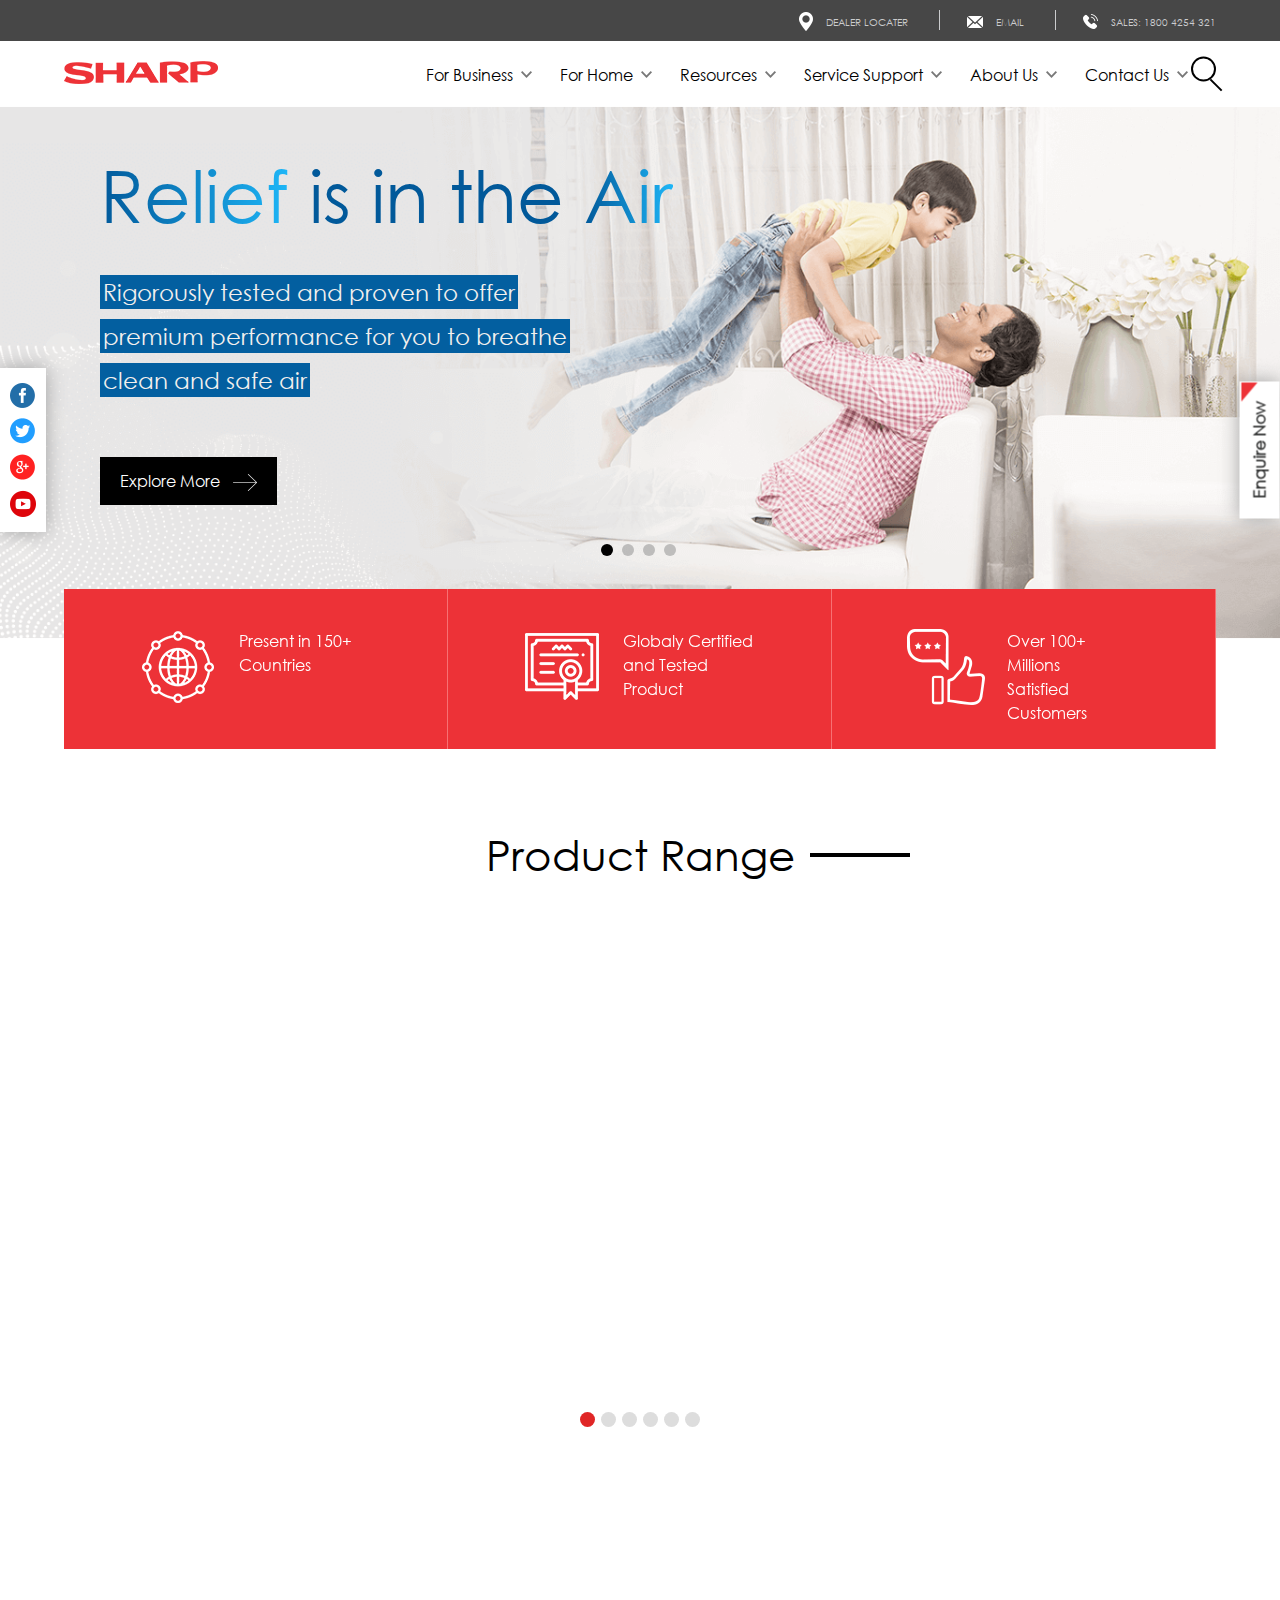
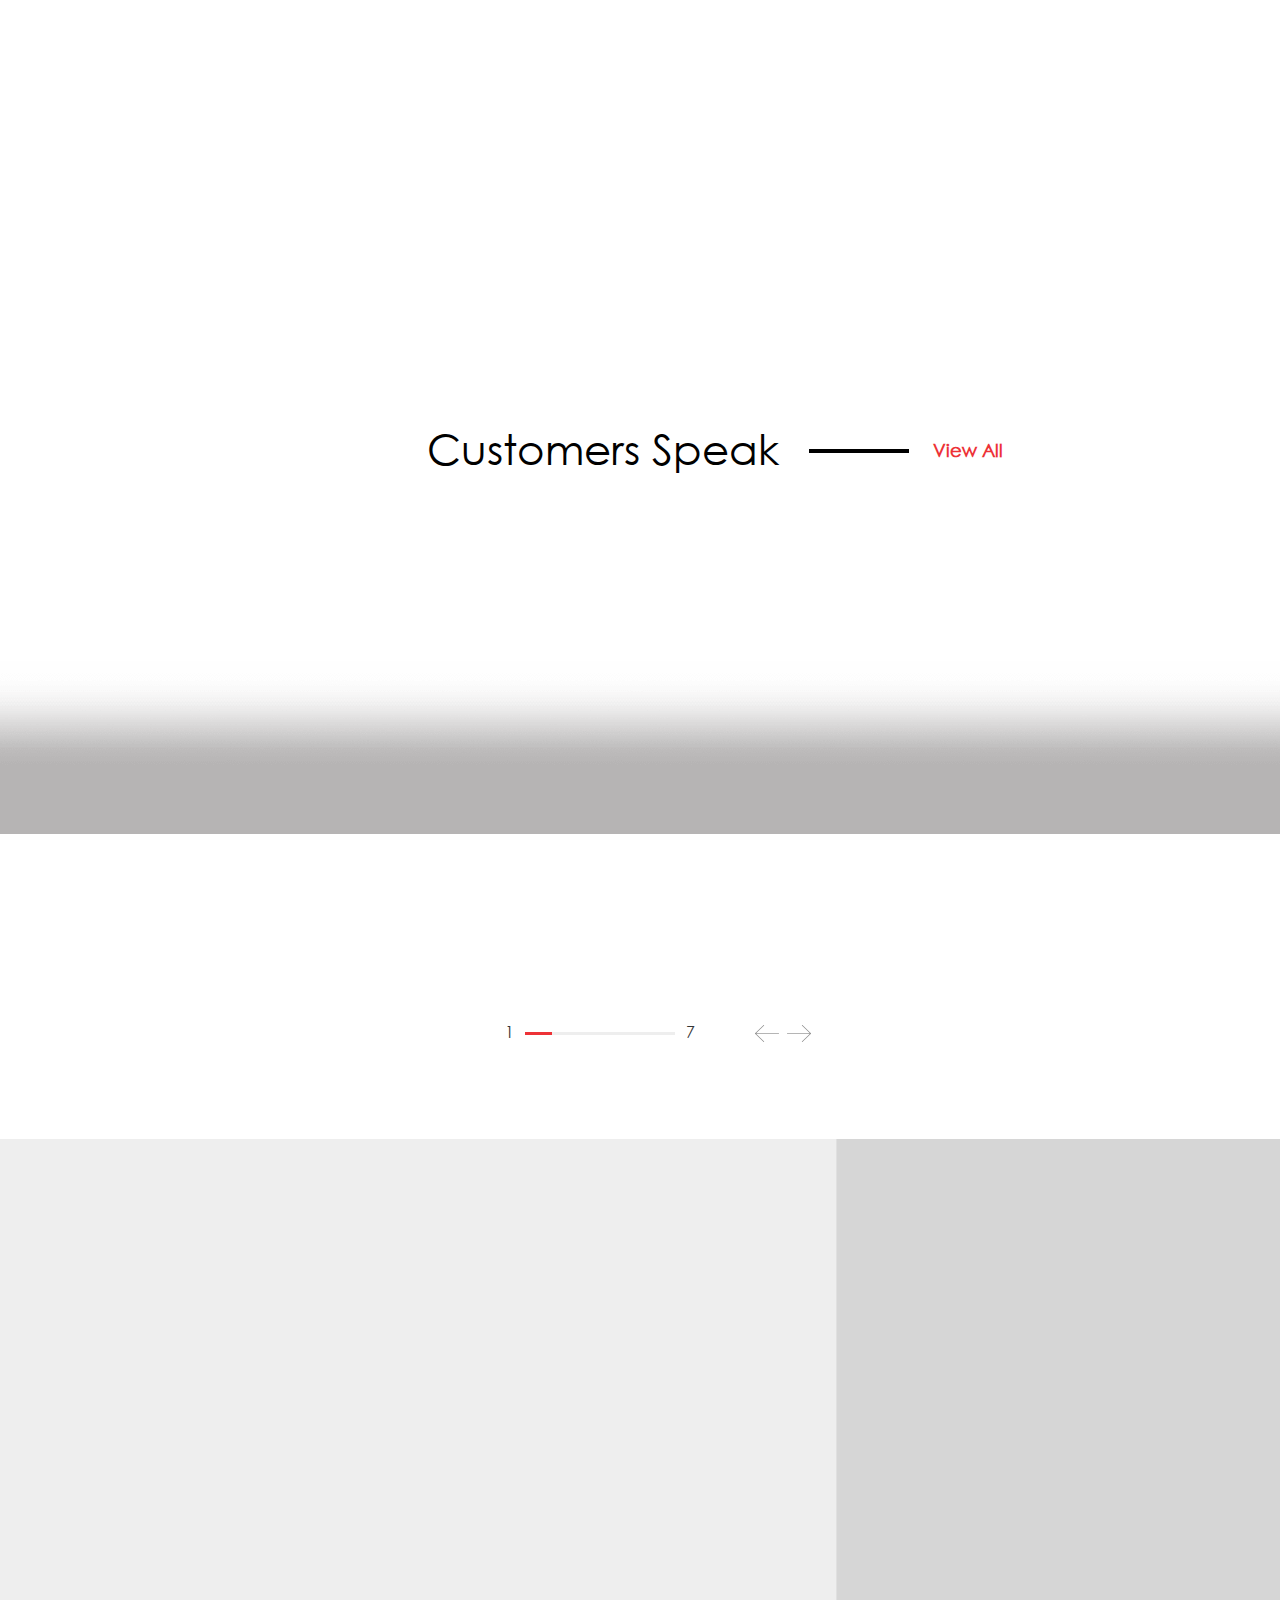
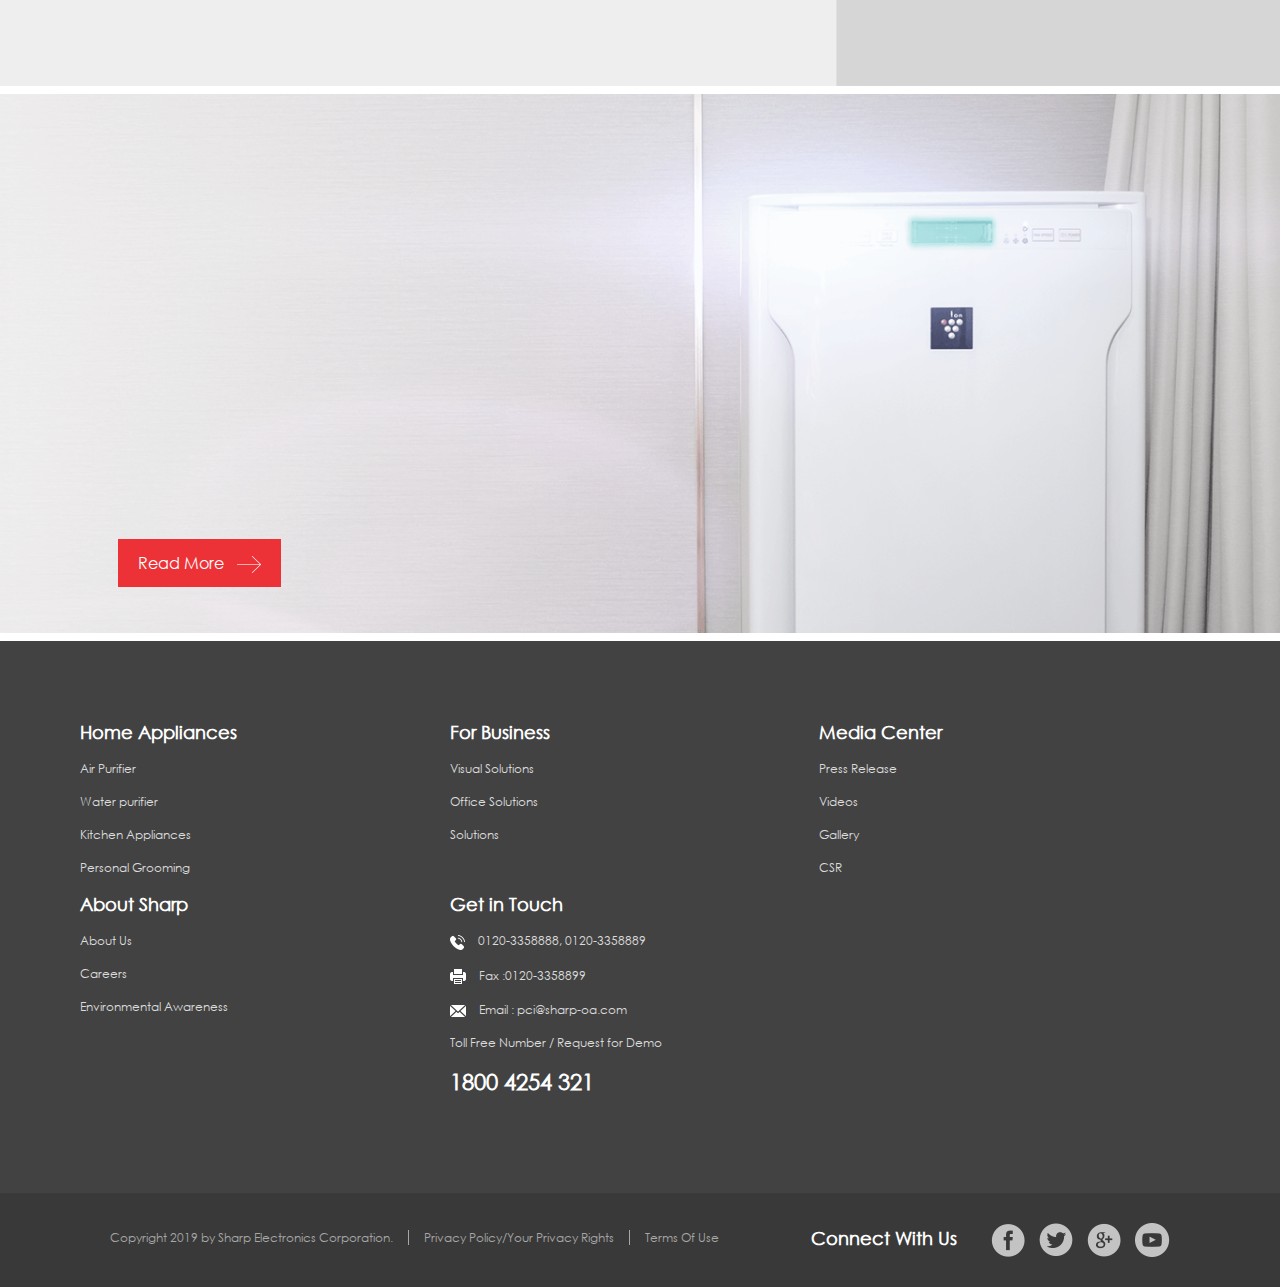
<file: index.html>
<!DOCTYPE html>
<html lang="en">
<head>
<meta charset="utf-8" />
<title>Sharp</title>
<meta name="viewport" content="width=device-width, minimum-scale=1.0, maximum-scale=1.0">
<meta name="keywords" content="krisumi" />
<link rel="stylesheet" href="css/slick-slider.css" />
<link href="css/aos.css" rel="stylesheet">
<link href="css/style.css" rel="stylesheet">
<link href="css/screen.css" rel="stylesheet">
</head>
<body>
<div class="mainContainer">
	

<div class="top-header">
	<div class="container">
		<ul>
			<li><img src="images/locationIcon.png"><a href="javascript:;"> dealer locater</a></li>
			<li><img src="images/emailIcon.png"><a href="javascript:;"> Email</a></li>
			<li><img src="images/phoneIcon.png"><a href="javascript:;"> Sales: 1800 4254 321</a></li>
		</ul>
	</div>
</div>

<div class="main-header">
	<div class="container">
		<div class="logo"><a href="javascript:;"><img src="images/logo.png"></a></div>
		<div class="rightMenu">
			<ul>
				<li><a href="javescript:;">For Business <span></span></a>
					<ul class="dropdown">
						<li><a href="javascript:;">Office Solutions</a></li>
						<li><a href="javascript:;">Visual Solutions</a></li>
						<li><a href="javascript:;">Solutions</a></li>
					</ul>
				</li>
				<li><a href="javescript:;">For Home <span></span></a>
					<ul class="dropdown">
						<li><a href="javascript:;">Air Purifiers</a></li>
						<li><a href="javascript:;">Water Purifiers</a></li> 
						<li><a href="javascript:;">Kitchen Appliances</a></li>
						<li><a href="javascript:;">Personal Grooming</a></li>
					</ul>
				</li>
				<li>
					<a href="javescript:;">Resources <span></span></a>
					<ul class="dropdown">
						<li><a href="javascript:;">Awards</a></li>
						<li><a href="javascript:;">Case Studies</a></li>
						<li><a href="javascript:;">FAQS</a></li>
						<li><a href="javascript:;">News & Events</a></li>
						<li><a href="javascript:;">Videos</a></li>
						<li><a href="javascript:;">Articles</a></li>
						<li><a href="javascript:;">Certificates</a></li>
					</ul>
				</li>
				<li><a href="javescript:;">Service Support <span></span></a>
					<ul class="dropdown">
						<li><a href="javascript:;">Sales</a></li>
						<li><a href="javascript:;">Service</a></li>
						<li><a href="javascript:;">Installation</a></li>
					</ul>
				</li>
				<li><a href="javescript:;">About Us <span></span></a>
					<ul class="dropdown">
					<li><a href="javascript:;">Sharp History</a></li>
					<li><a href="javascript:;">Sharp India</a></li>
					<li><a href="javascript:;">Philosophy</a></li>
					<li><a href="javascript:;">Message from MD</a></li>
					<li><a href="javascript:;">Environmental Policy</a></li>
					</ul>
				</li>
				<li><a href="javescript:;">Contact Us <span></span></a>
					<ul class="dropdown">
						<li><a href="javascript:;">Our Offices</a></li>
						<li><a href="javascript:;">Dealer Locator</a></li>
					</ul>
				</li>
				<li>
					<form id="content">
						<input type="text" name="input" class="input" id="search-input">
						<button type="reset" class="search" id="search-btn"></button>
					</form>
				</li>
			</ul>
			<div class="closeButton"><img src="images/close.png"></div>
		</div>
	</div>
</div>





<!-- SOCIAL -->
<div class="socialSection">
	<ul>
		<li data-aos="fade-right" data-aos-duration="800" data-aos-delay="300"><a href="https://www.facebook.com/SharpTVIndia/" target="blank"><img src="images/facebook.png"></a></li>
		<li data-aos="fade-right" data-aos-duration="800" data-aos-delay="600"><a href="javascript:;"><img src="images/twitter.png"></a></li>
		<li data-aos="fade-right" data-aos-duration="800" data-aos-delay="900"><a href="javascript:;"><img src="images/googleplus.png"></a></li>
		<li data-aos="fade-right" data-aos-duration="800" data-aos-delay="1200"><a href="https://www.youtube.com/channel/UCUKCeVTBpqgNn6cTF9UA3fA" target="blank"><img src="images/youtube.png"></a></li>
	</ul>
</div>
<!-- SOCIAL -->

<!-- ENQIERY -->
<div class="enquerySection">
	<span>Enquire Now</span>
</div>
<!-- ENQIERY -->


<!-- Mobile Menu -->
<div class="mobileNavigation">
	<ul>
		<li><a href="javascript:;"><img src="images/mobileIcon1.png"> <span>call</span></a></li>
		<li><a href="javascript:;"><img src="images/mobileIcon4.png"> <span>dealer</span></a></li>
		<li><a href="javascript:;"><img src="images/mobileIcon3.png"> <span>product</span></a></li>
		<li class="navMenu"><a href="javascript:;"><img src="images/mobileIcon2.png"> <span>menu</span></a></li>
	</ul>
</div>
<!-- Mobile Menu end -->




<div class="bannerSection">
	<div class="slick-slider center">
		<div class="slick-slide box">
			<picture>
				<source media="(max-width: 900px)" srcset="images/mobile-banner.png">
				<img src="images/banner.png">
			</picture>
			<!-- <img src="images/banner.png"> -->
			<div class="banner-content" data-aos="fade-in" data-aos-duration="300" data-aos-delay="500">
				<h1 data-aos="fade-right" data-aos-duration="400" data-aos-delay="300"><span>Relief</span> <br> is in the <span>Air</span></h1>
				<p data-aos="fade-right" data-aos-duration="400" data-aos-delay="300">Rigorously tested and proven to offer </p><br>
				<p data-aos="fade-right" data-aos-duration="400" data-aos-delay="900">premium performance for you to breathe </p><br>
				<p data-aos="fade-right" data-aos-duration="400" data-aos-delay="1200"> clean and safe air</p>
				<div class="bannerButton" data-aos="fade-in" data-aos-duration="400" data-aos-delay="1800"><a href="javascript:;">Explore More <img src="images/button-arrow.png"></a></div>
			</div>
		</div>
		<div class="slick-slide box">
			<picture>
				<source media="(max-width: 900px)" srcset="images/mobile-banner2.png">
				<img src="images/banner2.png">
			</picture>
			<div class="banner-content">
				<h1><span>Healthy Cooking</span> <br> Made <span>Easy​</span></h1>
				<p>At Sharp Kitchen we demonstrate how </p><br>
				<p>easy and enjoyable cooking can be </p>
				<div class="bannerButton"><a href="javascript:;">Explore More <img src="images/button-arrow.png"></a></div>
			</div>
		</div>
		<div class="slick-slide box">
			<picture>
				<source media="(max-width: 900px)" srcset="images/mobile-banner3.png">
				<img src="images/banner3.png">
			</picture>
			<div class="banner-content">
				<h1><span>Providing</span> Performance <br> For <span>Business​</span></h1>
				<p>Sharp multifunction printers or MFPs are </p><br>
				<p>designed to make device setup </p><br>
				<p>easier and faster.</p>
				<div class="bannerButton"><a href="javascript:;">Explore More <img src="images/button-arrow.png"></a></div>
			</div>
		</div>
		<div class="slick-slide box">
			<picture>
				<source media="(max-width: 900px)" srcset="images/mobile-banner4.png">
				<img src="images/banner4.png">
			</picture>
			<div class="banner-content">
				<h1><span>Display, Share </span> <br> <span>Inspire​</span></h1>
				<p>Sharp's professional and commercial </p><br>
				<p>displays are specially engineered for </p><br>
				<p>business applications​</p>
				<div class="bannerButton"><a href="javascript:;">Explore More <img src="images/button-arrow.png"></a></div>
			</div>
		</div>
	</div>
</div>


<div class="container">
	<div class="companyReviewSection">
		<ul>
			<li>
				<div class="leftSection" data-aos="fade-up" data-aos-duration="800" data-aos-delay="300"><img src="images/reviewIcon1.png"></div>
				<div class="rightSection" data-aos="fade-up" data-aos-duration="800" data-aos-delay="600"><span>Present in 150+ <br> Countries</span></div>
			</li>
			<li>
				<div class="leftSection" data-aos="fade-up" data-aos-duration="800" data-aos-delay="900"><img src="images/reviewIcon2.png"></div>
				<div class="rightSection" data-aos="fade-up" data-aos-duration="800" data-aos-delay="1200"><span>Globaly Certified <br> and Tested Product </span></div>
			</li> 
			<li>
				<div class="leftSection" data-aos="fade-up" data-aos-duration="800" data-aos-delay="1500"><img src="images/reviewIcon3.png"></div>
				<div class="rightSection" data-aos="fade-up" data-aos-duration="800" data-aos-delay="1800"><span>Over 100+ Millions  <br> Satisfied <br> Customers</span></div>
			</li>
		</ul>
	</div>


	<div class="productRangeSection">
		<h1>Product Range</h1>
		<div class="slick-slider productSection">
			<div class="slick-slide productDescription" data-aos="fade-right" data-aos-duration="800" data-aos-delay="300">
					<img class="productImg" src="images/product1.png">
					<img class="productItem" src="images/product-item1.png">
					<p>Office Solutions</p>
					<img class="arrow" src="images/product-arrow.png">
			</div>
			<div class="slick-slide productDescription"  data-aos="fade-right" data-aos-duration="800" data-aos-delay="600">
					<img class="productImg" src="images/product2.png">
					<img class="productItem" src="images/product-item2.png">
					<p>Visual Solutions</p>
					<img class="arrow" src="images/product-arrow.png">
			</div>
			<div class="slick-slide productDescription"  data-aos="fade-right" data-aos-duration="800" data-aos-delay="1200">
					<img class="productImg" src="images/product2.png">
					<img class="productItem topMargin" src="images/product-item4.png">
					<p>Air Purifiers</p>
					<img class="arrow" src="images/product-arrow.png">
			</div>
			<div class="slick-slide productDescription" data-aos="fade-right" data-aos-duration="800" data-aos-delay="1500">
					<img class="productImg" src="images/product1.png">
					<img class="productItem" src="images/product-item5.png">
					<p>Water Purifier</p>
					<img class="arrow" src="images/product-arrow.png">
			</div>
			<div class="slick-slide productDescription"  data-aos="fade-right" data-aos-duration="800" data-aos-delay="1800">
					<img class="productImg" src="images/product2.png">
					<img class="productItem" src="images/product-item6.png">
					<p>Kitchen Appliance</p>
					<img class="arrow" src="images/product-arrow.png">
			</div>
			<div class="slick-slide productDescription"  data-aos="fade-right" data-aos-duration="800" data-aos-delay="1800">
					<img class="productImg" src="images/product2.png">
					<img class="productItem" src="images/product-item7.png">
					<p>Personal Grooming</p>
					<img class="arrow" src="images/product-arrow.png">
			</div>
		</div>
		<div class="slider-progress">
	    	<div class="progress"></div>
	  	</div>
	</div>



<div class="videoSection">
	<div class="leftSection" data-aos="fade-right" data-aos-duration="800" data-aos-delay="300">
		<div class="slick-slider videoSliderSection">
			<div class="slick-slide">
				<img src="images/videoImage.png">
				<div class="videoIcon">
					<img src="images/videoIcon.png">
					<div class="pulse"></div>
				</div>
			</div>
			<div class="slick-slide">
				<img src="images/videoImage.png">
				<div class="videoIcon">
					<img src="images/videoIcon.png">
					<div class="pulse"></div>
				</div>
			</div>
			<div class="slick-slide">
				<img src="images/videoImage.png">
				<div class="videoIcon">
					<img src="images/videoIcon.png">
					<div class="pulse"></div>
				</div>
			</div>
			<div class="slick-slide">
				<img src="images/videoImage.png">
				<div class="videoIcon">
					<img src="images/videoIcon.png">
					<div class="pulse"></div>
				</div>
			</div>
		</div>
	</div>
	<div class="rightSection" data-aos="fade-left" data-aos-duration="800" data-aos-delay="600">
		<div class="slider-wrapper consumerArticle videoProgresss" id="slick-2">
			<div class="Videoslider">
				<div class="slide consumerDespreption" data-aos="fade-up" data-aos-duration="800" data-aos-delay="300">
					<h3>Video</h3>
					<h1>Sharp Corporation</h1>
					<p>Sharp Business Systems (India) Pvt Ltd is a wholly owned Indian subsidiary of Sharp Corporation, Japan - a company known worldwide for its unique one-of-a-kind technology products and solutions.</p>
				</div>
				<div class="slide consumerDespreption" data-aos="fade-up" data-aos-duration="800" data-aos-delay="300">
					<h3>Video</h3>
					<h1>Sharp Corporation</h1>
					<p>Sharp Business Systems (India) Pvt Ltd is a wholly owned Indian subsidiary of Sharp Corporation, Japan - a company known worldwide for its unique one-of-a-kind technology products and solutions.</p>
				</div>
				<div class="slide consumerDespreption" data-aos="fade-up" data-aos-duration="800" data-aos-delay="300">
					<h3>Video</h3>
					<h1>Sharp Corporation</h1>
					<p>Sharp Business Systems (India) Pvt Ltd is a wholly owned Indian subsidiary of Sharp Corporation, Japan - a company known worldwide for its unique one-of-a-kind technology products and solutions.</p>
				</div>
				<div class="slide consumerDespreption" data-aos="fade-up" data-aos-duration="800" data-aos-delay="300">
					<h3>Video</h3>
					<h1>Sharp Corporation</h1>
					<p>Sharp Business Systems (India) Pvt Ltd is a wholly owned Indian subsidiary of Sharp Corporation, Japan - a company known worldwide for its unique one-of-a-kind technology products and solutions.</p>
				</div>
				<div class="slide consumerDespreption" data-aos="fade-up" data-aos-duration="800" data-aos-delay="300">
					<h3>Video</h3>
					<h1>Sharp Corporation</h1>
					<p>Sharp Business Systems (India) Pvt Ltd is a wholly owned Indian subsidiary of Sharp Corporation, Japan - a company known worldwide for its unique one-of-a-kind technology products and solutions.</p>
				</div>
				<div class="slide consumerDespreption" data-aos="fade-up" data-aos-duration="800" data-aos-delay="300">
					<h3>Video</h3>
					<h1>Sharp Corporation</h1>
					<p>Sharp Business Systems (India) Pvt Ltd is a wholly owned Indian subsidiary of Sharp Corporation, Japan - a company known worldwide for its unique one-of-a-kind technology products and solutions.</p>
				</div>
				<div class="slide consumerDespreption" data-aos="fade-up" data-aos-duration="800" data-aos-delay="300">
					<h3>Video</h3>
					<h1>Sharp Corporation</h1>
					<p>Sharp Business Systems (India) Pvt Ltd is a wholly owned Indian subsidiary of Sharp Corporation, Japan - a company known worldwide for its unique one-of-a-kind technology products and solutions.</p>
				</div>
				<div class="slide consumerDespreption" data-aos="fade-up" data-aos-duration="800" data-aos-delay="300">
					<h3>Video</h3>
					<h1>Sharp Corporation</h1>
					<p>Sharp Business Systems (India) Pvt Ltd is a wholly owned Indian subsidiary of Sharp Corporation, Japan - a company known worldwide for its unique one-of-a-kind technology products and solutions.</p>
				</div>
			</div>
			<div class="slider-progress">
				<span class="firstcount1"></span>
				<span class="lastcount1"></span>
				<div class="progress"></div>
			</div>
		</div>
	</div>
</div>
</div>        <!-- container end -->



<div class="satisfyConsumerSection">
<div class="sectionHeading">
	<h1>Customers Speak</h1>
	<a href="javascript:;">View All</a>
</div>
<div class="slider-wrapper consumerArticle" id="slick-1">
	<div class="container">
	  <div class="slider">
		  <div class="slide consumerDespreption" data-aos="fade-up" data-aos-duration="800" data-aos-delay="300">
				<img src="images/consumerPic1.png" data-aos="fade-down" data-aos-duration="800" data-aos-delay="400">
				<p>I purchased Sharp Air Purifier 7 months ago because my younger daughter had Asthma, now she is all right. I am very happy with the product it has help us a lot.</p>
				<span>Ms. Saraswati Maity West Bangal</span>
			</div>
			<div class="slide consumerDespreption" data-aos="fade-up" data-aos-duration="800" data-aos-delay="300">
				<img src="images/consumerPic2.png" data-aos="fade-down" data-aos-duration="800" data-aos-delay="400">
				<p>We are using SHARP QNET air purifier since last couple of months. Its feels like much more fresh healthy air. Thank you QNET for introducing such an amazing product to life.</p>
				<span>Poojan Soni</span>
			</div>
			<div class="slide consumerDespreption" data-aos="fade-up" data-aos-duration="800" data-aos-delay="300">
				<img src="images/consumerPic1.png" data-aos="fade-down" data-aos-duration="800" data-aos-delay="400">
				<p>I bought the SHARP QNET air purifier 4 months ago. In a day I spend almost 4 hrs traveling in public transport breathing polluted air daily. But after reaching home I feel refreshed after breathing the fresh clean air.</p>
				<span>S Jayakumari Tamil Nadu</span>
			</div>
			<div class="slide consumerDespreption" data-aos="fade-up" data-aos-duration="800" data-aos-delay="300">
				<img src="images/consumerPic1.png" data-aos="fade-down" data-aos-duration="800" data-aos-delay="400">
				<p>I purchased Sharp Air Purifier 7 months ago because my younger daughter had Asthma, now she is all right. I am very happy with the product it has help us a lot.</p>
				<span>Ms. Saraswati Maity West Bangal</span>
			</div>
			<div class="slide consumerDespreption" data-aos="fade-up" data-aos-duration="800" data-aos-delay="300">
				<img src="images/consumerPic2.png" data-aos="fade-down" data-aos-duration="800" data-aos-delay="400">
				<p>We are using SHARP QNET air purifier since last couple of months. Its feels like much more fresh healthy air. Thank you QNET for introducing such an amazing product to life.</p>
				<span>Poojan Soni</span>
			</div>
			<div class="slide consumerDespreption"  data-aos="fade-up" data-aos-duration="800" data-aos-delay="300">
				<img src="images/consumerPic1.png" data-aos="fade-down" data-aos-duration="800" data-aos-delay="400">
				<p>I bought the SHARP QNET air purifier 4 months ago. In a day I spend almost 4 hrs traveling in public transport breathing polluted air daily. But after reaching home I feel refreshed after breathing the fresh clean air.</p>
				<span>S Jayakumari Tamil Nadu</span>
			</div>
			<div class="slide consumerDespreption" data-aos="fade-up" data-aos-duration="800" data-aos-delay="300">
				<img src="images/consumerPic1.png" data-aos="fade-down" data-aos-duration="800" data-aos-delay="400">
				<p>I bought the SHARP QNET air purifier 4 months ago. In a day I spend almost 4 hrs traveling in public transport breathing polluted air daily. But after reaching home I feel refreshed after breathing the fresh clean air.</p>
				<span>Ms. Saraswati Maity West Bangal</span>
			</div>
	  </div>
	  <div class="slider-progress">
	  	<span class="firstcount"></span>
	  	<span class="lastcount"></span>
	    <div class="progress"></div>
	  </div>
	</div>
</div>
</div>



<div class="CertificateSection">
	<div class="leftSection">
		<h1 data-aos="fade-right" data-aos-duration="800" data-aos-delay="300">Credentials</h1>
		<div class="mainHeading" data-aos="fade-right" data-aos-duration="800" data-aos-delay="600">Why Would <span>You Believe Us</span></div>
		<p data-aos="fade-right" data-aos-duration="800" data-aos-delay="900">Each & every claims made by Sharp has been tested & verified by 31 Global labs across the world.</p>
		<div class="bannerButton" data-aos="fade-in" data-aos-duration="800" data-aos-delay="1200"><a href="javascript:;">View All <img src="images/button-arrow.png"></a></div>
	</div>
	<div class="rightSection" data-aos="fade-left" data-aos-duration="800" data-aos-delay="300">
		<div class="slick-slider certificateSection">
			<div class="slick-slide certificateItem">	
				<picture>
					<source media="(max-width: 900px)" srcset="images/mobile-certificate.png">
					<img src="images/certificate.png">
				</picture>
			</div>
			<div class="slick-slide certificateItem">
				<picture>
					<source media="(max-width: 900px)" srcset="images/mobile-certificate.png">
					<img src="images/certificate.png">
				</picture>
			</div>
			<div class="slick-slide certificateItem">
				<picture>
					<source media="(max-width: 900px)" srcset="images/mobile-certificate.png">
					<img src="images/certificate.png">
				</picture>
			</div>
		</div>
	</div>
</div>



<div class="aboutSharpSection">
	<div class="overflowHidden">
			<picture>
				<source media="(max-width: 900px)" srcset="images/MobileaboutsharpImg.png">
				<img src="images/aboutsharpImg.png">
			</picture>
			<div class="banner-content">
				<h1 data-aos="fade-right" data-aos-duration="800" data-aos-delay="300">About Sharp</h1>
				<p data-aos="fade-right" data-aos-duration="800" data-aos-delay="600">Sharp is dedicated to improving people's lives through the use of advanced technology and a commitment to innovation, quality, value, and design. We invite you to find out more about us, the value we place upon Corporate Social Responsibility, our on-going commitment to strong business ethics, and the numerous awards won by our innovative products.</p>
				<div class="bannerButton"><a href="javascript:;">Read More <img src="images/button-arrow.png"></a></div>
			</div>
		<img class="aboutProduct" data-aos="fade-up" data-aos-duration="800" data-aos-delay="1200" src="images/about-product-img.png">
	</div>
</div>




<!-- 

<div class="videoOverlay">
<iframe width="420" height="315" src="https://www.youtube.com/embed/tgbNymZ7vqY">
</iframe>
</div>
 -->





<div class="enquiryForm">
	<div class="form">
		<div class="closeButton"><img src="images/close.png"></div>
		<h2>REQUEST FOR CALL-BACK</h2>
		<input type="name" name="name" placeholder="Name">
		<input type="mobile no" name="Mobile No" placeholder="Mobile No">
		<input type="email" name="Email ID" placeholder="Email ID">
		<input type="city" name="city" placeholder="City">
		<select>
			<option>Choose Product</option>
			<option>For Home Products</option>
			<option>For Business Solutions</option>
		</select>
		<select>
			<option>Air Purifier & Air Sterlizer</option>
			<option>Air Purifier & Air Sterlizer</option>
			<option>Air Purifier & Air Sterlizer</option>
			<option>Air Purifier & Air Sterlizer</option>
			<option>Air Purifier & Air Sterlizer</option>
		</select>
		<textarea placeholder="Query"></textarea>
		<img src="images/robot-img.png">
		<a href="javascript:;">submit</a>
	</div>
</div>







<div class="footerSection">
	<div class="footerOpation">
		<ul>
			<li><a href="javascript:;">Home Appliances</a></li>
			<li><a href="javascript:;">Air Purifier</a></li>
			<li><a href="javascript:;">Water purifier</a></li>
			<li><a href="javascript:;">Kitchen Appliances</a></li>
			<li><a href="javascript:;">Personal Grooming</a></li>
		</ul>
	</div>
	<div class="footerOpation">
		<ul>
			<li><a href="javascript:;">For Business</a></li>
			<li><a href="javascript:;">Visual Solutions</a></li>
			<li><a href="javascript:;">Office Solutions</a></li>
			<li><a href="javascript:;">Solutions</a></li>
		</ul>
	</div>
	<div class="footerOpation autoHeight">
		<ul>
			<li><a href="javascript:;">Media Center</a></li>
			<li><a href="javascript:;">Press Release</a></li>
			<li><a href="javascript:;">Videos</a></li>
			<li><a href="javascript:;">Gallery</a></li>
			<li><a href="javascript:;">CSR</a></li>
		</ul>
	</div>
	<div class="footerOpation autoHeight">
		<ul>
			<li><a href="javascript:;">About Sharp</a></li>
			<li><a href="javascript:;">About Us</a></li>
			<li><a href="javascript:;">Careers</a></li>
			<li><a href="javascript:;">Environmental Awareness</a></li>
		</ul>
	</div>
	<div class="footerOpation">
		<ul>
			<li><a href="javascript:;">Get in Touch</a></li>
			<li><a href="javascript:;"> <img src="images/phoneIcon.png"> 0120-3358888, 0120-3358889</a></li>
			<li><a href="javascript:;"> <img src="images/printIcon.png"> Fax :0120-3358899</a></li>
			<li><a href="javascript:;"> <img src="images/inboxIcon.png"> Email : pci@sharp-oa.com</a></li>
			<li><a href="javascript:;">Toll Free Number / Request for Demo</a></li>
			<li class="bold"><a href="javascript:;">1800 4254 321</a></li>
		</ul>
	</div>
</div>

<div class="footerSocialStrip">
	<div class="rightSection">
		<ul>
			<li><a href="javascript:;">Connect With Us</a></li>
			<li><a href="https://www.facebook.com/SharpTVIndia/" target="blank"><img src="images/footer-fb-icon.png"><img class="socialhover" src="images/footer-fb-icon-hover.png"></a></li>
			<li><a href="javascript:;" target="blank"><img src="images/footer-twitter-icon.png"><img class="socialhover" src="images/footer-twitter-icon-hover.png"></a></li>
			<li><a href="javascript:;" target="blank"><img src="images/footer-googleplus-icon.png"><img class="socialhover" src="images/footer-googleplus-icon-hover.png"></a></li>
			<li><a href="https://www.youtube.com/channel/UCUKCeVTBpqgNn6cTF9UA3fA" target="blank"><img src="images/footer-youtube-icon.png"><img class="socialhover" src="images/footer-youtube-icon-hover.png"></a></li>
		</ul>
	</div>
	<div class="leftSection">
		<ul>
			<li><a href="javascript:;">Copyright 2019 by Sharp Electronics Corporation.</a></li>
			<li><a href="javascript:;">Privacy Policy/Your Privacy Rights</a></li>
			<li><a href="javascript:;">Terms Of Use</a></li>
		</ul>
	</div>
</div>



</div>
<script type="text/javascript" src="js/jquery-2.1.4.min.js"></script>
<script type="text/javascript" src="js/main.js"></script>
<script type="text/javascript" src="js/slick.min.js"></script>
<script src="js/aos.js"></script>


<script type="text/javascript">
const input = document.getElementById("search-input");
const searchBtn = document.getElementById("search-btn");
const expand = () => {
  searchBtn.classList.toggle("close");
  input.classList.toggle("square");
};
searchBtn.addEventListener("click", expand);
</script>

<script type="text/javascript">
	$(function(){
		$(".enquerySection").click(function(){
			$(".enquiryForm").fadeIn();
			$("body").css("overflow", "hidden");
		})
		$(".closeButton").click(function(){
			$(".enquiryForm").fadeOut();
			$("body").css("overflow", "visible");
		})
	});
</script>

<script type="text/javascript">
	$(".navMenu").click(function(){
		$(".main-header .rightMenu").css("top", "0px")
		$(".main-header .rightMenu").css("tansition", "0.6s")
	});
	$(".closeButton").click(function(){
		$(".main-header .rightMenu").css("top", "100%")
		$(".main-header .rightMenu").css("transition", "0.6s")
	})
</script>

</body>
</html>
</file>
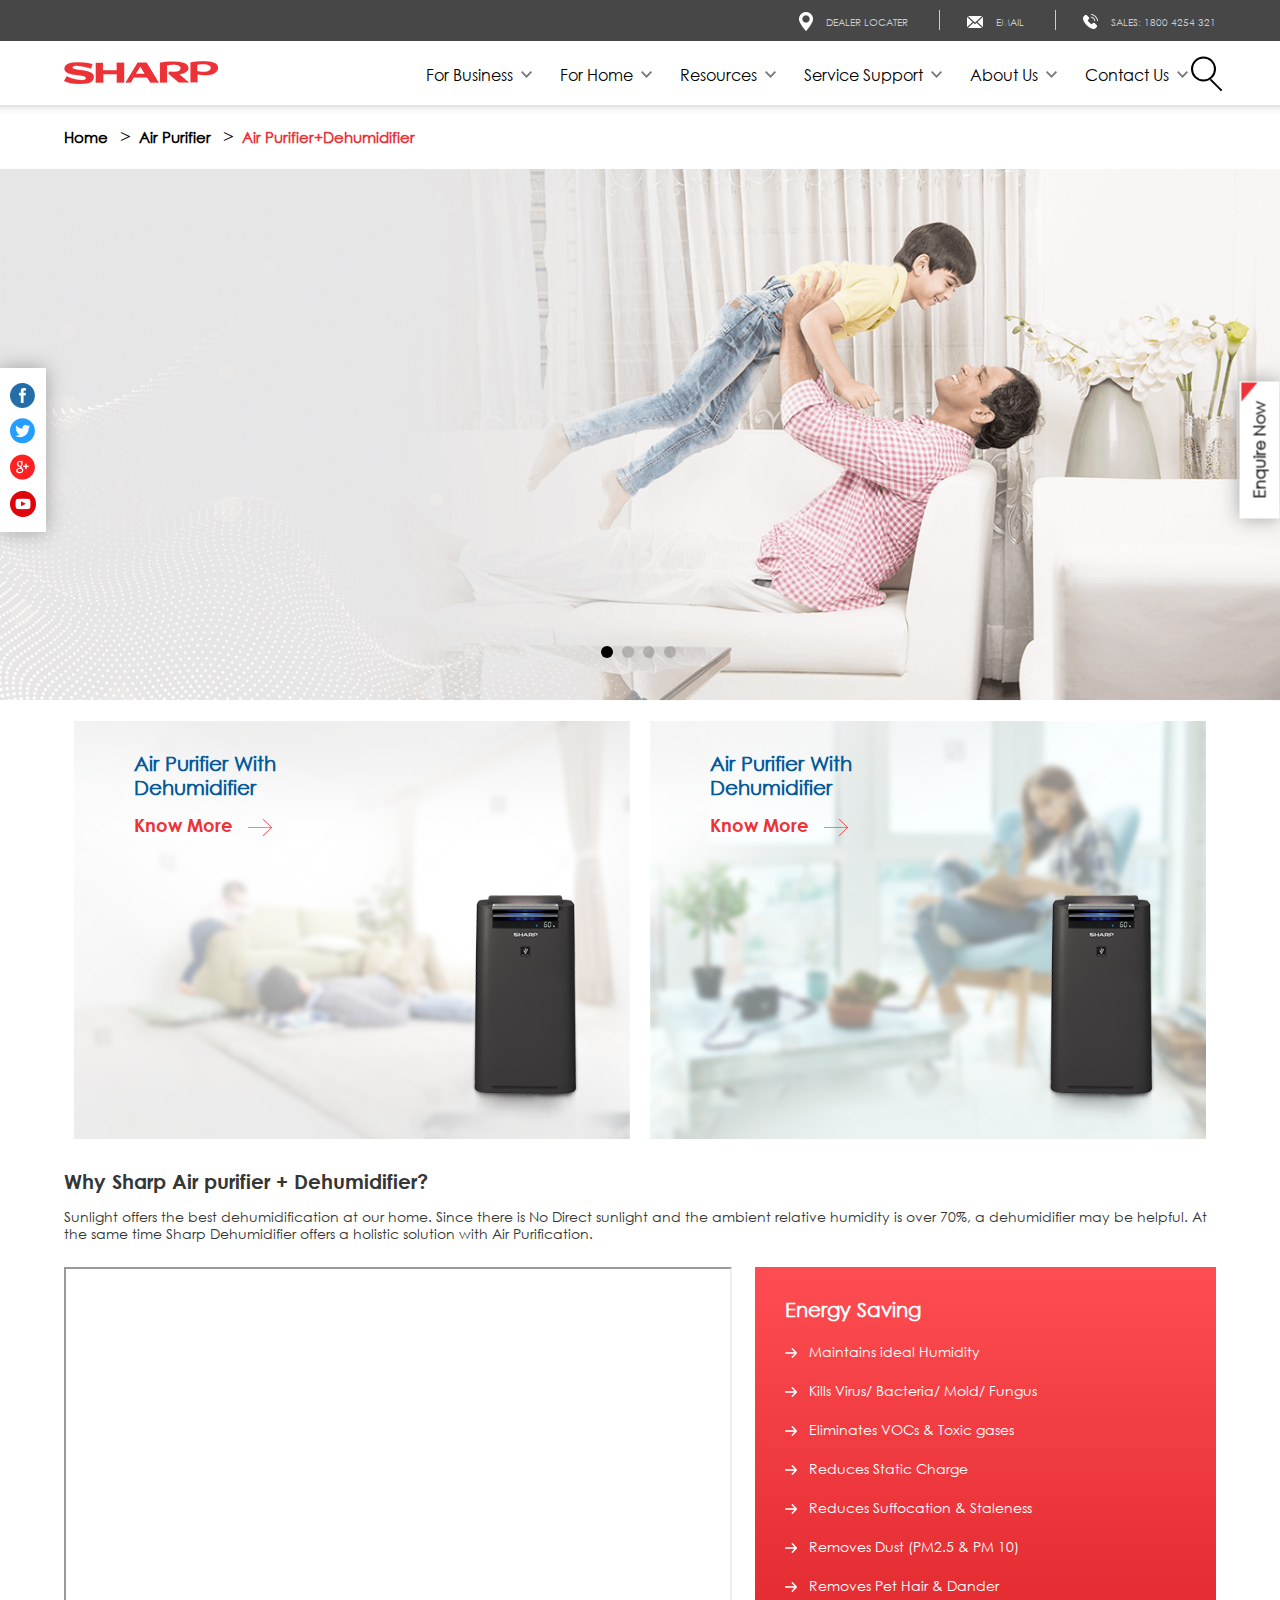
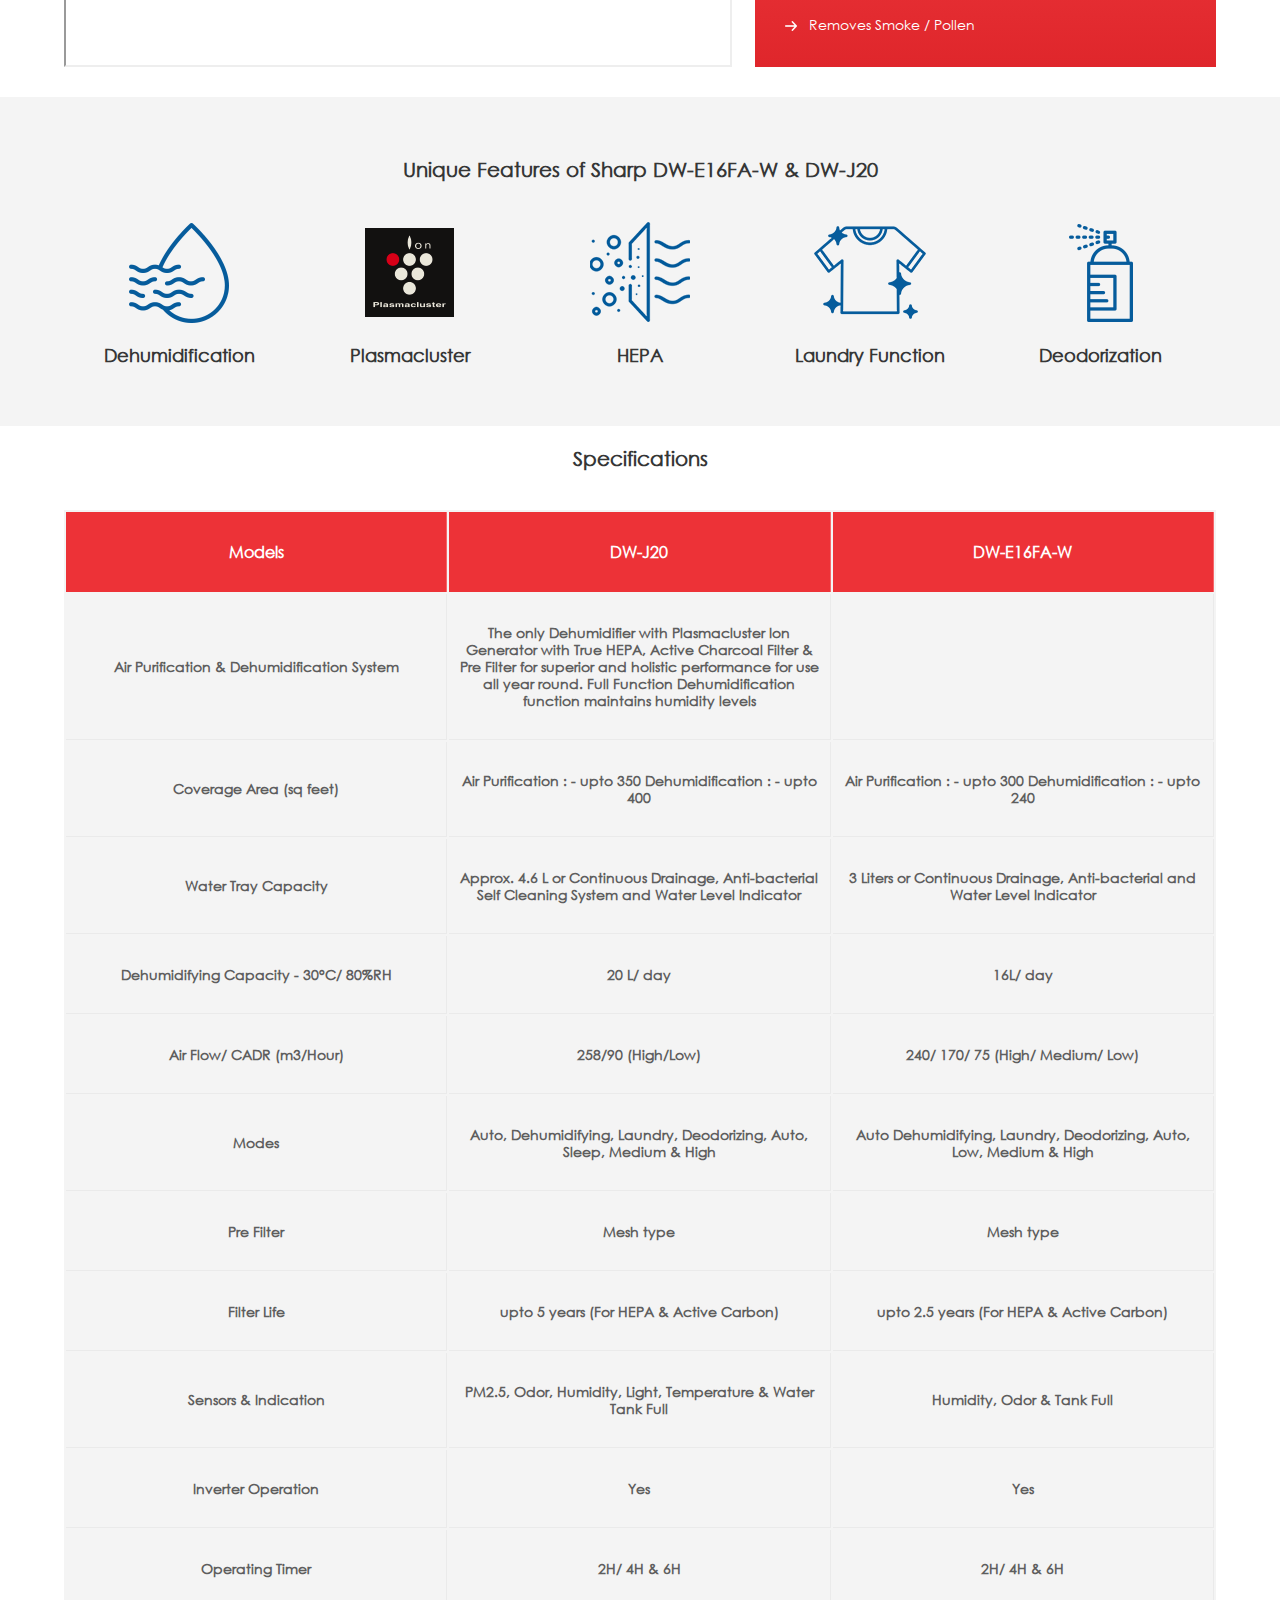
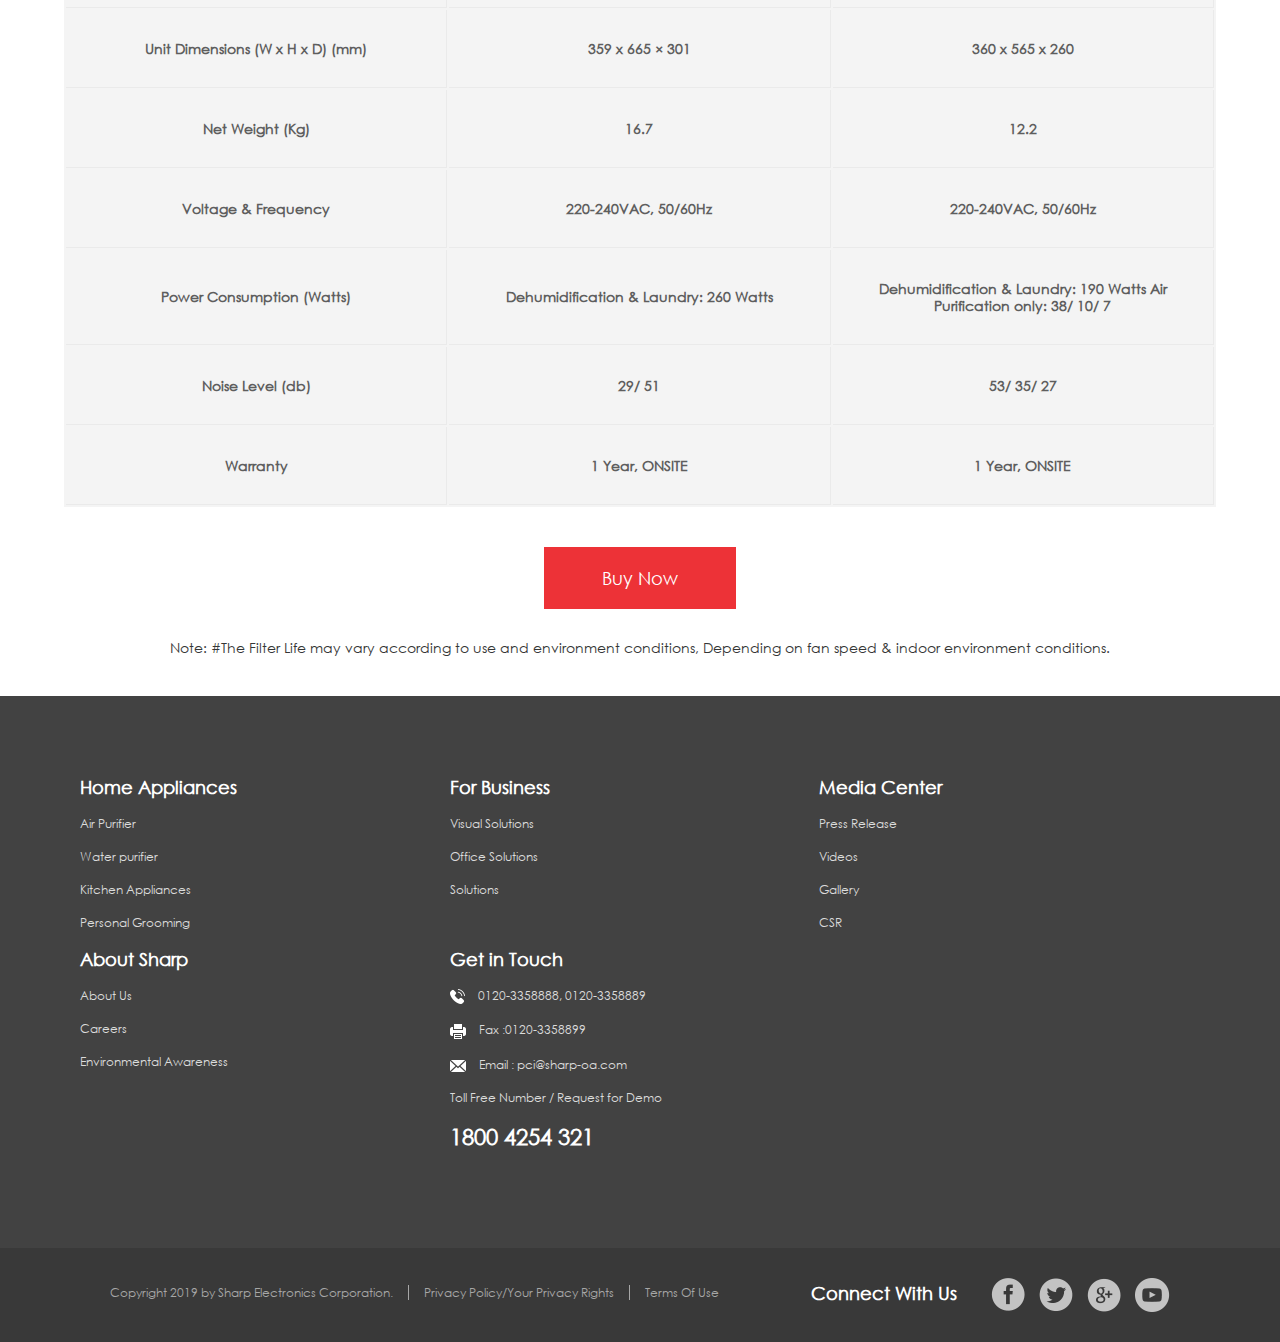
<file: air-purifier-dehu.html>
<!DOCTYPE html>
<html lang="en">
<head>
<meta charset="utf-8" />
<title>Sharp</title>
<meta name="viewport" content="width=device-width, minimum-scale=1.0, maximum-scale=1.0">
<meta name="keywords" content="krisumi" />
<link rel="stylesheet" href="css/slick-slider.css" />
<link href="css/aos.css" rel="stylesheet">
<link href="css/style.css" rel="stylesheet">
<link href="css/screen.css" rel="stylesheet">
<style type="text/css">
	@media screen and (max-width: 1440px){
		.container{width: 90%}
	}
</style>
</head>
<body>
<div class="mainContainer">
	

<div class="top-header">
	<div class="container">
		<ul>
			<li><img src="images/locationIcon.png"><a href="javascript:;"> dealer locater</a></li>
			<li><img src="images/emailIcon.png"><a href="javascript:;"> Email</a></li>
			<li><img src="images/phoneIcon.png"><a href="javascript:;"> Sales: 1800 4254 321</a></li>
		</ul>
	</div>
</div>

<div class="main-header">
	<div class="container">
		<div class="logo"><a href="javascript:;"><img src="images/logo.png"></a></div>
		<div class="rightMenu">
			<ul>
				<li><a href="javescript:;">For Business <span></span></a>
					<ul class="dropdown">
						<li><a href="javascript:;">Office Solutions</a></li>
						<li><a href="javascript:;">Visual Solutions</a></li>
						<li><a href="javascript:;">Solutions</a></li>
					</ul>
				</li>
				<li><a href="javescript:;">For Home <span></span></a>
					<ul class="dropdown">
						<li><a href="javascript:;">Air Purifiers</a></li>
						<li><a href="javascript:;">Water Purifiers</a></li> 
						<li><a href="javascript:;">Kitchen Appliances</a></li>
						<li><a href="javascript:;">Personal Grooming</a></li>
					</ul>
				</li>
				<li>
					<a href="javescript:;">Resources <span></span></a>
					<ul class="dropdown">
						<li><a href="javascript:;">Awards</a></li>
						<li><a href="javascript:;">Case Studies</a></li>
						<li><a href="javascript:;">FAQS</a></li>
						<li><a href="javascript:;">News & Events</a></li>
						<li><a href="javascript:;">Videos</a></li>
						<li><a href="javascript:;">Articles</a></li>
						<li><a href="javascript:;">Certificates</a></li>
					</ul>
				</li>
				<li><a href="javescript:;">Service Support <span></span></a>
					<ul class="dropdown">
						<li><a href="javascript:;">Sales</a></li>
						<li><a href="javascript:;">Service</a></li>
						<li><a href="javascript:;">Installation</a></li>
					</ul>
				</li>
				<li><a href="javescript:;">About Us <span></span></a>
					<ul class="dropdown">
					<li><a href="javascript:;">Sharp History</a></li>
					<li><a href="javascript:;">Sharp India</a></li>
					<li><a href="javascript:;">Philosophy</a></li>
					<li><a href="javascript:;">Message from MD</a></li>
					<li><a href="javascript:;">Environmental Policy</a></li>
					</ul>
				</li>
				<li><a href="javescript:;">Contact Us <span></span></a>
					<ul class="dropdown">
						<li><a href="javascript:;">Our Offices</a></li>
						<li><a href="javascript:;">Dealer Locator</a></li>
					</ul>
				</li>
				<li>
					<form id="content">
						<input type="text" name="input" class="input" id="search-input">
						<button type="reset" class="search" id="search-btn"></button>
					</form>
				</li>
			</ul>
			<div class="closeButton"><img src="images/close.png"></div>
		</div>
	</div>
</div>





<!-- SOCIAL -->
<div class="socialSection">
	<ul>
		<li data-aos="fade-right" data-aos-duration="800" data-aos-delay="300"><a href="https://www.facebook.com/SharpTVIndia/" target="blank"><img src="images/facebook.png"></a></li>
		<li data-aos="fade-right" data-aos-duration="800" data-aos-delay="600"><a href="javascript:;"><img src="images/twitter.png"></a></li>
		<li data-aos="fade-right" data-aos-duration="800" data-aos-delay="900"><a href="javascript:;"><img src="images/googleplus.png"></a></li>
		<li data-aos="fade-right" data-aos-duration="800" data-aos-delay="1200"><a href="https://www.youtube.com/channel/UCUKCeVTBpqgNn6cTF9UA3fA" target="blank"><img src="images/youtube.png"></a></li>
	</ul>
</div>
<!-- SOCIAL -->

<!-- ENQIERY -->
<div class="enquerySection">
	<span>Enquire Now</span>
</div>
<!-- ENQIERY -->


<!-- Mobile Menu -->
<div class="mobileNavigation">
	<ul>
		<li><a href="javascript:;"><img src="images/mobileIcon1.png"> <span>call</span></a></li>
		<li><a href="javascript:;"><img src="images/mobileIcon4.png"> <span>dealer</span></a></li>
		<li><a href="javascript:;"><img src="images/mobileIcon3.png"> <span>product</span></a></li>
		<li class="navMenu"><a href="javascript:;"><img src="images/mobileIcon2.png"> <span>menu</span></a></li>
	</ul>
</div>
<!-- Mobile Menu end -->



<div class="breadcrumb">
	<div class="container">
	<ul>
	  <li><a href="#">Home</a></li>
	  <li><a href="#">Air Purifier</a></li>
	  <li class="active"><a href="#">Air Purifier+Dehumidifier</a></li>
	</ul>
</div>
</div>







<div class="bannerSection air-purifier-mosquito">
	<div class="slick-slider center">
		<div class="slick-slide box">
			<picture>
				<source media="(max-width: 900px)" srcset="images/mobile-banner.png">
				<img src="images/banner.png">
			</picture>
		</div>
		<div class="slick-slide box">
			<picture>
				<source media="(max-width: 900px)" srcset="images/mobile-banner2.png">
				<img src="images/banner2.png">
			</picture>
		</div>
		<div class="slick-slide box">
			<picture>
				<source media="(max-width: 900px)" srcset="images/mobile-banner3.png">
				<img src="images/banner3.png">
			</picture>
		</div>
		<div class="slick-slide box">
			<picture>
				<source media="(max-width: 900px)" srcset="images/mobile-banner4.png">
				<img src="images/banner4.png">
			</picture>
		</div>
	</div>
</div>

<div class="container">
	<div class="air-mosquito-product-two">
		<ul>
			<li>
				<img src="images/air-mosquito/mosquito-product1-bg.png">
				<div class="mosquito-product-info">
					<h3>Air Purifier With <br> Dehumidifier</h3>
					<a href="javascript:;">Know More <img src="images/air-mosquito/red-arrow.png"></a>
				</div>
				<img class="mosquito-productImg" src="images/air-mosquito/mosquito-product3.png">
			</li>
			<li>
				<img src="images/air-mosquito/mosquito-product2-bg.png">
				<div class="mosquito-product-info">
					<h3>Air Purifier With <br> Dehumidifier</h3>
					<a href="javascript:;">Know More <img src="images/air-mosquito/red-arrow.png"></a>
				</div>
				<img class="mosquito-productImg" src="images/air-mosquito/mosquito-product3.png">
			</li>
		</ul>
	</div>
</div>







<!-- <div class="innerBannerDehu">
	<div class="breadcrumb">
		<ul>
		  <li><a href="#">Home</a></li>
		  <li><a href="#">Air Purifier</a></li>
		  <li class="active"><a href="#">Air Purifier+Dehumidifier</a></li>
		</ul>
	</div>
	<img src="images/air-dehu/banner.png">

	<div class="heading">
		<h1>Lorem Ipsum is simply</h1>
		<p>Lorem Ipsum is simply dummy text <br> of the printing and</p>
	</div>

</div> -->

<div class="container">
	<div class="dehuProductDespription">
		<h2>Why Sharp Air purifier + Dehumidifier?</h2>
		<p>Sunlight offers the best dehumidification at our home. Since there is No Direct sunlight and the ambient relative humidity is over 70%, a dehumidifier may be helpful. At the same time Sharp Dehumidifier offers a holistic solution with Air Purification.</p>

		<div class="leftSection">
			<iframe src="https://www.youtube.com/embed/tgbNymZ7vqY"></iframe>			
		</div>
		<div class="rightSection">
			<ul>
				<li>Energy Saving</li>
				<li><img src="images/white-arrow.png"> Maintains ideal Humidity</li>
				<li><img src="images/white-arrow.png"> Kills Virus/ Bacteria/ Mold/ Fungus</li>
				<li><img src="images/white-arrow.png"> Eliminates VOCs & Toxic gases</li>
				<li><img src="images/white-arrow.png"> Reduces Static Charge</li>
				<li><img src="images/white-arrow.png"> Reduces Suffocation & Staleness</li>
				<li><img src="images/white-arrow.png"> Removes Dust (PM2.5 & PM 10)</li>
				<li><img src="images/white-arrow.png"> Removes Pet Hair & Dander</li>
				<li><img src="images/white-arrow.png"> Removes Smoke / Pollen</li>
			</ul>
		</div>
	</div>
</div>





<div class="effectiveSection">
	<div class="container">
		<h2>Unique Features of Sharp DW-E16FA-W & DW-J20</h2>
		<ul>
			<li><img src="images/air-dehu/featureImg1.png"><p>Dehumidification</p></li>
			<li><img src="images/air-dehu/featureImg2.png"><p>Plasmacluster</p></li>
			<li><img src="images/air-dehu/featureImg3.png"><p>HEPA</p></li>
			<li><img src="images/air-dehu/featureImg4.png"><p>Laundry Function</p></li>
			<li><img src="images/air-dehu/featureImg5.png"><p>Deodorization</p></li>
		</ul>
	</div>
</div>



<!-- 
	<div class="LabSection">
		<h2>Lab Testing</h2>
		<div class="slider-wrapper" id="slick-3">
			<div class="container">
				  <div class="LabSlider">
						<div class="slide">
							<iframe src="https://www.youtube.com/embed/tgbNymZ7vqY"></iframe>
						</div>
						<div class="slide">
							<iframe src="https://www.youtube.com/embed/tgbNymZ7vqY"></iframe>
						</div>
						<div class="slide">
							<iframe src="https://www.youtube.com/embed/tgbNymZ7vqY"></iframe>
						</div>
						<div class="slide">
							<iframe src="https://www.youtube.com/embed/tgbNymZ7vqY"></iframe>
						</div>
				  </div>
				  <div class="slider-progress">
				  	<span class="firstcount"></span>
				  	<span class="lastcount"></span>
				    <div class="progress"></div>
				  </div>
			</div>
		</div>
	</div> -->







<div class="container">
	<div class="specificationSection">
		<h2>Specifications</h2>
		<div class="table-wrap">
			<table>
				<tr>
					<th>Models</th>
					<th>DW-J20</th>
					<th>DW-E16FA-W</th>
				</tr>
				<tr>
					<td>Air Purification & Dehumidification System</td>
					<td>The only Dehumidifier with Plasmacluster Ion Generator with True HEPA, Active Charcoal Filter & Pre Filter for superior and holistic performance for use all year round. Full Function Dehumidification function maintains humidity levels</td>
					<td> </td>
				</tr>
				<tr>
					<td>Coverage Area (sq feet)</td>
					<td>Air Purification : - upto 350 Dehumidification : - upto 400</td>
					<td>Air Purification : - upto 300 Dehumidification : - upto 240</td>
				</tr>
				<tr>
					<td>Water Tray Capacity</td>
					<td>Approx. 4.6 L or Continuous Drainage, Anti-bacterial Self Cleaning System and Water Level Indicator</td>
					<td>3 Liters or Continuous Drainage, Anti-bacterial and Water Level Indicator</td>
				</tr>
				<tr>
					<td>Dehumidifying Capacity - 30°C/ 80%RH</td>
					<td>20 L/ day</td>
					<td>16L/ day</td>
				</tr>
				<tr>
					<td>Air Flow/ CADR (m3/Hour)</td>
					<td>258/90 (High/Low)</td>
					<td>240/ 170/ 75 (High/ Medium/ Low)</td>
				</tr>
				<tr>
					<td>Modes</td>
					<td>Auto, Dehumidifying, Laundry, Deodorizing, Auto, Sleep, Medium & High</td>
					<td>Auto Dehumidifying, Laundry, Deodorizing, Auto, Low, Medium & High</td>
				</tr>
				<tr>
					<td>Pre Filter</td>
					<td>Mesh type</td>
					<td>Mesh type</td>
				</tr>
				<tr>
					<td>Filter Life</td>
					<td>upto 5 years (For HEPA & Active Carbon)</td>
					<td>upto 2.5 years (For HEPA & Active Carbon)</td>
				</tr>
				<tr>
					<td>Sensors & Indication</td>
					<td>PM2.5, Odor, Humidity, Light, Temperature & Water Tank Full</td>
					<td>Humidity, Odor & Tank Full</td>
				</tr>
				<tr>
					<td>Inverter Operation</td>
					<td>Yes</td>
					<td>Yes</td>
				</tr>
				<tr>
					<td>Operating Timer</td>
					<td>2H/ 4H & 6H</td>
					<td>2H/ 4H & 6H</td>
				</tr>
				<tr>
					<td>Unit Dimensions (W x H x D) (mm)</td>
					<td>359 x 665 × 301</td>
					<td>360 x 565 x 260</td>
				</tr>
				<tr>
					<td>Net Weight (Kg)</td>
					<td>16.7</td>
					<td>12.2</td>
				</tr>
				<tr>
					<td>Voltage & Frequency</td>
					<td>220-240VAC, 50/60Hz</td>
					<td>220-240VAC, 50/60Hz</td>
				</tr>
				<tr>
					<td>Power Consumption (Watts)</td>
					<td>Dehumidification & Laundry: 260 Watts</td>
					<td>Dehumidification & Laundry: 190 Watts Air Purification only: 38/ 10/ 7</td>
				</tr>
				<tr>
					<td>Noise Level (db)</td>
					<td>29/ 51</td>
					<td>53/ 35/ 27</td>
				</tr>
				<tr>
					<td>Warranty</td>
					<td>1 Year, ONSITE</td>
					<td>1 Year, ONSITE</td>
				</tr>
			</table>
		</div>

		<div class="buyNowButton">
			<a href="javascript:;">Buy Now</a>
			<p>Note: #The Filter Life may vary according to use and environment conditions, Depending on fan speed & indoor environment conditions.</p>
		</div>
	</div>
</div>










<div class="enquiryForm">
	<div class="form">
		<div class="closeButton"><img src="images/close.png"></div>
		<h2>REQUEST FOR CALL-BACK</h2>
		<input type="name" name="name" placeholder="Name">
		<input type="mobile no" name="Mobile No" placeholder="Mobile No">
		<input type="email" name="Email ID" placeholder="Email ID">
		<input type="city" name="city" placeholder="City">
		<select>
			<option>Choose Product</option>
			<option>For Home Products</option>
			<option>For Business Solutions</option>
		</select>
		<select>
			<option>Air Purifier & Air Sterlizer</option>
			<option>Air Purifier & Air Sterlizer</option>
			<option>Air Purifier & Air Sterlizer</option>
			<option>Air Purifier & Air Sterlizer</option>
			<option>Air Purifier & Air Sterlizer</option>
		</select>
		<textarea placeholder="Query"></textarea>
		<img src="images/robot-img.png">
		<a href="javascript:;">submit</a>
	</div>
</div>







<div class="footerSection">
	<div class="footerOpation">
		<ul>
			<li><a href="javascript:;">Home Appliances</a></li>
			<li><a href="javascript:;">Air Purifier</a></li>
			<li><a href="javascript:;">Water purifier</a></li>
			<li><a href="javascript:;">Kitchen Appliances</a></li>
			<li><a href="javascript:;">Personal Grooming</a></li>
		</ul>
	</div>
	<div class="footerOpation">
		<ul>
			<li><a href="javascript:;">For Business</a></li>
			<li><a href="javascript:;">Visual Solutions</a></li>
			<li><a href="javascript:;">Office Solutions</a></li>
			<li><a href="javascript:;">Solutions</a></li>
		</ul>
	</div>
	<div class="footerOpation autoHeight">
		<ul>
			<li><a href="javascript:;">Media Center</a></li>
			<li><a href="javascript:;">Press Release</a></li>
			<li><a href="javascript:;">Videos</a></li>
			<li><a href="javascript:;">Gallery</a></li>
			<li><a href="javascript:;">CSR</a></li>
		</ul>
	</div>
	<div class="footerOpation autoHeight">
		<ul>
			<li><a href="javascript:;">About Sharp</a></li>
			<li><a href="javascript:;">About Us</a></li>
			<li><a href="javascript:;">Careers</a></li>
			<li><a href="javascript:;">Environmental Awareness</a></li>
		</ul>
	</div>
	<div class="footerOpation">
		<ul>
			<li><a href="javascript:;">Get in Touch</a></li>
			<li><a href="javascript:;"> <img src="images/phoneIcon.png"> 0120-3358888, 0120-3358889</a></li>
			<li><a href="javascript:;"> <img src="images/printIcon.png"> Fax :0120-3358899</a></li>
			<li><a href="javascript:;"> <img src="images/inboxIcon.png"> Email : pci@sharp-oa.com</a></li>
			<li><a href="javascript:;">Toll Free Number / Request for Demo</a></li>
			<li class="bold"><a href="javascript:;">1800 4254 321</a></li>
		</ul>
	</div>
</div>

<div class="footerSocialStrip">
	<div class="rightSection">
		<ul>
			<li><a href="javascript:;">Connect With Us</a></li>
			<li><a href="https://www.facebook.com/SharpTVIndia/" target="blank"><img src="images/footer-fb-icon.png"><img class="socialhover" src="images/footer-fb-icon-hover.png"></a></li>
			<li><a href="javascript:;" target="blank"><img src="images/footer-twitter-icon.png"><img class="socialhover" src="images/footer-twitter-icon-hover.png"></a></li>
			<li><a href="javascript:;" target="blank"><img src="images/footer-googleplus-icon.png"><img class="socialhover" src="images/footer-googleplus-icon-hover.png"></a></li>
			<li><a href="https://www.youtube.com/channel/UCUKCeVTBpqgNn6cTF9UA3fA" target="blank"><img src="images/footer-youtube-icon.png"><img class="socialhover" src="images/footer-youtube-icon-hover.png"></a></li>
		</ul>
	</div>
	<div class="leftSection">
		<ul>
			<li><a href="javascript:;">Copyright 2019 by Sharp Electronics Corporation.</a></li>
			<li><a href="javascript:;">Privacy Policy/Your Privacy Rights</a></li>
			<li><a href="javascript:;">Terms Of Use</a></li>
		</ul>
	</div>
</div>



</div>
<script type="text/javascript" src="js/jquery-2.1.4.min.js"></script>
<script type="text/javascript" src="js/main.js"></script>
<script type="text/javascript" src="js/slick.min.js"></script>
<script src="js/aos.js"></script>
<script src="js/prallax.js"></script>


<script type="text/javascript">
const input = document.getElementById("search-input");
const searchBtn = document.getElementById("search-btn");

const expand = () => {
  searchBtn.classList.toggle("close");
  input.classList.toggle("square");
};
searchBtn.addEventListener("click", expand);
</script>


<script type="text/javascript">
	$(document).ready(function(){
  var $firststatus = $('.firstcount');
  var $laststatus = $('.lastcount');

  var $status = $('.pagingInfo');
  var time = 2;
  var $bar,
      $slick,
      isPause,
      tick,
      percentTime;
 
  $slick = $('.LabSlider');

	$slick.on('init reInit afterChange', function (event, slick, currentSlide, nextSlide) {
	    //currentSlide is undefined on init -- set it to 0 in this case (currentSlide is 0 based)
	    var i = (currentSlide ? currentSlide : 0) + 1;
	    $firststatus.text(i);	    
	    //$status.text(i + '/' + slick.slideCount);
	    $laststatus.text(slick.slideCount);
	});

  $slick.slick({
    slidesToShow: 1,
    draggable: true,
    adaptiveHeight: false,
    dots: false,
    mobileFirst: true,
    pauseOnDotsHover: true,
     responsive: [
     {
      breakpoint: 1023,
      settings: {
        slidesToShow: 1,
        arrows: true,
        
      }
    },
    {
      breakpoint: 560,
      settings: {
        slidesToShow: 1,
        arrows: true,
        
      }
    },
    {
      breakpoint: 300,
      settings: {
        slidesToShow: 1,
        arrows: false,
        centerMode: false,
        
      }
    }
  ]
  });
  
  $bar = $('.slider-progress .progress');
  
  $('.slider-wrapper').on({
    mouseenter: function() {
      isPause = true;
    },
    mouseleave: function() {
      isPause = false;
    }
  })
  
  function startProgressbar() {
    resetProgressbar();
    percentTime = 0;
    isPause = false;
    tick = setInterval(interval, 20);
  }
  
  function interval() {
    if(isPause === false) {
      percentTime += 1 / (time+0.1);
      $bar.css({
        width: percentTime+"%"
      });
      if(percentTime >= 100)
        {
          $slick.slick('slickNext');
          startProgressbar();
        }
    }
  }  
  
  function resetProgressbar() {
    $bar.css({
     width: 0+'%' 
    });
    clearTimeout(tick);
  }
  
  startProgressbar();
  
});
</script>

<script type="text/javascript">
	$(function(){
		$(".enquerySection").click(function(){
			$(".enquiryForm").fadeIn();
			$("body").css("overflow", "hidden");
		})
		$(".closeButton").click(function(){
			$(".enquiryForm").fadeOut();
			$("body").css("overflow", "visible");
		})
	});
</script>

</body>
</html>
</file>
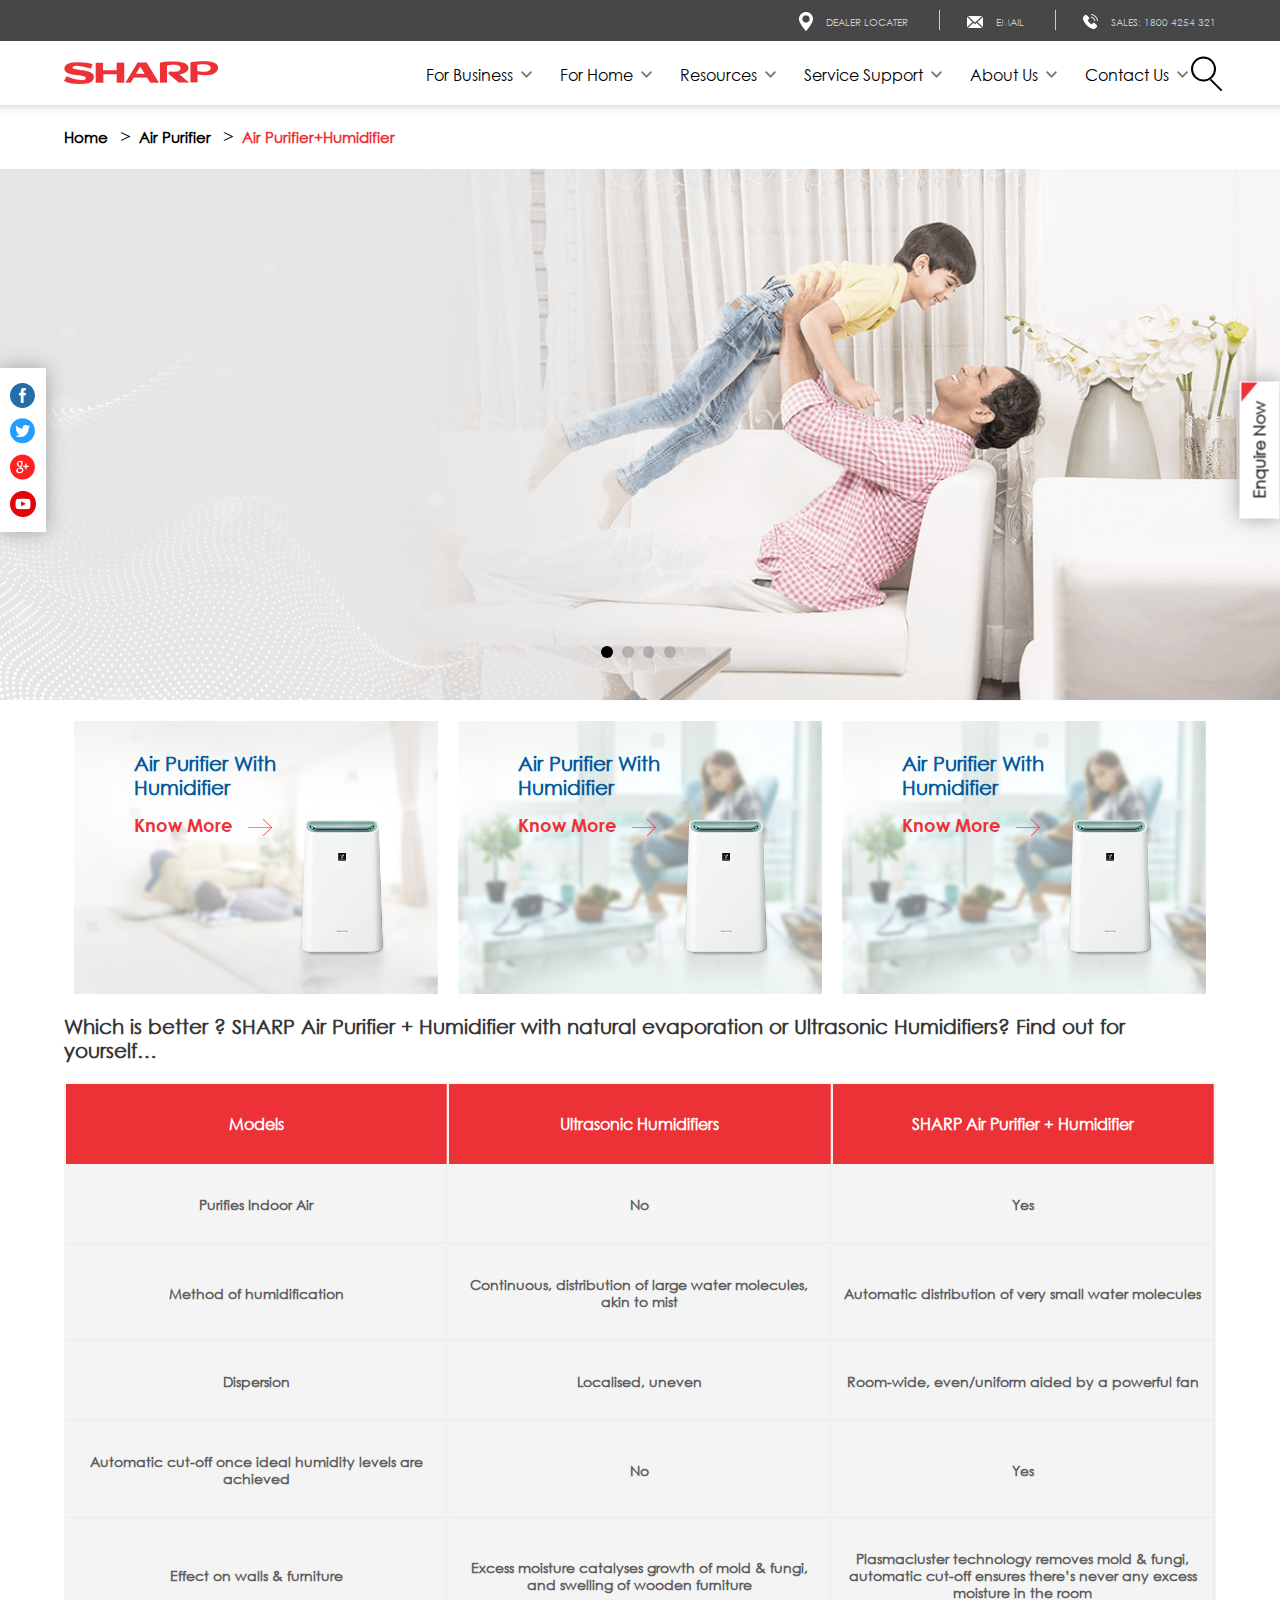
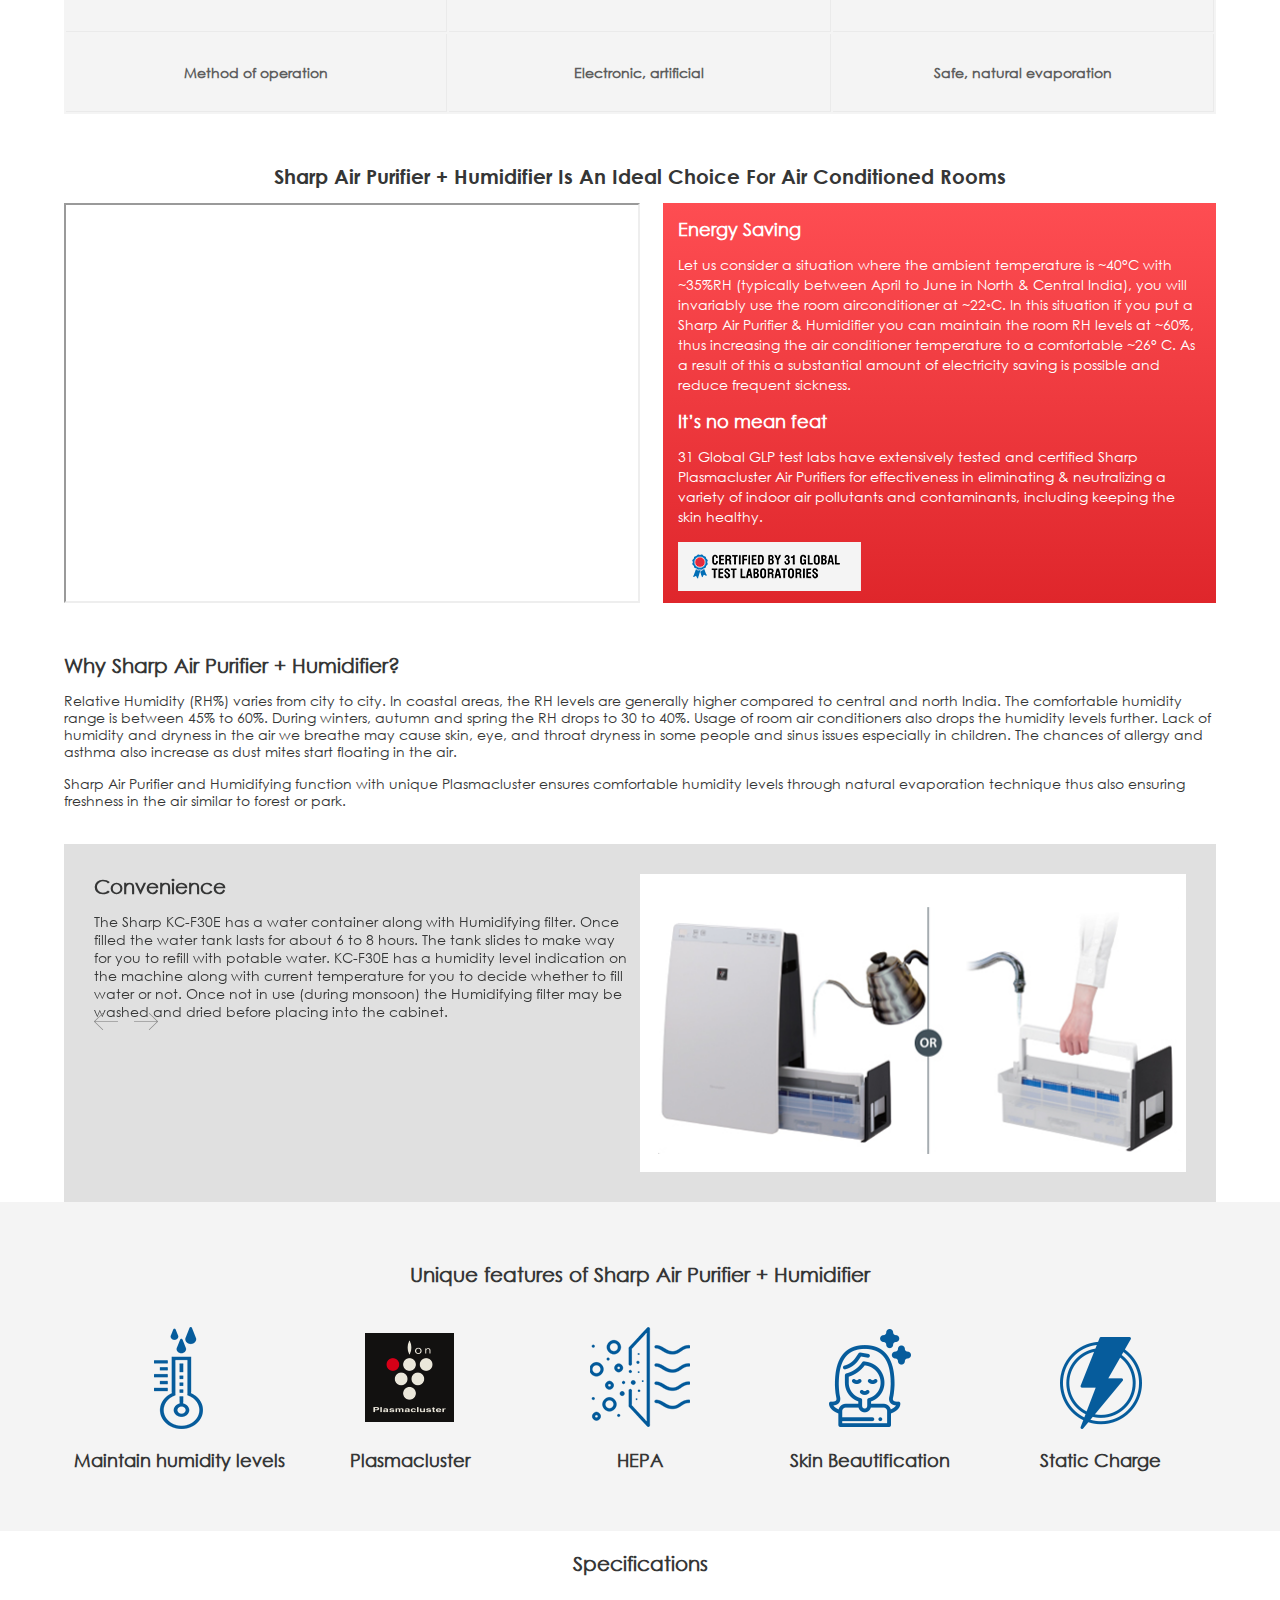
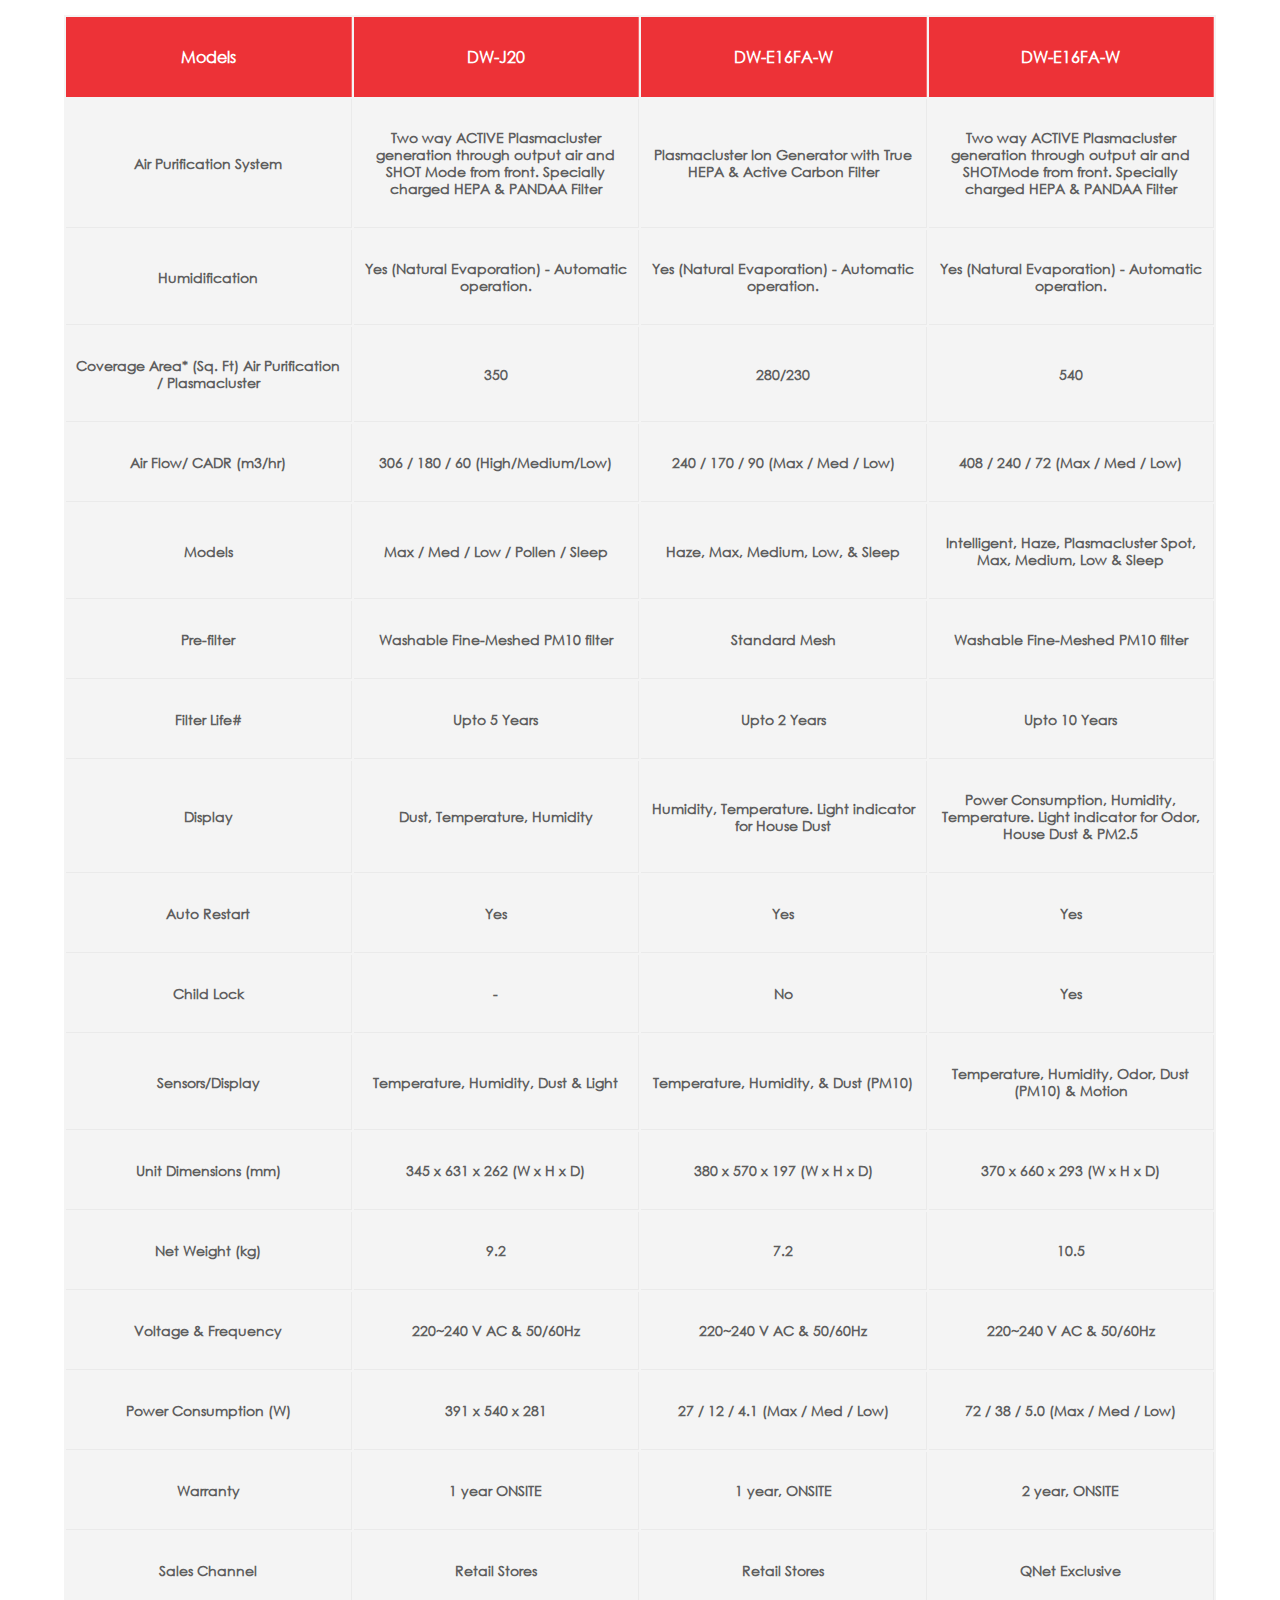
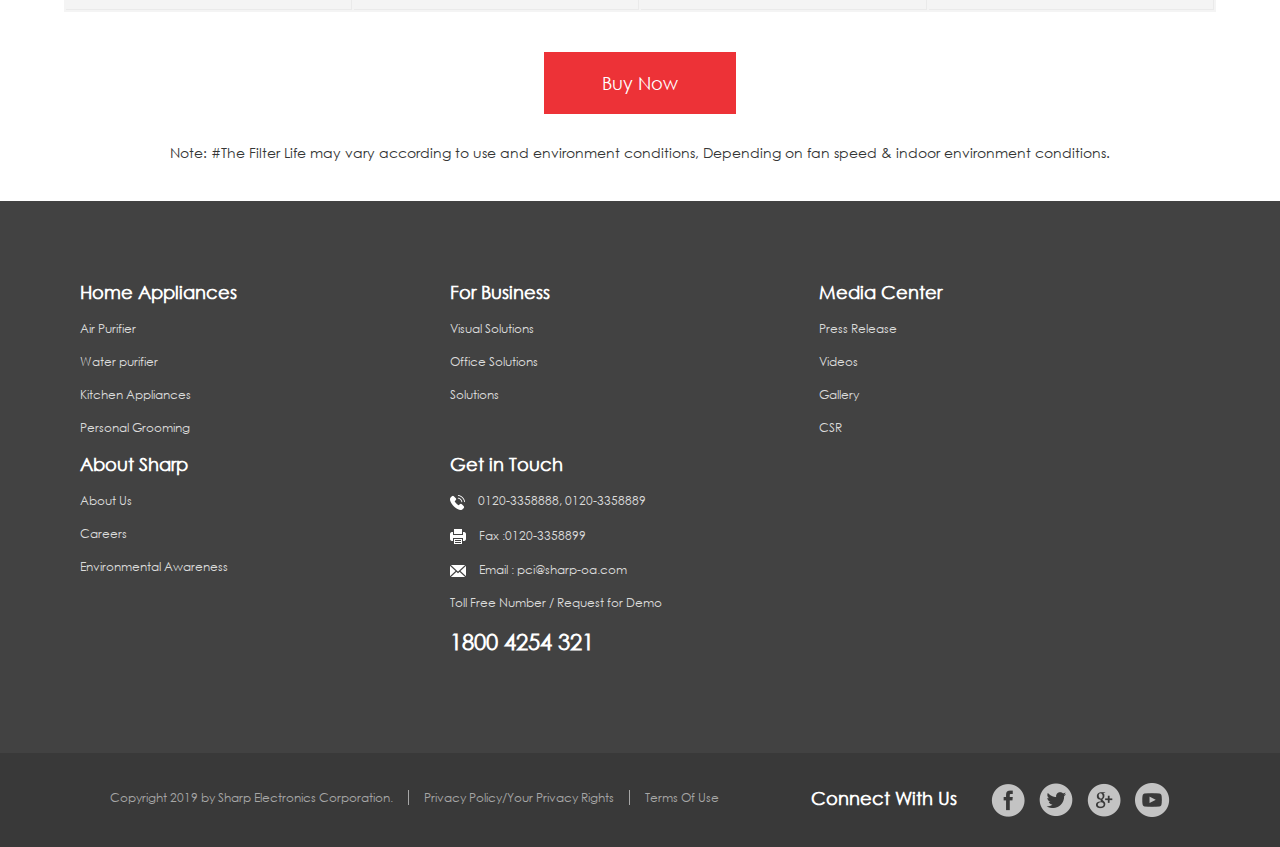
<file: air-purifier-humidifier.html>
<!DOCTYPE html>
<html lang="en">
<head>
<meta charset="utf-8" />
<title>Sharp Homepage</title>
<meta name="viewport" content="width=device-width, minimum-scale=1.0, maximum-scale=1.0">
<meta name="keywords" content="krisumi" />
<link rel="stylesheet" href="css/slick-slider.css" />
<link href="css/aos.css" rel="stylesheet">
<link href="css/style.css" rel="stylesheet">
<link href="css/screen.css" rel="stylesheet">
<style type="text/css">
	@media screen and (max-width: 1440px){
		.container{width: 90%}
	}
</style>
</head>
<body>
<div class="mainContainer">

<div class="top-header">
	<div class="container">
		<ul>
			<li><img src="images/locationIcon.png"><a href="javascript:;"> dealer locater</a></li>
			<li><img src="images/emailIcon.png"><a href="javascript:;"> Email</a></li>
			<li><img src="images/phoneIcon.png"><a href="javascript:;"> Sales: 1800 4254 321</a></li>
		</ul>
	</div>
</div>

<div class="main-header">
	<div class="container">
		<div class="logo"><a href="javascript:;"><img src="images/logo.png"></a></div>
		<div class="rightMenu">
			<ul>
				<li><a href="javescript:;">For Business <span></span></a>
					<ul class="dropdown">
						<li><a href="javascript:;">Office Solutions</a></li>
						<li><a href="javascript:;">Visual Solutions</a></li>
						<li><a href="javascript:;">Solutions</a></li>
					</ul>
				</li>
				<li><a href="javescript:;">For Home <span></span></a>
					<ul class="dropdown">
						<li><a href="javascript:;">Air Purifiers</a></li>
						<li><a href="javascript:;">Water Purifiers</a></li> 
						<li><a href="javascript:;">Kitchen Appliances</a></li>
						<li><a href="javascript:;">Personal Grooming</a></li>
					</ul>
				</li>
				<li>
					<a href="javescript:;">Resources <span></span></a>
					<ul class="dropdown">
						<li><a href="javascript:;">Awards</a></li>
						<li><a href="javascript:;">Case Studies</a></li>
						<li><a href="javascript:;">FAQS</a></li>
						<li><a href="javascript:;">News & Events</a></li>
						<li><a href="javascript:;">Videos</a></li>
						<li><a href="javascript:;">Articles</a></li>
						<li><a href="javascript:;">Certificates</a></li>
					</ul>
				</li>
				<li><a href="javescript:;">Service Support <span></span></a>
					<ul class="dropdown">
						<li><a href="javascript:;">Sales</a></li>
						<li><a href="javascript:;">Service</a></li>
						<li><a href="javascript:;">Installation</a></li>
					</ul>
				</li>
				<li><a href="javescript:;">About Us <span></span></a>
					<ul class="dropdown">
					<li><a href="javascript:;">Sharp History</a></li>
					<li><a href="javascript:;">Sharp India</a></li>
					<li><a href="javascript:;">Philosophy</a></li>
					<li><a href="javascript:;">Message from MD</a></li>
					<li><a href="javascript:;">Environmental Policy</a></li>
					</ul>
				</li>
				<li><a href="javescript:;">Contact Us <span></span></a>
					<ul class="dropdown">
						<li><a href="javascript:;">Our Offices</a></li>
						<li><a href="javascript:;">Dealer Locator</a></li>
					</ul>
				</li>
				<li>
					<form id="content">
						<input type="text" name="input" class="input" id="search-input">
						<button type="reset" class="search" id="search-btn"></button>
					</form>
				</li>
			</ul>
			<div class="closeButton"><img src="images/close.png"></div>
		</div>
	</div>
</div>





<!-- SOCIAL -->
<div class="socialSection">
	<ul>
		<li data-aos="fade-right" data-aos-duration="800" data-aos-delay="300"><a href="https://www.facebook.com/SharpTVIndia/" target="blank"><img src="images/facebook.png"></a></li>
		<li data-aos="fade-right" data-aos-duration="800" data-aos-delay="600"><a href="javascript:;"><img src="images/twitter.png"></a></li>
		<li data-aos="fade-right" data-aos-duration="800" data-aos-delay="900"><a href="javascript:;"><img src="images/googleplus.png"></a></li>
		<li data-aos="fade-right" data-aos-duration="800" data-aos-delay="1200"><a href="https://www.youtube.com/channel/UCUKCeVTBpqgNn6cTF9UA3fA" target="blank"><img src="images/youtube.png"></a></li>
	</ul>
</div>
<!-- SOCIAL -->

<!-- ENQIERY -->
<div class="enquerySection">
	<span>Enquire Now</span>
</div>
<!-- ENQIERY -->


<!-- Mobile Menu -->
<div class="mobileNavigation">
	<ul>
		<li><a href="javascript:;"><img src="images/mobileIcon1.png"> <span>call</span></a></li>
		<li><a href="javascript:;"><img src="images/mobileIcon4.png"> <span>dealer</span></a></li>
		<li><a href="javascript:;"><img src="images/mobileIcon3.png"> <span>product</span></a></li>
		<li class="navMenu"><a href="javascript:;"><img src="images/mobileIcon2.png"> <span>menu</span></a></li>
	</ul>
</div>
<!-- Mobile Menu end -->


<div class="breadcrumb">
	<div class="container">
	<ul>
	  <li><a href="#">Home</a></li>
	  <li><a href="#">Air Purifier</a></li>
	  <li class="active"><a href="#">Air Purifier+Humidifier</a></li>
	</ul>
</div>
</div>










<div class="bannerSection air-purifier-mosquito">
	<div class="slick-slider center">
		<div class="slick-slide box">
			<picture>
				<source media="(max-width: 900px)" srcset="images/mobile-banner.png">
				<img src="images/banner.png">
			</picture>
		</div>
		<div class="slick-slide box">
			<picture>
				<source media="(max-width: 900px)" srcset="images/mobile-banner2.png">
				<img src="images/banner2.png">
			</picture>
		</div>
		<div class="slick-slide box">
			<picture>
				<source media="(max-width: 900px)" srcset="images/mobile-banner3.png">
				<img src="images/banner3.png">
			</picture>
		</div>
		<div class="slick-slide box">
			<picture>
				<source media="(max-width: 900px)" srcset="images/mobile-banner4.png">
				<img src="images/banner4.png">
			</picture>
		</div>
	</div>
</div>

<div class="container">
	<div class="air-mosquito-product-two air-mosquito-product-three">
		<ul>
			<li>
				<img src="images/air-mosquito/mosquito-product1-bg.png">
				<div class="mosquito-product-info">
					<h3>Air Purifier With <br> Humidifier</h3>
					<a href="javascript:;">Know More <img src="images/air-mosquito/red-arrow.png"></a>
				</div>
				<img class="mosquito-productImg" src="images/air-mosquito/mosquito-product6.png">
			</li>
			<li>
				<img src="images/air-mosquito/mosquito-product2-bg.png">
				<div class="mosquito-product-info">
					<h3>Air Purifier With <br> Humidifier</h3>
					<a href="javascript:;">Know More <img src="images/air-mosquito/red-arrow.png"></a>
				</div>
				<img class="mosquito-productImg" src="images/air-mosquito/mosquito-product6.png">
			</li>
			<li>
				<img src="images/air-mosquito/mosquito-product2-bg.png">
				<div class="mosquito-product-info">
					<h3>Air Purifier With <br> Humidifier</h3>
					<a href="javascript:;">Know More <img src="images/air-mosquito/red-arrow.png"></a>
				</div>
				<img class="mosquito-productImg" src="images/air-mosquito/mosquito-product6.png">
			</li>
		</ul>
	</div>
</div>





<div class="container">
	<div class="humidifierCompare">
		<h2>Which is better ? SHARP Air Purifier + Humidifier with natural evaporation or Ultrasonic Humidifiers? Find out for yourself…</h2>
		<div class="specificationSection">
			<div class="table-wrap">
				<table>
					<tr>
						<th>Models</th>
						<th>Ultrasonic Humidifiers</th>
						<th>SHARP Air Purifier + Humidifier</th>
					</tr>
					<tr>
						<td>Purifies Indoor Air</td>
						<td>No</td>
						<td>Yes</td>
					</tr>
					<tr>
						<td>Method of humidification</td>
						<td>Continuous, distribution of large water molecules, akin to mist</td>
						<td>Automatic distribution of very small water molecules</td>
					</tr>
					<tr>
						<td>Dispersion</td>
						<td>Localised, uneven</td>
						<td>Room-wide, even/uniform aided by a powerful fan</td>
					</tr>
					<tr>
						<td>Automatic cut-off once ideal humidity levels are achieved</td>
						<td>No</td>
						<td>Yes</td>
					</tr>
					<tr>
						<td>Effect on walls & furniture</td>
						<td>Excess moisture catalyses growth of mold & fungi, and swelling of wooden furniture</td>
						<td>Plasmacluster technology removes mold & fungi, automatic cut-off ensures there’s never any excess moisture in the room</td>
					</tr>
					<tr>
						<td>Method of operation</td>
						<td>Electronic, artificial</td>
						<td>Safe, natural evaporation</td>
					</tr>
				</table>
			</div>
		</div>
	</div>
</div>










<div class="container">
	<div class="AirConditionRoomSection">
		<h2>Sharp Air Purifier + Humidifier Is An Ideal Choice For Air Conditioned Rooms</h2>

		<div class="leftSection">
			<iframe src="https://www.youtube.com/embed/tgbNymZ7vqY"></iframe>			
		</div>
		<div class="rightSection">
				<h2>Energy Saving</h2>
				<p>Let us consider a situation where the ambient temperature is ~40°C with ~35%RH (typically between April to June in North & Central India), you will invariably use the room airconditioner at ~22◦C. In this situation if you put a Sharp Air Purifier & Humidifier you can maintain the room RH levels at ~60%, thus increasing the air conditioner temperature to a comfortable ~26° C. As a result of this a substantial amount of electricity saving is possible and reduce frequent sickness.</p>

				<h2>It’s no mean feat</h2>
				<p>31 Global GLP test labs have extensively tested and certified Sharp Plasmacluster Air Purifiers for effectiveness in eliminating & neutralizing a variety of indoor air pollutants and contaminants, including keeping the skin healthy.</p>

				<img src="images/certificate-logo.png">
		</div>
	</div>





	<div class="WhyHumidifier">
		<h2>Why Sharp Air Purifier + Humidifier?</h2>
		<p>Relative Humidity (RH%) varies from city to city. In coastal areas, the RH levels are generally higher compared to central and north India. The comfortable humidity range is between 45% to 60%. During winters, autumn and spring the RH drops to 30 to 40%. Usage of room air conditioners also drops the humidity levels further. Lack of humidity and dryness in the air we breathe may cause skin, eye, and throat dryness in some people and sinus issues especially in children. The chances of allergy and asthma also increase as dust mites start floating in the air.</p>

		<p>Sharp Air Purifier and Humidifying function with unique Plasmacluster ensures comfortable humidity levels through natural evaporation technique thus also 
		ensuring freshness in the air similar to forest or park.</p>
	</div>




	<div class="convenienceSection">
		<div class="slick-slider convenienceSlider">
			<div class="slick-slide">
				<div class="convenienceDetail">
					<div class="leftSection">
						<h2>Convenience</h2>
						<p>The Sharp KC-F30E has a water container along with Humidifying filter. Once filled the water tank lasts for about 6 to 8 hours. The tank slides to make way for you to refill with potable water. KC-F30E has a humidity level indication on the machine along with current temperature for you to decide whether to fill water or not. Once not in use (during monsoon) the Humidifying filter may be washed and dried before placing into the cabinet.</p>
					</div>
					<div class="rightSection">
						<img src="images/humidifier/conveinece.png">
					</div>
				</div>
			</div>
			<div class="slick-slide">
				<div class="convenienceDetail">
					<div class="leftSection">
						<h2>Convenience</h2>
						<p>The Sharp KC-F30E has a water container along with Humidifying filter. Once filled the water tank lasts for about 6 to 8 hours. The tank slides to make way for you to refill with potable water. KC-F30E has a humidity level indication on the machine along with current temperature for you to decide whether to fill water or not. Once not in use (during monsoon) the Humidifying filter may be washed and dried before placing into the cabinet.</p>
					</div>
					<div class="rightSection">
						<img src="images/humidifier/conveinece.png">
					</div>
				</div>
			</div>
			<div class="slick-slide">
				<div class="convenienceDetail">
					<div class="leftSection">
						<h2>Convenience</h2>
						<p>The Sharp KC-F30E has a water container along with Humidifying filter. Once filled the water tank lasts for about 6 to 8 hours. The tank slides to make way for you to refill with potable water. KC-F30E has a humidity level indication on the machine along with current temperature for you to decide whether to fill water or not. Once not in use (during monsoon) the Humidifying filter may be washed and dried before placing into the cabinet.</p>
					</div>
					<div class="rightSection">
						<img src="images/humidifier/conveinece.png">
					</div>
				</div>
			</div>
		</div>
	</div>


</div>





<div class="effectiveSection">
	<div class="container">
		<h2>Unique features of Sharp Air Purifier + Humidifier</h2>
		<ul>
			<li><img src="images/air-dehu/featureImg6.png"><p>Maintain humidity levels</p></li>
			<li><img src="images/air-dehu/featureImg2.png"><p>Plasmacluster</p></li>
			<li><img src="images/air-dehu/featureImg3.png"><p>HEPA</p></li>
			<li><img src="images/air-dehu/featureImg7.png"><p>Skin Beautification</p></li>
			<li><img src="images/air-dehu/featureImg8.png"><p>Static Charge</p></li>
		</ul>
	</div>
</div>





<div class="container">
	<div class="specificationSection humidifierSpecification">
		<h2>Specifications</h2>
		<div class="table-wrap">
			<table>
				<tr>
					<th>Models</th>
					<th>DW-J20</th>
					<th>DW-E16FA-W</th>
					<th>DW-E16FA-W</th>
				</tr>
				<tr>
					<td>Air Purification System</td>
					<td>Two way ACTIVE Plasmacluster generation through output air and SHOT Mode from front. Specially charged HEPA & PANDAA Filter</td>
					<td>Plasmacluster Ion Generator with True HEPA & Active Carbon Filter</td>
					<td>Two way ACTIVE Plasmacluster generation through output air and SHOTMode from front. Specially charged HEPA & PANDAA Filter</td>
				</tr>
				<tr>
					<td>Humidification</td>
					<td>Yes (Natural Evaporation) - Automatic operation.</td>
					<td>Yes (Natural Evaporation) - Automatic operation.</td>
					<td>Yes (Natural Evaporation) - Automatic operation.</td>
				</tr>
				<tr>
					<td>Coverage Area* (Sq. Ft) Air Purification / Plasmacluster</td>
					<td>350</td>
					<td>280/230</td>
					<td>540</td>
				</tr>
				<tr>
					<td>Air Flow/ CADR (m3/hr)</td>
					<td>306 / 180 / 60 (High/Medium/Low)</td>
					<td>240 / 170 / 90 (Max / Med / Low)</td>
					<td>408 / 240 / 72 (Max / Med / Low)</td>
				</tr>
				<tr>
					<td>Models</td>
					<td>Max / Med / Low / Pollen / Sleep</td>
					<td>Haze, Max, Medium, Low, & Sleep</td>
					<td>Intelligent, Haze, Plasmacluster Spot, Max, Medium, Low & Sleep</td>
				</tr>
				<tr>
					<td>Pre-filter</td>
					<td>Washable Fine-Meshed PM10 filter</td>
					<td>Standard Mesh</td>
					<td>Washable Fine-Meshed PM10 filter</td>
				</tr>
				<tr>
					<td>Filter Life#</td>
					<td>Upto 5 Years</td>
					<td>Upto 2 Years</td>
					<td>Upto 10 Years</td>
				</tr>
				<tr>
					<td>Display</td>
					<td>Dust, Temperature, Humidity</td>
					<td>Humidity, Temperature. Light indicator for House Dust</td>
					<td>Power Consumption, Humidity, Temperature. Light indicator for Odor, House Dust & PM2.5</td>
				</tr>
				<tr>
					<td>Auto Restart</td>
					<td>Yes</td>
					<td>Yes</td>
					<td>Yes</td>
				</tr>
				<tr>
					<td>Child Lock</td>
					<td>-</td>
					<td>No</td>
					<td>Yes</td>
				</tr>
				<tr>
					<td>Sensors/Display</td>
					<td>Temperature, Humidity, Dust & Light</td>
					<td>Temperature, Humidity, & Dust (PM10)</td>
					<td>Temperature, Humidity, Odor, Dust (PM10) & Motion</td>
				</tr>
				<tr>
					<td>Unit Dimensions (mm)</td>
					<td>345 x 631 x 262 (W x H x D)</td>
					<td>380 x 570 x 197 (W x H x D)</td>
					<td>370 x 660 x 293 (W x H x D)</td>
				</tr>
				<tr>
					<td>Net Weight (kg)</td>
					<td>9.2</td>
					<td>7.2</td>
					<td>10.5</td>
				</tr>
				<tr>
					<td>Voltage & Frequency</td>
					<td>220~240 V AC & 50/60Hz</td>
					<td>220~240 V AC & 50/60Hz</td>
					<td>220~240 V AC & 50/60Hz</td>
				</tr>
				<tr>
					<td>Power Consumption (W)</td>
					<td>391 x 540 x 281</td>
					<td>27 / 12 / 4.1 (Max / Med / Low)</td>
					<td>72 / 38 / 5.0 (Max / Med / Low)</td>
				</tr>
				<tr>
					<td>Warranty</td>
					<td>1 year ONSITE</td>
					<td>1 year, ONSITE</td>
					<td>2 year, ONSITE</td>
				</tr>
				<tr>
					<td>Sales Channel</td>
					<td>Retail Stores</td>
					<td>Retail Stores</td>
					<td>QNet Exclusive</td>
				</tr>
			</table>
		</div>

		<div class="buyNowButton">
			<a href="javascript:;">Buy Now</a>
			<p>Note: #The Filter Life may vary according to use and environment conditions, Depending on fan speed & indoor environment conditions.</p>
		</div>
	</div>
</div>










<div class="enquiryForm">
	<div class="form">
		<div class="closeButton"><img src="images/close.png"></div>
		<h2>REQUEST FOR CALL-BACK</h2>
		<input type="name" name="name" placeholder="Name">
		<input type="mobile no" name="Mobile No" placeholder="Mobile No">
		<input type="email" name="Email ID" placeholder="Email ID">
		<input type="city" name="city" placeholder="City">
		<select>
			<option>Choose Product</option>
			<option>For Home Products</option>
			<option>For Business Solutions</option>
		</select>
		<select>
			<option>Air Purifier & Air Sterlizer</option>
			<option>Air Purifier & Air Sterlizer</option>
			<option>Air Purifier & Air Sterlizer</option>
			<option>Air Purifier & Air Sterlizer</option>
			<option>Air Purifier & Air Sterlizer</option>
		</select>
		<textarea placeholder="Query"></textarea>
		<img src="images/robot-img.png">
		<a href="javascript:;">submit</a>
	</div>
</div>







<div class="footerSection">
	<div class="footerOpation">
		<ul>
			<li><a href="javascript:;">Home Appliances</a></li>
			<li><a href="javascript:;">Air Purifier</a></li>
			<li><a href="javascript:;">Water purifier</a></li>
			<li><a href="javascript:;">Kitchen Appliances</a></li>
			<li><a href="javascript:;">Personal Grooming</a></li>
		</ul>
	</div>
	<div class="footerOpation">
		<ul>
			<li><a href="javascript:;">For Business</a></li>
			<li><a href="javascript:;">Visual Solutions</a></li>
			<li><a href="javascript:;">Office Solutions</a></li>
			<li><a href="javascript:;">Solutions</a></li>
		</ul>
	</div>
	<div class="footerOpation autoHeight">
		<ul>
			<li><a href="javascript:;">Media Center</a></li>
			<li><a href="javascript:;">Press Release</a></li>
			<li><a href="javascript:;">Videos</a></li>
			<li><a href="javascript:;">Gallery</a></li>
			<li><a href="javascript:;">CSR</a></li>
		</ul>
	</div>
	<div class="footerOpation autoHeight">
		<ul>
			<li><a href="javascript:;">About Sharp</a></li>
			<li><a href="javascript:;">About Us</a></li>
			<li><a href="javascript:;">Careers</a></li>
			<li><a href="javascript:;">Environmental Awareness</a></li>
		</ul>
	</div>
	<div class="footerOpation">
		<ul>
			<li><a href="javascript:;">Get in Touch</a></li>
			<li><a href="javascript:;"> <img src="images/phoneIcon.png"> 0120-3358888, 0120-3358889</a></li>
			<li><a href="javascript:;"> <img src="images/printIcon.png"> Fax :0120-3358899</a></li>
			<li><a href="javascript:;"> <img src="images/inboxIcon.png"> Email : pci@sharp-oa.com</a></li>
			<li><a href="javascript:;">Toll Free Number / Request for Demo</a></li>
			<li class="bold"><a href="javascript:;">1800 4254 321</a></li>
		</ul>
	</div>
</div>

<div class="footerSocialStrip">
	<div class="rightSection">
		<ul>
			<li><a href="javascript:;">Connect With Us</a></li>
			<li><a href="https://www.facebook.com/SharpTVIndia/" target="blank"><img src="images/footer-fb-icon.png"><img class="socialhover" src="images/footer-fb-icon-hover.png"></a></li>
			<li><a href="javascript:;" target="blank"><img src="images/footer-twitter-icon.png"><img class="socialhover" src="images/footer-twitter-icon-hover.png"></a></li>
			<li><a href="javascript:;" target="blank"><img src="images/footer-googleplus-icon.png"><img class="socialhover" src="images/footer-googleplus-icon-hover.png"></a></li>
			<li><a href="https://www.youtube.com/channel/UCUKCeVTBpqgNn6cTF9UA3fA" target="blank"><img src="images/footer-youtube-icon.png"><img class="socialhover" src="images/footer-youtube-icon-hover.png"></a></li>
		</ul>
	</div>
	<div class="leftSection">
		<ul>
			<li><a href="javascript:;">Copyright 2019 by Sharp Electronics Corporation.</a></li>
			<li><a href="javascript:;">Privacy Policy/Your Privacy Rights</a></li>
			<li><a href="javascript:;">Terms Of Use</a></li>
		</ul>
	</div>
</div>



</div>
<script type="text/javascript" src="js/jquery-2.1.4.min.js"></script>
<script type="text/javascript" src="js/main.js"></script>
<script type="text/javascript" src="js/slick.min.js"></script>
<script src="js/aos.js"></script>
<script src="js/prallax.js"></script>


<script type="text/javascript">
const input = document.getElementById("search-input");
const searchBtn = document.getElementById("search-btn");

const expand = () => {
  searchBtn.classList.toggle("close");
  input.classList.toggle("square");
};
searchBtn.addEventListener("click", expand);
</script>


<script type="text/javascript">
	$(document).ready(function(){
  var $firststatus = $('.firstcount');
  var $laststatus = $('.lastcount');

  var $status = $('.pagingInfo');
  var time = 2;
  var $bar,
      $slick,
      isPause,
      tick,
      percentTime;
 
  $slick = $('.LabSlider');

	$slick.on('init reInit afterChange', function (event, slick, currentSlide, nextSlide) {
	    //currentSlide is undefined on init -- set it to 0 in this case (currentSlide is 0 based)
	    var i = (currentSlide ? currentSlide : 0) + 1;
	    $firststatus.text(i);	    
	    //$status.text(i + '/' + slick.slideCount);
	    $laststatus.text(slick.slideCount);
	});

  $slick.slick({
    slidesToShow: 1,
    draggable: true,
    adaptiveHeight: false,
    dots: false,
    mobileFirst: true,
    pauseOnDotsHover: true,
     responsive: [
     {
      breakpoint: 1023,
      settings: {
        slidesToShow: 1,
        arrows: true,
        
      }
    },
    {
      breakpoint: 560,
      settings: {
        slidesToShow: 1,
        arrows: true,
        
      }
    },
    {
      breakpoint: 300,
      settings: {
        slidesToShow: 1,
        arrows: false,
        centerMode: false,
        
      }
    }
  ]
  });
  
  $bar = $('.slider-progress .progress');
  
  $('.slider-wrapper').on({
    mouseenter: function() {
      isPause = true;
    },
    mouseleave: function() {
      isPause = false;
    }
  })
  
  function startProgressbar() {
    resetProgressbar();
    percentTime = 0;
    isPause = false;
    tick = setInterval(interval, 20);
  }
  
  function interval() {
    if(isPause === false) {
      percentTime += 1 / (time+0.1);
      $bar.css({
        width: percentTime+"%"
      });
      if(percentTime >= 100)
        {
          $slick.slick('slickNext');
          startProgressbar();
        }
    }
  }  
  
  function resetProgressbar() {
    $bar.css({
     width: 0+'%' 
    });
    clearTimeout(tick);
  }
  
  startProgressbar();
  
});
</script>

<script type="text/javascript">
	$(function(){
		$(".enquerySection").click(function(){
			$(".enquiryForm").fadeIn();
			$("body").css("overflow", "hidden");
		})
		$(".closeButton").click(function(){
			$(".enquiryForm").fadeOut();
			$("body").css("overflow", "visible");
		})
	});
</script>
</body>
</html>
</file>
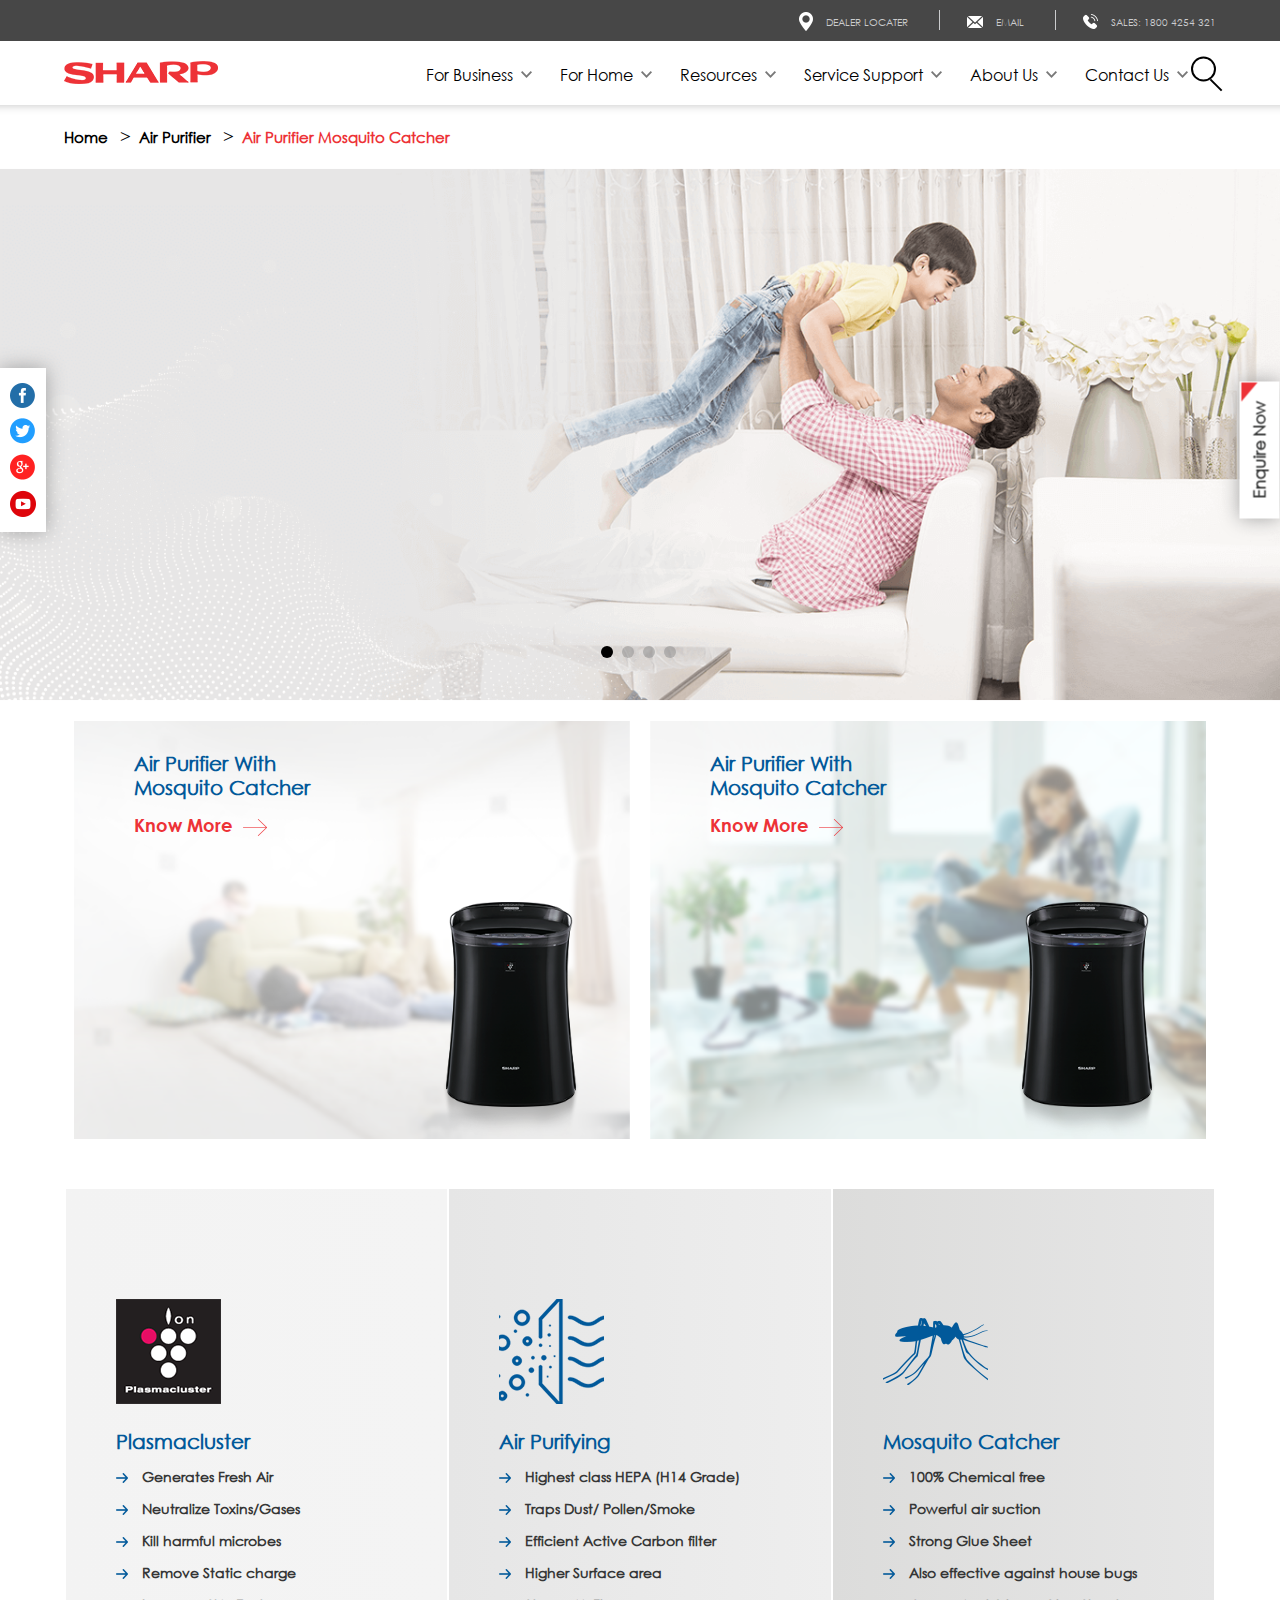
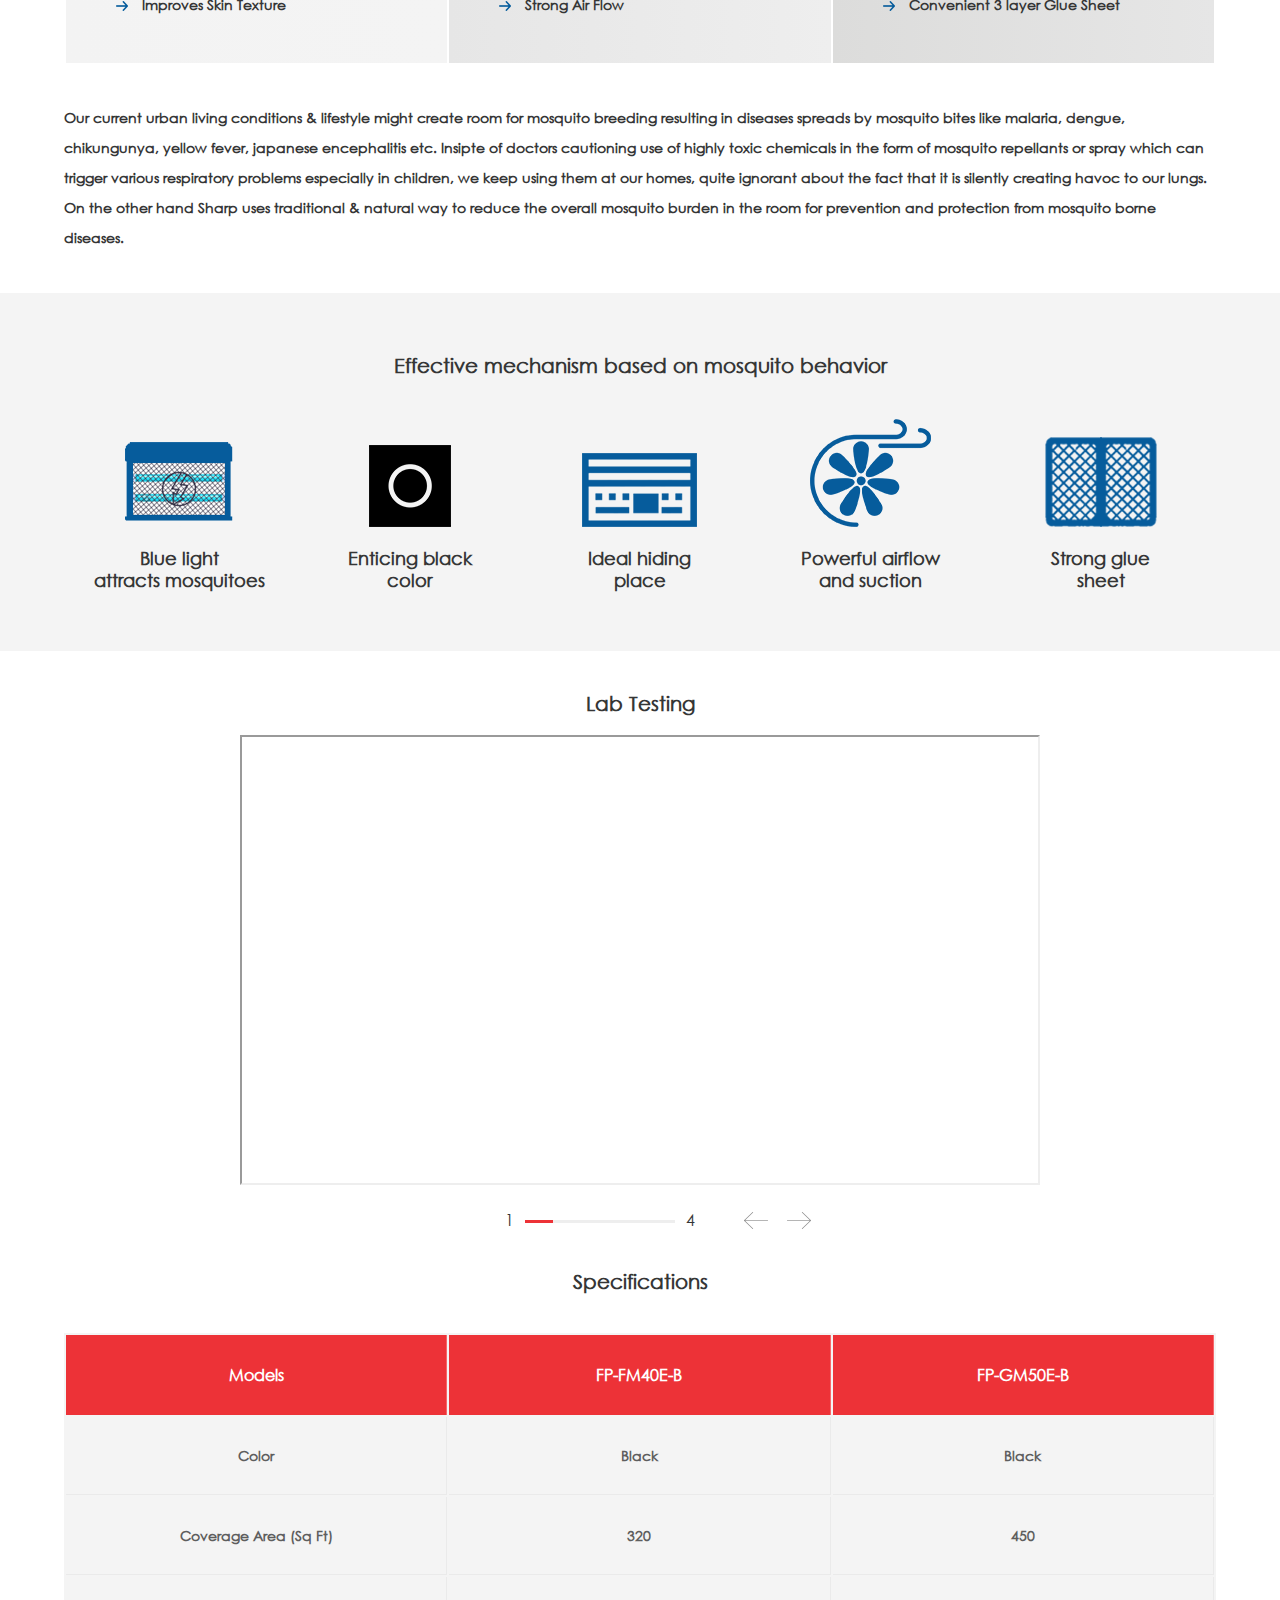
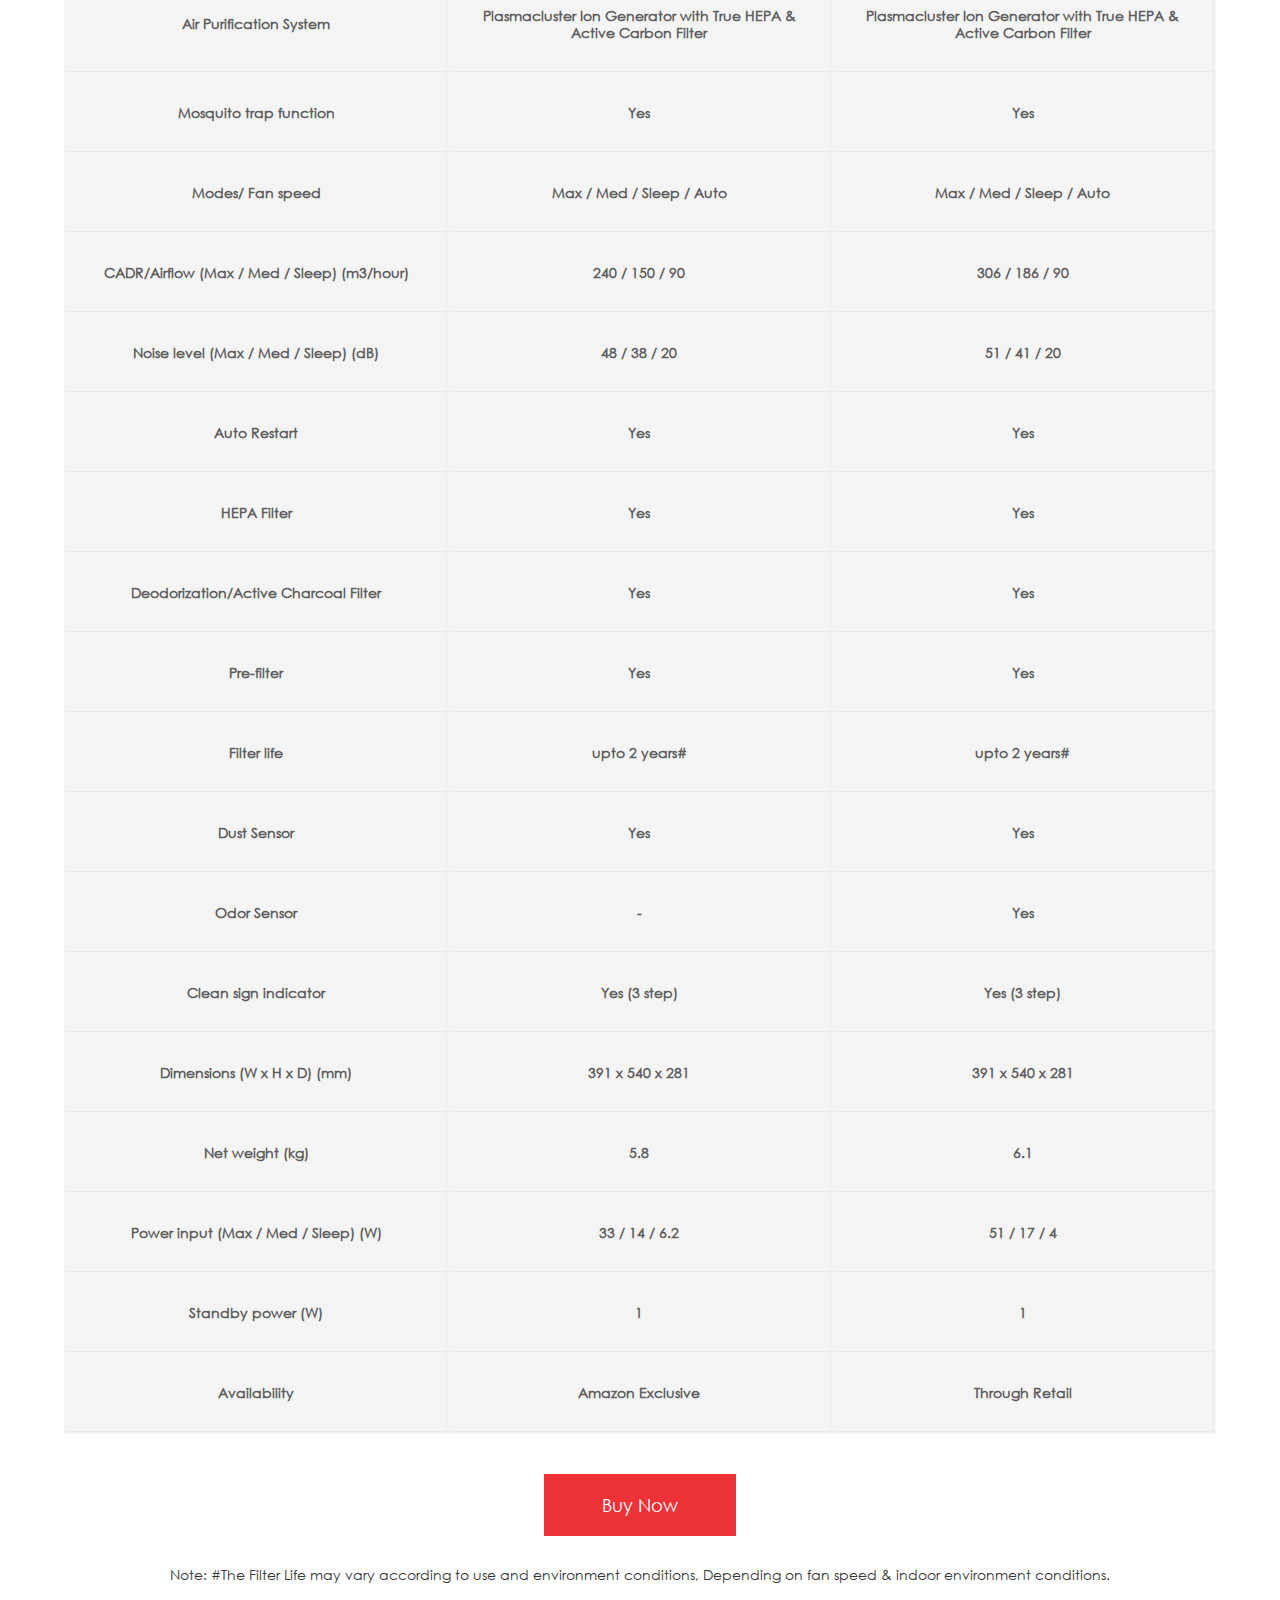
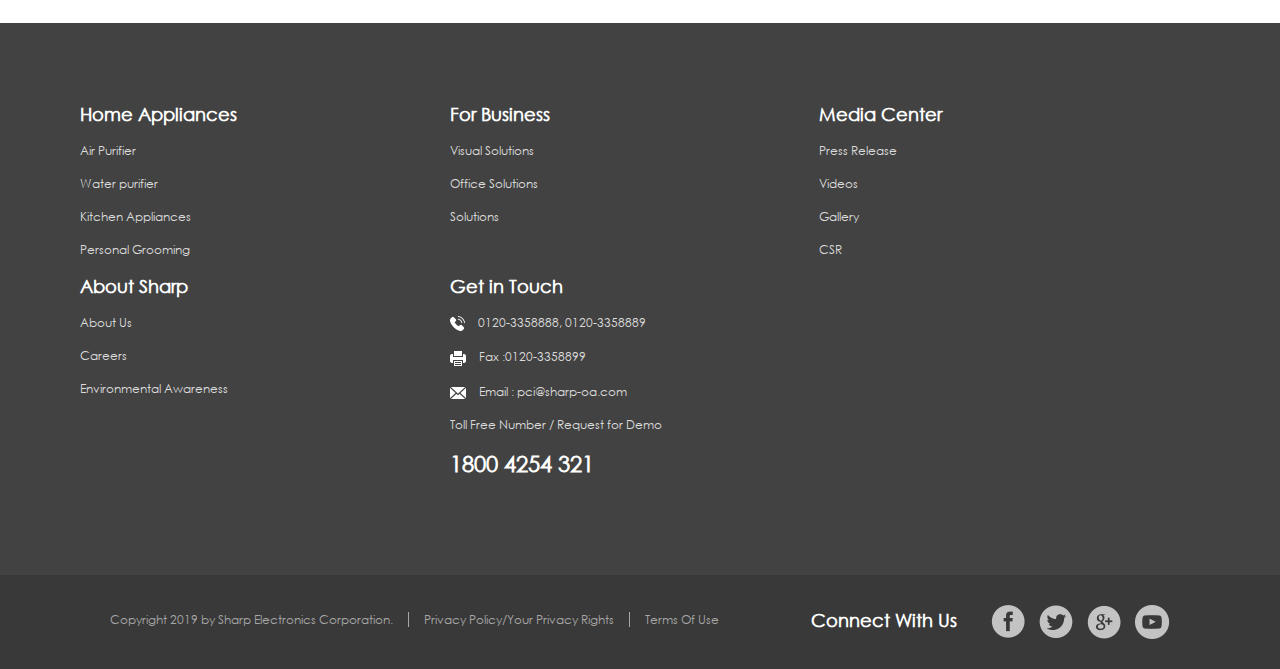
<file: air-purifier-mosquito.html>
<!DOCTYPE html>
<html lang="en">
<head>
<meta charset="utf-8" />
<title>Sharp Homepage</title>
<meta name="viewport" content="width=device-width, minimum-scale=1.0, maximum-scale=1.0">
<meta name="keywords" content="krisumi" />
<link rel="stylesheet" href="css/slick-slider.css" />
<link href="css/aos.css" rel="stylesheet">
<link href="css/style.css" rel="stylesheet">
<link href="css/screen.css" rel="stylesheet">
<style type="text/css">
	@media screen and (max-width: 1440px){
		.container{width: 90%}
	}
</style>
</head>
<body>
<div class="mainContainer">
	

<div class="top-header">
	<div class="container">
		<ul>
			<li><img src="images/locationIcon.png"><a href="javascript:;"> dealer locater</a></li>
			<li><img src="images/emailIcon.png"><a href="javascript:;"> Email</a></li>
			<li><img src="images/phoneIcon.png"><a href="javascript:;"> Sales: 1800 4254 321</a></li>
		</ul>
	</div>
</div>

<div class="main-header">
	<div class="container">
		<div class="logo"><a href="javascript:;"><img src="images/logo.png"></a></div>
		<div class="rightMenu">
			<ul>
				<li><a href="javescript:;">For Business <span></span></a>
					<ul class="dropdown">
						<li><a href="javascript:;">Office Solutions</a></li>
						<li><a href="javascript:;">Visual Solutions</a></li>
						<li><a href="javascript:;">Solutions</a></li>
					</ul>
				</li>
				<li><a href="javescript:;">For Home <span></span></a>
					<ul class="dropdown">
						<li><a href="javascript:;">Air Purifiers</a></li>
						<li><a href="javascript:;">Water Purifiers</a></li> 
						<li><a href="javascript:;">Kitchen Appliances</a></li>
						<li><a href="javascript:;">Personal Grooming</a></li>
					</ul>
				</li>
				<li>
					<a href="javescript:;">Resources <span></span></a>
					<ul class="dropdown">
						<li><a href="javascript:;">Awards</a></li>
						<li><a href="javascript:;">Case Studies</a></li>
						<li><a href="javascript:;">FAQS</a></li>
						<li><a href="javascript:;">News & Events</a></li>
						<li><a href="javascript:;">Videos</a></li>
						<li><a href="javascript:;">Articles</a></li>
						<li><a href="javascript:;">Certificates</a></li>
					</ul>
				</li>
				<li><a href="javescript:;">Service Support <span></span></a>
					<ul class="dropdown">
						<li><a href="javascript:;">Sales</a></li>
						<li><a href="javascript:;">Service</a></li>
						<li><a href="javascript:;">Installation</a></li>
					</ul>
				</li>
				<li><a href="javescript:;">About Us <span></span></a>
					<ul class="dropdown">
					<li><a href="javascript:;">Sharp History</a></li>
					<li><a href="javascript:;">Sharp India</a></li>
					<li><a href="javascript:;">Philosophy</a></li>
					<li><a href="javascript:;">Message from MD</a></li>
					<li><a href="javascript:;">Environmental Policy</a></li>
					</ul>
				</li>
				<li><a href="javescript:;">Contact Us <span></span></a>
					<ul class="dropdown">
						<li><a href="javascript:;">Our Offices</a></li>
						<li><a href="javascript:;">Dealer Locator</a></li>
					</ul>
				</li>
				<li>
					<form id="content">
						<input type="text" name="input" class="input" id="search-input">
						<button type="reset" class="search" id="search-btn"></button>
					</form>
				</li>
			</ul>
			<div class="closeButton"><img src="images/close.png"></div>
		</div>
	</div>
</div>





<!-- SOCIAL -->
<div class="socialSection">
	<ul>
		<li data-aos="fade-right" data-aos-duration="800" data-aos-delay="300"><a href="https://www.facebook.com/SharpTVIndia/" target="blank"><img src="images/facebook.png"></a></li>
		<li data-aos="fade-right" data-aos-duration="800" data-aos-delay="600"><a href="javascript:;"><img src="images/twitter.png"></a></li>
		<li data-aos="fade-right" data-aos-duration="800" data-aos-delay="900"><a href="javascript:;"><img src="images/googleplus.png"></a></li>
		<li data-aos="fade-right" data-aos-duration="800" data-aos-delay="1200"><a href="https://www.youtube.com/channel/UCUKCeVTBpqgNn6cTF9UA3fA" target="blank"><img src="images/youtube.png"></a></li>
	</ul>
</div>
<!-- SOCIAL -->

<!-- ENQIERY -->
<div class="enquerySection">
	<span>Enquire Now</span>
</div>
<!-- ENQIERY -->


<!-- Mobile Menu -->
<div class="mobileNavigation">
	<ul>
		<li><a href="javascript:;"><img src="images/mobileIcon1.png"> <span>call</span></a></li>
		<li><a href="javascript:;"><img src="images/mobileIcon4.png"> <span>dealer</span></a></li>
		<li><a href="javascript:;"><img src="images/mobileIcon3.png"> <span>product</span></a></li>
		<li class="navMenu"><a href="javascript:;"><img src="images/mobileIcon2.png"> <span>menu</span></a></li>
	</ul>
</div>
<!-- Mobile Menu end -->


<div class="breadcrumb">
	<div class="container">
		<ul>
		  <li><a href="#">Home</a></li>
		  <li><a href="#">Air Purifier</a></li>
		  <li class="active"><a href="#">Air Purifier Mosquito Catcher</a></li>
		</ul>
	</div>
</div>



<div class="bannerSection air-purifier-mosquito">
	<div class="slick-slider center">
		<div class="slick-slide box">
			<picture>
				<source media="(max-width: 900px)" srcset="images/mobile-banner.png">
				<img src="images/banner.png">
			</picture>
		</div>
		<div class="slick-slide box">
			<picture>
				<source media="(max-width: 900px)" srcset="images/mobile-banner2.png">
				<img src="images/banner2.png">
			</picture>
		</div>
		<div class="slick-slide box">
			<picture>
				<source media="(max-width: 900px)" srcset="images/mobile-banner3.png">
				<img src="images/banner3.png">
			</picture>
		</div>
		<div class="slick-slide box">
			<picture>
				<source media="(max-width: 900px)" srcset="images/mobile-banner4.png">
				<img src="images/banner4.png">
			</picture>
		</div>
	</div>
</div>

<div class="container">
	<div class="air-mosquito-product-two">
		<ul>
			<li>
				<img src="images/air-mosquito/mosquito-product1-bg.png">
				<div class="mosquito-product-info">
					<h3>Air Purifier With <br> Mosquito Catcher</h3>
					<a href="javascript:;">Know More<img src="images/air-mosquito/red-arrow.png"></a>
				</div>
				<img class="mosquito-productImg" src="images/air-mosquito/mosquito-product5.png">
			</li>
			<li>
				<img src="images/air-mosquito/mosquito-product2-bg.png">
				<div class="mosquito-product-info">
					<h3>Air Purifier With <br> Mosquito Catcher</h3>
					<a href="javascript:;">Know More<img src="images/air-mosquito/red-arrow.png"></a>
				</div>
				<img class="mosquito-productImg" src="images/air-mosquito/mosquito-product5.png">
			</li>
		</ul>
	</div>
</div>





<div class="container">
	<div class="moquito-product-feature">
		<div class="box">
			<h3 style="opacity: 0">3X <span>Triple Action</span></h3>
			<img src="images/air-mosquito/feature-img1.png">
			<ul>
				<li>Plasmacluster</li>
				<li><img src="images/air-mosquito/blue-arrow.png"> Generates Fresh Air</li>
				<li><img src="images/air-mosquito/blue-arrow.png"> Neutralize Toxins/Gases</li>
				<li><img src="images/air-mosquito/blue-arrow.png"> Kill harmful microbes</li>
				<li><img src="images/air-mosquito/blue-arrow.png"> Remove Static charge</li>
				<li><img src="images/air-mosquito/blue-arrow.png"> Improves Skin Texture</li>
			</ul>
		</div>
		<div class="box">
			<h3>sharp</h3>
			<img src="images/air-mosquito/feature-img3.png">
			<ul>
				<li>Air Purifying</li>
				<li><img src="images/air-mosquito/blue-arrow.png"> Highest class HEPA (H14 Grade)</li>
				<li><img src="images/air-mosquito/blue-arrow.png"> Traps Dust/ Pollen/Smoke</li>
				<li><img src="images/air-mosquito/blue-arrow.png"> Efficient Active Carbon filter</li>
				<li><img src="images/air-mosquito/blue-arrow.png"> Higher Surface area</li>
				<li><img src="images/air-mosquito/blue-arrow.png"> Strong Air Flow</li>
			</ul>
		</div>
		<div class="box">
			<h3>3X <span>Triple Action</span></h3>
			<img src="images/air-mosquito/feature-img2.png">
			<ul>
				<li>Mosquito Catcher</li>
				<li><img src="images/air-mosquito/blue-arrow.png"> 100% Chemical free</li>
				<li><img src="images/air-mosquito/blue-arrow.png"> Powerful air suction</li>
				<li><img src="images/air-mosquito/blue-arrow.png"> Strong Glue Sheet</li>
				<li><img src="images/air-mosquito/blue-arrow.png"> Also effective against house bugs</li>
				<li><img src="images/air-mosquito/blue-arrow.png"> Convenient 3 layer Glue Sheet</li>
			</ul>
		</div>
		<div class="product-description">
			<p>Our current urban living conditions & lifestyle might create room for mosquito breeding resulting in diseases spreads by mosquito bites like malaria, dengue,</p>
			<p>chikungunya, yellow fever, japanese encephalitis etc. Insipte of doctors cautioning use of highly toxic chemicals in the form of mosquito repellants or spray which can trigger various respiratory problems especially in children, we keep using them at our homes, quite ignorant about the fact that it is silently creating havoc to our lungs.</p>
		
			<p>On the other hand Sharp uses traditional & natural way to reduce the overall mosquito burden in the room for prevention and protection from mosquito borne diseases.</p>
		</div>
	</div>
</div>



<div class="effectiveSection">
	<div class="container">
		<h2>Effective mechanism based on mosquito behavior</h2>
		<ul>
			<li><img src="images/air-mosquito/elective-icon1.png"><p>Blue light <br> attracts mosquitoes</p></li>
			<li><img src="images/air-mosquito/elective-icon2.png"><p>Enticing black <br> color</p></li>
			<li><img src="images/air-mosquito/elective-icon3.png"><p>Ideal hiding <br> place</p></li>
			<li><img src="images/air-mosquito/elective-icon4.png"><p>Powerful airflow <br> and suction</p></li>
			<li><img src="images/air-mosquito/elective-icon5.png"><p>Strong glue <br> sheet</p></li>
		</ul>
	</div>
</div>



<!-- 
<div class="LabSection">
	<div class="container">
		<h2>Lab Testing</h2>
		<iframe width="800" height="450" src="https://www.youtube.com/embed/tgbNymZ7vqY"></iframe>	
	</div>
</div> -->




	<div class="LabSection">
		<h2>Lab Testing</h2>
		<div class="slider-wrapper" id="slick-3">
			<div class="container">
				  <div class="LabSlider">
						<div class="slide">
							<iframe src="https://www.youtube.com/embed/tgbNymZ7vqY"></iframe>
						</div>
						<div class="slide">
							<iframe src="https://www.youtube.com/embed/tgbNymZ7vqY"></iframe>
						</div>
						<div class="slide">
							<iframe src="https://www.youtube.com/embed/tgbNymZ7vqY"></iframe>
						</div>
						<div class="slide">
							<iframe src="https://www.youtube.com/embed/tgbNymZ7vqY"></iframe>
						</div>
				  </div>
				  <div class="slider-progress">
				  	<span class="firstcount"></span>
				  	<span class="lastcount"></span>
				    <div class="progress"></div>
				  </div>
			</div>
		</div>
	</div>







<div class="container">
	<div class="specificationSection">
		<h2>Specifications</h2>
		<table>
			<tr>
				<th>Models</th>
				<th>FP-FM40E-B</th>
				<th>FP-GM50E-B</th>
			</tr>
			<tr>
				<td>Color</td>
				<td>Black</td>
				<td>Black</td>
			</tr>
			<tr>
				<td>Coverage Area (Sq Ft)</td>
				<td>320</td>
				<td>450</td>
			</tr>
			<tr>
				<td>Air Purification System</td>
				<td>Plasmacluster Ion Generator with True HEPA & Active Carbon Filter</td>
				<td>Plasmacluster Ion Generator with True HEPA & Active Carbon Filter</td>
			</tr>
			<tr>
				<td>Mosquito trap function</td>
				<td>Yes</td>
				<td>Yes</td>
			</tr>
			<tr>
				<td>Modes/ Fan speed</td>
				<td>Max / Med / Sleep / Auto</td>
				<td>Max / Med / Sleep / Auto</td>
			</tr>
			<tr>
				<td>CADR/Airflow (Max / Med / Sleep) (m3/hour)</td>
				<td>240 / 150 / 90</td>
				<td>306 / 186 / 90</td>
			</tr>
			<tr>
				<td>Noise level (Max / Med / Sleep) (dB)</td>
				<td>48 / 38 / 20</td>
				<td>51 / 41 / 20</td>
			</tr>
			<tr>
				<td>Auto Restart</td>
				<td>Yes</td>
				<td>Yes</td>
			</tr>
			<tr>
				<td>HEPA Filter</td>
				<td>Yes</td>
				<td>Yes</td>
			</tr>
			<tr>
				<td>Deodorization/Active Charcoal Filter</td>
				<td>Yes</td>
				<td>Yes</td>
			</tr>
			<tr>
				<td>Pre-filter</td>
				<td>Yes</td>
				<td>Yes</td>
			</tr>
			<tr>
				<td>Filter life</td>
				<td>upto 2 years#</td>
				<td>upto 2 years#</td>
			</tr>
			<tr>
				<td>Dust Sensor</td>
				<td>Yes</td>
				<td>Yes</td>
			</tr>
			<tr>
				<td>Odor Sensor</td>
				<td>-</td>
				<td>Yes</td>
			</tr>
			<tr>
				<td>Clean sign indicator</td>
				<td>Yes (3 step)</td>
				<td>Yes (3 step)</td>
			</tr>
			<tr>
				<td>Dimensions (W x H x D) (mm)</td>
				<td>391 x 540 x 281</td>
				<td>391 x 540 x 281</td>
			</tr>
			<tr>
				<td>Net weight (kg)</td>
				<td>5.8</td>
				<td>6.1</td>
			</tr>
			<tr>
				<td>Power input (Max / Med / Sleep) (W)</td>
				<td>33 / 14 / 6.2</td>
				<td>51 / 17 / 4</td>
			</tr>
			<tr>
				<td>Standby power (W)</td>
				<td>1</td>
				<td>1</td>
			</tr>
			<tr>
				<td>Availability</td>
				<td>Amazon Exclusive</td>
				<td>Through Retail</td>
			</tr>
		</table>

		<div class="buyNowButton">
			<a href="javascript:;">Buy Now</a>
			<p>Note: #The Filter Life may vary according to use and environment conditions, Depending on fan speed & indoor environment conditions.</p>
		</div>
	</div>
</div>




















<div class="enquiryForm">
	<div class="form">
		<div class="closeButton"><img src="images/close.png"></div>
		<h2>REQUEST FOR CALL-BACK</h2>
		<input type="name" name="name" placeholder="Name">
		<input type="mobile no" name="Mobile No" placeholder="Mobile No">
		<input type="email" name="Email ID" placeholder="Email ID">
		<input type="city" name="city" placeholder="City">
		<select>
			<option>Choose Product</option>
			<option>For Home Products</option>
			<option>For Business Solutions</option>
		</select>
		<select>
			<option>Air Purifier & Air Sterlizer</option>
			<option>Air Purifier & Air Sterlizer</option>
			<option>Air Purifier & Air Sterlizer</option>
			<option>Air Purifier & Air Sterlizer</option>
			<option>Air Purifier & Air Sterlizer</option>
		</select>
		<textarea placeholder="Query"></textarea>
		<img src="images/robot-img.png">
		<a href="javascript:;">submit</a>
	</div>
</div>







<div class="footerSection">
	<div class="footerOpation">
		<ul>
			<li><a href="javascript:;">Home Appliances</a></li>
			<li><a href="javascript:;">Air Purifier</a></li>
			<li><a href="javascript:;">Water purifier</a></li>
			<li><a href="javascript:;">Kitchen Appliances</a></li>
			<li><a href="javascript:;">Personal Grooming</a></li>
		</ul>
	</div>
	<div class="footerOpation">
		<ul>
			<li><a href="javascript:;">For Business</a></li>
			<li><a href="javascript:;">Visual Solutions</a></li>
			<li><a href="javascript:;">Office Solutions</a></li>
			<li><a href="javascript:;">Solutions</a></li>
		</ul>
	</div>
	<div class="footerOpation autoHeight">
		<ul>
			<li><a href="javascript:;">Media Center</a></li>
			<li><a href="javascript:;">Press Release</a></li>
			<li><a href="javascript:;">Videos</a></li>
			<li><a href="javascript:;">Gallery</a></li>
			<li><a href="javascript:;">CSR</a></li>
		</ul>
	</div>
	<div class="footerOpation autoHeight">
		<ul>
			<li><a href="javascript:;">About Sharp</a></li>
			<li><a href="javascript:;">About Us</a></li>
			<li><a href="javascript:;">Careers</a></li>
			<li><a href="javascript:;">Environmental Awareness</a></li>
		</ul>
	</div>
	<div class="footerOpation">
		<ul>
			<li><a href="javascript:;">Get in Touch</a></li>
			<li><a href="javascript:;"> <img src="images/phoneIcon.png"> 0120-3358888, 0120-3358889</a></li>
			<li><a href="javascript:;"> <img src="images/printIcon.png"> Fax :0120-3358899</a></li>
			<li><a href="javascript:;"> <img src="images/inboxIcon.png"> Email : pci@sharp-oa.com</a></li>
			<li><a href="javascript:;">Toll Free Number / Request for Demo</a></li>
			<li class="bold"><a href="javascript:;">1800 4254 321</a></li>
		</ul>
	</div>
</div>

<div class="footerSocialStrip">
	<div class="rightSection">
		<ul>
			<li><a href="javascript:;">Connect With Us</a></li>
			<li><a href="https://www.facebook.com/SharpTVIndia/" target="blank"><img src="images/footer-fb-icon.png"><img class="socialhover" src="images/footer-fb-icon-hover.png"></a></li>
			<li><a href="javascript:;" target="blank"><img src="images/footer-twitter-icon.png"><img class="socialhover" src="images/footer-twitter-icon-hover.png"></a></li>
			<li><a href="javascript:;" target="blank"><img src="images/footer-googleplus-icon.png"><img class="socialhover" src="images/footer-googleplus-icon-hover.png"></a></li>
			<li><a href="https://www.youtube.com/channel/UCUKCeVTBpqgNn6cTF9UA3fA" target="blank"><img src="images/footer-youtube-icon.png"><img class="socialhover" src="images/footer-youtube-icon-hover.png"></a></li>
		</ul>
	</div>
	<div class="leftSection">
		<ul>
			<li><a href="javascript:;">Copyright 2019 by Sharp Electronics Corporation.</a></li>
			<li><a href="javascript:;">Privacy Policy/Your Privacy Rights</a></li>
			<li><a href="javascript:;">Terms Of Use</a></li>
		</ul>
	</div>
</div>


</div>
<script type="text/javascript" src="js/jquery-2.1.4.min.js"></script>
<script type="text/javascript" src="js/main.js"></script>
<script type="text/javascript" src="js/slick.min.js"></script>
<script src="js/aos.js"></script>


<script type="text/javascript">
const input = document.getElementById("search-input");
const searchBtn = document.getElementById("search-btn");

const expand = () => {
  searchBtn.classList.toggle("close");
  input.classList.toggle("square");
};
searchBtn.addEventListener("click", expand);
</script>


<script type="text/javascript">
	$(function(){
		$(".enquerySection").click(function(){
			$(".enquiryForm").fadeIn();
			$("body").css("overflow", "hidden");
		})
		$(".closeButton").click(function(){
			$(".enquiryForm").fadeOut();
			$("body").css("overflow", "visible");
		})
	});
</script>
</body>
</html>
</file>
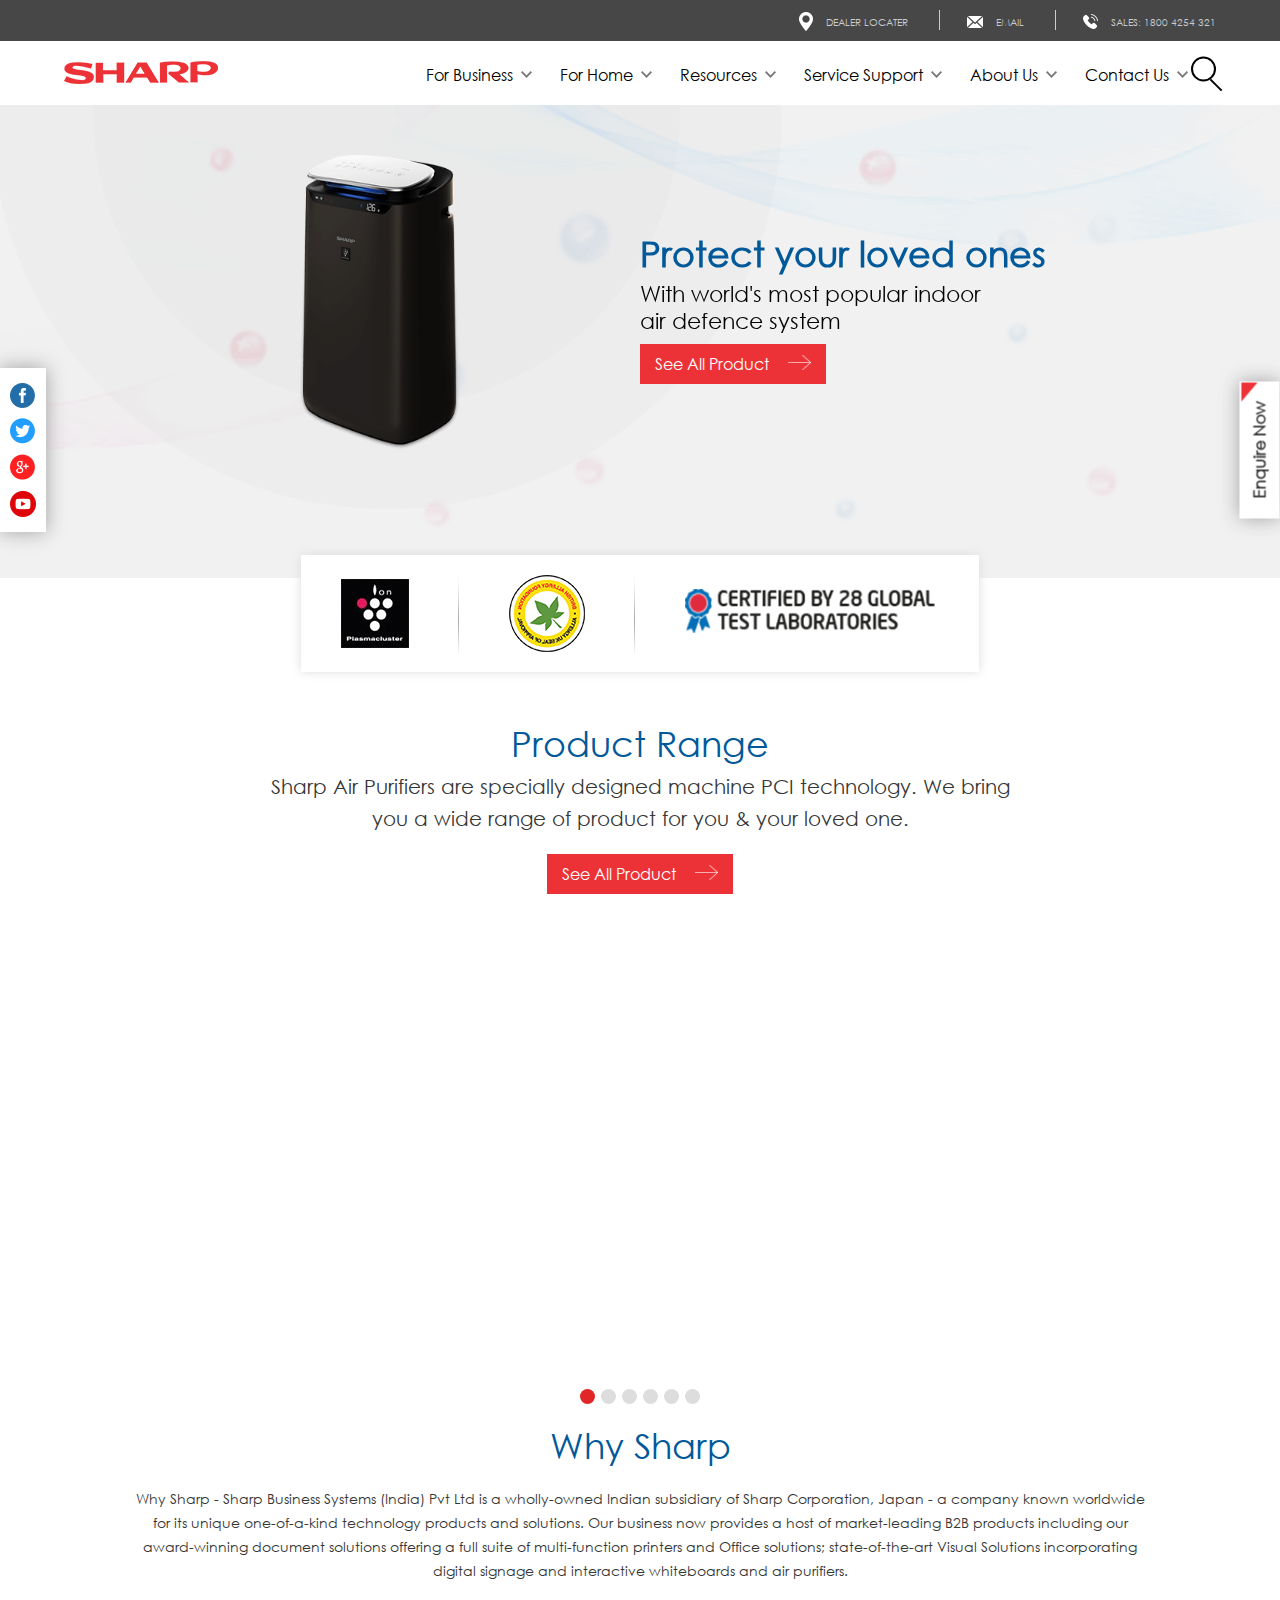
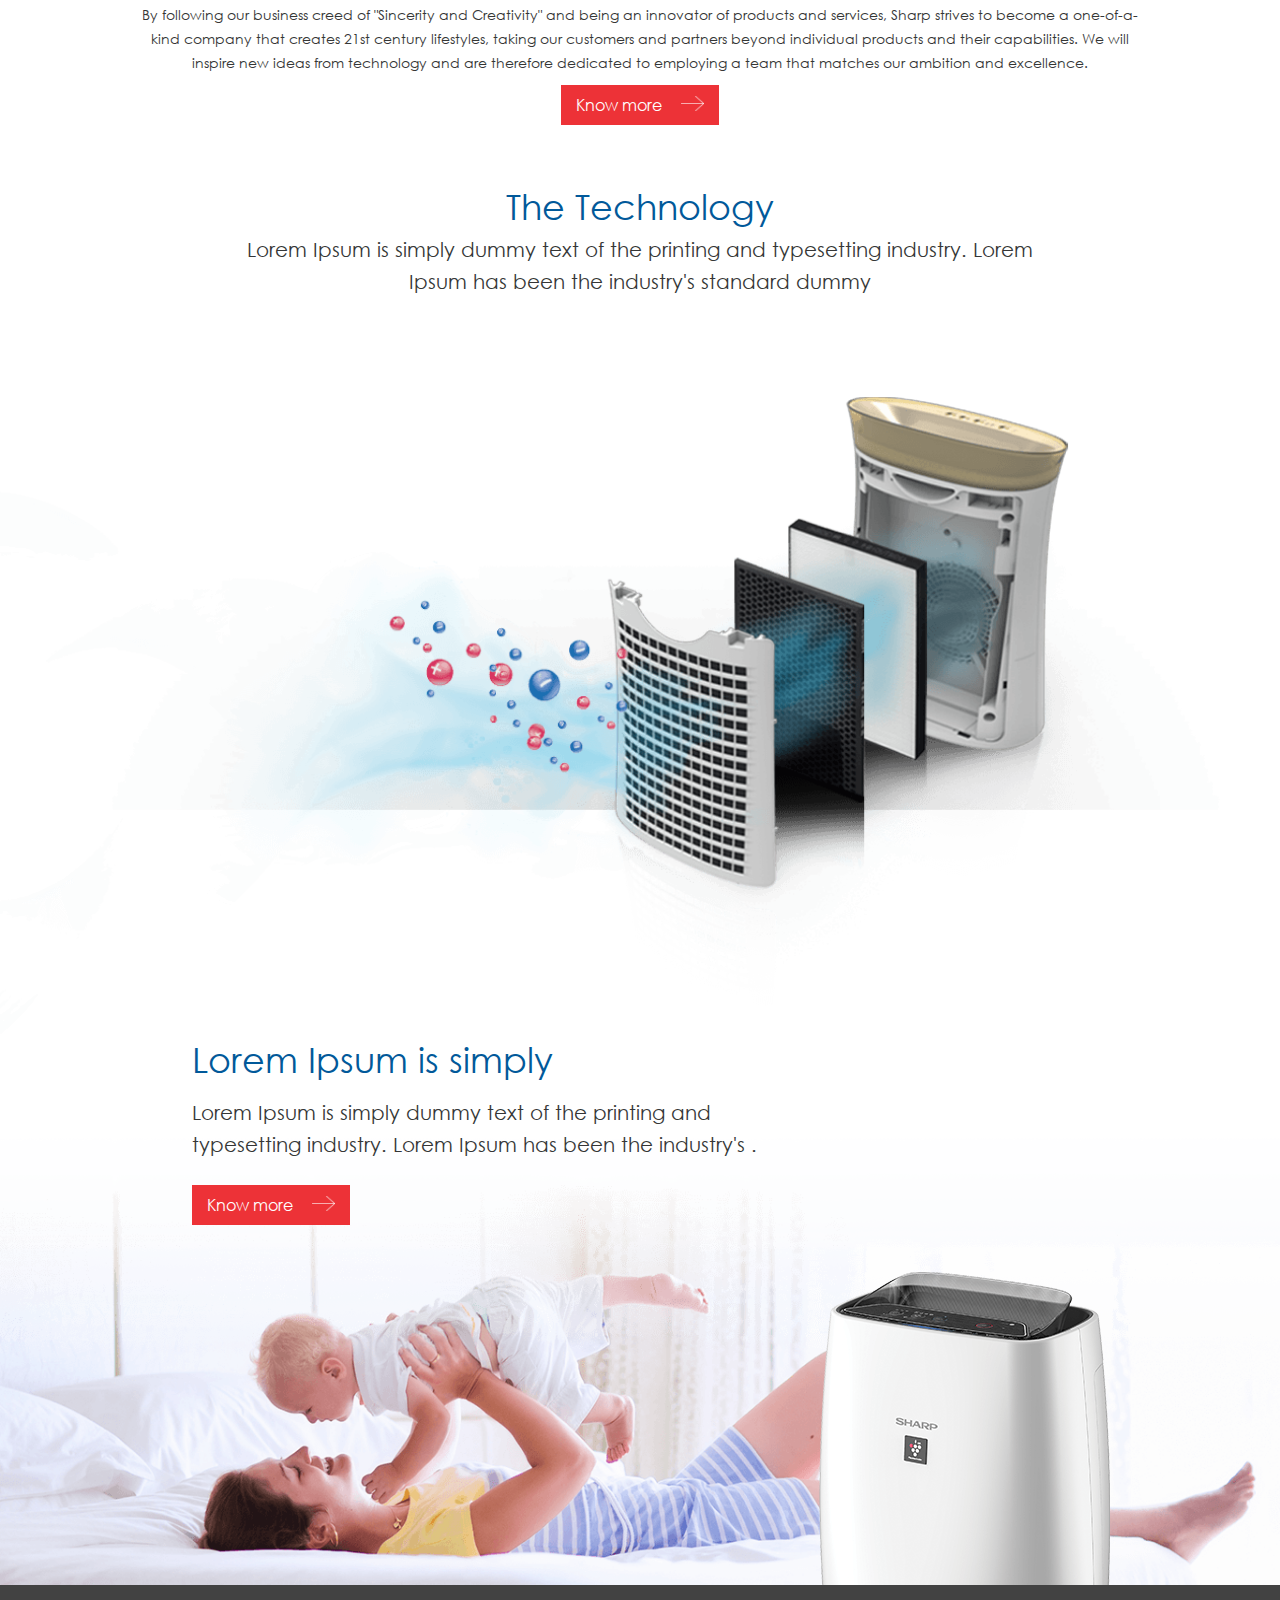
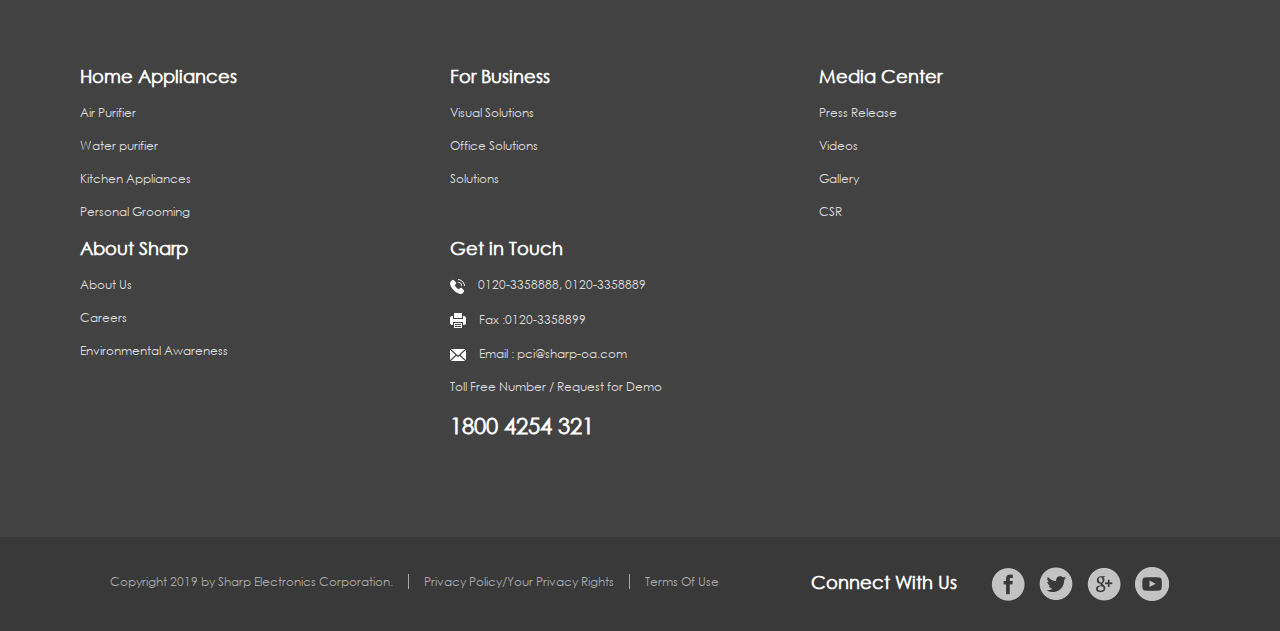
<file: air-purifier.html>
<!DOCTYPE html>
<html lang="en">
<head>
<meta charset="utf-8" />
<title>Sharp</title>
<meta name="viewport" content="width=device-width, minimum-scale=1.0, maximum-scale=1.0">
<meta name="keywords" content="krisumi" />
<link rel="stylesheet" href="css/slick-slider.css"/>
<link href="css/aos.css" rel="stylesheet">
<link href="css/style.css" rel="stylesheet">
<link href="css/screen.css" rel="stylesheet">
</head>
<body>
<div class="mainContainer">
	
<div class="top-header">
	<div class="container">
		<ul>
			<li><img src="images/locationIcon.png"><a href="javascript:;"> dealer locater</a></li>
			<li><img src="images/emailIcon.png"><a href="javascript:;"> Email</a></li>
			<li><img src="images/phoneIcon.png"><a href="javascript:;"> Sales: 1800 4254 321</a></li>
		</ul>
	</div>
</div>

<div class="main-header">
	<div class="container">
		<div class="logo"><a href="javascript:;"><img src="images/logo.png"></a></div>
		<div class="rightMenu">
			<ul>
				<li><a href="javescript:;">For Business <span></span></a>
					<ul class="dropdown">
						<li><a href="javascript:;">Office Solutions</a></li>
						<li><a href="javascript:;">Visual Solutions</a></li>
						<li><a href="javascript:;">Solutions</a></li>
					</ul>
				</li>
				<li><a href="javescript:;">For Home <span></span></a>
					<ul class="dropdown">
						<li><a href="javascript:;">Air Purifiers</a></li>
						<li><a href="javascript:;">Water Purifiers</a></li> 
						<li><a href="javascript:;">Kitchen Appliances</a></li>
						<li><a href="javascript:;">Personal Grooming</a></li>
					</ul>
				</li>
				<li>
					<a href="javescript:;">Resources <span></span></a>
					<ul class="dropdown">
						<li><a href="javascript:;">Awards</a></li>
						<li><a href="javascript:;">Case Studies</a></li>
						<li><a href="javascript:;">FAQS</a></li>
						<li><a href="javascript:;">News & Events</a></li>
						<li><a href="javascript:;">Videos</a></li>
						<li><a href="javascript:;">Articles</a></li>
						<li><a href="javascript:;">Certificates</a></li>
					</ul>
				</li>
				<li><a href="javescript:;">Service Support <span></span></a>
					<ul class="dropdown">
						<li><a href="javascript:;">Sales</a></li>
						<li><a href="javascript:;">Service</a></li>
						<li><a href="javascript:;">Installation</a></li>
					</ul>
				</li>
				<li><a href="javescript:;">About Us <span></span></a>
					<ul class="dropdown">
					<li><a href="javascript:;">Sharp History</a></li>
					<li><a href="javascript:;">Sharp India</a></li>
					<li><a href="javascript:;">Philosophy</a></li>
					<li><a href="javascript:;">Message from MD</a></li>
					<li><a href="javascript:;">Environmental Policy</a></li>
					</ul>
				</li>
				<li><a href="javescript:;">Contact Us <span></span></a>
					<ul class="dropdown">
						<li><a href="javascript:;">Our Offices</a></li>
						<li><a href="javascript:;">Dealer Locator</a></li>
					</ul>
				</li>
				<li>
					<form id="content">
						<input type="text" name="input" class="input" id="search-input">
						<button type="reset" class="search" id="search-btn"></button>
					</form>
				</li>
			</ul>
			<div class="closeButton"><img src="images/close.png"></div>
		</div>
	</div>
</div>





<!-- SOCIAL -->
<div class="socialSection">
	<ul>
		<li data-aos="fade-right" data-aos-duration="800" data-aos-delay="300"><a href="https://www.facebook.com/SharpTVIndia/" target="blank"><img src="images/facebook.png"></a></li>
		<li data-aos="fade-right" data-aos-duration="800" data-aos-delay="600"><a href="javascript:;"><img src="images/twitter.png"></a></li>
		<li data-aos="fade-right" data-aos-duration="800" data-aos-delay="900"><a href="javascript:;"><img src="images/googleplus.png"></a></li>
		<li data-aos="fade-right" data-aos-duration="800" data-aos-delay="1200"><a href="https://www.youtube.com/channel/UCUKCeVTBpqgNn6cTF9UA3fA" target="blank"><img src="images/youtube.png"></a></li>
	</ul>
</div>
<!-- SOCIAL -->

<!-- ENQIERY -->
<div class="enquerySection">
	<span>Enquire Now</span>
</div>
<!-- ENQIERY -->


<!-- Mobile Menu -->
<div class="mobileNavigation">
	<ul>
		<li><a href="javascript:;"><img src="images/mobileIcon1.png"> <span>call</span></a></li>
		<li><a href="javascript:;"><img src="images/mobileIcon4.png"> <span>dealer</span></a></li>
		<li><a href="javascript:;"><img src="images/mobileIcon3.png"> <span>product</span></a></li>
		<li class="navMenu"><a href="javascript:;"><img src="images/mobileIcon2.png"> <span>menu</span></a></li>
	</ul>
</div>
<!-- Mobile Menu end -->


<div class="innerBanner">
	<div class="slick-slider productSliderSection">
		<div class="slick-slide">
			<picture>
				<source media="(max-width: 900px)" srcset="images/air-purifier/mobile-banner-bg.png">
				<img class="bannerBg" src="images/air-purifier/banner-bg.png">
			</picture>
			<div class="bannerProductDetails">
				<div class="leftSection">
					<img src="images/air-purifier/banner-product-img.png" data-aos="fade-right" data-aos-duration="800" data-aos-delay="300">
				</div>
				<div class="rightSection">
					<h1 data-aos="fade-left" data-aos-duration="800" data-aos-delay="300">Protect your loved ones</h1>
					<p data-aos="fade-left" data-aos-duration="800" data-aos-delay="600">With world's most popular indoor <br> air defence system</p>
					<div class="button" data-aos="fade-left" data-aos-duration="800" data-aos-delay="900">
						<a href="javascript:;" class="button-plain">
							See All Product <span class="icon-arrow"></span>
						</a>
					</div>
				</div>
			</div>
		</div>
		<div class="slick-slide">
			<picture>
				<source media="(max-width: 900px)" srcset="images/air-purifier/mobile-banner-bg.png">
				<img class="bannerBg" src="images/air-purifier/banner-bg.png">
			</picture>
			<div class="bannerProductDetails">
				<div class="leftSection">
					<img src="images/air-purifier/banner-product-img.png" data-aos="fade-right" data-aos-duration="800" data-aos-delay="300">
				</div>
				<div class="rightSection">
					<h1 data-aos="fade-left" data-aos-duration="800" data-aos-delay="300">Protect your loved ones</h1>
					<p data-aos="fade-left" data-aos-duration="800" data-aos-delay="600">With world's most popular indoor <br> air defence system</p>
					<div class="button" data-aos="fade-left" data-aos-duration="800" data-aos-delay="900">
						<a href="javascript:;" class="button-plain">
							See All Product <span class="icon-arrow"></span>
						</a>
					</div>
				</div>
			</div>
		</div>
		<div class="slick-slide">
			<picture>
				<source media="(max-width: 900px)" srcset="images/air-purifier/mobile-banner-bg.png">
				<img class="bannerBg" src="images/air-purifier/banner-bg.png">
			</picture>
			<div class="bannerProductDetails">
				<div class="leftSection">
					<img src="images/air-purifier/banner-product-img.png" data-aos="fade-right" data-aos-duration="800" data-aos-delay="300">
				</div>
				<div class="rightSection">
					<h1 data-aos="fade-left" data-aos-duration="800" data-aos-delay="300">Protect your loved ones</h1>
					<p data-aos="fade-left" data-aos-duration="800" data-aos-delay="600">With world's most popular indoor <br> air defence system</p>
					<div class="button" data-aos="fade-left" data-aos-duration="800" data-aos-delay="900">
						<a href="javascript:;" class="button-plain">
							See All Product <span class="icon-arrow"></span>
						</a>
					</div>
				</div>
			</div>
		</div>
	</div>
</div>


<div class="brandLogo">
	<ul>
		<li data-aos="fade-up" data-aos-duration="600" data-aos-delay="300"><img src="images/air-purifier/brand-tag1.png"></li>
		<li data-aos="fade-up" data-aos-duration="600" data-aos-delay="600"><img src="images/air-purifier/brand-tag3.png"></li>
		<li data-aos="fade-up" data-aos-duration="600" data-aos-delay="900"><img src="images/air-purifier/brand-tag2.png"></li>
	</ul>
</div>




<div class="container">
	<div class="innerProductRange">
		<h1>Product Range</h1>
		<p>Sharp Air Purifiers are specially designed machine PCI technology. We bring you a wide range of product for you & your loved one.</p>
			<div class="button"><a href="javascript:;" class="button-plain"><!-- <span class="icon-arrow hover"> --></span>See All Product <span class="icon-arrow"></span></a></div>
		<div class="slick-slider productSection">
			<div class="slick-slide productDescription" data-aos="fade-right" data-aos-duration="800" data-aos-delay="300">
					<img class="productImg" src="images/product1.png">
					<img class="productItem" src="images/air-purifier/product7.png">
					<p>Air Purifier With <br> Mosquito Catcher</p>
					<img class="arrow" src="images/product-arrow.png">
			</div>
			<div class="slick-slide productDescription" data-aos="fade-right" data-aos-duration="800" data-aos-delay="600">
					<img class="productImg" src="images/product2.png">
					<img class="productItem" src="images/air-purifier/product5.png">
					<p>Air Purifiers With <br> Dehumidifire</p>
					<img class="arrow" src="images/product-arrow.png">
			</div>
			<div class="slick-slide productDescription"  data-aos="fade-right" data-aos-duration="800" data-aos-delay="900">
					<img class="productImg" src="images/product1.png">
					<img class="productItem" src="images/air-purifier/product3.png">
					<p>Air Purifiers With <br> Humidifire</p>
					<img class="arrow" src="images/product-arrow.png">
			</div>
			<div class="slick-slide productDescription"  data-aos="fade-right" data-aos-duration="800" data-aos-delay="1200">
					<img class="productImg" src="images/product2.png">
					<img class="productItem" src="images/air-purifier/product4.png">
					<p>Car Air Purifier</p>
					<img class="arrow" src="images/product-arrow.png">
			</div>
			<div class="slick-slide productDescription" data-aos="fade-right" data-aos-duration="800" data-aos-delay="1500">
					<img class="productImg" src="images/product1.png">
					<img class="productItem" src="images/air-purifier/product6.png">
					<p>Commmercial <br> Air Purifiers</p>
					<img class="arrow" src="images/product-arrow.png">
			</div>
			<div class="slick-slide productDescription"  data-aos="fade-right" data-aos-duration="800" data-aos-delay="1800">
					<img class="productImg" src="images/product2.png">
					<img class="productItem" src="images/air-purifier/product2.png">
					<p>Air Purifiers With <br> Air Steriliser</p>
					<img class="arrow" src="images/product-arrow.png">
			</div>
		</div>
		<div class="slider-progress">
	    	<div class="progress"></div>
	  	</div>
	</div>
</div>









<div class="container">
	<div class="whySharpSection">
		<h2>Why Sharp</h2>
		<p>Why Sharp -  Sharp Business Systems (India) Pvt Ltd is a wholly-owned Indian subsidiary of Sharp Corporation, Japan - a company known worldwide for its unique one-of-a-kind technology products and solutions. Our business now provides a host of market-leading B2B products including our award-winning document solutions offering a full suite of multi-function printers and Office solutions; state-of-the-art Visual Solutions incorporating digital signage and interactive whiteboards and air purifiers.</p>

		<p class="hide">By following our business creed of "Sincerity and Creativity" and being an innovator of products and services, Sharp strives to become a one-of-a-kind company that creates 21st century lifestyles, taking our customers and partners beyond individual products and their capabilities. We will inspire new ideas from technology and are therefore dedicated to employing a team that matches our ambition and excellence.</p>
			<div class="button"><a href="javascript:;" class="button-plain"></span>Know more <span class="icon-arrow"></span></a></div>
	</div>
</div>












<div class="techonologySection">
	<h2>The Technology</h2>
	<p>Lorem Ipsum is simply dummy text of the printing and typesetting industry. Lorem Ipsum has been the industry's standard dummy</p>

	<div class="technology-product-detail">
		<picture>
			<source media="(max-width: 900px)" srcset="images/air-purifier/mobile-technology-img.png">
			<img src="images/air-purifier/technology-img.png">
		</picture>
		
		<!--<div class="animate-product">
			<img class="imgOne" src="images/air-purifier/element1.png">
			<img class="imgTwo" src="images/air-purifier/element2.png">
			<img class="imgThree" src="images/air-purifier/element3.png">
			<img class="imgFour" src="images/air-purifier/element4.png">
		</div>-->
		<ul>
			<li data-aos="fade-right" data-aos-duration="600" data-aos-delay="300"><img src="images/air-purifier/blue-arrow.png"> Lorem Ipsum is simply dummy text of the printing</li>
			<li data-aos="fade-right" data-aos-duration="600" data-aos-delay="600"><img src="images/air-purifier/blue-arrow.png"> Lorem Ipsum is simply dummy text of the printing</li>
			<li data-aos="fade-right" data-aos-duration="600" data-aos-delay="900"><img src="images/air-purifier/blue-arrow.png"> Lorem Ipsum is simply dummy text of the printing</li>
		</ul>
		
			<div class="button" data-aos="fade-left" data-aos-duration="800" data-aos-delay="900"><a href="javascript:;" class="button-plain"><!-- <span class="icon-arrow hover"> --></span>Know more <span class="icon-arrow"></span></a></div>
	</div>
</div>


<div class="productSlider">
	<div class="box-slide">
		<picture>
			<source media="(max-width: 900px)" srcset="images/air-purifier/mobile-product-slide.png">
			<img src="images/air-purifier/product-slide.png">
		</picture>
		<div class="slide-despriction">
			<h2>Lorem Ipsum is simply</h2>
			<p>Lorem Ipsum is simply dummy text of the printing and typesetting industry. Lorem Ipsum has been the industry's .</p>
		<div class="button"><a href="javascript:;" class="button-plain"><!-- <span class="icon-arrow hover"> --></span>Know more <span class="icon-arrow"></span></a></div>
		</div>
		<div class="slide-product">
			<img src="images/air-purifier/slide-product.png">
		</div>
	</div>
</div>
<!-- container end -->







<div class="enquiryForm">
	<div class="form">
		<div class="closeButton"><img src="images/close.png"></div>
		<h2>REQUEST FOR CALL-BACK</h2>
		<input type="name" name="name" placeholder="Name">
		<input type="mobile no" name="Mobile No" placeholder="Mobile No">
		<input type="email" name="Email ID" placeholder="Email ID">
		<input type="city" name="city" placeholder="City">
		<select>
			<option>Choose Product</option>
			<option>For Home Products</option>
			<option>For Business Solutions</option>
		</select>
		<select>
			<option>Air Purifier & Air Sterlizer</option>
			<option>Air Purifier & Air Sterlizer</option>
			<option>Air Purifier & Air Sterlizer</option>
			<option>Air Purifier & Air Sterlizer</option>
			<option>Air Purifier & Air Sterlizer</option>
		</select>
		<textarea placeholder="Query"></textarea>
		<img src="images/robot-img.png">
		<a href="javascript:;">submit</a>
	</div>
</div>







<div class="footerSection">
	<div class="footerOpation">
		<ul>
			<li><a href="javascript:;">Home Appliances</a></li>
			<li><a href="javascript:;">Air Purifier</a></li>
			<li><a href="javascript:;">Water purifier</a></li>
			<li><a href="javascript:;">Kitchen Appliances</a></li>
			<li><a href="javascript:;">Personal Grooming</a></li>
		</ul>
	</div>
	<div class="footerOpation">
		<ul>
			<li><a href="javascript:;">For Business</a></li>
			<li><a href="javascript:;">Visual Solutions</a></li>
			<li><a href="javascript:;">Office Solutions</a></li>
			<li><a href="javascript:;">Solutions</a></li>
		</ul>
	</div>
	<div class="footerOpation autoHeight">
		<ul>
			<li><a href="javascript:;">Media Center</a></li>
			<li><a href="javascript:;">Press Release</a></li>
			<li><a href="javascript:;">Videos</a></li>
			<li><a href="javascript:;">Gallery</a></li>
			<li><a href="javascript:;">CSR</a></li>
		</ul>
	</div>
	<div class="footerOpation autoHeight">
		<ul>
			<li><a href="javascript:;">About Sharp</a></li>
			<li><a href="javascript:;">About Us</a></li>
			<li><a href="javascript:;">Careers</a></li>
			<li><a href="javascript:;">Environmental Awareness</a></li>
		</ul>
	</div>
	<div class="footerOpation">
		<ul>
			<li><a href="javascript:;">Get in Touch</a></li>
			<li><a href="javascript:;"> <img src="images/phoneIcon.png"> 0120-3358888, 0120-3358889</a></li>
			<li><a href="javascript:;"> <img src="images/printIcon.png"> Fax :0120-3358899</a></li>
			<li><a href="javascript:;"> <img src="images/inboxIcon.png"> Email : pci@sharp-oa.com</a></li>
			<li><a href="javascript:;">Toll Free Number / Request for Demo</a></li>
			<li class="bold"><a href="javascript:;">1800 4254 321</a></li>
		</ul>
	</div>
</div>

<div class="footerSocialStrip">
	<div class="rightSection">
		<ul>
			<li><a href="javascript:;">Connect With Us</a></li>
			<li><a href="https://www.facebook.com/SharpTVIndia/" target="blank"><img src="images/footer-fb-icon.png"><img class="socialhover" src="images/footer-fb-icon-hover.png"></a></li>
			<li><a href="javascript:;" target="blank"><img src="images/footer-twitter-icon.png"><img class="socialhover" src="images/footer-twitter-icon-hover.png"></a></li>
			<li><a href="javascript:;" target="blank"><img src="images/footer-googleplus-icon.png"><img class="socialhover" src="images/footer-googleplus-icon-hover.png"></a></li>
			<li><a href="https://www.youtube.com/channel/UCUKCeVTBpqgNn6cTF9UA3fA" target="blank"><img src="images/footer-youtube-icon.png"><img class="socialhover" src="images/footer-youtube-icon-hover.png"></a></li>
		</ul>
	</div>
	<div class="leftSection">
		<ul>
			<li><a href="javascript:;">Copyright 2019 by Sharp Electronics Corporation.</a></li>
			<li><a href="javascript:;">Privacy Policy/Your Privacy Rights</a></li>
			<li><a href="javascript:;">Terms Of Use</a></li>
		</ul>
	</div>
</div>



</div>
<script type="text/javascript" src="js/jquery-2.1.4.min.js"></script>
<script type="text/javascript" src="js/main.js"></script>
<script type="text/javascript" src="js/slick.min.js"></script>
<script src="js/aos.js"></script>
<script src="js/prallax.js"></script>

<!-- <script type="text/javascript">
	


$.fn.parallax = function ( resistance, mouse ) 
{
$el = $( this );
TweenLite.to( $el, 0.2, 
{
  x : -(( mouse.clientX - (window.innerWidth/2) ) / resistance ),
  y : -(( mouse.clientY - (window.innerHeight/2) ) / resistance )
});

};

$(".innerBanner").mousemove( function( e ) {
      $( '.leftSection' ).parallax( 25 , e );
      $( '.rightSection' ).parallax( 40 , e );
      $( '.innerBanner img.bannerBg' ).parallax( 50 , e );
});
</script> -->






<script type="text/javascript">
$(window).scroll(function() {
	var scroll = $(window).scrollTop();
        var position = 400;
        if (scroll >= position) {
            $('.techonologySection').addClass('active');
            
        } else {
            $('.techonologySection').removeClass('active');
            
        }
});
</script>


<script type="text/javascript">
	// updated
const input = document.getElementById("search-input");
const searchBtn = document.getElementById("search-btn");

const expand = () => {
  searchBtn.classList.toggle("close");
  input.classList.toggle("square");
};

searchBtn.addEventListener("click", expand);




//  old version
//
// function expand() {
//   $(".search").toggleClass("close");
//   $(".input").toggleClass("square");
//   if ($('.search').hasClass('close')) {
//     $('input').focus();
//   } else {
//     $('input').blur();
//   }
// }
// $('button').on('click', expand);
//

</script>

<script type="text/javascript">
	$(function(){
		$(".enquerySection").click(function(){
			$(".enquiryForm").fadeIn();
			$("body").css("overflow", "hidden");
		})
		$(".closeButton").click(function(){
			$(".enquiryForm").fadeOut();
			$("body").css("overflow", "visible");
		})
	});
</script>
</body>
</html>
</file>
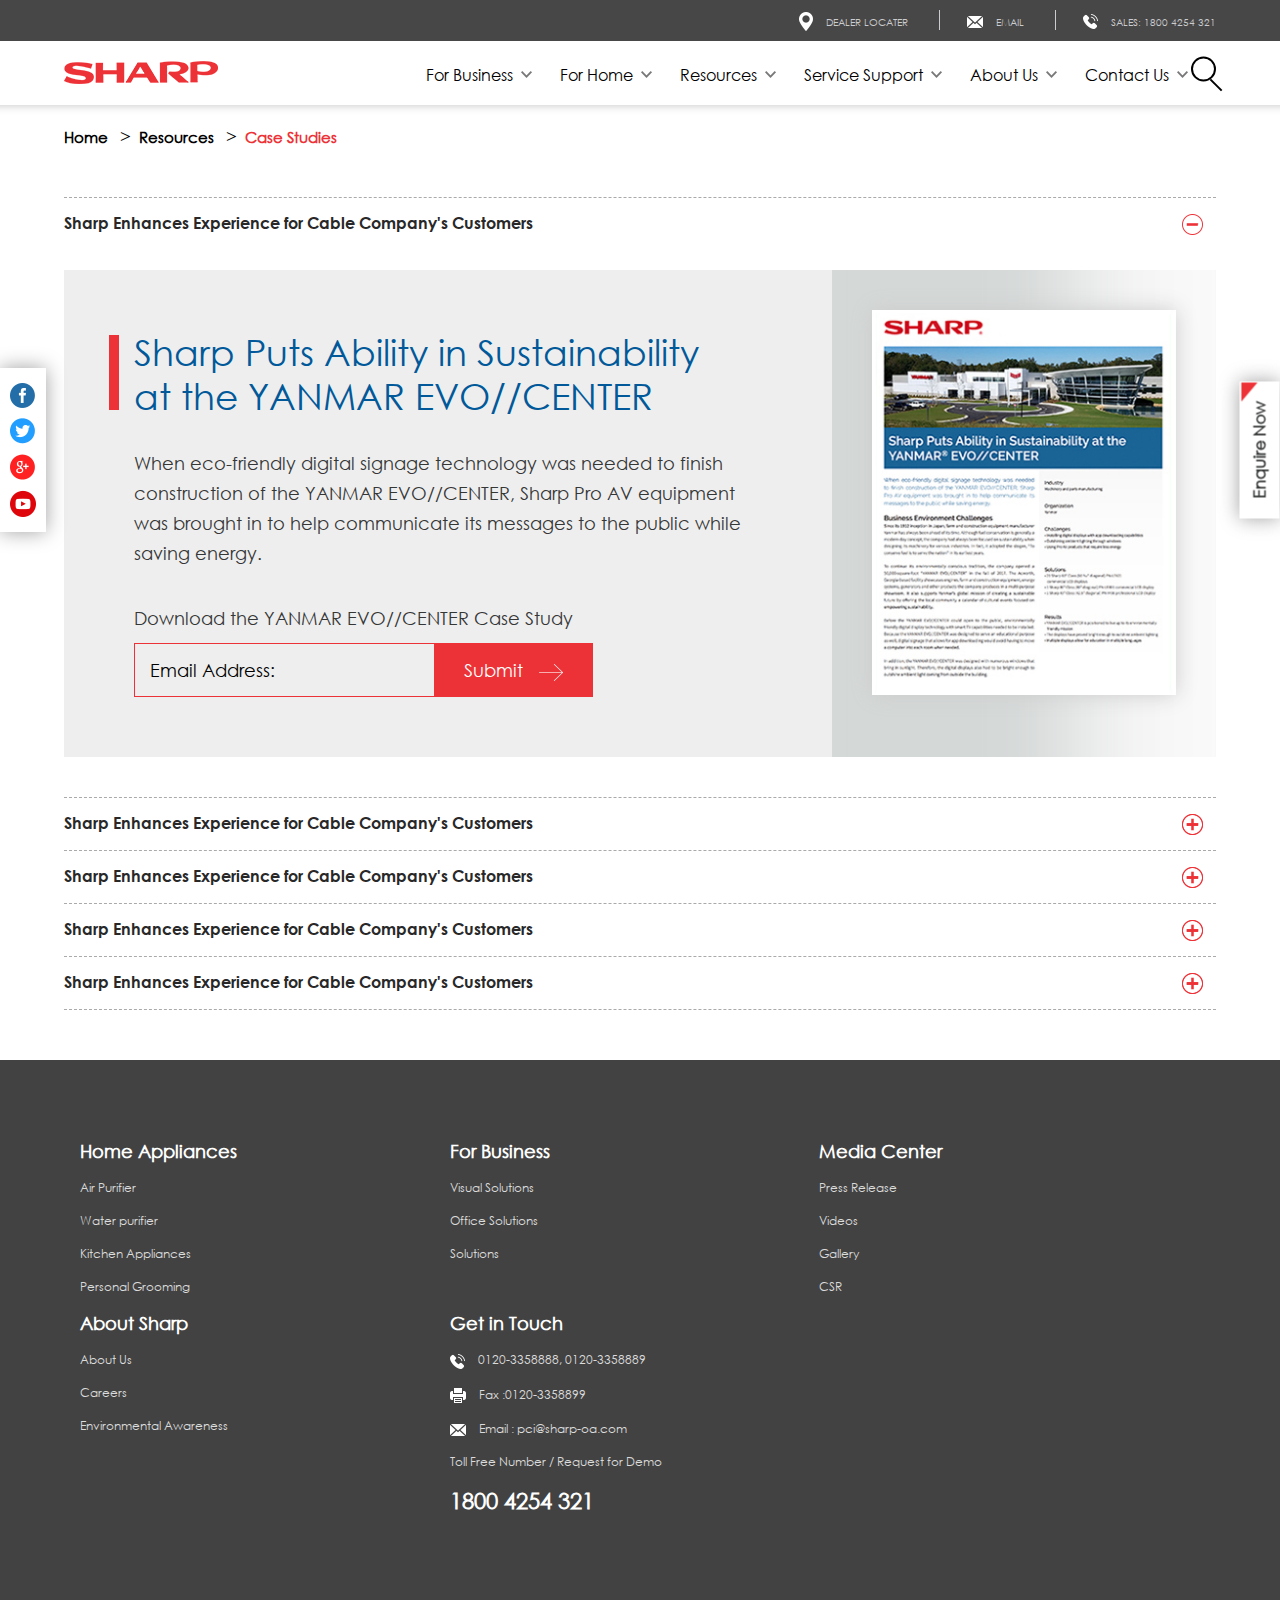
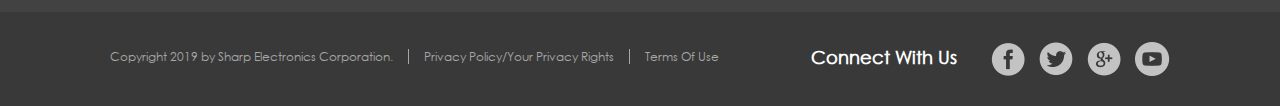
<file: case-studies.html>
<!DOCTYPE html>
<html lang="en">

<head>
	<meta charset="utf-8" />
	<title>Sharp Homepage</title>
	<meta name="viewport" content="width=device-width, minimum-scale=1.0, maximum-scale=1.0">
	<meta name="keywords" content="krisumi" />
	<link rel="stylesheet" href="css/slick-slider.css" />
	<link href="css/aos.css" rel="stylesheet">
	<link href="css/style.css" rel="stylesheet">
	<link href="css/screen.css" rel="stylesheet">
</head>

<body>
	<div class="mainContainer">

<div class="top-header">
	<div class="container">
		<ul>
			<li><img src="images/locationIcon.png"><a href="javascript:;"> dealer locater</a></li>
			<li><img src="images/emailIcon.png"><a href="javascript:;"> Email</a></li>
			<li><img src="images/phoneIcon.png"><a href="javascript:;"> Sales: 1800 4254 321</a></li>
		</ul>
	</div>
</div>

<div class="main-header">
	<div class="container">
		<div class="logo"><a href="javascript:;"><img src="images/logo.png"></a></div>
		<div class="rightMenu">
			<ul>
				<li><a href="javescript:;">For Business <span></span></a>
					<ul class="dropdown">
						<li><a href="javascript:;">Office Solutions</a></li>
						<li><a href="javascript:;">Visual Solutions</a></li>
						<li><a href="javascript:;">Solutions</a></li>
					</ul>
				</li>
				<li><a href="javescript:;">For Home <span></span></a>
					<ul class="dropdown">
						<li><a href="javascript:;">Air Purifiers</a></li>
						<li><a href="javascript:;">Water Purifiers</a></li> 
						<li><a href="javascript:;">Kitchen Appliances</a></li>
						<li><a href="javascript:;">Personal Grooming</a></li>
					</ul>
				</li>
				<li>
					<a href="javescript:;">Resources <span></span></a>
					<ul class="dropdown">
						<li><a href="javascript:;">Awards</a></li>
						<li><a href="javascript:;">Case Studies</a></li>
						<li><a href="javascript:;">FAQS</a></li>
						<li><a href="javascript:;">News & Events</a></li>
						<li><a href="javascript:;">Videos</a></li>
						<li><a href="javascript:;">Articles</a></li>
						<li><a href="javascript:;">Certificates</a></li>
					</ul>
				</li>
				<li><a href="javescript:;">Service Support <span></span></a>
					<ul class="dropdown">
						<li><a href="javascript:;">Sales</a></li>
						<li><a href="javascript:;">Service</a></li>
						<li><a href="javascript:;">Installation</a></li>
					</ul>
				</li>
				<li><a href="javescript:;">About Us <span></span></a>
					<ul class="dropdown">
					<li><a href="javascript:;">Sharp History</a></li>
					<li><a href="javascript:;">Sharp India</a></li>
					<li><a href="javascript:;">Philosophy</a></li>
					<li><a href="javascript:;">Message from MD</a></li>
					<li><a href="javascript:;">Environmental Policy</a></li>
					</ul>
				</li>
				<li><a href="javescript:;">Contact Us <span></span></a>
					<ul class="dropdown">
						<li><a href="javascript:;">Our Offices</a></li>
						<li><a href="javascript:;">Dealer Locator</a></li>
					</ul>
				</li>
				<li>
					<form id="content">
						<input type="text" name="input" class="input" id="search-input">
						<button type="reset" class="search" id="search-btn"></button>
					</form>
				</li>
			</ul>
			<div class="closeButton"><img src="images/close.png"></div>
		</div>
	</div>
</div>





<!-- SOCIAL -->
<div class="socialSection">
	<ul>
		<li data-aos="fade-right" data-aos-duration="800" data-aos-delay="300"><a href="https://www.facebook.com/SharpTVIndia/" target="blank"><img src="images/facebook.png"></a></li>
		<li data-aos="fade-right" data-aos-duration="800" data-aos-delay="600"><a href="javascript:;"><img src="images/twitter.png"></a></li>
		<li data-aos="fade-right" data-aos-duration="800" data-aos-delay="900"><a href="javascript:;"><img src="images/googleplus.png"></a></li>
		<li data-aos="fade-right" data-aos-duration="800" data-aos-delay="1200"><a href="https://www.youtube.com/channel/UCUKCeVTBpqgNn6cTF9UA3fA" target="blank"><img src="images/youtube.png"></a></li>
	</ul>
</div>
<!-- SOCIAL -->

<!-- ENQIERY -->
<div class="enquerySection">
	<span>Enquire Now</span>
</div>
<!-- ENQIERY -->


<!-- Mobile Menu -->
<div class="mobileNavigation">
	<ul>
		<li><a href="javascript:;"><img src="images/mobileIcon1.png"> <span>call</span></a></li>
		<li><a href="javascript:;"><img src="images/mobileIcon4.png"> <span>dealer</span></a></li>
		<li><a href="javascript:;"><img src="images/mobileIcon3.png"> <span>product</span></a></li>
		<li class="navMenu"><a href="javascript:;"><img src="images/mobileIcon2.png"> <span>menu</span></a></li>
	</ul>
</div>
<!-- Mobile Menu end -->

		<div class="breadcrumb">
			<div class="container">
				<ul>
					<li><a href="#">Home</a></li>
					<li><a href="#">Resources</a></li>
					<li class="active"><a href="#">Case Studies</a></li>
				</ul>
			</div>
		</div>
		<div class="container">
			<div class="caseStudiSection">
				<div class="accordionSection">
					<h2 class="active">Sharp Enhances Experience for Cable Company's Customers</h2>
					<div class="accordionContent accordianTabing" style="display: block;">
						<div class="accLeftSection">
							<h3>Sharp Puts Ability in Sustainability <br> at the YANMAR EVO//CENTER </h3>
							<p>When eco-friendly digital signage technology was needed to finish construction of the
								YANMAR EVO//CENTER, Sharp Pro AV equipment was brought in to help communicate its
								messages to the public while saving energy.</p>
							<div class="emailSection">
								<p>Download the YANMAR EVO//CENTER Case Study</p>
								<input type="text" placeholder="Email Address:"><a href="javascript:;">Submit <img
										src="images/white-righ-arrow.png"></a>
							</div>
						</div>
						<div class="accRightSection"><img src="images/case-study-img.jpg"></div>
					</div>
				</div>
				<div class="accordionSection">
					<h2>Sharp Enhances Experience for Cable Company's Customers</h2>
					<div class="accordionContent accordianTabing">
						<div class="accLeftSection">
							<h3>Sharp Puts Ability in Sustainability <br> at the YANMAR EVO//CENTER </h3>
							<p>When eco-friendly digital signage technology was needed to finish construction of the
								YANMAR EVO//CENTER, Sharp Pro AV equipment was brought in to help communicate its
								messages to the public while saving energy.</p>
							<div class="emailSection">
								<p>Download the YANMAR EVO//CENTER Case Study</p>
								<input type="text" placeholder="Email Address:"><a href="javascript:;">Submit <img
										src="images/white-righ-arrow.png"></a>
							</div>
						</div>
						<div class="accRightSection"><img src="images/case-study-img.jpg"></div>
					</div>
				</div>
				<div class="accordionSection">
					<h2>Sharp Enhances Experience for Cable Company's Customers</h2>
					<div class="accordionContent accordianTabing">
						<div class="accLeftSection">
							<h3>Sharp Puts Ability in Sustainability <br> at the YANMAR EVO//CENTER </h3>
							<p>When eco-friendly digital signage technology was needed to finish construction of the
								YANMAR EVO//CENTER, Sharp Pro AV equipment was brought in to help communicate its
								messages to the public while saving energy.</p>
							<div class="emailSection">
								<p>Download the YANMAR EVO//CENTER Case Study</p>
								<input type="text" placeholder="Email Address:"><a href="javascript:;">Submit <img
										src="images/white-righ-arrow.png"></a>
							</div>
						</div>
						<div class="accRightSection"><img src="images/case-study-img.jpg"></div>
					</div>
				</div>
				<div class="accordionSection">
					<h2>Sharp Enhances Experience for Cable Company's Customers</h2>
					<div class="accordionContent accordianTabing">
						<div class="accLeftSection">
							<h3>Sharp Puts Ability in Sustainability <br> at the YANMAR EVO//CENTER </h3>
							<p>When eco-friendly digital signage technology was needed to finish construction of the
								YANMAR EVO//CENTER, Sharp Pro AV equipment was brought in to help communicate its
								messages to the public while saving energy.</p>
							<div class="emailSection">
								<p>Download the YANMAR EVO//CENTER Case Study</p>
								<input type="text" placeholder="Email Address:"><a href="javascript:;">Submit <img
										src="images/white-righ-arrow.png"></a>
							</div>
						</div>
						<div class="accRightSection"><img src="images/case-study-img.jpg"></div>
					</div>
				</div>
				<div class="accordionSection">
					<h2>Sharp Enhances Experience for Cable Company's Customers</h2>
					<div class="accordionContent accordianTabing">
						<div class="accLeftSection">
							<h3>Sharp Puts Ability in Sustainability <br> at the YANMAR EVO//CENTER </h3>
							<p>When eco-friendly digital signage technology was needed to finish construction of the
								YANMAR EVO//CENTER, Sharp Pro AV equipment was brought in to help communicate its
								messages to the public while saving energy.</p>
							<div class="emailSection">
								<p>Download the YANMAR EVO//CENTER Case Study</p>
								<input type="text" placeholder="Email Address:"><a href="javascript:;">Submit <img
										src="images/white-righ-arrow.png"></a>
							</div>
						</div>
						<div class="accRightSection"><img src="images/case-study-img.jpg"></div>
					</div>
				</div>
			</div>
		</div>

		


<div class="enquiryForm">
	<div class="form">
		<div class="closeButton"><img src="images/close.png"></div>
		<h2>REQUEST FOR CALL-BACK</h2>
		<input type="name" name="name" placeholder="Name">
		<input type="mobile no" name="Mobile No" placeholder="Mobile No">
		<input type="email" name="Email ID" placeholder="Email ID">
		<input type="city" name="city" placeholder="City">
		<select>
			<option>Choose Services</option>
			<option>For Home Products</option>
			<option>For Business Solutions</option>
		</select>
		<select>
			<option>Air Purifier & Air Sterlizer</option>
			<option>Air Purifier & Air Sterlizer</option>
			<option>Air Purifier & Air Sterlizer</option>
			<option>Air Purifier & Air Sterlizer</option>
			<option>Air Purifier & Air Sterlizer</option>
		</select>
		<textarea placeholder="Query"></textarea>
		<img src="images/robot-img.png">
		<a href="javascript:;">submit</a>
	</div>
</div>







<div class="footerSection">
	<div class="footerOpation">
		<ul>
			<li><a href="javascript:;">Home Appliances</a></li>
			<li><a href="javascript:;">Air Purifier</a></li>
			<li><a href="javascript:;">Water purifier</a></li>
			<li><a href="javascript:;">Kitchen Appliances</a></li>
			<li><a href="javascript:;">Personal Grooming</a></li>
		</ul>
	</div>
	<div class="footerOpation">
		<ul>
			<li><a href="javascript:;">For Business</a></li>
			<li><a href="javascript:;">Visual Solutions</a></li>
			<li><a href="javascript:;">Office Solutions</a></li>
			<li><a href="javascript:;">Solutions</a></li>
		</ul>
	</div>
	<div class="footerOpation autoHeight">
		<ul>
			<li><a href="javascript:;">Media Center</a></li>
			<li><a href="javascript:;">Press Release</a></li>
			<li><a href="javascript:;">Videos</a></li>
			<li><a href="javascript:;">Gallery</a></li>
			<li><a href="javascript:;">CSR</a></li>
		</ul>
	</div>
	<div class="footerOpation autoHeight">
		<ul>
			<li><a href="javascript:;">About Sharp</a></li>
			<li><a href="javascript:;">About Us</a></li>
			<li><a href="javascript:;">Careers</a></li>
			<li><a href="javascript:;">Environmental Awareness</a></li>
		</ul>
	</div>
	<div class="footerOpation">
		<ul>
			<li><a href="javascript:;">Get in Touch</a></li>
			<li><a href="javascript:;"> <img src="images/phoneIcon.png"> 0120-3358888, 0120-3358889</a></li>
			<li><a href="javascript:;"> <img src="images/printIcon.png"> Fax :0120-3358899</a></li>
			<li><a href="javascript:;"> <img src="images/inboxIcon.png"> Email : pci@sharp-oa.com</a></li>
			<li><a href="javascript:;">Toll Free Number / Request for Demo</a></li>
			<li class="bold"><a href="javascript:;">1800 4254 321</a></li>
		</ul>
	</div>
</div>

<div class="footerSocialStrip">
	<div class="rightSection">
		<ul>
			<li><a href="javascript:;">Connect With Us</a></li>
			<li><a href="https://www.facebook.com/SharpTVIndia/" target="blank"><img src="images/footer-fb-icon.png"><img class="socialhover" src="images/footer-fb-icon-hover.png"></a></li>
			<li><a href="javascript:;" target="blank"><img src="images/footer-twitter-icon.png"><img class="socialhover" src="images/footer-twitter-icon-hover.png"></a></li>
			<li><a href="javascript:;" target="blank"><img src="images/footer-googleplus-icon.png"><img class="socialhover" src="images/footer-googleplus-icon-hover.png"></a></li>
			<li><a href="https://www.youtube.com/channel/UCUKCeVTBpqgNn6cTF9UA3fA" target="blank"><img src="images/footer-youtube-icon.png"><img class="socialhover" src="images/footer-youtube-icon-hover.png"></a></li>
		</ul>
	</div>
	<div class="leftSection">
		<ul>
			<li><a href="javascript:;">Copyright 2019 by Sharp Electronics Corporation.</a></li>
			<li><a href="javascript:;">Privacy Policy/Your Privacy Rights</a></li>
			<li><a href="javascript:;">Terms Of Use</a></li>
		</ul>
	</div>
</div>

	</div>


	<script type="text/javascript" src="js/jquery-2.1.4.min.js"></script>
	<script type="text/javascript" src="js/main.js"></script>
	<script type="text/javascript" src="js/slick.min.js"></script>
	<script src="js/aos.js"></script>
	<script src="js/prallax.js"></script>
	<script type="text/javascript">
		const input = document.getElementById("search-input");
		const searchBtn = document.getElementById("search-btn");
		const expand = () => {
			searchBtn.classList.toggle("close");
			input.classList.toggle("square");
		};
		searchBtn.addEventListener("click", expand);
	</script>
	<script type="text/javascript">
		$(document).ready(function () {
			var $firststatus = $('.firstcount');
			var $laststatus = $('.lastcount');
			var $status = $('.pagingInfo');
			var time = 2;
			var $bar,
				$slick,
				isPause,
				tick,
				percentTime;
			$slick = $('.LabSlider');
			$slick.on('init reInit afterChange', function (event, slick, currentSlide, nextSlide) {
				//currentSlide is undefined on init -- set it to 0 in this case (currentSlide is 0 based)
				var i = (currentSlide ? currentSlide : 0) + 1;
				$firststatus.text(i);
				//$status.text(i + '/' + slick.slideCount);
				$laststatus.text(slick.slideCount);
			});
			$slick.slick({
				slidesToShow: 1,
				draggable: true,
				adaptiveHeight: false,
				dots: false,
				mobileFirst: true,
				pauseOnDotsHover: true,
				responsive: [
					{
						breakpoint: 1023,
						settings: {
							slidesToShow: 1,
							arrows: true,
						}
					},
					{
						breakpoint: 560,
						settings: {
							slidesToShow: 1,
							arrows: true,
						}
					},
					{
						breakpoint: 300,
						settings: {
							slidesToShow: 1,
							arrows: false,
							centerMode: false,
						}
					}
				]
			});
			$bar = $('.slider-progress .progress');
			$('.slider-wrapper').on({
				mouseenter: function () {
					isPause = true;
				},
				mouseleave: function () {
					isPause = false;
				}
			})
			function startProgressbar() {
				resetProgressbar();
				percentTime = 0;
				isPause = false;
				tick = setInterval(interval, 20);
			}
			function interval() {
				if (isPause === false) {
					percentTime += 1 / (time + 0.1);
					$bar.css({
						width: percentTime + "%"
					});
					if (percentTime >= 100) {
						$slick.slick('slickNext');
						startProgressbar();
					}
				}
			}
			function resetProgressbar() {
				$bar.css({
					width: 0 + '%'
				});
				clearTimeout(tick);
			}
			startProgressbar();
		});
	</script>
<script type="text/javascript">
	$(function(){
		$(".enquerySection").click(function(){
			$(".enquiryForm").fadeIn();
			$("body").css("overflow", "hidden");
		})
		$(".closeButton").click(function(){
			$(".enquiryForm").fadeOut();
			$("body").css("overflow", "visible");
		})
	});
</script>
</body>

</html>
</file>
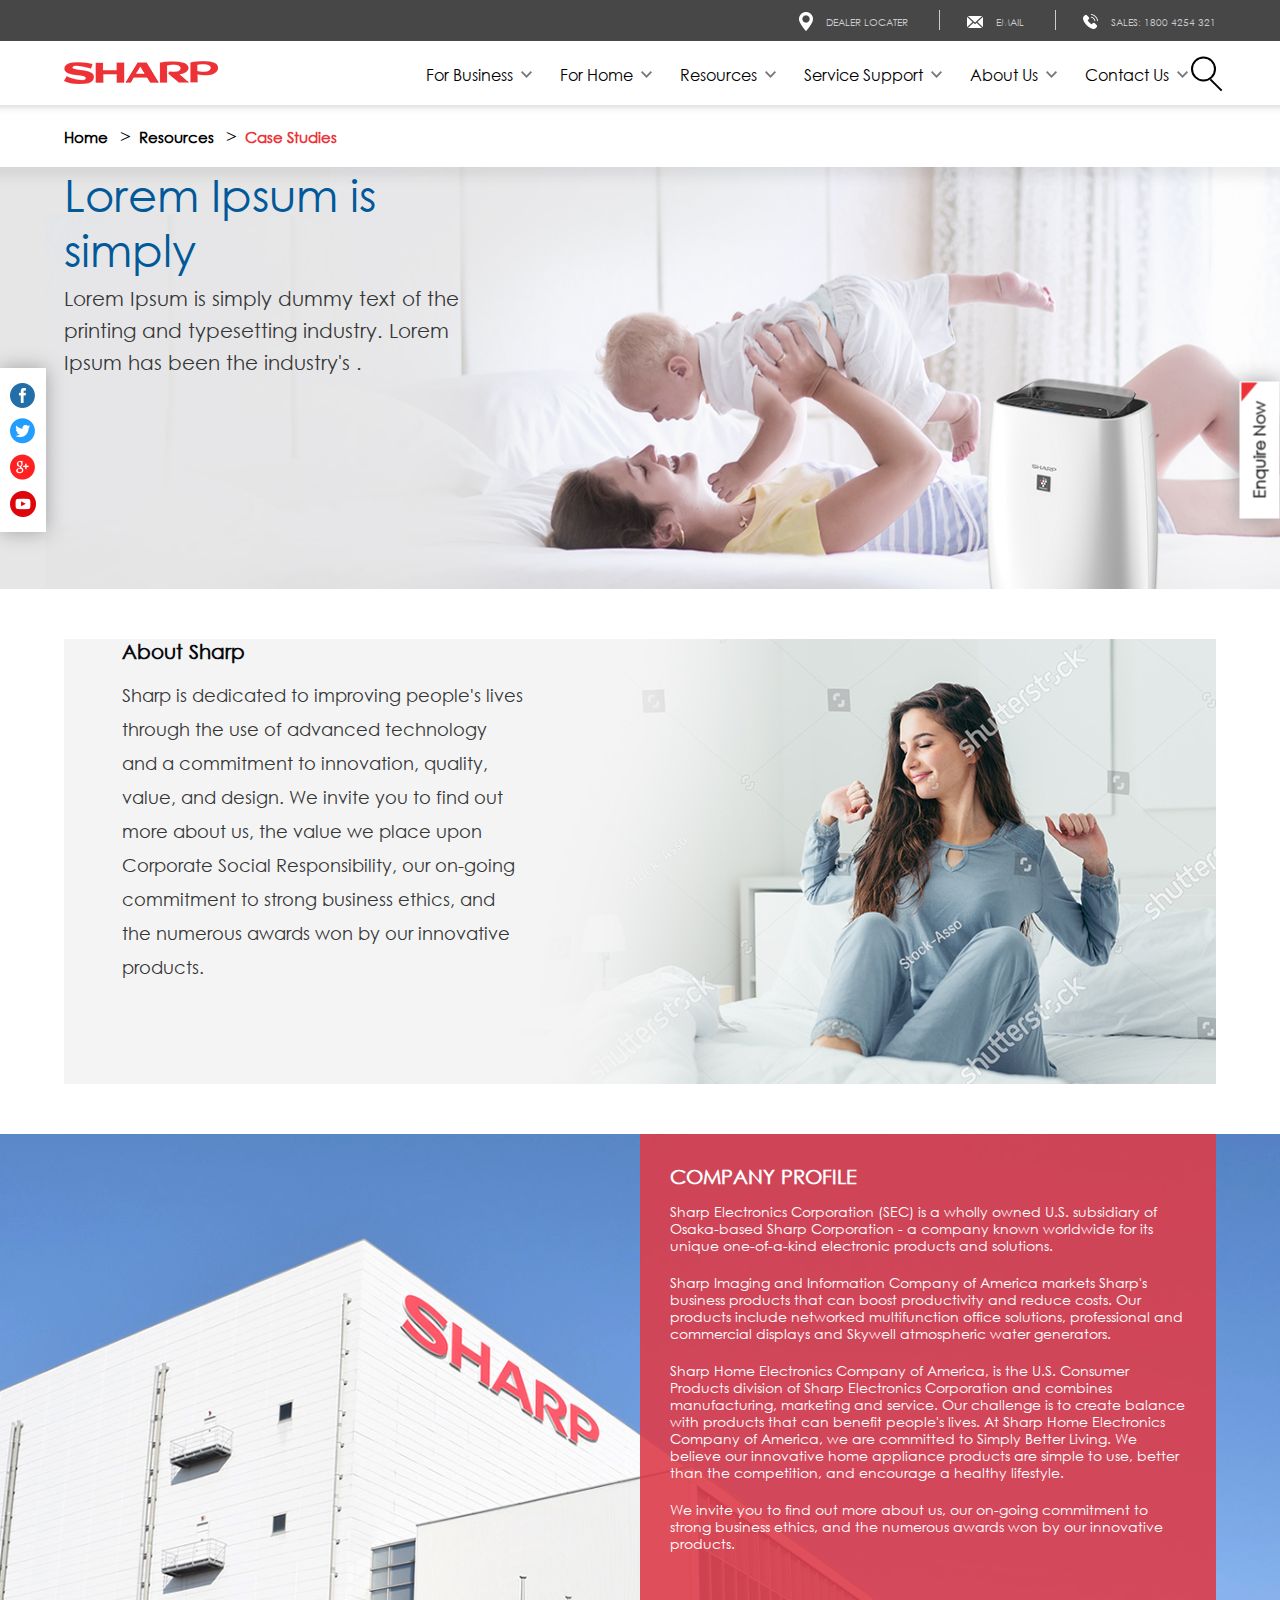
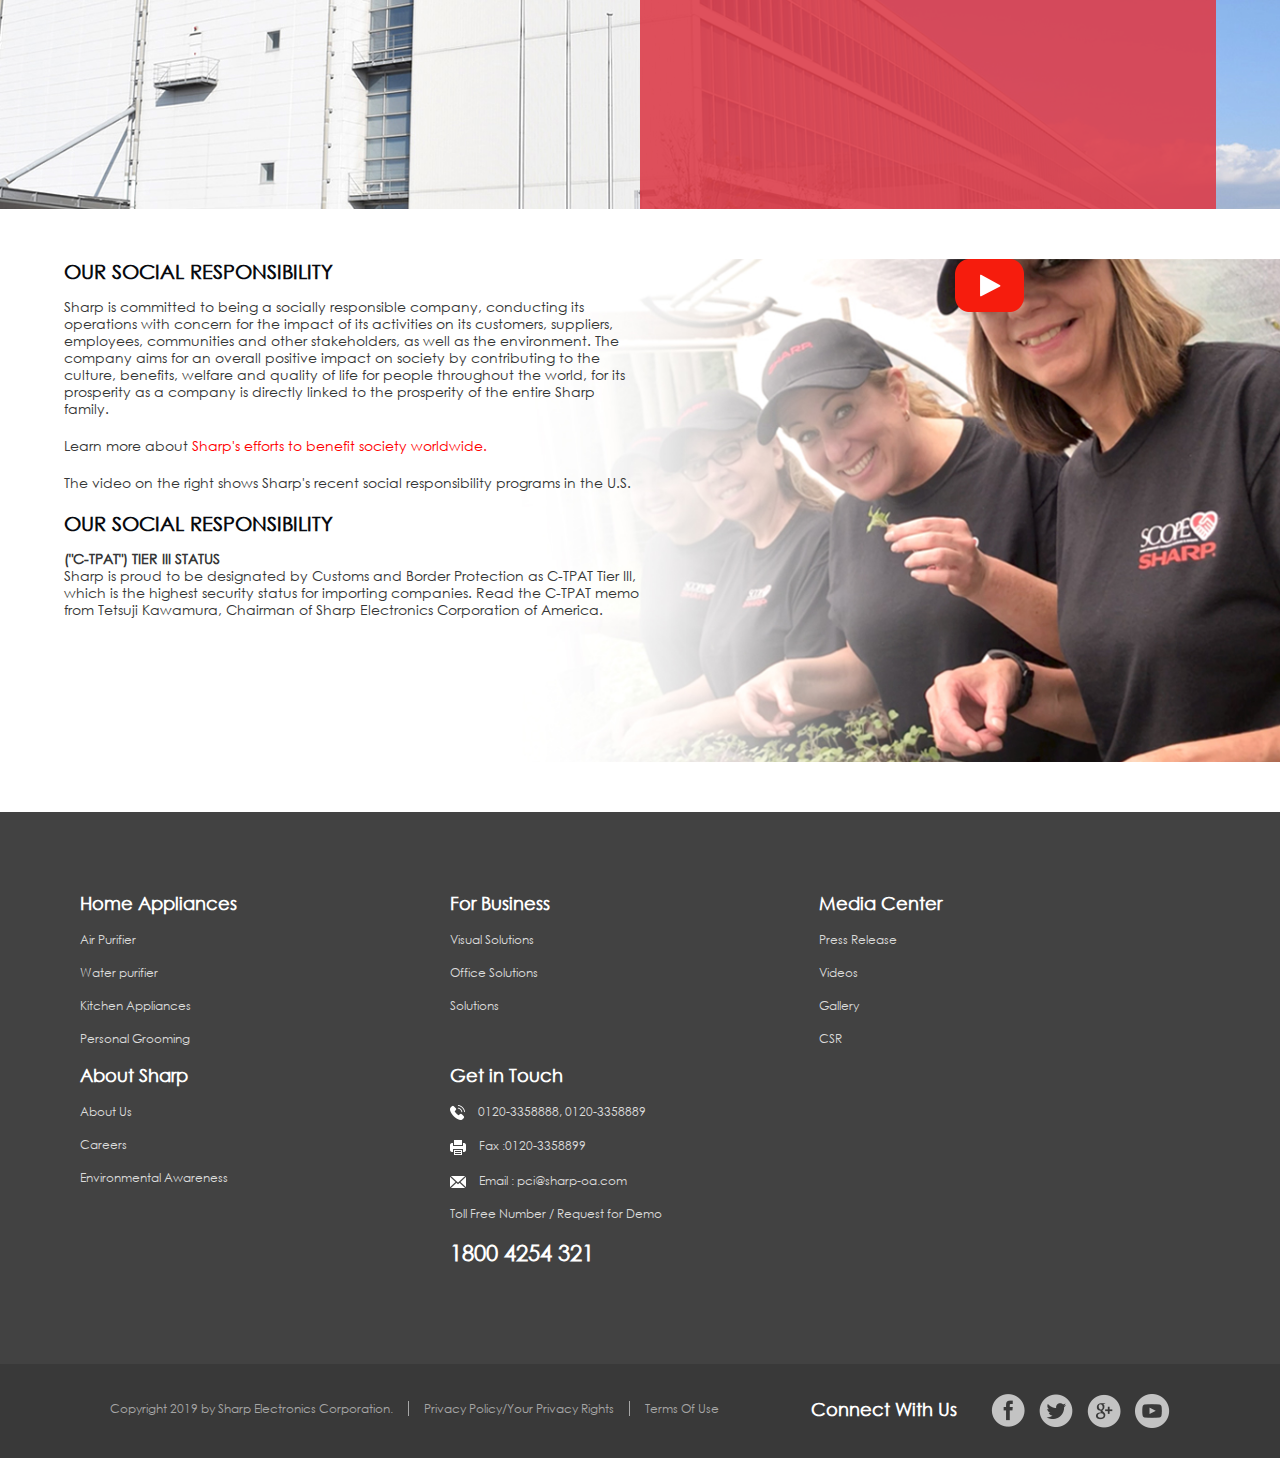
<file: company-detail.html>
<!DOCTYPE html>
<html lang="en">
	<head>
		<meta charset="utf-8" />
		<title>Sharp Homepage</title>
		<meta name="viewport" content="width=device-width, minimum-scale=1.0, maximum-scale=1.0">
		<meta name="keywords" content="krisumi" />
		<link rel="stylesheet" href="css/slick-slider.css" />
		<link href="css/aos.css" rel="stylesheet">
		<link href="css/style.css" rel="stylesheet">
		<link href="css/screen.css" rel="stylesheet">
		<style type="text/css">
			@media screen and (max-width: 1440px){
				.container{width: 90%}
			}
		</style>
	</head>
	<body>
		<div class="mainContainer">
			
<div class="top-header">
	<div class="container">
		<ul>
			<li><img src="images/locationIcon.png"><a href="javascript:;"> dealer locater</a></li>
			<li><img src="images/emailIcon.png"><a href="javascript:;"> Email</a></li>
			<li><img src="images/phoneIcon.png"><a href="javascript:;"> Sales: 1800 4254 321</a></li>
		</ul>
	</div>
</div>

<div class="main-header">
	<div class="container">
		<div class="logo"><a href="javascript:;"><img src="images/logo.png"></a></div>
		<div class="rightMenu">
			<ul>
				<li><a href="javescript:;">For Business <span></span></a>
					<ul class="dropdown">
						<li><a href="javascript:;">Office Solutions</a></li>
						<li><a href="javascript:;">Visual Solutions</a></li>
						<li><a href="javascript:;">Solutions</a></li>
					</ul>
				</li>
				<li><a href="javescript:;">For Home <span></span></a>
					<ul class="dropdown">
						<li><a href="javascript:;">Air Purifiers</a></li>
						<li><a href="javascript:;">Water Purifiers</a></li> 
						<li><a href="javascript:;">Kitchen Appliances</a></li>
						<li><a href="javascript:;">Personal Grooming</a></li>
					</ul>
				</li>
				<li>
					<a href="javescript:;">Resources <span></span></a>
					<ul class="dropdown">
						<li><a href="javascript:;">Awards</a></li>
						<li><a href="javascript:;">Case Studies</a></li>
						<li><a href="javascript:;">FAQS</a></li>
						<li><a href="javascript:;">News & Events</a></li>
						<li><a href="javascript:;">Videos</a></li>
						<li><a href="javascript:;">Articles</a></li>
						<li><a href="javascript:;">Certificates</a></li>
					</ul>
				</li>
				<li><a href="javescript:;">Service Support <span></span></a>
					<ul class="dropdown">
						<li><a href="javascript:;">Sales</a></li>
						<li><a href="javascript:;">Service</a></li>
						<li><a href="javascript:;">Installation</a></li>
					</ul>
				</li>
				<li><a href="javescript:;">About Us <span></span></a>
					<ul class="dropdown">
					<li><a href="javascript:;">Sharp History</a></li>
					<li><a href="javascript:;">Sharp India</a></li>
					<li><a href="javascript:;">Philosophy</a></li>
					<li><a href="javascript:;">Message from MD</a></li>
					<li><a href="javascript:;">Environmental Policy</a></li>
					</ul>
				</li>
				<li><a href="javescript:;">Contact Us <span></span></a>
					<ul class="dropdown">
						<li><a href="javascript:;">Our Offices</a></li>
						<li><a href="javascript:;">Dealer Locator</a></li>
					</ul>
				</li>
				<li>
					<form id="content">
						<input type="text" name="input" class="input" id="search-input">
						<button type="reset" class="search" id="search-btn"></button>
					</form>
				</li>
			</ul>
			<div class="closeButton"><img src="images/close.png"></div>
		</div>
	</div>
</div>





<!-- SOCIAL -->
<div class="socialSection">
	<ul>
		<li data-aos="fade-right" data-aos-duration="800" data-aos-delay="300"><a href="https://www.facebook.com/SharpTVIndia/" target="blank"><img src="images/facebook.png"></a></li>
		<li data-aos="fade-right" data-aos-duration="800" data-aos-delay="600"><a href="javascript:;"><img src="images/twitter.png"></a></li>
		<li data-aos="fade-right" data-aos-duration="800" data-aos-delay="900"><a href="javascript:;"><img src="images/googleplus.png"></a></li>
		<li data-aos="fade-right" data-aos-duration="800" data-aos-delay="1200"><a href="https://www.youtube.com/channel/UCUKCeVTBpqgNn6cTF9UA3fA" target="blank"><img src="images/youtube.png"></a></li>
	</ul>
</div>
<!-- SOCIAL -->

<!-- ENQIERY -->
<div class="enquerySection">
	<span>Enquire Now</span>
</div>
<!-- ENQIERY -->


<!-- Mobile Menu -->
<div class="mobileNavigation">
	<ul>
		<li><a href="javascript:;"><img src="images/mobileIcon1.png"> <span>call</span></a></li>
		<li><a href="javascript:;"><img src="images/mobileIcon4.png"> <span>dealer</span></a></li>
		<li><a href="javascript:;"><img src="images/mobileIcon3.png"> <span>product</span></a></li>
		<li class="navMenu"><a href="javascript:;"><img src="images/mobileIcon2.png"> <span>menu</span></a></li>
	</ul>
</div>
<!-- Mobile Menu end -->

<div class="breadcrumb">
<div class="container">	
	<ul>
		<li><a href="#">Home</a></li>
		<li><a href="#">Resources</a></li>
		<li class="active"><a href="#">Case Studies</a></li>
	</ul>
</div>	
</div>

<div class="companydetailBanner">
	<picture>
		<source media="(max-width: 900px)" srcset="images/company-detail-banner-mb.jpg">
		<img src="images/company-detail-banner.jpg">
	</picture>
	<div class="cd-despriction">
		<h2>Lorem Ipsum is simply</h2>
		<p>Lorem Ipsum is simply dummy text of the printing and typesetting industry. Lorem Ipsum has been the industry's .</p>
	</div>
</div>

<div class="companyaboutSharp">
 <div class="container">	
	<picture>
		<source media="(max-width: 900px)" srcset="images/company-about-sharp-mb.jpg">
		<img src="images/company-about-sharp.jpg">
	</picture>
	<div class="aboutsharp_despriction">
		<h2>About Sharp</h2>
		<p>Sharp is dedicated to improving people's lives through the use of advanced technology and a commitment to innovation, quality, value, and design. We invite you to find out more about us, the value we place upon Corporate Social Responsibility, our on-going commitment to strong business ethics, and the numerous awards won by our innovative products.</p>
	</div>
  </div>
</div>


<div class="companyprofile">	
	<picture>
		<source media="(max-width: 900px)" srcset="images/companyProfile-banner-mb.jpg">
		<img src="images/companyProfile-banner.jpg">
	</picture>
	<div class="companyprofile_despriction">
		<h2>COMPANY PROFILE</h2>
<p>Sharp Electronics Corporation (SEC) is a wholly owned U.S. subsidiary of Osaka-based Sharp Corporation - a company known worldwide for its unique one-of-a-kind electronic products and solutions.</p>

<p> Sharp Imaging and Information Company of America markets Sharp's business products that can boost productivity and reduce costs. Our products include networked multifunction office solutions, professional and commercial displays and Skywell atmospheric water generators.</p>

<p> Sharp Home Electronics Company of America, is the U.S. Consumer Products division of Sharp Electronics Corporation and combines manufacturing, marketing and service. Our challenge is to create balance with products that can benefit people's lives. At Sharp Home Electronics Company of America, we are committed to Simply Better Living. We believe our innovative home appliance products are simple to use, better than the competition, and encourage a healthy lifestyle.</p>

<p> We invite you to find out more about us, our on-going commitment to strong business ethics, and the numerous awards won by our innovative products.</p>
	</div>
  </div>


  <div class="oursocialSection">	
	<div class="oursocial_despriction">
		<h2>OUR SOCIAL RESPONSIBILITY</h2>
<p>Sharp is committed to being a socially responsible company, conducting its operations with concern for the impact of its activities on its customers, suppliers, employees, communities and other stakeholders, as well as the environment. The company aims for an overall positive impact on society by contributing to the culture, 
benefits, welfare and quality of life for people throughout the world, for its prosperity as a company is directly linked to the prosperity of the entire Sharp family.</p>

<p> Learn more about <span>Sharp's efforts to benefit society worldwide.</span></p>

<p>The video on the right shows Sharp's recent social responsibility programs in the U.S.</p>

<h2>OUR SOCIAL RESPONSIBILITY</h2>

<p><strong>("C-TPAT") TIER III STATUS</strong> <br>
Sharp is proud to be designated by Customs and Border Protection as C-TPAT Tier III, which is the highest security status for importing companies. Read the C-TPAT memo from Tetsuji Kawamura, Chairman of Sharp Electronics Corporation of America.</p>
	</div>
	<a href="javascript:;"><picture>
		<source media="(max-width: 900px)" srcset="images/oursocialBaner-mb.jpg">
		<img src="images/oursocialBaner.jpg">
	</picture>	</a>
<div class="youtubeIcon"><a href="javascript:;"><img src="images/youtube-icon.png"></a></div>
  </div>



<div class="enquiryForm">
	<div class="form">
		<div class="closeButton"><img src="images/close.png"></div>
		<h2>REQUEST FOR CALL-BACK</h2>
		<input type="name" name="name" placeholder="Name">
		<input type="mobile no" name="Mobile No" placeholder="Mobile No">
		<input type="email" name="Email ID" placeholder="Email ID">
		<input type="city" name="city" placeholder="City">
		<select>
			<option>Choose Product</option>
			<option>For Home Products</option>
			<option>For Business Solutions</option>
		</select>
		<select>
			<option>Air Purifier & Air Sterlizer</option>
			<option>Air Purifier & Air Sterlizer</option>
			<option>Air Purifier & Air Sterlizer</option>
			<option>Air Purifier & Air Sterlizer</option>
			<option>Air Purifier & Air Sterlizer</option>
		</select>
		<textarea placeholder="Query"></textarea>
		<img src="images/robot-img.png">
		<a href="javascript:;">submit</a>
	</div>
</div>







<div class="footerSection">
	<div class="footerOpation">
		<ul>
			<li><a href="javascript:;">Home Appliances</a></li>
			<li><a href="javascript:;">Air Purifier</a></li>
			<li><a href="javascript:;">Water purifier</a></li>
			<li><a href="javascript:;">Kitchen Appliances</a></li>
			<li><a href="javascript:;">Personal Grooming</a></li>
		</ul>
	</div>
	<div class="footerOpation">
		<ul>
			<li><a href="javascript:;">For Business</a></li>
			<li><a href="javascript:;">Visual Solutions</a></li>
			<li><a href="javascript:;">Office Solutions</a></li>
			<li><a href="javascript:;">Solutions</a></li>
		</ul>
	</div>
	<div class="footerOpation autoHeight">
		<ul>
			<li><a href="javascript:;">Media Center</a></li>
			<li><a href="javascript:;">Press Release</a></li>
			<li><a href="javascript:;">Videos</a></li>
			<li><a href="javascript:;">Gallery</a></li>
			<li><a href="javascript:;">CSR</a></li>
		</ul>
	</div>
	<div class="footerOpation autoHeight">
		<ul>
			<li><a href="javascript:;">About Sharp</a></li>
			<li><a href="javascript:;">About Us</a></li>
			<li><a href="javascript:;">Careers</a></li>
			<li><a href="javascript:;">Environmental Awareness</a></li>
		</ul>
	</div>
	<div class="footerOpation">
		<ul>
			<li><a href="javascript:;">Get in Touch</a></li>
			<li><a href="javascript:;"> <img src="images/phoneIcon.png"> 0120-3358888, 0120-3358889</a></li>
			<li><a href="javascript:;"> <img src="images/printIcon.png"> Fax :0120-3358899</a></li>
			<li><a href="javascript:;"> <img src="images/inboxIcon.png"> Email : pci@sharp-oa.com</a></li>
			<li><a href="javascript:;">Toll Free Number / Request for Demo</a></li>
			<li class="bold"><a href="javascript:;">1800 4254 321</a></li>
		</ul>
	</div>
</div>

<div class="footerSocialStrip">
	<div class="rightSection">
		<ul>
			<li><a href="javascript:;">Connect With Us</a></li>
			<li><a href="https://www.facebook.com/SharpTVIndia/" target="blank"><img src="images/footer-fb-icon.png"><img class="socialhover" src="images/footer-fb-icon-hover.png"></a></li>
			<li><a href="javascript:;" target="blank"><img src="images/footer-twitter-icon.png"><img class="socialhover" src="images/footer-twitter-icon-hover.png"></a></li>
			<li><a href="javascript:;" target="blank"><img src="images/footer-googleplus-icon.png"><img class="socialhover" src="images/footer-googleplus-icon-hover.png"></a></li>
			<li><a href="https://www.youtube.com/channel/UCUKCeVTBpqgNn6cTF9UA3fA" target="blank"><img src="images/footer-youtube-icon.png"><img class="socialhover" src="images/footer-youtube-icon-hover.png"></a></li>
		</ul>
	</div>
	<div class="leftSection">
		<ul>
			<li><a href="javascript:;">Copyright 2019 by Sharp Electronics Corporation.</a></li>
			<li><a href="javascript:;">Privacy Policy/Your Privacy Rights</a></li>
			<li><a href="javascript:;">Terms Of Use</a></li>
		</ul>
	</div>
</div>

</div>
<script type="text/javascript" src="js/jquery-2.1.4.min.js"></script>
<script type="text/javascript" src="js/main.js"></script>
<script type="text/javascript" src="js/slick.min.js"></script>
<script src="js/aos.js"></script>
<script src="js/prallax.js"></script>
<script type="text/javascript">
const input = document.getElementById("search-input");
const searchBtn = document.getElementById("search-btn");
const expand = () => {
searchBtn.classList.toggle("close");
input.classList.toggle("square");
};
searchBtn.addEventListener("click", expand);
</script>
<script type="text/javascript">
	$(document).ready(function(){
var $firststatus = $('.firstcount');
var $laststatus = $('.lastcount');
var $status = $('.pagingInfo');
var time = 2;
var $bar,
$slick,
isPause,
tick,
percentTime;
$slick = $('.LabSlider');
	$slick.on('init reInit afterChange', function (event, slick, currentSlide, nextSlide) {
	//currentSlide is undefined on init -- set it to 0 in this case (currentSlide is 0 based)
	var i = (currentSlide ? currentSlide : 0) + 1;
		$firststatus.text(i);
	//$status.text(i + '/' + slick.slideCount);
	$laststatus.text(slick.slideCount);
	});
$slick.slick({
slidesToShow: 1,
draggable: true,
adaptiveHeight: false,
dots: false,
mobileFirst: true,
pauseOnDotsHover: true,
responsive: [
{
breakpoint: 1023,
settings: {
slidesToShow: 1,
arrows: true,
}
},
{
breakpoint: 560,
settings: {
slidesToShow: 1,
arrows: true,
}
},
{
breakpoint: 300,
settings: {
slidesToShow: 1,
arrows: false,
centerMode: false,
}
}
]
});
$bar = $('.slider-progress .progress');
$('.slider-wrapper').on({
mouseenter: function() {
isPause = true;
},
mouseleave: function() {
isPause = false;
}
})
function startProgressbar() {
resetProgressbar();
percentTime = 0;
isPause = false;
tick = setInterval(interval, 20);
}
function interval() {
if(isPause === false) {
percentTime += 1 / (time+0.1);
$bar.css({
width: percentTime+"%"
});
if(percentTime >= 100)
{
$slick.slick('slickNext');
startProgressbar();
}
}
}
function resetProgressbar() {
$bar.css({
width: 0+'%'
});
clearTimeout(tick);
}
startProgressbar();
});
</script>
<script type="text/javascript">
	$(function(){
		$(".enquerySection").click(function(){
			$(".enquiryForm").fadeIn();
			$("body").css("overflow", "hidden");
		})
		$(".closeButton").click(function(){
			$(".enquiryForm").fadeOut();
			$("body").css("overflow", "visible");
		})
	});
</script>
</body>
</html>
</file>
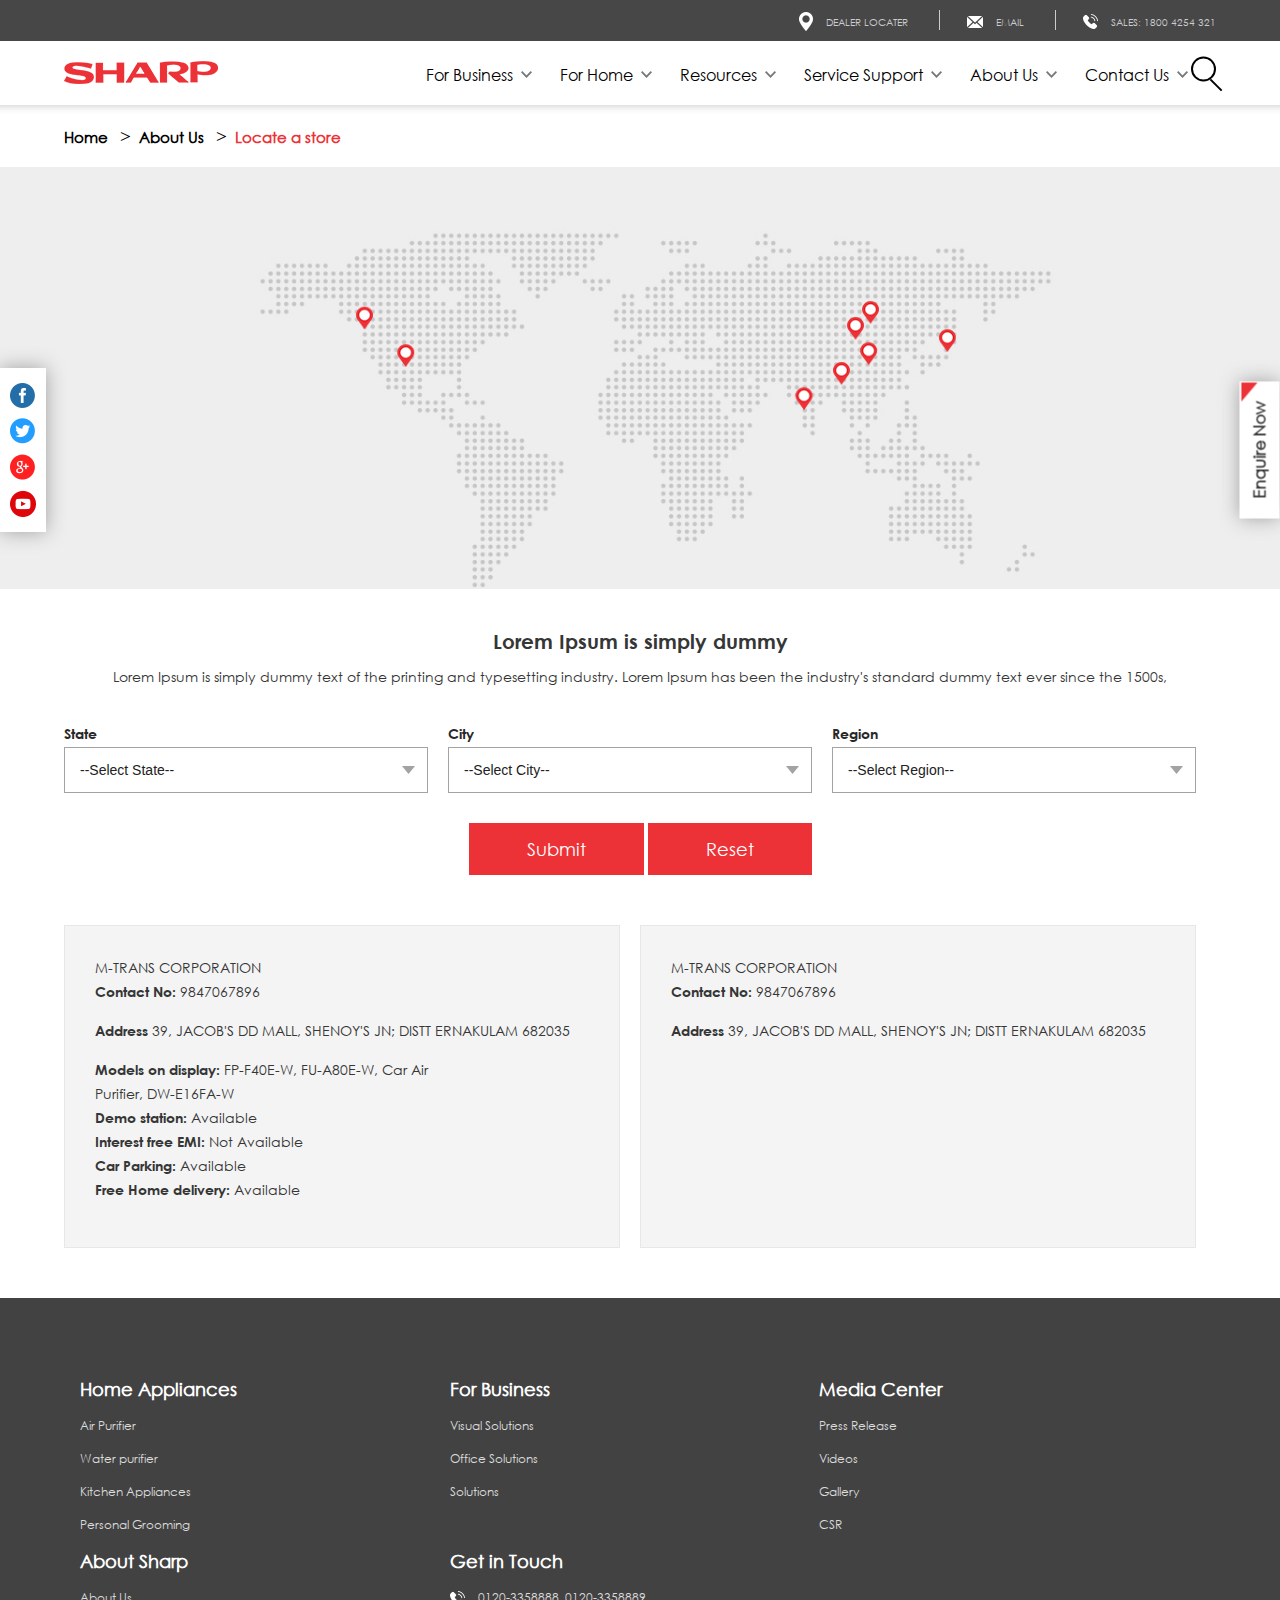
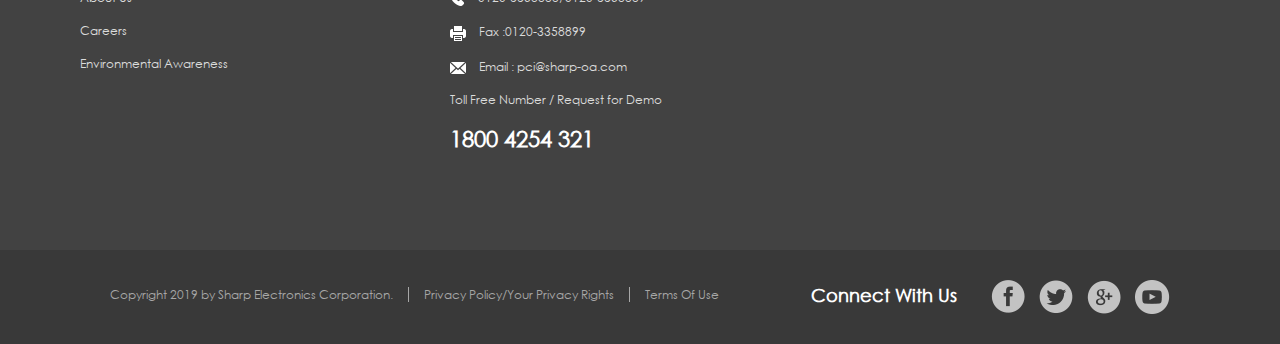
<file: dealer-locator.html>
<!DOCTYPE html>
<html lang="en">
<head>
<meta charset="utf-8" />
<title>Sharp Homepage</title>
<meta name="viewport" content="width=device-width, minimum-scale=1.0, maximum-scale=1.0">
<meta name="keywords" content="krisumi" />
<link rel="stylesheet" href="css/slick-slider.css" />
<link href="css/aos.css" rel="stylesheet">
<link href="css/style.css" rel="stylesheet">
<link href="css/screen.css" rel="stylesheet">
</head>
<body>
<div class="mainContainer">
<div class="top-header">
  <div class="container">
    <ul>
      <li><img src="images/locationIcon.png"><a href="javascript:;"> dealer locater</a></li>
      <li><img src="images/emailIcon.png"><a href="javascript:;"> Email</a></li>
      <li><img src="images/phoneIcon.png"><a href="javascript:;"> Sales: 1800 4254 321</a></li>
    </ul>
  </div>
</div>

<div class="main-header">
  <div class="container">
    <div class="logo"><a href="javascript:;"><img src="images/logo.png"></a></div>
    <div class="rightMenu">
      <ul>
        <li><a href="javescript:;">For Business <span></span></a>
          <ul class="dropdown">
            <li><a href="javascript:;">Office Solutions</a></li>
            <li><a href="javascript:;">Visual Solutions</a></li>
            <li><a href="javascript:;">Solutions</a></li>
          </ul>
        </li>
        <li><a href="javescript:;">For Home <span></span></a>
          <ul class="dropdown">
            <li><a href="javascript:;">Air Purifiers</a></li>
            <li><a href="javascript:;">Water Purifiers</a></li> 
            <li><a href="javascript:;">Kitchen Appliances</a></li>
            <li><a href="javascript:;">Personal Grooming</a></li>
          </ul>
        </li>
        <li>
          <a href="javescript:;">Resources <span></span></a>
          <ul class="dropdown">
            <li><a href="javascript:;">Awards</a></li>
            <li><a href="javascript:;">Case Studies</a></li>
            <li><a href="javascript:;">FAQS</a></li>
            <li><a href="javascript:;">News & Events</a></li>
            <li><a href="javascript:;">Videos</a></li>
            <li><a href="javascript:;">Articles</a></li>
            <li><a href="javascript:;">Certificates</a></li>
          </ul>
        </li>
        <li><a href="javescript:;">Service Support <span></span></a>
          <ul class="dropdown">
            <li><a href="javascript:;">Sales</a></li>
            <li><a href="javascript:;">Service</a></li>
            <li><a href="javascript:;">Installation</a></li>
          </ul>
        </li>
        <li><a href="javescript:;">About Us <span></span></a>
          <ul class="dropdown">
          <li><a href="javascript:;">Sharp History</a></li>
          <li><a href="javascript:;">Sharp India</a></li>
          <li><a href="javascript:;">Philosophy</a></li>
          <li><a href="javascript:;">Message from MD</a></li>
          <li><a href="javascript:;">Environmental Policy</a></li>
          </ul>
        </li>
        <li><a href="javescript:;">Contact Us <span></span></a>
          <ul class="dropdown">
            <li><a href="javascript:;">Our Offices</a></li>
            <li><a href="javascript:;">Dealer Locator</a></li>
          </ul>
        </li>
        <li>
          <form id="content">
            <input type="text" name="input" class="input" id="search-input">
            <button type="reset" class="search" id="search-btn"></button>
          </form>
        </li>
      </ul>
      <div class="closeButton"><img src="images/close.png"></div>
    </div>
  </div>
</div>





<!-- SOCIAL -->
<div class="socialSection">
  <ul>
    <li data-aos="fade-right" data-aos-duration="800" data-aos-delay="300"><a href="https://www.facebook.com/SharpTVIndia/" target="blank"><img src="images/facebook.png"></a></li>
    <li data-aos="fade-right" data-aos-duration="800" data-aos-delay="600"><a href="javascript:;"><img src="images/twitter.png"></a></li>
    <li data-aos="fade-right" data-aos-duration="800" data-aos-delay="900"><a href="javascript:;"><img src="images/googleplus.png"></a></li>
    <li data-aos="fade-right" data-aos-duration="800" data-aos-delay="1200"><a href="https://www.youtube.com/channel/UCUKCeVTBpqgNn6cTF9UA3fA" target="blank"><img src="images/youtube.png"></a></li>
  </ul>
</div>
<!-- SOCIAL -->

<!-- ENQIERY -->
<div class="enquerySection">
  <span>Enquire Now</span>
</div>
<!-- ENQIERY -->


<!-- Mobile Menu -->
<div class="mobileNavigation">
  <ul>
    <li><a href="javascript:;"><img src="images/mobileIcon1.png"> <span>call</span></a></li>
    <li><a href="javascript:;"><img src="images/mobileIcon4.png"> <span>dealer</span></a></li>
    <li><a href="javascript:;"><img src="images/mobileIcon3.png"> <span>product</span></a></li>
    <li class="navMenu"><a href="javascript:;"><img src="images/mobileIcon2.png"> <span>menu</span></a></li>
  </ul>
</div>
<!-- Mobile Menu end -->


<div class="breadcrumb">
        <div class="container">
            <ul>
            <li><a href="#">Home</a></li>
            <li><a href="#">About Us </a></li>
            <li class="active"><a href="#">Locate a store</a></li>
            </ul>
        </div>
</div>

<div class="bannerSection"><img src="images/locator-map-img.jpg"></div>
<div class="dealarlocatorSection">
        <div class="container">
            <div class="locatorHeading">
                    <h2>Lorem Ipsum is simply dummy </h2>
                    <p>Lorem Ipsum is simply dummy text of the printing and typesetting industry. Lorem Ipsum has been the industry's 
                            standard dummy text ever since the 1500s,</p>
            </div>
            <div class="locatorFormSection">   
            <div class="locatorForm">
            <div class="formCol"><label>State</label><select><option>--Select State--</option> <option>--Select State--</option></select></div>
            <div class="formCol"><label>City</label><select><option>--Select City--</option> <option>--Select City--</option></select></div>
            <div class="formCol"><label>Region</label><select><option>--Select Region--</option> <option>--Select Region--</option></select></div> 
            </div>
            <div class="subresetBtn"><a href="javascript:;">Submit</a> <a href="javascript:;">Reset</a>  </div>      
            </div>

           <div class="addresBoxSection"> 
<div class="addresBox">
            <p>M-TRANS CORPORATION<br>
                <strong>Contact No:</strong> 9847067896</p>
                <p>
                <strong>Address</strong>
                39, JACOB'S DD MALL, SHENOY'S JN; DISTT ERNAKULAM 682035</p>
                
                <p>
                <strong>Models on display:</strong> FP-F40E-W, FU-A80E-W, Car Air <br>
                Purifier, DW-E16FA-W<br>
                <strong>Demo station:</strong> Available<br>
                <strong>Interest free EMI:</strong> Not Available<br>
                <strong>Car Parking:</strong> Available<br>
                <strong> Free Home delivery:</strong> Available
            </p>
    </div>


<div class="addresBox">
        <p>M-TRANS CORPORATION<br>
        <strong>Contact No:</strong> 9847067896</p>
        <p>
        <strong>Address</strong>
        39, JACOB'S DD MALL, SHENOY'S JN; DISTT ERNAKULAM 682035</p>
        </div>
  
        </div>

          
  </div>
</div>




<div class="enquiryForm">
  <div class="form">
    <div class="closeButton"><img src="images/close.png"></div>
    <h2>REQUEST FOR CALL-BACK</h2>
    <input type="name" name="name" placeholder="Name">
    <input type="mobile no" name="Mobile No" placeholder="Mobile No">
    <input type="email" name="Email ID" placeholder="Email ID">
    <input type="city" name="city" placeholder="City">
    <select>
      <option>Choose Product</option>
      <option>For Home Products</option>
      <option>For Business Solutions</option>
    </select>
    <select>
      <option>Air Purifier & Air Sterlizer</option>
      <option>Air Purifier & Air Sterlizer</option>
      <option>Air Purifier & Air Sterlizer</option>
      <option>Air Purifier & Air Sterlizer</option>
      <option>Air Purifier & Air Sterlizer</option>
    </select>
    <textarea placeholder="Query"></textarea>
    <img src="images/robot-img.png">
    <a href="javascript:;">submit</a>
  </div>
</div>







<div class="footerSection">
  <div class="footerOpation">
    <ul>
      <li><a href="javascript:;">Home Appliances</a></li>
      <li><a href="javascript:;">Air Purifier</a></li>
      <li><a href="javascript:;">Water purifier</a></li>
      <li><a href="javascript:;">Kitchen Appliances</a></li>
      <li><a href="javascript:;">Personal Grooming</a></li>
    </ul>
  </div>
  <div class="footerOpation">
    <ul>
      <li><a href="javascript:;">For Business</a></li>
      <li><a href="javascript:;">Visual Solutions</a></li>
      <li><a href="javascript:;">Office Solutions</a></li>
      <li><a href="javascript:;">Solutions</a></li>
    </ul>
  </div>
  <div class="footerOpation autoHeight">
    <ul>
      <li><a href="javascript:;">Media Center</a></li>
      <li><a href="javascript:;">Press Release</a></li>
      <li><a href="javascript:;">Videos</a></li>
      <li><a href="javascript:;">Gallery</a></li>
      <li><a href="javascript:;">CSR</a></li>
    </ul>
  </div>
  <div class="footerOpation autoHeight">
    <ul>
      <li><a href="javascript:;">About Sharp</a></li>
      <li><a href="javascript:;">About Us</a></li>
      <li><a href="javascript:;">Careers</a></li>
      <li><a href="javascript:;">Environmental Awareness</a></li>
    </ul>
  </div>
  <div class="footerOpation">
    <ul>
      <li><a href="javascript:;">Get in Touch</a></li>
      <li><a href="javascript:;"> <img src="images/phoneIcon.png"> 0120-3358888, 0120-3358889</a></li>
      <li><a href="javascript:;"> <img src="images/printIcon.png"> Fax :0120-3358899</a></li>
      <li><a href="javascript:;"> <img src="images/inboxIcon.png"> Email : pci@sharp-oa.com</a></li>
      <li><a href="javascript:;">Toll Free Number / Request for Demo</a></li>
      <li class="bold"><a href="javascript:;">1800 4254 321</a></li>
    </ul>
  </div>
</div>

<div class="footerSocialStrip">
  <div class="rightSection">
    <ul>
      <li><a href="javascript:;">Connect With Us</a></li>
      <li><a href="https://www.facebook.com/SharpTVIndia/" target="blank"><img src="images/footer-fb-icon.png"><img class="socialhover" src="images/footer-fb-icon-hover.png"></a></li>
      <li><a href="javascript:;" target="blank"><img src="images/footer-twitter-icon.png"><img class="socialhover" src="images/footer-twitter-icon-hover.png"></a></li>
      <li><a href="javascript:;" target="blank"><img src="images/footer-googleplus-icon.png"><img class="socialhover" src="images/footer-googleplus-icon-hover.png"></a></li>
      <li><a href="https://www.youtube.com/channel/UCUKCeVTBpqgNn6cTF9UA3fA" target="blank"><img src="images/footer-youtube-icon.png"><img class="socialhover" src="images/footer-youtube-icon-hover.png"></a></li>
    </ul>
  </div>
  <div class="leftSection">
    <ul>
      <li><a href="javascript:;">Copyright 2019 by Sharp Electronics Corporation.</a></li>
      <li><a href="javascript:;">Privacy Policy/Your Privacy Rights</a></li>
      <li><a href="javascript:;">Terms Of Use</a></li>
    </ul>
  </div>
</div>


</div>
<script type="text/javascript" src="js/jquery-2.1.4.min.js"></script>
<script type="text/javascript" src="js/main.js"></script>
<script type="text/javascript" src="js/slick.min.js"></script>
<script src="js/aos.js"></script>
<script src="js/prallax.js"></script>


<script type="text/javascript">
const input = document.getElementById("search-input");
const searchBtn = document.getElementById("search-btn");

const expand = () => {
  searchBtn.classList.toggle("close");
  input.classList.toggle("square");
};
searchBtn.addEventListener("click", expand);
</script>


<script type="text/javascript">
	$(document).ready(function(){
  var $firststatus = $('.firstcount');
  var $laststatus = $('.lastcount');

  var $status = $('.pagingInfo');
  var time = 2;
  var $bar,
      $slick,
      isPause,
      tick,
      percentTime;
 
  $slick = $('.LabSlider');

	$slick.on('init reInit afterChange', function (event, slick, currentSlide, nextSlide) {
	    //currentSlide is undefined on init -- set it to 0 in this case (currentSlide is 0 based)
	    var i = (currentSlide ? currentSlide : 0) + 1;
	    $firststatus.text(i);	    
	    //$status.text(i + '/' + slick.slideCount);
	    $laststatus.text(slick.slideCount);
	});

  $slick.slick({
    slidesToShow: 1,
    draggable: true,
    adaptiveHeight: false,
    dots: false,
    mobileFirst: true,
    pauseOnDotsHover: true,
     responsive: [
     {
      breakpoint: 1023,
      settings: {
        slidesToShow: 1,
        arrows: true,
        
      }
    },
    {
      breakpoint: 560,
      settings: {
        slidesToShow: 1,
        arrows: true,
        
      }
    },
    {
      breakpoint: 300,
      settings: {
        slidesToShow: 1,
        arrows: false,
        centerMode: false,
        
      }
    }
  ]
  });
  
  $bar = $('.slider-progress .progress');
  
  $('.slider-wrapper').on({
    mouseenter: function() {
      isPause = true;
    },
    mouseleave: function() {
      isPause = false;
    }
  })
  
  function startProgressbar() {
    resetProgressbar();
    percentTime = 0;
    isPause = false;
    tick = setInterval(interval, 20);
  }
  
  function interval() {
    if(isPause === false) {
      percentTime += 1 / (time+0.1);
      $bar.css({
        width: percentTime+"%"
      });
      if(percentTime >= 100)
        {
          $slick.slick('slickNext');
          startProgressbar();
        }
    }
  }  
  
  function resetProgressbar() {
    $bar.css({
     width: 0+'%' 
    });
    clearTimeout(tick);
  }
  
  startProgressbar();
  
});
</script>

<script type="text/javascript">
  $(function(){
    $(".enquerySection").click(function(){
      $(".enquiryForm").fadeIn();
      $("body").css("overflow", "hidden");
    })
    $(".closeButton").click(function(){
      $(".enquiryForm").fadeOut();
      $("body").css("overflow", "visible");
    })
  });
</script>
</body>
</html>
</file>
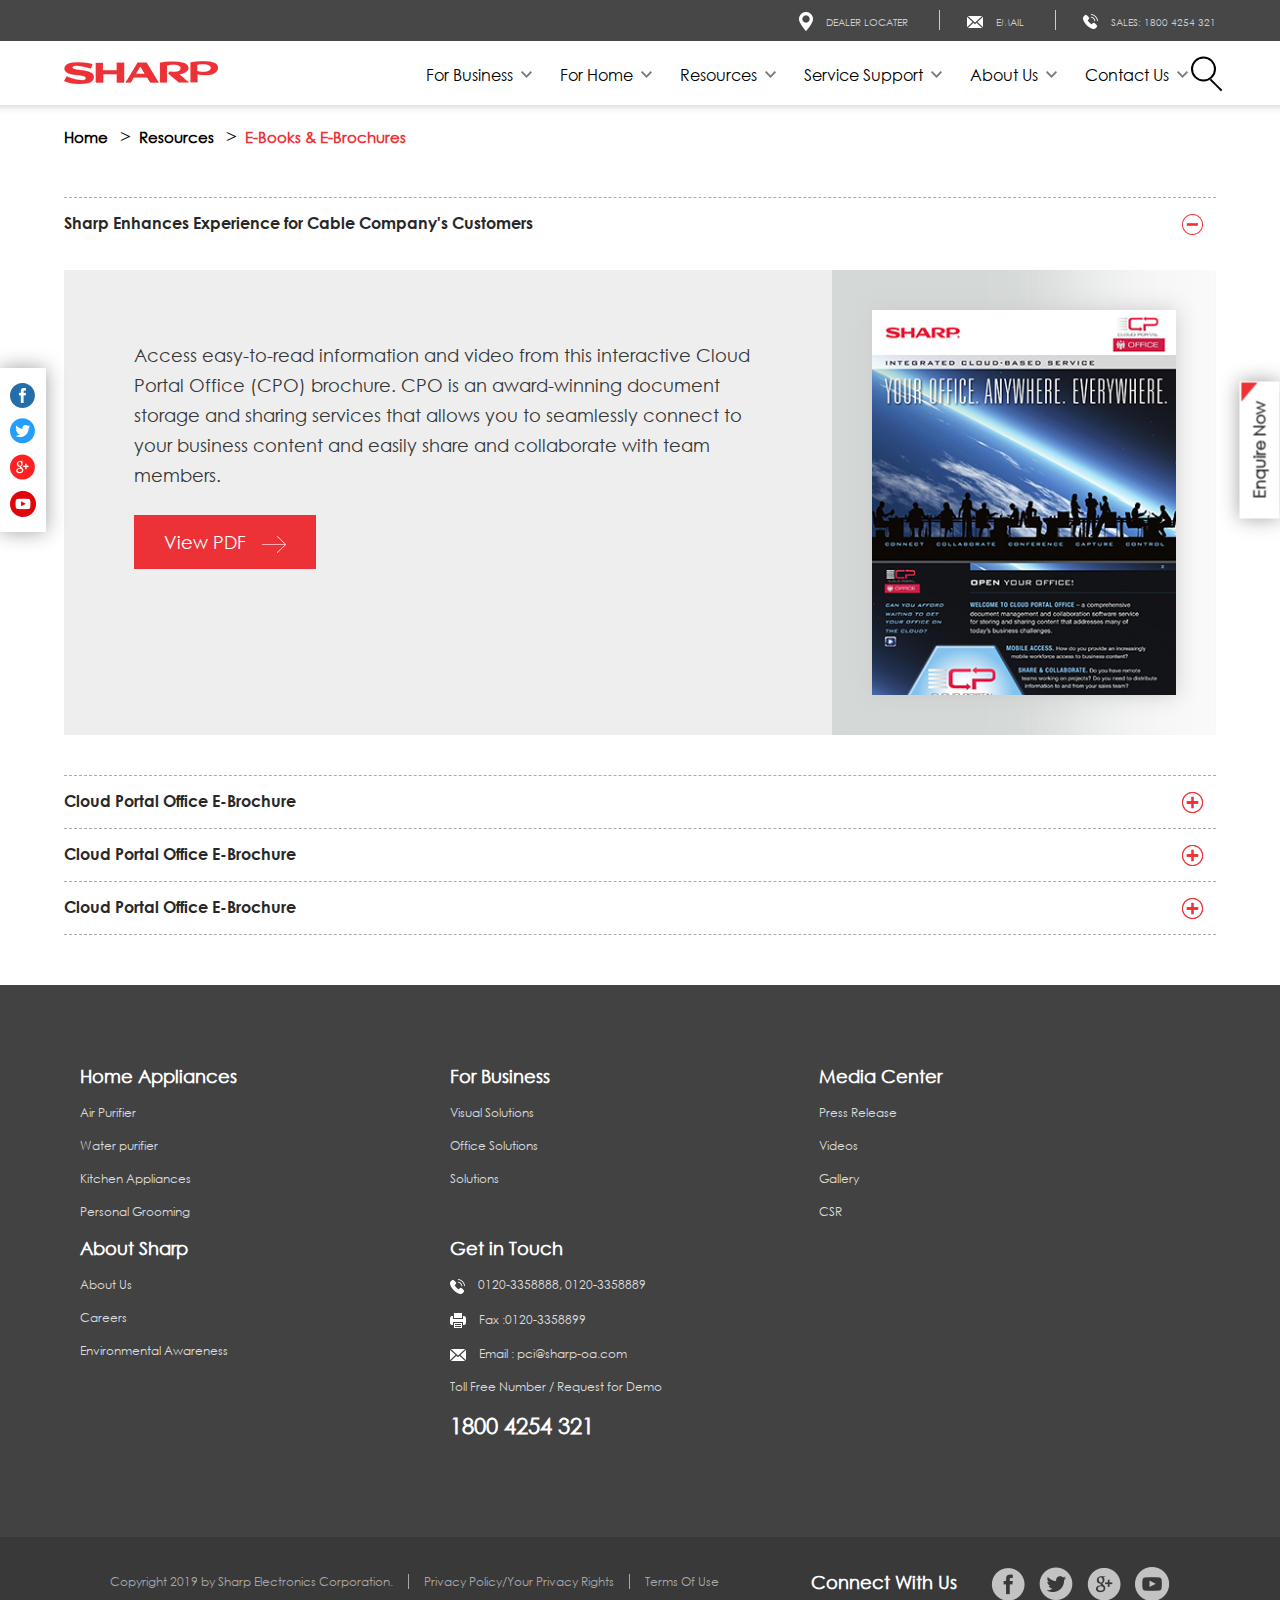
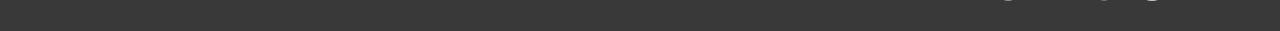
<file: e-books-and-brochures.html>
<!DOCTYPE html>
<html lang="en">
	<head>
		<meta charset="utf-8" />
		<title>Sharp Homepage</title>
		<meta name="viewport" content="width=device-width, minimum-scale=1.0, maximum-scale=1.0">
		<meta name="keywords" content="krisumi" />
		<link rel="stylesheet" href="css/slick-slider.css" />
		<link href="css/aos.css" rel="stylesheet">
		<link href="css/style.css" rel="stylesheet">
		<link href="css/screen.css" rel="stylesheet">
		<style type="text/css">
			@media screen and (max-width: 1440px){
				.container{width: 90%}
			}
		</style>
	</head>
	<body>
		<div class="mainContainer">
			
<div class="top-header">
	<div class="container">
		<ul>
			<li><img src="images/locationIcon.png"><a href="javascript:;"> dealer locater</a></li>
			<li><img src="images/emailIcon.png"><a href="javascript:;"> Email</a></li>
			<li><img src="images/phoneIcon.png"><a href="javascript:;"> Sales: 1800 4254 321</a></li>
		</ul>
	</div>
</div>

<div class="main-header">
	<div class="container">
		<div class="logo"><a href="javascript:;"><img src="images/logo.png"></a></div>
		<div class="rightMenu">
			<ul>
				<li><a href="javescript:;">For Business <span></span></a>
					<ul class="dropdown">
						<li><a href="javascript:;">Office Solutions</a></li>
						<li><a href="javascript:;">Visual Solutions</a></li>
						<li><a href="javascript:;">Solutions</a></li>
					</ul>
				</li>
				<li><a href="javescript:;">For Home <span></span></a>
					<ul class="dropdown">
						<li><a href="javascript:;">Air Purifiers</a></li>
						<li><a href="javascript:;">Water Purifiers</a></li> 
						<li><a href="javascript:;">Kitchen Appliances</a></li>
						<li><a href="javascript:;">Personal Grooming</a></li>
					</ul>
				</li>
				<li>
					<a href="javescript:;">Resources <span></span></a>
					<ul class="dropdown">
						<li><a href="javascript:;">Awards</a></li>
						<li><a href="javascript:;">Case Studies</a></li>
						<li><a href="javascript:;">FAQS</a></li>
						<li><a href="javascript:;">News & Events</a></li>
						<li><a href="javascript:;">Videos</a></li>
						<li><a href="javascript:;">Articles</a></li>
						<li><a href="javascript:;">Certificates</a></li>
					</ul>
				</li>
				<li><a href="javescript:;">Service Support <span></span></a>
					<ul class="dropdown">
						<li><a href="javascript:;">Sales</a></li>
						<li><a href="javascript:;">Service</a></li>
						<li><a href="javascript:;">Installation</a></li>
					</ul>
				</li>
				<li><a href="javescript:;">About Us <span></span></a>
					<ul class="dropdown">
					<li><a href="javascript:;">Sharp History</a></li>
					<li><a href="javascript:;">Sharp India</a></li>
					<li><a href="javascript:;">Philosophy</a></li>
					<li><a href="javascript:;">Message from MD</a></li>
					<li><a href="javascript:;">Environmental Policy</a></li>
					</ul>
				</li>
				<li><a href="javescript:;">Contact Us <span></span></a>
					<ul class="dropdown">
						<li><a href="javascript:;">Our Offices</a></li>
						<li><a href="javascript:;">Dealer Locator</a></li>
					</ul>
				</li>
				<li>
					<form id="content">
						<input type="text" name="input" class="input" id="search-input">
						<button type="reset" class="search" id="search-btn"></button>
					</form>
				</li>
			</ul>
			<div class="closeButton"><img src="images/close.png"></div>
		</div>
	</div>
</div>





<!-- SOCIAL -->
<div class="socialSection">
	<ul>
		<li data-aos="fade-right" data-aos-duration="800" data-aos-delay="300"><a href="https://www.facebook.com/SharpTVIndia/" target="blank"><img src="images/facebook.png"></a></li>
		<li data-aos="fade-right" data-aos-duration="800" data-aos-delay="600"><a href="javascript:;"><img src="images/twitter.png"></a></li>
		<li data-aos="fade-right" data-aos-duration="800" data-aos-delay="900"><a href="javascript:;"><img src="images/googleplus.png"></a></li>
		<li data-aos="fade-right" data-aos-duration="800" data-aos-delay="1200"><a href="https://www.youtube.com/channel/UCUKCeVTBpqgNn6cTF9UA3fA" target="blank"><img src="images/youtube.png"></a></li>
	</ul>
</div>
<!-- SOCIAL -->

<!-- ENQIERY -->
<div class="enquerySection">
	<span>Enquire Now</span>
</div>
<!-- ENQIERY -->


<!-- Mobile Menu -->
<div class="mobileNavigation">
	<ul>
		<li><a href="javascript:;"><img src="images/mobileIcon1.png"> <span>call</span></a></li>
		<li><a href="javascript:;"><img src="images/mobileIcon4.png"> <span>dealer</span></a></li>
		<li><a href="javascript:;"><img src="images/mobileIcon3.png"> <span>product</span></a></li>
		<li class="navMenu"><a href="javascript:;"><img src="images/mobileIcon2.png"> <span>menu</span></a></li>
	</ul>
</div>
<!-- Mobile Menu end -->

<div class="breadcrumb">
<div class="container">	
	<ul>
		<li><a href="#">Home</a></li>
		<li><a href="#">Resources</a></li>
		<li class="active"><a href="#">E-Books & E-Brochures</a></li>
	</ul>
</div>	
</div>
<div class="container">
<div class="caseStudiSection">
<div class="accordionSection">
	<h2 class="active">Sharp Enhances Experience for Cable Company's Customers</h2>
	<div class="accordionContent accordianTabing" style="display: block;">
		<div class="accLeftSection">
			<p>Access easy-to-read information and video from this interactive Cloud Portal Office (CPO) brochure. CPO is an award-winning document storage and sharing services that allows you to seamlessly connect to your business content and easily share and collaborate with team members.</p>
			<div class="emailSection">
				<a href="javascript:;">View PDF <img src="images/white-righ-arrow.png"></a>
			</div>
		</div>
		<div class="accRightSection"><img src="images/e-books-brochures-img.jpg"></div>
	</div>
</div>

<div class="accordionSection">
	<h2>Cloud Portal Office E-Brochure</h2>
	<div class="accordionContent accordianTabing">
		<div class="accLeftSection">
			<p>Access easy-to-read information and video from this interactive Cloud Portal Office (CPO) brochure. CPO is an award-winning document storage and sharing services that allows you to seamlessly connect to your business content and easily share and collaborate with team members.</p>
			<div class="emailSection">
				<a href="javascript:;">View PDF <img src="images/white-righ-arrow.png"></a>
			</div>
		</div>
		<div class="accRightSection"><img src="images/e-books-brochures-img.jpg"></div>
	</div>
</div>

<div class="accordionSection">
	<h2>Cloud Portal Office E-Brochure</h2>
	<div class="accordionContent accordianTabing">
		<div class="accLeftSection">
			<p>Access easy-to-read information and video from this interactive Cloud Portal Office (CPO) brochure. CPO is an award-winning document storage and sharing services that allows you to seamlessly connect to your business content and easily share and collaborate with team members.</p>
			<div class="emailSection">
				<a href="javascript:;">View PDF <img src="images/white-righ-arrow.png"></a>
			</div>
		</div>
		<div class="accRightSection"><img src="images/e-books-brochures-img.jpg"></div>
	</div>
</div>

<div class="accordionSection">
	<h2>Cloud Portal Office E-Brochure</h2>
	<div class="accordionContent accordianTabing">
		<div class="accLeftSection">
			<p>Access easy-to-read information and video from this interactive Cloud Portal Office (CPO) brochure. CPO is an award-winning document storage and sharing services that allows you to seamlessly connect to your business content and easily share and collaborate with team members.</p>
			<div class="emailSection">
				<a href="javascript:;">View PDF <img src="images/white-righ-arrow.png"></a>
			</div>
		</div>
		<div class="accRightSection"><img src="images/e-books-brochures-img.jpg"></div>
	</div>
</div>

</div>
</div>




<div class="enquiryForm">
	<div class="form">
		<div class="closeButton"><img src="images/close.png"></div>
		<h2>REQUEST FOR CALL-BACK</h2>
		<input type="name" name="name" placeholder="Name">
		<input type="mobile no" name="Mobile No" placeholder="Mobile No">
		<input type="email" name="Email ID" placeholder="Email ID">
		<input type="city" name="city" placeholder="City">
		<select>
			<option>Choose Products</option>
			<option>For Home Products</option>
			<option>For Business Solutions</option>
		</select>
		<select>
			<option>Air Purifier & Air Sterlizer</option>
			<option>Air Purifier & Air Sterlizer</option>
			<option>Air Purifier & Air Sterlizer</option>
			<option>Air Purifier & Air Sterlizer</option>
			<option>Air Purifier & Air Sterlizer</option>
		</select>
		<textarea placeholder="Query"></textarea>
		<img src="images/robot-img.png">
		<a href="javascript:;">submit</a>
	</div>
</div>







<div class="footerSection">
	<div class="footerOpation">
		<ul>
			<li><a href="javascript:;">Home Appliances</a></li>
			<li><a href="javascript:;">Air Purifier</a></li>
			<li><a href="javascript:;">Water purifier</a></li>
			<li><a href="javascript:;">Kitchen Appliances</a></li>
			<li><a href="javascript:;">Personal Grooming</a></li>
		</ul>
	</div>
	<div class="footerOpation">
		<ul>
			<li><a href="javascript:;">For Business</a></li>
			<li><a href="javascript:;">Visual Solutions</a></li>
			<li><a href="javascript:;">Office Solutions</a></li>
			<li><a href="javascript:;">Solutions</a></li>
		</ul>
	</div>
	<div class="footerOpation autoHeight">
		<ul>
			<li><a href="javascript:;">Media Center</a></li>
			<li><a href="javascript:;">Press Release</a></li>
			<li><a href="javascript:;">Videos</a></li>
			<li><a href="javascript:;">Gallery</a></li>
			<li><a href="javascript:;">CSR</a></li>
		</ul>
	</div>
	<div class="footerOpation autoHeight">
		<ul>
			<li><a href="javascript:;">About Sharp</a></li>
			<li><a href="javascript:;">About Us</a></li>
			<li><a href="javascript:;">Careers</a></li>
			<li><a href="javascript:;">Environmental Awareness</a></li>
		</ul>
	</div>
	<div class="footerOpation">
		<ul>
			<li><a href="javascript:;">Get in Touch</a></li>
			<li><a href="javascript:;"> <img src="images/phoneIcon.png"> 0120-3358888, 0120-3358889</a></li>
			<li><a href="javascript:;"> <img src="images/printIcon.png"> Fax :0120-3358899</a></li>
			<li><a href="javascript:;"> <img src="images/inboxIcon.png"> Email : pci@sharp-oa.com</a></li>
			<li><a href="javascript:;">Toll Free Number / Request for Demo</a></li>
			<li class="bold"><a href="javascript:;">1800 4254 321</a></li>
		</ul>
	</div>
</div>

<div class="footerSocialStrip">
	<div class="rightSection">
		<ul>
			<li><a href="javascript:;">Connect With Us</a></li>
			<li><a href="https://www.facebook.com/SharpTVIndia/" target="blank"><img src="images/footer-fb-icon.png"><img class="socialhover" src="images/footer-fb-icon-hover.png"></a></li>
			<li><a href="javascript:;" target="blank"><img src="images/footer-twitter-icon.png"><img class="socialhover" src="images/footer-twitter-icon-hover.png"></a></li>
			<li><a href="javascript:;" target="blank"><img src="images/footer-googleplus-icon.png"><img class="socialhover" src="images/footer-googleplus-icon-hover.png"></a></li>
			<li><a href="https://www.youtube.com/channel/UCUKCeVTBpqgNn6cTF9UA3fA" target="blank"><img src="images/footer-youtube-icon.png"><img class="socialhover" src="images/footer-youtube-icon-hover.png"></a></li>
		</ul>
	</div>
	<div class="leftSection">
		<ul>
			<li><a href="javascript:;">Copyright 2019 by Sharp Electronics Corporation.</a></li>
			<li><a href="javascript:;">Privacy Policy/Your Privacy Rights</a></li>
			<li><a href="javascript:;">Terms Of Use</a></li>
		</ul>
	</div>
</div>

</div>
<script type="text/javascript" src="js/jquery-2.1.4.min.js"></script>
<script type="text/javascript" src="js/main.js"></script>
<script type="text/javascript" src="js/slick.min.js"></script>
<script src="js/aos.js"></script>
<script src="js/prallax.js"></script>
<script type="text/javascript">
const input = document.getElementById("search-input");
const searchBtn = document.getElementById("search-btn");
const expand = () => {
searchBtn.classList.toggle("close");
input.classList.toggle("square");
};
searchBtn.addEventListener("click", expand);
</script>
<script type="text/javascript">
	$(document).ready(function(){
var $firststatus = $('.firstcount');
var $laststatus = $('.lastcount');
var $status = $('.pagingInfo');
var time = 2;
var $bar,
$slick,
isPause,
tick,
percentTime;
$slick = $('.LabSlider');
	$slick.on('init reInit afterChange', function (event, slick, currentSlide, nextSlide) {
	//currentSlide is undefined on init -- set it to 0 in this case (currentSlide is 0 based)
	var i = (currentSlide ? currentSlide : 0) + 1;
		$firststatus.text(i);
	//$status.text(i + '/' + slick.slideCount);
	$laststatus.text(slick.slideCount);
	});
$slick.slick({
slidesToShow: 1,
draggable: true,
adaptiveHeight: false,
dots: false,
mobileFirst: true,
pauseOnDotsHover: true,
responsive: [
{
breakpoint: 1023,
settings: {
slidesToShow: 1,
arrows: true,
}
},
{
breakpoint: 560,
settings: {
slidesToShow: 1,
arrows: true,
}
},
{
breakpoint: 300,
settings: {
slidesToShow: 1,
arrows: false,
centerMode: false,
}
}
]
});
$bar = $('.slider-progress .progress');
$('.slider-wrapper').on({
mouseenter: function() {
isPause = true;
},
mouseleave: function() {
isPause = false;
}
})
function startProgressbar() {
resetProgressbar();
percentTime = 0;
isPause = false;
tick = setInterval(interval, 20);
}
function interval() {
if(isPause === false) {
percentTime += 1 / (time+0.1);
$bar.css({
width: percentTime+"%"
});
if(percentTime >= 100)
{
$slick.slick('slickNext');
startProgressbar();
}
}
}
function resetProgressbar() {
$bar.css({
width: 0+'%'
});
clearTimeout(tick);
}
startProgressbar();
});
</script>
<script type="text/javascript">
	$(function(){
		$(".enquerySection").click(function(){
			$(".enquiryForm").fadeIn();
			$("body").css("overflow", "hidden");
		})
		$(".closeButton").click(function(){
			$(".enquiryForm").fadeOut();
			$("body").css("overflow", "visible");
		})
	});
</script>
</body>
</html>
</file>
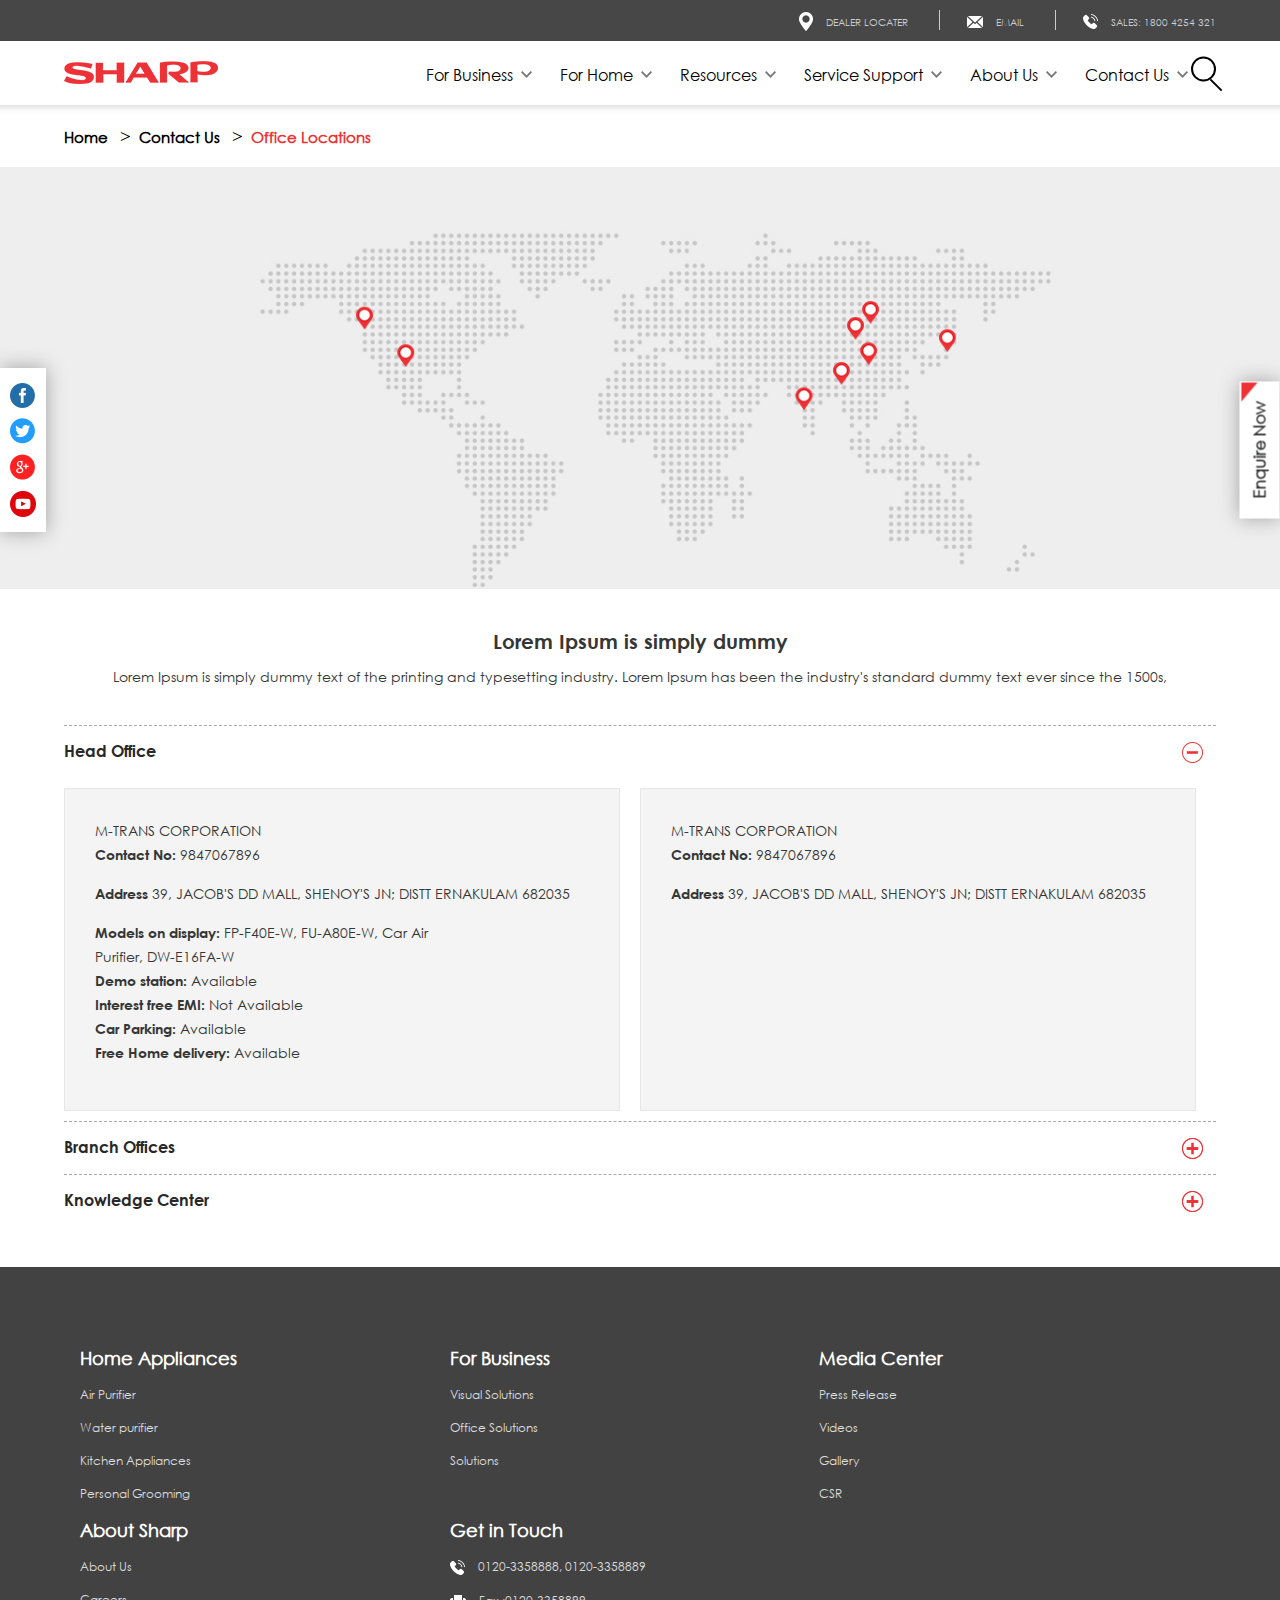
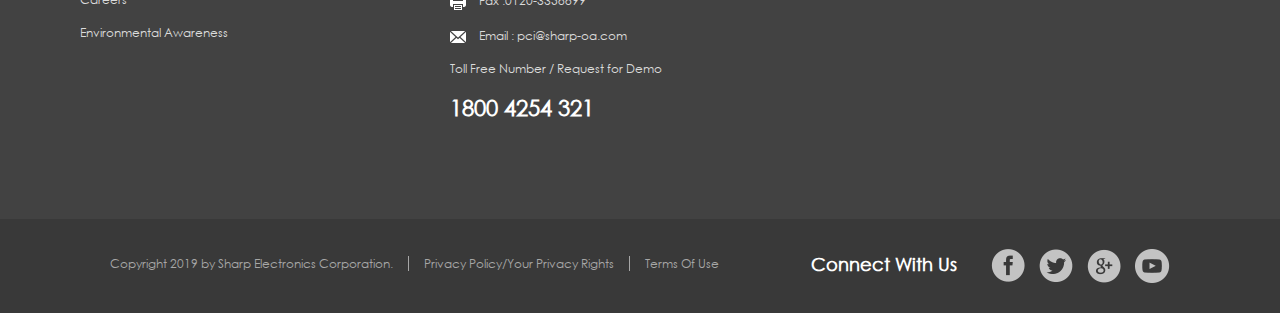
<file: office-location.html>
<!DOCTYPE html>
<html lang="en">

<head>
    <meta charset="utf-8" />
    <title>Sharp Homepage</title>
    <meta name="viewport" content="width=device-width, minimum-scale=1.0, maximum-scale=1.0">
    <meta name="keywords" content="krisumi" />
    <link rel="stylesheet" href="css/slick-slider.css" />
    <link href="css/aos.css" rel="stylesheet">
    <link href="css/style.css" rel="stylesheet">
    <link href="css/screen.css" rel="stylesheet">
</head>

<body>
    <div class="mainContainer">
<div class="top-header">
    <div class="container">
        <ul>
            <li><img src="images/locationIcon.png"><a href="javascript:;"> dealer locater</a></li>
            <li><img src="images/emailIcon.png"><a href="javascript:;"> Email</a></li>
            <li><img src="images/phoneIcon.png"><a href="javascript:;"> Sales: 1800 4254 321</a></li>
        </ul>
    </div>
</div>

<div class="main-header">
    <div class="container">
        <div class="logo"><a href="javascript:;"><img src="images/logo.png"></a></div>
        <div class="rightMenu">
            <ul>
                <li><a href="javescript:;">For Business <span></span></a>
                    <ul class="dropdown">
                        <li><a href="javascript:;">Office Solutions</a></li>
                        <li><a href="javascript:;">Visual Solutions</a></li>
                        <li><a href="javascript:;">Solutions</a></li>
                    </ul>
                </li>
                <li><a href="javescript:;">For Home <span></span></a>
                    <ul class="dropdown">
                        <li><a href="javascript:;">Air Purifiers</a></li>
                        <li><a href="javascript:;">Water Purifiers</a></li> 
                        <li><a href="javascript:;">Kitchen Appliances</a></li>
                        <li><a href="javascript:;">Personal Grooming</a></li>
                    </ul>
                </li>
                <li>
                    <a href="javescript:;">Resources <span></span></a>
                    <ul class="dropdown">
                        <li><a href="javascript:;">Awards</a></li>
                        <li><a href="javascript:;">Case Studies</a></li>
                        <li><a href="javascript:;">FAQS</a></li>
                        <li><a href="javascript:;">News & Events</a></li>
                        <li><a href="javascript:;">Videos</a></li>
                        <li><a href="javascript:;">Articles</a></li>
                        <li><a href="javascript:;">Certificates</a></li>
                    </ul>
                </li>
                <li><a href="javescript:;">Service Support <span></span></a>
                    <ul class="dropdown">
                        <li><a href="javascript:;">Sales</a></li>
                        <li><a href="javascript:;">Service</a></li>
                        <li><a href="javascript:;">Installation</a></li>
                    </ul>
                </li>
                <li><a href="javescript:;">About Us <span></span></a>
                    <ul class="dropdown">
                    <li><a href="javascript:;">Sharp History</a></li>
                    <li><a href="javascript:;">Sharp India</a></li>
                    <li><a href="javascript:;">Philosophy</a></li>
                    <li><a href="javascript:;">Message from MD</a></li>
                    <li><a href="javascript:;">Environmental Policy</a></li>
                    </ul>
                </li>
                <li><a href="javescript:;">Contact Us <span></span></a>
                    <ul class="dropdown">
                        <li><a href="javascript:;">Our Offices</a></li>
                        <li><a href="javascript:;">Dealer Locator</a></li>
                    </ul>
                </li>
                <li>
                    <form id="content">
                        <input type="text" name="input" class="input" id="search-input">
                        <button type="reset" class="search" id="search-btn"></button>
                    </form>
                </li>
            </ul>
            <div class="closeButton"><img src="images/close.png"></div>
        </div>
    </div>
</div>





<!-- SOCIAL -->
<div class="socialSection">
    <ul>
        <li data-aos="fade-right" data-aos-duration="800" data-aos-delay="300"><a href="https://www.facebook.com/SharpTVIndia/" target="blank"><img src="images/facebook.png"></a></li>
        <li data-aos="fade-right" data-aos-duration="800" data-aos-delay="600"><a href="javascript:;"><img src="images/twitter.png"></a></li>
        <li data-aos="fade-right" data-aos-duration="800" data-aos-delay="900"><a href="javascript:;"><img src="images/googleplus.png"></a></li>
        <li data-aos="fade-right" data-aos-duration="800" data-aos-delay="1200"><a href="https://www.youtube.com/channel/UCUKCeVTBpqgNn6cTF9UA3fA" target="blank"><img src="images/youtube.png"></a></li>
    </ul>
</div>
<!-- SOCIAL -->

<!-- ENQIERY -->
<div class="enquerySection">
    <span>Enquire Now</span>
</div>
<!-- ENQIERY -->


<!-- Mobile Menu -->
<div class="mobileNavigation">
    <ul>
        <li><a href="javascript:;"><img src="images/mobileIcon1.png"> <span>call</span></a></li>
        <li><a href="javascript:;"><img src="images/mobileIcon4.png"> <span>dealer</span></a></li>
        <li><a href="javascript:;"><img src="images/mobileIcon3.png"> <span>product</span></a></li>
        <li class="navMenu"><a href="javascript:;"><img src="images/mobileIcon2.png"> <span>menu</span></a></li>
    </ul>
</div>
<!-- Mobile Menu end -->


        <div class="breadcrumb">
            <div class="container">
                <ul>
                    <li><a href="#">Home</a></li>
                    <li><a href="#">Contact Us </a></li>
                    <li class="active"><a href="#">Office Locations</a></li>
                </ul>
            </div>
        </div>

        <div class="bannerSection"><img src="images/locator-map-img.jpg"></div>

        <div class="dealarlocatorSection">
            <div class="container">
                <div class="locatorHeading">
                    <h2>Lorem Ipsum is simply dummy </h2>
                    <p>Lorem Ipsum is simply dummy text of the printing and typesetting industry. Lorem Ipsum has been
                        the industry's
                        standard dummy text ever since the 1500s,</p>
                </div>

                <div class="accordionSection">
                    <h2 class="active">Head Office</h2>
                    <div class="accordianTabing" style="display: block;">
                        <div class="addresBoxSection">
                            <div class="addresBox">
                                <p>M-TRANS CORPORATION<br>
                                    <strong>Contact No:</strong> 9847067896</p>
                                <p>
                                    <strong>Address</strong>
                                    39, JACOB'S DD MALL, SHENOY'S JN; DISTT ERNAKULAM 682035</p>

                                <p>
                                    <strong>Models on display:</strong> FP-F40E-W, FU-A80E-W, Car Air <br>
                                    Purifier, DW-E16FA-W<br>
                                    <strong>Demo station:</strong> Available<br>
                                    <strong>Interest free EMI:</strong> Not Available<br>
                                    <strong>Car Parking:</strong> Available<br>
                                    <strong> Free Home delivery:</strong> Available
                                </p>
                            </div>


                            <div class="addresBox">
                                <p>M-TRANS CORPORATION<br>
                                    <strong>Contact No:</strong> 9847067896</p>
                                <p>
                                    <strong>Address</strong>
                                    39, JACOB'S DD MALL, SHENOY'S JN; DISTT ERNAKULAM 682035</p>
                            </div>

                        </div>
                    </div>
                </div>


                <div class="accordionSection">
                    <h2>Branch Offices</h2>
                    <div class="accordianTabing">
                        <div class="addresBoxSection">
                            <div class="addresBox">
                                <p>M-TRANS CORPORATION<br>
                                    <strong>Contact No:</strong> 9847067896</p>
                                <p>
                                    <strong>Address</strong>
                                    39, JACOB'S DD MALL, SHENOY'S JN; DISTT ERNAKULAM 682035</p>

                                <p>
                                    <strong>Models on display:</strong> FP-F40E-W, FU-A80E-W, Car Air <br>
                                    Purifier, DW-E16FA-W<br>
                                    <strong>Demo station:</strong> Available<br>
                                    <strong>Interest free EMI:</strong> Not Available<br>
                                    <strong>Car Parking:</strong> Available<br>
                                    <strong> Free Home delivery:</strong> Available
                                </p>
                            </div>


                            <div class="addresBox">
                                <p>M-TRANS CORPORATION<br>
                                    <strong>Contact No:</strong> 9847067896</p>
                                <p>
                                    <strong>Address</strong>
                                    39, JACOB'S DD MALL, SHENOY'S JN; DISTT ERNAKULAM 682035</p>
                            </div>

                        </div>
                    </div>
                </div>

                <div class="accordionSection">
                    <h2>Knowledge Center</h2>
                    <div class="accordianTabing">
                        <div class="addresBoxSection">
                            <div class="addresBox">
                                <p>M-TRANS CORPORATION<br>
                                    <strong>Contact No:</strong> 9847067896</p>
                                <p>
                                    <strong>Address</strong>
                                    39, JACOB'S DD MALL, SHENOY'S JN; DISTT ERNAKULAM 682035</p>

                                <p>
                                    <strong>Models on display:</strong> FP-F40E-W, FU-A80E-W, Car Air <br>
                                    Purifier, DW-E16FA-W<br>
                                    <strong>Demo station:</strong> Available<br>
                                    <strong>Interest free EMI:</strong> Not Available<br>
                                    <strong>Car Parking:</strong> Available<br>
                                    <strong> Free Home delivery:</strong> Available
                                </p>
                            </div>


                            <div class="addresBox">
                                <p>M-TRANS CORPORATION<br>
                                    <strong>Contact No:</strong> 9847067896</p>
                                <p>
                                    <strong>Address</strong>
                                    39, JACOB'S DD MALL, SHENOY'S JN; DISTT ERNAKULAM 682035</p>
                            </div>

                        </div>
                    </div>
                </div>


            </div>
        </div>





<div class="enquiryForm">
    <div class="form">
        <div class="closeButton"><img src="images/close.png"></div>
        <h2>REQUEST FOR CALL-BACK</h2>
        <input type="name" name="name" placeholder="Name">
        <input type="mobile no" name="Mobile No" placeholder="Mobile No">
        <input type="email" name="Email ID" placeholder="Email ID">
        <input type="city" name="city" placeholder="City">
        <select>
            <option>Choose Products</option>
            <option>For Home Products</option>
            <option>For Business Solutions</option>
        </select>
        <select>
            <option>Air Purifier & Air Sterlizer</option>
            <option>Air Purifier & Air Sterlizer</option>
            <option>Air Purifier & Air Sterlizer</option>
            <option>Air Purifier & Air Sterlizer</option>
            <option>Air Purifier & Air Sterlizer</option>
        </select>
        <textarea placeholder="Query"></textarea>
        <img src="images/robot-img.png">
        <a href="javascript:;">submit</a>
    </div>
</div>







<div class="footerSection">
    <div class="footerOpation">
        <ul>
            <li><a href="javascript:;">Home Appliances</a></li>
            <li><a href="javascript:;">Air Purifier</a></li>
            <li><a href="javascript:;">Water purifier</a></li>
            <li><a href="javascript:;">Kitchen Appliances</a></li>
            <li><a href="javascript:;">Personal Grooming</a></li>
        </ul>
    </div>
    <div class="footerOpation">
        <ul>
            <li><a href="javascript:;">For Business</a></li>
            <li><a href="javascript:;">Visual Solutions</a></li>
            <li><a href="javascript:;">Office Solutions</a></li>
            <li><a href="javascript:;">Solutions</a></li>
        </ul>
    </div>
    <div class="footerOpation autoHeight">
        <ul>
            <li><a href="javascript:;">Media Center</a></li>
            <li><a href="javascript:;">Press Release</a></li>
            <li><a href="javascript:;">Videos</a></li>
            <li><a href="javascript:;">Gallery</a></li>
            <li><a href="javascript:;">CSR</a></li>
        </ul>
    </div>
    <div class="footerOpation autoHeight">
        <ul>
            <li><a href="javascript:;">About Sharp</a></li>
            <li><a href="javascript:;">About Us</a></li>
            <li><a href="javascript:;">Careers</a></li>
            <li><a href="javascript:;">Environmental Awareness</a></li>
        </ul>
    </div>
    <div class="footerOpation">
        <ul>
            <li><a href="javascript:;">Get in Touch</a></li>
            <li><a href="javascript:;"> <img src="images/phoneIcon.png"> 0120-3358888, 0120-3358889</a></li>
            <li><a href="javascript:;"> <img src="images/printIcon.png"> Fax :0120-3358899</a></li>
            <li><a href="javascript:;"> <img src="images/inboxIcon.png"> Email : pci@sharp-oa.com</a></li>
            <li><a href="javascript:;">Toll Free Number / Request for Demo</a></li>
            <li class="bold"><a href="javascript:;">1800 4254 321</a></li>
        </ul>
    </div>
</div>

<div class="footerSocialStrip">
    <div class="rightSection">
        <ul>
            <li><a href="javascript:;">Connect With Us</a></li>
            <li><a href="https://www.facebook.com/SharpTVIndia/" target="blank"><img src="images/footer-fb-icon.png"><img class="socialhover" src="images/footer-fb-icon-hover.png"></a></li>
            <li><a href="javascript:;" target="blank"><img src="images/footer-twitter-icon.png"><img class="socialhover" src="images/footer-twitter-icon-hover.png"></a></li>
            <li><a href="javascript:;" target="blank"><img src="images/footer-googleplus-icon.png"><img class="socialhover" src="images/footer-googleplus-icon-hover.png"></a></li>
            <li><a href="https://www.youtube.com/channel/UCUKCeVTBpqgNn6cTF9UA3fA" target="blank"><img src="images/footer-youtube-icon.png"><img class="socialhover" src="images/footer-youtube-icon-hover.png"></a></li>
        </ul>
    </div>
    <div class="leftSection">
        <ul>
            <li><a href="javascript:;">Copyright 2019 by Sharp Electronics Corporation.</a></li>
            <li><a href="javascript:;">Privacy Policy/Your Privacy Rights</a></li>
            <li><a href="javascript:;">Terms Of Use</a></li>
        </ul>
    </div>
</div>



    </div>
    <script type="text/javascript" src="js/jquery-2.1.4.min.js"></script>
    <script type="text/javascript" src="js/main.js"></script>
    <script type="text/javascript" src="js/slick.min.js"></script>
    <script src="js/aos.js"></script>
    <script src="js/prallax.js"></script>


    <script type="text/javascript">
        const input = document.getElementById("search-input");
        const searchBtn = document.getElementById("search-btn");

        const expand = () => {
            searchBtn.classList.toggle("close");
            input.classList.toggle("square");
        };
        searchBtn.addEventListener("click", expand);
    </script>


    <script type="text/javascript">
        $(document).ready(function () {
            var $firststatus = $('.firstcount');
            var $laststatus = $('.lastcount');

            var $status = $('.pagingInfo');
            var time = 2;
            var $bar,
                $slick,
                isPause,
                tick,
                percentTime;

            $slick = $('.LabSlider');

            $slick.on('init reInit afterChange', function (event, slick, currentSlide, nextSlide) {
                //currentSlide is undefined on init -- set it to 0 in this case (currentSlide is 0 based)
                var i = (currentSlide ? currentSlide : 0) + 1;
                $firststatus.text(i);
                //$status.text(i + '/' + slick.slideCount);
                $laststatus.text(slick.slideCount);
            });

            $slick.slick({
                slidesToShow: 1,
                draggable: true,
                adaptiveHeight: false,
                dots: false,
                mobileFirst: true,
                pauseOnDotsHover: true,
                responsive: [
                    {
                        breakpoint: 1023,
                        settings: {
                            slidesToShow: 1,
                            arrows: true,

                        }
                    },
                    {
                        breakpoint: 560,
                        settings: {
                            slidesToShow: 1,
                            arrows: true,

                        }
                    },
                    {
                        breakpoint: 300,
                        settings: {
                            slidesToShow: 1,
                            arrows: false,
                            centerMode: false,

                        }
                    }
                ]
            });

            $bar = $('.slider-progress .progress');

            $('.slider-wrapper').on({
                mouseenter: function () {
                    isPause = true;
                },
                mouseleave: function () {
                    isPause = false;
                }
            })

            function startProgressbar() {
                resetProgressbar();
                percentTime = 0;
                isPause = false;
                tick = setInterval(interval, 20);
            }

            function interval() {
                if (isPause === false) {
                    percentTime += 1 / (time + 0.1);
                    $bar.css({
                        width: percentTime + "%"
                    });
                    if (percentTime >= 100) {
                        $slick.slick('slickNext');
                        startProgressbar();
                    }
                }
            }

            function resetProgressbar() {
                $bar.css({
                    width: 0 + '%'
                });
                clearTimeout(tick);
            }

            startProgressbar();

        });
    </script>

<script type="text/javascript">
    $(function(){
        $(".enquerySection").click(function(){
            $(".enquiryForm").fadeIn();
            $("body").css("overflow", "hidden");
        })
        $(".closeButton").click(function(){
            $(".enquiryForm").fadeOut();
            $("body").css("overflow", "visible");
        })
    });
</script>
</body>

</html>
</file>
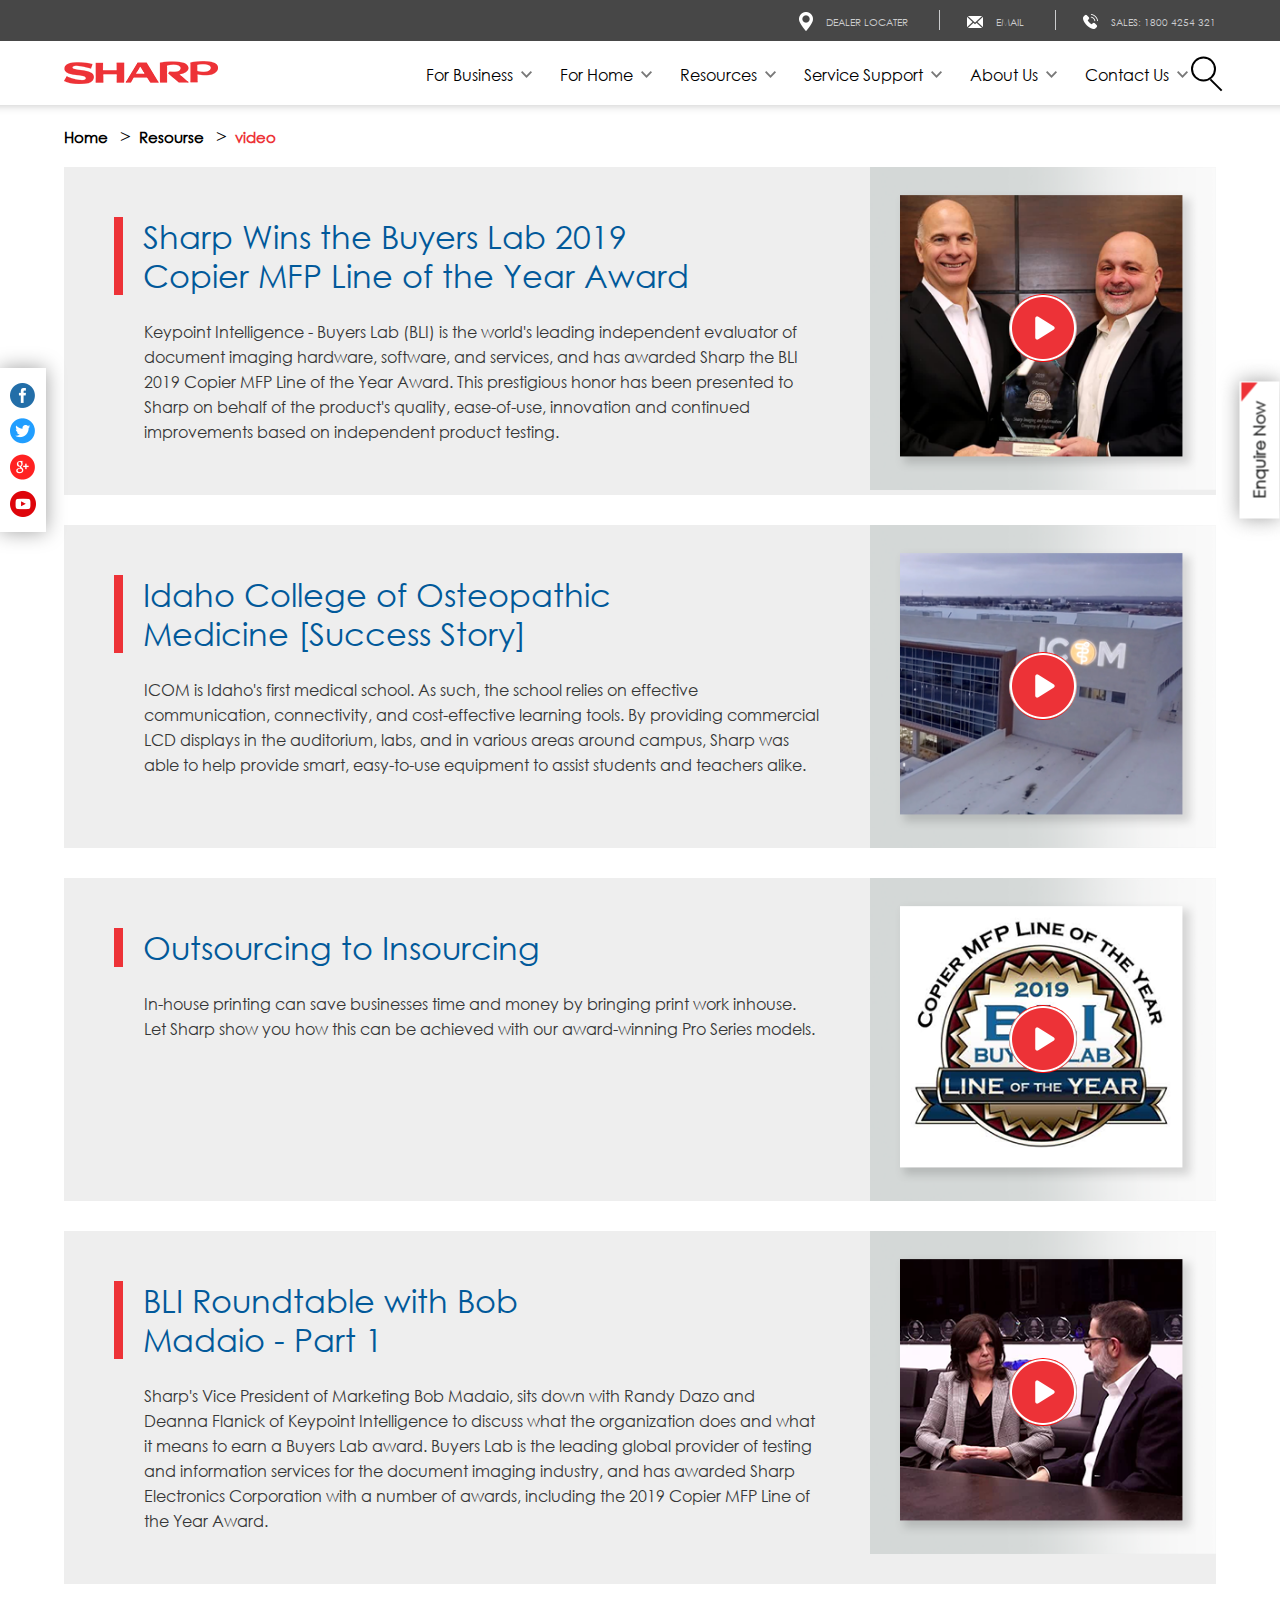
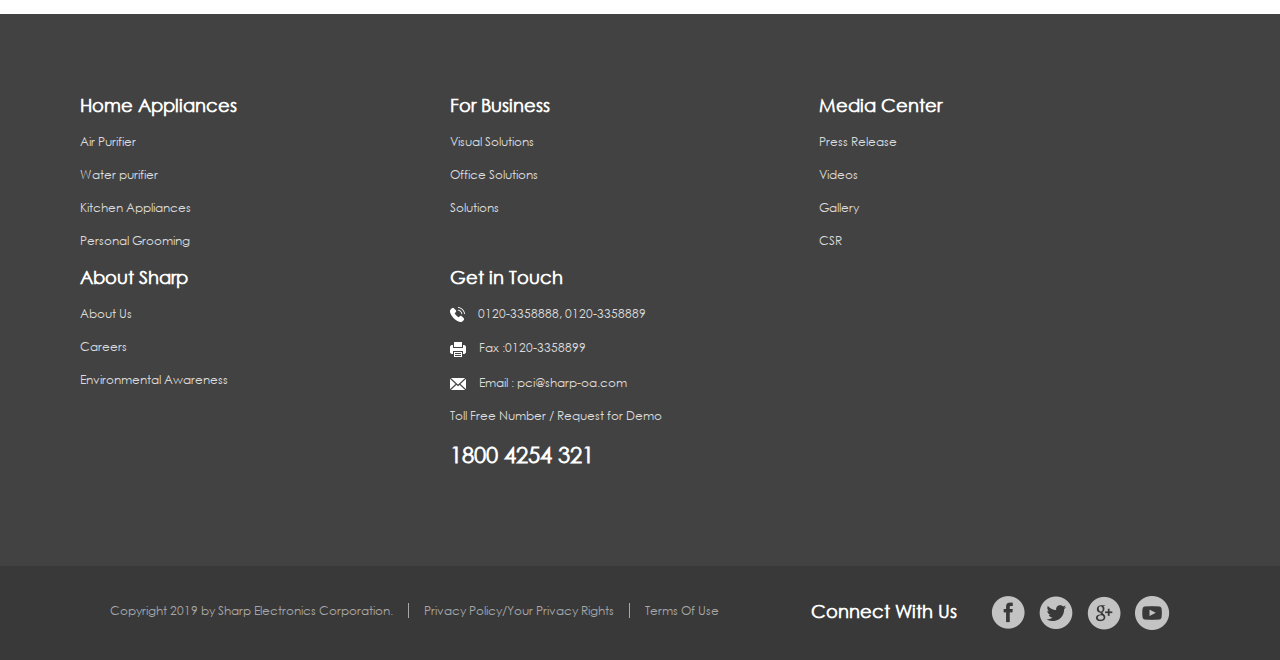
<file: video.html>
<!DOCTYPE html>
<html lang="en">
<head>
<meta charset="utf-8" />
<title>Sharp Homepage</title>
<meta name="viewport" content="width=device-width, minimum-scale=1.0, maximum-scale=1.0">
<meta name="keywords" content="krisumi" />
<link rel="stylesheet" href="css/slick-slider.css" />
<link href="css/aos.css" rel="stylesheet">
<link href="css/style.css" rel="stylesheet">
<link href="css/screen.css" rel="stylesheet">
</head>
<body>
<div class="mainContainer">



<div class="top-header">
	<div class="container">
		<ul>
			<li><img src="images/locationIcon.png"><a href="javascript:;"> dealer locater</a></li>
			<li><img src="images/emailIcon.png"><a href="javascript:;"> Email</a></li>
			<li><img src="images/phoneIcon.png"><a href="javascript:;"> Sales: 1800 4254 321</a></li>
		</ul>
	</div>
</div>

<div class="main-header">
	<div class="container">
		<div class="logo"><a href="javascript:;"><img src="images/logo.png"></a></div>
		<div class="rightMenu">
			<ul>
				<li><a href="javescript:;">For Business <span></span></a>
					<ul class="dropdown">
						<li><a href="javascript:;">Office Solutions</a></li>
						<li><a href="javascript:;">Visual Solutions</a></li>
						<li><a href="javascript:;">Solutions</a></li>
					</ul>
				</li>
				<li><a href="javescript:;">For Home <span></span></a>
					<ul class="dropdown">
						<li><a href="javascript:;">Air Purifiers</a></li>
						<li><a href="javascript:;">Water Purifiers</a></li> 
						<li><a href="javascript:;">Kitchen Appliances</a></li>
						<li><a href="javascript:;">Personal Grooming</a></li>
					</ul>
				</li>
				<li>
					<a href="javescript:;">Resources <span></span></a>
					<ul class="dropdown">
						<li><a href="javascript:;">Awards</a></li>
						<li><a href="javascript:;">Case Studies</a></li>
						<li><a href="javascript:;">FAQS</a></li>
						<li><a href="javascript:;">News & Events</a></li>
						<li><a href="javascript:;">Videos</a></li>
						<li><a href="javascript:;">Articles</a></li>
						<li><a href="javascript:;">Certificates</a></li>
					</ul>
				</li>
				<li><a href="javescript:;">Service Support <span></span></a>
					<ul class="dropdown">
						<li><a href="javascript:;">Sales</a></li>
						<li><a href="javascript:;">Service</a></li>
						<li><a href="javascript:;">Installation</a></li>
					</ul>
				</li>
				<li><a href="javescript:;">About Us <span></span></a>
					<ul class="dropdown">
					<li><a href="javascript:;">Sharp History</a></li>
					<li><a href="javascript:;">Sharp India</a></li>
					<li><a href="javascript:;">Philosophy</a></li>
					<li><a href="javascript:;">Message from MD</a></li>
					<li><a href="javascript:;">Environmental Policy</a></li>
					</ul>
				</li>
				<li><a href="javescript:;">Contact Us <span></span></a>
					<ul class="dropdown">
						<li><a href="javascript:;">Our Offices</a></li>
						<li><a href="javascript:;">Dealer Locator</a></li>
					</ul>
				</li>
				<li>
					<form id="content">
						<input type="text" name="input" class="input" id="search-input">
						<button type="reset" class="search" id="search-btn"></button>
					</form>
				</li>
			</ul>
			<div class="closeButton"><img src="images/close.png"></div>
		</div>
	</div>
</div>





<!-- SOCIAL -->
<div class="socialSection">
	<ul>
		<li data-aos="fade-right" data-aos-duration="800" data-aos-delay="300"><a href="https://www.facebook.com/SharpTVIndia/" target="blank"><img src="images/facebook.png"></a></li>
		<li data-aos="fade-right" data-aos-duration="800" data-aos-delay="600"><a href="javascript:;"><img src="images/twitter.png"></a></li>
		<li data-aos="fade-right" data-aos-duration="800" data-aos-delay="900"><a href="javascript:;"><img src="images/googleplus.png"></a></li>
		<li data-aos="fade-right" data-aos-duration="800" data-aos-delay="1200"><a href="https://www.youtube.com/channel/UCUKCeVTBpqgNn6cTF9UA3fA" target="blank"><img src="images/youtube.png"></a></li>
	</ul>
</div>
<!-- SOCIAL -->

<!-- ENQIERY -->
<div class="enquerySection">
	<span>Enquire Now</span>
</div>
<!-- ENQIERY -->


<!-- Mobile Menu -->
<div class="mobileNavigation">
	<ul>
		<li><a href="javascript:;"><img src="images/mobileIcon1.png"> <span>call</span></a></li>
		<li><a href="javascript:;"><img src="images/mobileIcon4.png"> <span>dealer</span></a></li>
		<li><a href="javascript:;"><img src="images/mobileIcon3.png"> <span>product</span></a></li>
		<li class="navMenu"><a href="javascript:;"><img src="images/mobileIcon2.png"> <span>menu</span></a></li>
	</ul>
</div>
<!-- Mobile Menu end -->


<div class="breadcrumb">
	<div class="container">
		<ul>
		  <li><a href="#">Home</a></li>
		  <li><a href="#">Resourse</a></li>
		  <li class="active"><a href="#">video</a></li>
		</ul>
	</div>
</div>



<div class="container">
	<div class="video-box">
		<div class="leftSection">
			<h1>Sharp Wins the Buyers Lab 2019 <span>Copier MFP Line of the Year Award</span></h1>
			<p>Keypoint Intelligence - Buyers Lab (BLI) is the world's leading independent evaluator of document imaging hardware, software, and services, and has awarded Sharp the BLI 2019 Copier MFP Line of the Year Award. This prestigious honor has been presented to Sharp on behalf of the product's quality, ease-of-use, innovation and continued improvements based on independent product testing.</p>
		</div>
		<div class="rightSection">
			<img src="images/video/video-img1.png">
			<div class="videoIcon">
					<img src="images/videoIcon.png">
					<div class="pulse"></div>
			</div>
		</div>
	</div>
	<div class="video-box">
		<div class="leftSection">
			<h1>Idaho College of Osteopathic <span>Medicine [Success Story]</span></h1>
			<p>ICOM is Idaho's first medical school. As such, the school relies on effective communication, connectivity, and cost-effective learning tools. By providing commercial LCD displays in the auditorium, labs, and in various areas around campus, Sharp was able to help provide smart, easy-to-use equipment to assist students and teachers alike.</p>
		</div>
		<div class="rightSection">
			<img src="images/video/video-img2.png">
			<div class="videoIcon">
					<img src="images/videoIcon.png">
					<div class="pulse"></div>
			</div>
		</div>
	</div>
	<div class="video-box">
		<div class="leftSection">
			<h1>Outsourcing to Insourcing</h1>
			<p>In-house printing can save businesses time and money by bringing print work inhouse. Let Sharp show you how this can be achieved with our award-winning Pro Series models.</p>
		</div>
		<div class="rightSection">
			<img src="images/video/video-img4.png">
			<div class="videoIcon">
					<img src="images/videoIcon.png">
					<div class="pulse"></div>
			</div>
		</div>
	</div>
	<div class="video-box">
		<div class="leftSection">
			<h1>BLI Roundtable with Bob <span>Madaio - Part 1</span></h1>
			<p>Sharp's Vice President of Marketing Bob Madaio, sits down with Randy Dazo and Deanna Flanick of Keypoint Intelligence to discuss what the organization does and what it means to earn a Buyers Lab award. Buyers Lab is the leading global provider of testing and information services for the document imaging industry, and has awarded Sharp Electronics Corporation with a number of awards, including the 2019 Copier MFP Line of the Year Award.</p>
		</div>
		<div class="rightSection">
			<img src="images/video/video-img3.png">
			<div class="videoIcon">
					<img src="images/videoIcon.png">
					<div class="pulse"></div>
			</div>
		</div>
	</div>
</div>






<div class="enquiryForm">
	<div class="form">
		<div class="closeButton"><img src="images/close.png"></div>
		<h2>REQUEST FOR CALL-BACK</h2>
		<input type="name" name="name" placeholder="Name">
		<input type="mobile no" name="Mobile No" placeholder="Mobile No">
		<input type="email" name="Email ID" placeholder="Email ID">
		<input type="city" name="city" placeholder="City">
		<select>
			<option>Choose Products</option>
			<option>For Home Products</option>
			<option>For Business Solutions</option>
		</select>
		<select>
			<option>Air Purifier & Air Sterlizer</option>
			<option>Air Purifier & Air Sterlizer</option>
			<option>Air Purifier & Air Sterlizer</option>
			<option>Air Purifier & Air Sterlizer</option>
			<option>Air Purifier & Air Sterlizer</option>
		</select>
		<textarea placeholder="Query"></textarea>
		<img src="images/robot-img.png">
		<a href="javascript:;">submit</a>
	</div>
</div>







<div class="footerSection">
	<div class="footerOpation">
		<ul>
			<li><a href="javascript:;">Home Appliances</a></li>
			<li><a href="javascript:;">Air Purifier</a></li>
			<li><a href="javascript:;">Water purifier</a></li>
			<li><a href="javascript:;">Kitchen Appliances</a></li>
			<li><a href="javascript:;">Personal Grooming</a></li>
		</ul>
	</div>
	<div class="footerOpation">
		<ul>
			<li><a href="javascript:;">For Business</a></li>
			<li><a href="javascript:;">Visual Solutions</a></li>
			<li><a href="javascript:;">Office Solutions</a></li>
			<li><a href="javascript:;">Solutions</a></li>
		</ul>
	</div>
	<div class="footerOpation autoHeight">
		<ul>
			<li><a href="javascript:;">Media Center</a></li>
			<li><a href="javascript:;">Press Release</a></li>
			<li><a href="javascript:;">Videos</a></li>
			<li><a href="javascript:;">Gallery</a></li>
			<li><a href="javascript:;">CSR</a></li>
		</ul>
	</div>
	<div class="footerOpation autoHeight">
		<ul>
			<li><a href="javascript:;">About Sharp</a></li>
			<li><a href="javascript:;">About Us</a></li>
			<li><a href="javascript:;">Careers</a></li>
			<li><a href="javascript:;">Environmental Awareness</a></li>
		</ul>
	</div>
	<div class="footerOpation">
		<ul>
			<li><a href="javascript:;">Get in Touch</a></li>
			<li><a href="javascript:;"> <img src="images/phoneIcon.png"> 0120-3358888, 0120-3358889</a></li>
			<li><a href="javascript:;"> <img src="images/printIcon.png"> Fax :0120-3358899</a></li>
			<li><a href="javascript:;"> <img src="images/inboxIcon.png"> Email : pci@sharp-oa.com</a></li>
			<li><a href="javascript:;">Toll Free Number / Request for Demo</a></li>
			<li class="bold"><a href="javascript:;">1800 4254 321</a></li>
		</ul>
	</div>
</div>

<div class="footerSocialStrip">
	<div class="rightSection">
		<ul>
			<li><a href="javascript:;">Connect With Us</a></li>
			<li><a href="https://www.facebook.com/SharpTVIndia/" target="blank"><img src="images/footer-fb-icon.png"><img class="socialhover" src="images/footer-fb-icon-hover.png"></a></li>
			<li><a href="javascript:;" target="blank"><img src="images/footer-twitter-icon.png"><img class="socialhover" src="images/footer-twitter-icon-hover.png"></a></li>
			<li><a href="javascript:;" target="blank"><img src="images/footer-googleplus-icon.png"><img class="socialhover" src="images/footer-googleplus-icon-hover.png"></a></li>
			<li><a href="https://www.youtube.com/channel/UCUKCeVTBpqgNn6cTF9UA3fA" target="blank"><img src="images/footer-youtube-icon.png"><img class="socialhover" src="images/footer-youtube-icon-hover.png"></a></li>
		</ul>
	</div>
	<div class="leftSection">
		<ul>
			<li><a href="javascript:;">Copyright 2019 by Sharp Electronics Corporation.</a></li>
			<li><a href="javascript:;">Privacy Policy/Your Privacy Rights</a></li>
			<li><a href="javascript:;">Terms Of Use</a></li>
		</ul>
	</div>
</div>



</div>
<script type="text/javascript" src="js/jquery-2.1.4.min.js"></script>
<script type="text/javascript" src="js/main.js"></script>
<script type="text/javascript" src="js/slick.min.js"></script>
<script src="js/aos.js"></script>


<script type="text/javascript">
const input = document.getElementById("search-input");
const searchBtn = document.getElementById("search-btn");
const expand = () => {
  searchBtn.classList.toggle("close");
  input.classList.toggle("square");
};
searchBtn.addEventListener("click", expand);
</script>

<script type="text/javascript">
	$(function(){
		$(".enquerySection").click(function(){
			$(".enquiryForm").fadeIn();
		})
		$(".closeButton").click(function(){
			$(".enquiryForm").fadeOut();
		})
	});
</script>

<script type="text/javascript">
	$(function(){
		$(".enquerySection").click(function(){
			$(".enquiryForm").fadeIn();
			$("body").css("overflow", "hidden");
		})
		$(".closeButton").click(function(){
			$(".enquiryForm").fadeOut();
			$("body").css("overflow", "visible");
		})
	});
</script>

</body>
</html>
</file>
<file: css/style.css>
@font-face {
    font-family: 'CENTURY';
    src: url('../fonts/CENTURY.eot');
    src: url('../fonts/CENTURY.eot') format('embedded-opentype'),
         url('../fonts/CENTURY.woff2') format('woff2'),
         url('../fonts/CENTURY.woff') format('woff'),
         url('../fonts/CENTURY.ttf') format('truetype'),
         url('../fonts/CENTURY.svg#CENTURY') format('svg');
}

@font-face {
    font-family: 'GOTHIC';
    src: url('../fonts/GOTHIC.eot');
    src: url('../fonts/GOTHIC.eot') format('embedded-opentype'),
         url('../fonts/GOTHIC.woff2') format('woff2'),
         url('../fonts/GOTHIC.woff') format('woff'),
         url('../fonts/GOTHIC.ttf') format('truetype'),
         url('../fonts/GOTHIC.svg#GOTHIC') format('svg');
}

@font-face {
    font-family: 'GOTHICI';
    src: url('../fonts/GOTHICI.eot');
    src: url('../fonts/GOTHICI.eot') format('embedded-opentype'),
         url('../fonts/GOTHICI.woff2') format('woff2'),
         url('../fonts/GOTHICI.woff') format('woff'),
         url('../fonts/GOTHICI.ttf') format('truetype'),
         url('../fonts/GOTHICI.svg#GOTHICI') format('svg');
}

@font-face {
    font-family: 'GOTHICB';
    src: url('../fonts/GOTHICB.eot');
    src: url('../fonts/GOTHICB.eot') format('embedded-opentype'),
         url('../fonts/GOTHICB.woff2') format('woff2'),
         url('../fonts/GOTHICB.woff') format('woff'),
         url('../fonts/GOTHICB.ttf') format('truetype'),
         url('../fonts/GOTHICB.svg#GOTHICB') format('svg');
}




/*
* What follows is the result of much research on cross-browser styling.
* Credit left inline and big thanks to Nicolas Gallagher, Jonathan Neal,
* Kroc Camen, and the H5BP dev community and team.
*/

/* ==========================================================================
Base styles: opinionated defaults
========================================================================== */

html, button, input, select, textarea {color: #222;}
img{-webkit-user-select: none;-khtml-user-select: none;-moz-user-select: none;-o-user-select: none;user-select: none;}
/*
* Remove text-shadow in selection highlight: h5bp.com/i
* These selection rule sets have to be separate.
* Customize the background color to match your design.
*/
::-moz-selection {background: #b3d4fc;text-shadow: none;}
::selection {background: #b3d4fc;text-shadow: none;}
/*
* A better looking default horizontal rule
*/

hr {display: block;height: 1px;border: 0;border-top: 1px solid #ccc;margin: 1em 0;padding: 0;}
/*
* Remove the gap between images, videos, audio and canvas and the bottom of
* their containers: h5bp.com/i/440
*/

audio, canvas, img, video {vertical-align: middle;}
/*
* Remove default fieldset styles.
*/
fieldset {border: 0;margin: 0;padding: 0;}
/*
* Allow only vertical resizing of textareas.
*/
textarea {resize: vertical;}
/* ==========================================================================
Browse Happy prompt
========================================================================== */ 
ul,ol,p{margin:0;padding:0;}
h1,h2,h3,h4,h5{margin:0;padding:0;font-family: 'GOTHIC';}    
ul, li{ list-style:none;}
a{ text-decoration:none; transition: all 0.60s ease-in-out;}    



body{ margin:0; padding:0;background:#fff;color: #353636; overflow-x:hidden;font-family: 'GOTHIC';opacity: 0;transition: 0.6s}
body * {box-sizing: border-box;}


.mainContainer{width: 100%;float: left;overflow: hidden;}
.container{width: 90%;margin: 0 auto; position: relative;}




.top-header{width: 100%;float: left;background: #474747;text-align: right;padding: 10px 0px;}
.top-header li{display: inline-block;color: #cbccce;padding:0 27px;text-transform: uppercase;border-left: 1px solid #cbccce}
.top-header li:first-child{border:0;}
.top-header li:last-child{padding-right: 0;}
.top-header li img{padding-right: 10px;}
.top-header li a{color: #cbccce;font-size: 12px;}
.top-header li a:hover{color: #fff;}

.main-header{width: 100%;float: left;padding: 0px 0px;background: #fff;transition: 0.6s}
.fixed-header{position: fixed;top: 0;left: 0;z-index: 99999;box-shadow: 0 0 10px #ddd;transition: 0.6s}
.main-header .logo{width: 30%;float: left;padding: 20px 0;}
.main-header .rightMenu{width: 70%;float: right;text-align: right;}
.main-header .rightMenu li{display: inline-block;padding:20px 0;padding-right: 50px;position: relative;transition: 0.6s}

.main-header .rightMenu li ul.dropdown{width: 220px;position: absolute;z-index: 2;background: #ed3237;top: 65px;left: -40px;opacity: 0;visibility: hidden;}
.main-header .rightMenu li ul.dropdown li{display: block;float: left;width: 100%;padding: 0;text-align: center;padding: 15px 10px;border-bottom: 1px solid #f77073;cursor: pointer;transition: 0.6s}
.main-header .rightMenu li ul.dropdown li:hover{background: #d01d21;transition: 0.6s}
.main-header .rightMenu li ul.dropdown li a{color: #fff;font-size: 20px}
.main-header .rightMenu li ul.dropdown li a{}

.main-header .rightMenu li:last-child{padding-right: 0px;}
.main-header .rightMenu li a{font-size: 20px;color: #000}
.main-header .rightMenu li a span{width:15px;height:10px;background: url(../images/navigation-arrow.png)top right no-repeat;display: inline-block;transition: 0.6s}
.main-header .rightMenu li a:hover span{background: url(../images/navigation-red-arrow.png)top right no-repeat;transition: 0.6s}
.main-header .rightMenu li a:hover{color: #ed3237}
.rightMenu .closeButton{display: none;}



.main-header .rightMenu li #content {position: absolute;top: 28px;}
.main-header .rightMenu li #content.on {-webkit-animation-name: in-out;animation-name: in-out;-webkit-animation-duration: 0.7s;animation-duration: 0.7s;
-webkit-animation-timing-function: linear;animation-timing-function: linear;-webkit-animation-iteration-count: 1;animation-iteration-count: 1;}
.main-header .rightMenu li input {box-sizing: border-box;width: 25px;height: 25px;float:left;border: 2px solid #000;border-radius: 50%;background: none;color: #000;
font-size: 16px;font-weight: 400;font-family: Roboto;outline: 0;-webkit-transition: width 0.4s ease-in-out, border-radius 0.8s ease-in-out,padding 0.2s;
transition: width 0.4s ease-in-out, border-radius 0.8s ease-in-out,padding 0.2s;-webkit-transition-delay: 0.4s;transition-delay: 0.4s;-webkit-transform: translate(-100%, -50%);
-ms-transform: translate(-100%, -50%);transform: translate(-100%, -50%);}
.main-header .rightMenu li .search {background: none;position: absolute;top: 0px;left: 0;height: 30px;width: 30px;padding: 0;border-radius: 100%;outline: 0;
border: 0;color: inherit;cursor: pointer;-webkit-transition: 0.2s ease-in-out;transition: 0.2s ease-in-out;-webkit-transform: translate(-100%, -50%);
-ms-transform: translate(-100%, -50%);transform: translate(-100%, -50%);}
.main-header .rightMenu li .search:before {content: "";position: absolute;width: 16px;height: 2px;background-color: #000;-webkit-transform: rotate(45deg);
-ms-transform: rotate(45deg);transform: rotate(45deg);margin-top: 15px;margin-left: 7px;-webkit-transition: 0.2s ease-in-out;transition: 0.2s ease-in-out;}
.main-header .rightMenu li .close {-webkit-transition: 0.4s ease-in-out;transition: 0.4s ease-in-out;-webkit-transition-delay: 0.4s;transition-delay: 0.4s;}
.main-header .rightMenu li .close:before {content: "";position: absolute;width: 27px;height: 2px;margin-top: -1px;margin-left: -17px;background-color: #000;
-webkit-transform: rotate(45deg);-ms-transform: rotate(45deg);transform: rotate(45deg);-webkit-transition: 0.2s ease-in-out;transition: 0.2s ease-in-out;}
.main-header .rightMenu li .close:after {content: "";position: absolute;width: 27px;height: 2px;background-color: #000;margin-top: -1px;margin-left: -17px;
cursor: pointer;-webkit-transform: rotate(-45deg);-ms-transform: rotate(-45deg);transform: rotate(-45deg);}
.main-header .rightMenu li .square {box-sizing: border-box;padding: 0 40px 0 10px;width: 500px;height: 50px;border: 2px solid #000;border-radius: 0;
background: #fff;color: #000;font-family: Roboto;font-size: 16px;font-weight: 400;outline: 0;-webkit-transition: width 0.4s ease-in-out, border-radius 0.4s ease-in-out,
padding 0.2s;transition: width 0.4s ease-in-out, border-radius 0.4s ease-in-out,padding 0.2s;-webkit-transition-delay: 0.4s, 0s, 0.4s;transition-delay: 0.4s, 0s, 0.4s;
-webkit-transform: translate(-100%, -50%);-ms-transform: translate(-100%, -50%);transform: translate(-100%, -50%);}


/*home page css*/
.bannerSection{width: 100%;float: left;position: relative;}
.bannerSection .box img{width: 100%;}
.bannerSection .box .banner-content{width: 50%;float: left;position: absolute;top: 100px;left: 95px;}
.bannerSection .box .banner-content h1{margin-bottom:40px;font-size: 72px;font-weight: normal;color: #01599a;font-family: 'GOTHIC';position: relative;left: -50px;opacity: 0;line-height: 80px;}
.bannerSection .box .banner-content h1 span{
margin-bottom:40px;
font-size: 72px;
background-image:-webkit-linear-gradient(to right, #01599a, #1eb6f7);
background-image: -ms-linear-gradient(to right, #01599a, #1eb6f7);
background-image:-o-linear-gradient(to right, #01599a, #1eb6f7);
background-image:-moz-linear-gradient(to right, #01599a, #1eb6f7);
background-image:linear-gradient(to right, #01599a, #1eb6f7);
-webkit-text-fill-color: transparent;
color: #01599a; 
background-clip:text;
-webkit-background-clip:text; 
-ms-background-clip:text;
-o-background-clip:text;
-moz-background-clip:text;
position:relative;
font-weight: normal;
}


.bannerSection.air-purifier-mosquito{height: 600px;overflow: hidden;}
.bannerSection .box .banner-content h1 br{display: none;}
.bannerSection .box .banner-content p{width:auto;display:inline-block;font-size: 23px;color: #f2f0ee;background:#035fa0;margin-bottom: 10px;padding: 3px;opacity: 0;position: relative;left: -50px;}
.bannerSection .box .banner-content .bannerButton{width: 100%;float: left;margin-top: 80px;opacity: 0;}
.bannerSection .box .banner-content .bannerButton a{display: inline-block;background:#000;color: #fff;padding: 14px 20px;transition: 0.6s}
.bannerSection .box .banner-content .bannerButton a:hover{background:#ed3237;transition: 0.6s}
.bannerSection .box .banner-content .bannerButton a img{width: auto;float: right;margin-top: 3px;margin-left: 13px;}
.bannerSection .slick-dots{bottom: 120px;}
.bannerSection.air-purifier-mosquito .slick-dots{bottom: 210px}
.bannerSection .slick-dots li button{background:#8e8e8e85;width:12px;height: 12px;}
.bannerSection .slick-dots li.slick-active button{background:#000;}
.bannerSection .slick-active.box .banner-content h1{left:0px;opacity: 1;transition: 0.6s;transition-delay:0.5s;}
.bannerSection .slick-active.box .banner-content p{left:0px;opacity: 1;transition: 0.6s;transition-delay:0.8s;}
.bannerSection .slick-active.box .banner-content .bannerButton{opacity: 1;transition: 0.6s;transition-delay:1.1s;}

.companyReviewSection{width: 100%;float: left;/*padding: 0 44px;*/position: relative;z-index: 9;margin-top: -90px;}
.companyReviewSection li{width: 33.33%;float: left;background:#ed3237;padding: 40px 75px;border-right: 1px solid #f77073}
.companyReviewSection li .leftSection{width: 50%;float: left;text-align: center;}
.companyReviewSection li .rightSection{width: 50%;height:80px;float: left;font-size: 22px;color: #fff;text-align: left;}
.companyReviewSection li .rightSection span{text-align: left;display: inline-block;}

.productRangeSection{width: 100%;float: left;margin-top: 80px;}
.productRangeSection h1{text-align: center;font-size: 42px;position: relative;color: #000;font-weight: normal;margin-bottom: 57px;}
.productRangeSection h1:after{content:' ';width:100px;border-top: 4px solid #000;position: absolute;top: 50%;transform: translateY(-50%);margin-left: 15px;}
.productRangeSection .productDescription{width: 100%;float: left;position: relative;cursor: pointer;overflow: hidden;}
.productRangeSection .productDescription img{width: 100%;transition: 0.6s;}
.productRangeSection .productDescription .productItem{width: auto;position: absolute;top: 50%;left: 50%;transform: translate(-50%, -50%);}
.productRangeSection .productDescription .productItem.topMargin{top: 60%}
.productRangeSection .productDescription p{width: auto;position: absolute;bottom: 40px;left: 44px;z-index: 5;font-size:20px;transition: 0.6s}
.productRangeSection .productDescription:hover p{left: 20px;transition: 0.6s;}
.productRangeSection .productDescription .arrow{width:auto;position: absolute;right: 44px;bottom: 40px;}
.productRangeSection .productDescription:hover .arrow{right: 20px;}
.productRangeSection .productDescription img.productImg{transition: 5.6s;}
.productRangeSection .productDescription:hover img.productImg{transform: scale(3.2);transition: 10.6s;}
/*.productRangeSection .slick-next{width: 26px;height: 20px;background: url(../images/rightIcon.png)top left no-repeat;right: -25px;}
.productRangeSection .slick-prev{width: 26px;height: 20px;background: url(../images/leftIcon.png)top left no-repeat;left: -25px;z-index: 9999}*/
.productRangeSection .slick-dots li button{background:#ddd;transition: 0.6s}
.productRangeSection .slick-dots{bottom: -50px;}
.productRangeSection .slick-dots li.slick-active button {background: #e02626;transition: 0.6s}


.videoSection{width: 100%;float: left;margin-top: 85px;}
.videoSection .leftSection{width: 59%;float: left;position: relative;z-index: 1}
.videoSection .leftSection img{width: 100%;}
.videoSection .leftSection .videoIcon{position: absolute;bottom:50px;right: 50px;cursor: pointer;}
.videoSection .leftSection .videoIcon img{width: auto;position: relative;z-index: 2;}
.videoSection .leftSection .pulse {height: 68px;width: 68px;border-radius: 50%;background-color: #ff0000;animation: pulse 1.5s infinite;position: absolute;bottom: -1px;right: 0;z-index: 1;}
@keyframes pulse {
  0% {box-shadow: 0 0 rgba(255, 0, 0, 0.5);}
  100% {box-shadow: 0 0 0 15px rgba(255, 0, 0, 0);}
}
.videoSection .rightSection{width: 45.4%;float: left;padding: 120px 30px 108px 160px;border: 1px solid #d3d3d3;margin-left: -90px;margin-top: 4%;overflow: hidden;}
.videoSection .rightSection h3{font-size: 42px;position: relative;font-weight: normal;}
.videoSection .rightSection h3:after{content:' ';width:100px;border-top: 4px solid #000;position: absolute;top: 50%;transform: translateY(-50%);margin-left: 15px;}
.videoSection .rightSection h1{font-size: 20px;color: #01599a;font-family: 'GOTHIC';font-weight: normal;margin-top: 20px;}
.videoSection .rightSection h1 span{font-size: 45px;text-transform: uppercase;display: block;font-family: 'GOTHICB';}
.videoSection .rightSection p{width:90%;font-size: 18px;color: #353636;/*font-weight: bold;*/padding-top: 20px;line-height: 30px;}

.satisfyConsumerSection{width: 100%;float: left;margin: 80px 0;}
.satisfyConsumerSection .sectionHeading{width: 100%;float: left;text-align: center;}
.satisfyConsumerSection .sectionHeading h1{width:auto;display:inline-block;font-size: 42px;position: relative;color: #000;font-weight: normal;margin-bottom: 57px;}
.satisfyConsumerSection .sectionHeading h1:after{content:' ';width:100px;border-top: 4px solid #000;position: absolute;top: 55%;transform: translateY(-50%);right: -130px;}
.satisfyConsumerSection .sectionHeading a{font-size: 18px;color: #ed3237;position: relative;left: 150px;top: -8px;font-weight: 800}
.satisfyConsumerSection .consumerArticle{width: 100%;float: left;background: url(../images/shadow.png)top left;text-align: center;background-repeat:repeat-x;background-position-y:80px;margin-top: 50px;}
.satisfyConsumerSection .consumerArticle .slick-list{overflow: visible;margin: 0 -27px;}
.satisfyConsumerSection .consumerArticle .slick-slide{margin: 0 27px;}
.satisfyConsumerSection .consumerArticle .consumerDespreption{width: 100%;float: left;background: #fff;border-left: 12px solid #ed3237;padding:40px;box-shadow: 0px 0px 30px #ccc;}
.satisfyConsumerSection .consumerArticle .consumerDespreption img{display: inline-block;position: relative;top: -85px;}
.satisfyConsumerSection .consumerArticle .consumerDespreption p{font-size: 16px;color: #353636;line-height: 30px;font-weight: bold;text-align: left;height: 190px;}
.satisfyConsumerSection .consumerArticle .consumerDespreption span{font-size: 14px;color: #01599a;margin-top: 10px;display:block;text-align: left;}
.satisfyConsumerSection .consumerArticle .slick-next{width: 26px;height: 20px;background: url(../images/rightIcon.png)top left no-repeat;right: 45%;margin-top: 250px;}
.satisfyConsumerSection .consumerArticle .slick-prev{width: 26px;height: 20px;background: url(../images/leftIcon.png)top left no-repeat;left: 51%;margin-top: 250px;}


.aboutSharpSection{width: 100%;float: left;padding: 8px 0;position: relative;}
.aboutSharpSection img{width: 100%;}
.aboutSharpSection .aboutProduct{width:auto;position: absolute;right: 39%;bottom: 0px;}
.aboutSharpSection .banner-content{width: 50%;float: left;position: absolute;top: 50%;left: 118px;transform:translateY(-50%);}
.aboutSharpSection .banner-content h1{width:auto;display:inline-block;font-size: 42px;position: relative;color: #000;font-weight: normal;margin-bottom: 57px;}
.aboutSharpSection .banner-content h1:after{content:' ';width:100px;border-top: 4px solid #000;position: absolute;top: 55%;transform: translateY(-50%);right: -130px;}
.aboutSharpSection .banner-content p{width:80%;display:inline-block;font-size: 18px;line-height: 30px}
.aboutSharpSection .banner-content .bannerButton{width: 100%;float: left;margin-top: 80px;}
.aboutSharpSection .banner-content .bannerButton a{display: inline-block;background:#ed3237;color: #fff;padding: 14px 20px;transition: 0.6s;}
.aboutSharpSection .banner-content .bannerButton a:hover{background:#000;transition: 0.6s;}
.aboutSharpSection .banner-content .bannerButton a img{width: auto;float: right;margin-top: 3px;margin-left: 13px;}

.CertificateSection{width: 100%;float: left;background: url(../images/certificate-bg.png)top left no-repeat;background-size: cover;padding:0 40px;margin-top: 90px;}
.CertificateSection .leftSection{width: 50%;float: left;padding: 40px 85px;}
.CertificateSection .leftSection h1{width:auto;display:inline-block;font-size: 42px;position: relative;color: #000;font-weight: normal;margin-bottom: 57px;}
.CertificateSection .leftSection h1:after{content:' ';width:100px;border-top: 4px solid #000;position: absolute;top: 55%;transform: translateY(-50%);right: -130px;}
.CertificateSection .leftSection .mainHeading{font-size: 45px;color: #01599a;line-height: 35px;border-left: 9px solid #ed3237;padding-left: 20px;}
.CertificateSection .leftSection .mainHeading span{font-weight: bold;text-transform: uppercase;display: block;margin-top: 30px;}
.CertificateSection .leftSection p{width:500px;padding: 40px 0 40px 30px;font-size: 16px;line-height: 25px;}
.CertificateSection .leftSection .bannerButton{width: auto;float: left;margin-left: 30px;}
.CertificateSection .leftSection .bannerButton a{display: inline-block;background:#ed3237;color: #fff;padding: 14px 20px;transition: 0.6s}
.CertificateSection .leftSection .bannerButton a:hover{background:#000;transition: 0.6s}
.CertificateSection .leftSection .bannerButton a img{width: auto;float: right;margin-top: 3px;margin-left: 13px;}
.CertificateSection .rightSection{width: 50%;float: left;margin-top: -40px;}
.CertificateSection .rightSection .slick-next{width: 26px;height: 20px;background: url(../images/rightIcon.png)top left no-repeat;right: 37%;}
.CertificateSection .rightSection .slick-prev{width: 26px;height: 20px;background: url(../images/leftIcon.png)top left no-repeat;z-index: 999}
.CertificateSection .rightSection .certificateItem{padding-left: 50px}

.footerSection{width: 100%;float: left;background: #424242;padding: 80px 110px;}
.footerSection .footerOpation{width: 20%;float: left;}
.footerSection .footerOpation ul{width:100%;float:left;padding-left: 65px;}
.footerSection .footerOpation li{color: #dbdbdb;padding-bottom: 18px;}
.footerSection .footerOpation li.bold a{font-size: 22px;font-weight: bold;color: #fff;}
.footerSection .footerOpation li:first-child a{font-size: 18px;color: #fff;font-weight: bold;}
.footerSection .footerOpation li a{color: #dbdbdb;font-size:12px;transition: 0.6s;}
.footerSection .footerOpation li a img{padding-right: 10px;}
.footerSection .footerOpation li a:hover{color: #fcaaaa;transition: 0.6s;}
.footerSocialStrip{width: 100%;float:left;background: #393939;padding: 30px 110px;}
.footerSocialStrip .leftSection{width: 60%;float:left;margin-top: 7px;}
.footerSocialStrip .leftSection ul{width: 100%;float: left;padding-left: 65px;}
.footerSocialStrip .leftSection li{width: auto;float:left;padding: 0 40px;border-right: 1px solid #a7a7a7;}
.footerSocialStrip .leftSection li:first-child{padding-left: 0px;}
.footerSocialStrip .leftSection li:last-child{border:0;}
.footerSocialStrip .leftSection li{color: #a7a7a7;font-size:12px;}
.footerSocialStrip .leftSection li a{color: #a7a7a7;font-size:12px;}
.footerSocialStrip .leftSection li a:hover{color: #fcaaaa;}
.footerSocialStrip .rightSection {width: 40%;float: right;text-align: right;}
.footerSocialStrip .rightSection li{display: inline-block;padding-left: 10px;position: relative;}
.footerSocialStrip .rightSection li .socialhover{opacity: 0;position: absolute;left: 10px;transition: 0.6s}
.footerSocialStrip .rightSection li:hover .socialhover{opacity: 1;position: absolute;left: 10px;transition: 0.6s}
.footerSocialStrip .rightSection li a{color: #fff;font-size: 18px;font-weight: bold;}
.footerSocialStrip .rightSection li:first-child a{padding-right: 20px;}
/*home page css*/


















/*Air purifier*/
.innerBanner{width: 100%;float:left;position: relative;height: 500px;overflow: hidden;}
.innerBanner img{width: 100%;}
.bannerProductDetails{width:100%;position: absolute;top: 50px;left: 0;display: table;}
.bannerProductDetails .leftSection{width:50%;text-align: -webkit-right;text-align: -moz-right;display: table-cell;vertical-align: middle;padding-right: 180px;}
.bannerProductDetails .leftSection img{width:auto;}
.bannerProductDetails .rightSection{width:50%;display: table-cell;vertical-align: middle;}
.bannerProductDetails .rightSection h1{font-size: 45px;color: #01599a;font-family: 'GOTHIC';padding-bottom: 5px;}
.bannerProductDetails .rightSection p{font-size: 27px;color: #000;font-weight: 100}
.bannerProductDetails .rightSection .button {margin-top: 20px;}

.brandLogo{width: 36%;margin: 0 auto;background:#fff;padding: 20px 40px;display: table;box-shadow: 0 0 10px #ddd;position: relative;top: -50px;overflow: hidden;z-index: 1;}
.brandLogo li{float: left;background: url(../images/air-purifier/border.png) top right no-repeat;text-align: center;padding:0 50px;}
.brandLogo li:first-child{padding-left: 0;}
.brandLogo li:last-child{background:none;padding-right: 0}
.brandLogo li:last-child img{width: 250px;}

.techonologySection{width: 100%;float: left;text-align: center;background: transparent; transition-duration: 1s; -webkit-transition-duration: 1s;}
.techonologySection.active{transition-duration: 1s; -webkit-transition-duration: 1s; }
.techonologySection h2{font-size: 45px;color: #01599a;font-family: 'GOTHIC';font-weight: 100;padding-bottom: 5px;}
.techonologySection p{width:45%;display:inline-block;font-size: 20px;font-family: 'GOTHIC';font-weight: 100;line-height: 32px;}
.techonologySection .technology-product-detail{width: 100%;float: left;position: relative;text-align: left;}
.techonologySection .technology-product-detail img{width: 100%;}
.techonologySection .technology-product-detail ul{width:100%;position: absolute;top: 5%;left: 15%}
.techonologySection .technology-product-detail li{width: 100%;float: left;font-size: 20px;font-family: 'GOTHICB';padding-bottom: 10px;}
.techonologySection .technology-product-detail li img{width: auto;padding-right: 5px;}
.techonologySection .technology-product-detail .button{position: absolute;right: 175px;bottom: 318px;}
.techonologySection .technology-product-detail .button img{width: auto;}
/*
.techonologySection .technology-product-detail .animate-product{width:auto;position: absolute;bottom: 0;right: 12%;}
.techonologySection .technology-product-detail .animate-product img{width: auto;}
.techonologySection.active .technology-product-detail .animate-product img.imgOne{right: 380px;bottom:0;opacity: 1;transition: 0.8s;}
.techonologySection.active .technology-product-detail .animate-product img.imgTwo{right: 280px;bottom:-10px;opacity: 1;transition: 0.8s;transition-delay: 0.2s;}
.techonologySection.active .technology-product-detail .animate-product img.imgThree{right: 190px;opacity: 1;transition: 0.8s;transition-delay: 0.4s;}
.techonologySection .technology-product-detail .animate-product img.imgOne{position: absolute;right: 26px;bottom: 53px;z-index: 3;transform: rotate3d(1, 1, 1, 0deg);}
.techonologySection .technology-product-detail .animate-product img.imgTwo{position: absolute;bottom: 5px;right: 85px;z-index: 2;opacity: 0.8}
.techonologySection .technology-product-detail .animate-product img.imgThree{position: absolute;bottom: 81px;right: 78px;opacity: 0.8}*/


.productSlider{width: 100%;float: left;/*cursor: url("../images/air-purifier/dragIcon.png"), auto;padding-bottom: 50px;*/}
.productSlider .box-slide{width: 100%;float: left;position: relative;}
.productSlider .box-slide img{width: 100%;}
.productSlider .box-slide .slide-despriction{width:570px;position: absolute;top: 0;left: 15%;}
.productSlider .box-slide .slide-despriction h2{font-family: 'GOTHIC';font-size: 45px;color:#01599a;padding-bottom: 5px;font-weight: 500;transition: 0.6s;}
.productSlider .box-slide .slide-despriction p{font-size: 20px;line-height: 32px;transition: 0.6s;padding:10px 0 20px;}
.productSlider .box-slide .slide-despriction .button{padding-top:15px;transition: 0.6s;}
.productSlider .box-slide .slide-despriction .button img{width: auto;}
.productSlider .box-slide .slide-product{position: absolute;right: 170px;bottom:0;}
.productSlider .box-slide .slide-product img{width: auto;}
/*.productSlider .box-slide.slick-active .slide-despriction h2{opacity:1;transition: 0.6s;transition-delay: 0.3s;margin-left: 0px;}
.productSlider .box-slide.slick-active .slide-despriction p{opacity:1;transition: 0.6s;transition-delay: 0.6s;margin-left: 0px;}
.productSlider .box-slide.slick-active .slide-despriction .button{opacity:1;transition: 0.6s;transition-delay: 0.9s;margin-left: 0px;}*/




.productSlider .slick-dots li button{width:12px;height:12px;background: #8e8e8e;}
.productSlider .slick-dots li.slick-active button{background:#000;}
.productSlider .slick-dots{bottom: -40px}

.innerProductRange{width: 100%;float: left;text-align: center;}
.innerProductRange h1{text-align: center;font-size: 45px;position: relative;color: #01599a;font-family: 'GOTHIC';font-weight: 100;padding-bottom: 5px;}
.innerProductRange > p{width:740px;display:inline-block;font-size: 20px;line-height: 32px;}
.innerProductRange .button{float: none;padding-top: 30px;padding-bottom: 30px;}
.innerProductRange .productDescription{width: 100%;float: left;position: relative;cursor: pointer;overflow: hidden;}
.innerProductRange .productDescription img{width: 100%;transition: 0.6s;}
.innerProductRange .productDescription .productItem{width: auto;position: absolute;top: 50%;left: 50%;transform: translate(-50%, -50%);}
.innerProductRange .productDescription p{width: auto;position: absolute;bottom: 40px;left: 44px;z-index: 5;font-size:20px;transition: 0.6s;text-align: left;font-weight: bold;}
.innerProductRange .productDescription:hover p{left: 20px;transition: 0.6s;}
.innerProductRange .productDescription .arrow{width:auto;position: absolute;right: 44px;bottom: 40px;}
.innerProductRange .productDescription:hover .arrow{right: 20px;}
.innerProductRange .productDescription img.productImg{transition: 5.6s;}
.innerProductRange .productDescription:hover img.productImg{transform: scale(3.2);transition: 10.6s;}

.innerProductRange .slick-dots li button{background:#ddd;transition: 0.6s}
.innerProductRange .slick-dots{bottom: -50px;}
.innerProductRange .slick-dots li.slick-active button {background: #e02626;transition: 0.6s}

.whySharpSection{width: 100%;float: left;padding: 70px 0;text-align: center;}
.whySharpSection h2{font-size: 45px;color: #01599a;font-family: 'GOTHIC';font-weight: 100;padding-bottom: 20px;}
.whySharpSection p{font-size: 14px;line-height: 24px;padding-bottom: 20px;}
.whySharpSection .button{float: none;}
/*Air purifier*/








/*air purifier mosquito*/
.breadcrumb{width: 100%;float: left;padding: 20px 0;list-style: none;background-color: #fff;box-shadow:inset 0px 11px 8px -10px #CCC}
.breadcrumb li {display: inline;font-size: 18px;}
.breadcrumb li+li:before {padding: 8px;color: black;content: ">";}
.breadcrumb li a {color: #000;text-decoration: none;font-size: 15px;font-weight: bold;}
.breadcrumb li a:hover {color: #01447e;}
.breadcrumb li.active a{color: #ed3237;}

.air-mosquito-product{width: 100%;float: left;}
.air-mosquito-product li{width: 33.33%;float:left;position: relative;}
.air-mosquito-product li > img{width: 100%;}
.air-mosquito-product li .mosquito-product-info{position: absolute;top: 50px;left: 70px;}
.air-mosquito-product li .mosquito-product-info h3{font-size: 20px;color: #01599a;}
.air-mosquito-product li .mosquito-product-info a{font-size: 18px;color: #ed3237;font-weight: bold;margin-top: 15px;font-family: 'GOTHICB';display: block}
.air-mosquito-product li .mosquito-product-info a img{margin-left: 10px;}
.air-mosquito-product li .mosquito-productImg{width: auto;position: absolute;bottom: 0;right: 60px;}


.air-mosquito-product-two{width: 100%;float: left;}
.air-mosquito-product-two li{width: 50%;float:left;position: relative;padding: 20px 10px 0;}
.air-mosquito-product-two.air-mosquito-product-three li{width: 33.33%;float:left;position: relative;padding: 20px 10px 0;}
.air-mosquito-product-two li > img{width: 100%;}
.air-mosquito-product-two li .mosquito-product-info{position: absolute;top: 50px;left: 70px;}
.air-mosquito-product-two li .mosquito-product-info h3{font-size: 20px;color: #01599a;}
.air-mosquito-product-two li .mosquito-product-info a{font-size: 18px;color: #ed3237;font-weight: bold;margin-top: 15px;font-family: 'GOTHICB';display: block}
.air-mosquito-product-two li .mosquito-product-info a img{margin-left: 10px;}
.air-mosquito-product-two li .mosquito-productImg{width: 20%;position: absolute;bottom: 0;right: 60px;}

.moquito-product-feature{width: 100%;float: left;padding-top: 50px;}
.moquito-product-feature .box{width: 33.20%;float: left;background-color: #f4f4f4;padding: 50px;margin-left: 2px;position: relative;
  background-image: linear-gradient(to right, #f3f3f3 , #f4f4f4);}
.moquito-product-feature .box:nth-child(2){background-image: linear-gradient(to right, #e6e6e6 , #eeeeee);}
.moquito-product-feature .box:nth-child(3){background-image: linear-gradient(to right, #dcdcdb , #e6e6e6);}
.moquito-product-feature .box:after{content: '';width: 20px;height: 20px;background: url(../images/air-mosquito/gray-icon.png);}
.moquito-product-feature .box:first-child h3{font-size: 33px;color: #065c9c;opacity: 1;}
.moquito-product-feature .box h3{font-size: 33px;color: #065c9c;opacity: 0;}
.moquito-product-feature .box h3 span{font-size: 20px;color: #000;}
.moquito-product-feature .box li{font-size: 14px;padding-top: 15px;color: #353636;font-weight: bold;}
.moquito-product-feature .box > img{padding: 20px 0 10px}
.moquito-product-feature .box li:first-child{font-size: 20px;color: #01599a;}
.moquito-product-feature .box li img{padding-right: 10px;}
.moquito-product-feature .product-description{width:100%;float:left;padding: 40px 0;}
.moquito-product-feature .product-description p{font-size: 14px;font-weight: bold;line-height: 30px;}

.effectiveSection{width: 100%;float: left;background: #f4f4f4;padding: 60px 0}
.effectiveSection h2{text-align: center;font-size: 20px;padding-bottom: 40px;}
.effectiveSection li{width:20%;float: left;text-align: center;}
.effectiveSection li img{padding-bottom: 20px}
.effectiveSection li p{font-weight: bold;font-size: 18px;}

.LabSection{width: 100%;float: left;text-align: center;padding: 40px 0 60px;position: relative;}
.LabSection iframe{width: 800px;height: 450px;}
.LabSection h2{font-size: 20px;padding-bottom: 20px;}
/* progress bar */
.LabSection .slider-progress {width: 150px; height: 3px;background: #eee;position: absolute;bottom: -34px;margin: 0 auto;left: 40%;}
.LabSection .slider-progress .progress {width: 0%;height: 3px;background: #ed3237;}
.LabSection .slider-progress .firstcount{position: absolute;top: -10px;left: -20px;}
.LabSection .slider-progress .lastcount{position: absolute;top: -10px;right: -20px;}
.LabSection .slick-next{width: 26px;height: 20px;background: url(../images/rightIcon.png)top left no-repeat;right: 45%;margin-top: 250px;transition: 0.6s;}
.LabSection .slick-prev{width: 26px;height: 20px;background: url(../images/leftIcon.png)top left no-repeat;left: 51%;margin-top: 250px;transition: 0.6s;}
.LabSection .slick-next:hover{background: url(../images/rightIcon-hover.png)top left no-repeat;transition: 0.6s;}
.LabSection .slick-prev:hover{background: url(../images/leftIcon-hover.png)top left no-repeat;transition: 0.6s;}
/* progress bar */

.specificationSection{width: 100%;float: left;}
.specificationSection h2{text-align: center;font-size: 20px;padding-bottom: 40px;padding-top: 20px;}
.specificationSection .table-wrap{width: 100%;float: left;}
.specificationSection table{width: 100%;float: left;background: #f4f4f4;}
.specificationSection table th{width:33.33%;background: #ed3237;color: #fff;font-size: 16px;padding: 30px 0;border-right: 1px solid #f66669;}
.specificationSection table td{width:33.33%;background: #f4f4f4;color: #5e5e5e;font-size: 14px;padding: 30px 10px;border-right: 1px solid #eaeaea;border-bottom: 1px solid #eaeaea;text-align: center;font-weight: bold;}
.specificationSection.humidifierSpecification table th{width: 25%;}
.specificationSection.humidifierSpecification table td{width: 25%;}
.specificationSection .buyNowButton{width: 100%;float: left;text-align: center;margin: 40px 0;}
.specificationSection .buyNowButton a{display: inline-block;color: #fff;background: #ed3237;font-size: 18px;padding: 20px 58px;}
.specificationSection .buyNowButton a:hover{background: #000}
.specificationSection .buyNowButton p{font-size: 14px;margin-top: 30px;}
/*air purifier mosquito*/


.videoSection .slider-progress .firstcount1{position: absolute;top: -10px;left: -20px;}
.videoSection .slider-progress .lastcount1{position: absolute;top: -10px;right: -20px;}







/*Air purifier Dehu*/

/*.innerBannerDehu{width: 100%;float: left;position: relative;}
.innerBannerDehu img{width: 100%;}
.innerBannerDehu .breadcrumb{position: absolute;background-color: transparent;}
.innerBannerDehu .heading{position: absolute;left:100px;top: 50%;transform: translateY(-50%);}
.innerBannerDehu .heading h1{font-size: 45px;color: #01599a;font-weight: normal;}
.innerBannerDehu .heading p{font-size: 27px;}*/


.dehuProductDespription{width: 100%;float: left;padding: 30px 0}
.dehuProductDespription h2{font-size: 20px;padding-bottom: 15px;font-family: 'GOTHICB';}
.dehuProductDespription p{font-size: 14px;padding-bottom: 25px;font-family: 'GOTHIC';}
.dehuProductDespription .leftSection{width: 58%;float: left;margin-right: 2%;}
.dehuProductDespription .leftSection iframe{width: 100%;height:400px;float: left;}


.dehuProductDespription .rightSection{width: 40%;float: left;height: 400px;padding: 30px;color: #fff;
background-color: #fe4d52;
background-image: -webkit-gradient(linear, left top, left bottom, from(#fe4d52), to(#df262b));
background-image: -webkit-linear-gradient(top, #fe4d52, #df262b);
background-image: -moz-linear-gradient(top, #fe4d52, #df262b);
background-image: -ms-linear-gradient(top, #fe4d52, #df262b);
background-image: -o-linear-gradient(top, #fe4d52, #df262b);
background-image: linear-gradient(top, #fe4d52, #df262b);
filter: progid:DXImageTransform.Microsoft.gradient(start-colourStr='#fe4d52', end-colourStr='#df262b');}
.dehuProductDespription .rightSection li{padding-bottom: 22px;font-size: 14px;}
.dehuProductDespription .rightSection li:first-child{font-size: 20px;font-weight: bold;}
.dehuProductDespription .rightSection li img{padding-right: 8px;}

/*Air purifier Dehu*/




/*Air Humidifier*/
.humidifierCompare{width: 100%;float: left;padding: 20px 0;}
.humidifierCompare h2{font-size: 20px;}
.humidifierCompare .specificationSection{width: 100%;float: left;margin-top: 20px;}

.AirConditionRoomSection{width: 100%;float: left;padding: 30px 0}
.AirConditionRoomSection > h2{font-size: 20px;padding-bottom: 15px;font-family: 'GOTHICB';text-align: center;}
.AirConditionRoomSection .leftSection{width: 50%;float: left;margin-right: 2%;}
.AirConditionRoomSection .leftSection iframe{width: 100%;height:400px;float: left;}


.AirConditionRoomSection .rightSection{width: 48%;float: left;height: 400px;padding: 30px;color: #fff;
background-color: #fe4d52;
background-image: -webkit-gradient(linear, left top, left bottom, from(#fe4d52), to(#df262b));
background-image: -webkit-linear-gradient(top, #fe4d52, #df262b);
background-image: -moz-linear-gradient(top, #fe4d52, #df262b);
background-image: -ms-linear-gradient(top, #fe4d52, #df262b);
background-image: -o-linear-gradient(top, #fe4d52, #df262b);
background-image: linear-gradient(top, #fe4d52, #df262b);
filter: progid:DXImageTransform.Microsoft.gradient(start-colourStr='#fe4d52', end-colourStr='#df262b');}
.AirConditionRoomSection .rightSection h2{font-size: 18px;}
.AirConditionRoomSection .rightSection p{font-size: 14px;padding: 15px 0;line-height: 20px;}

.WhyHumidifier{width: 100%;float: left;padding: 20px 0;}
.WhyHumidifier h2{font-size: 20px;padding-bottom:15px;}
.WhyHumidifier p{font-size: 14px;padding-bottom:15px;}

.convenienceSection{width: 100%;float: left;background:#e0e0e0;padding: 30px;}
.convenienceSection .convenienceDetail{width: 100%;float: left;}
.convenienceSection .convenienceDetail .leftSection{width: 50%;float: left;padding-right: 10px;}
.convenienceSection .convenienceDetail .leftSection h2{font-size: 20px;}
.convenienceSection .convenienceDetail .leftSection p{font-size: 14px;padding: 15px 0;line-height: 18px;}
.convenienceSection .convenienceDetail .rightSection{width: 50%;float: left;}
.convenienceSection .convenienceDetail .rightSection img{width: 100%}
.convenienceSection .slick-next{width: 26px;height: 20px;background: url(../images/rightIcon.png)top left no-repeat;left: 40px;z-index: 999;}
.convenienceSection .slick-prev{width: 26px;height: 20px;background: url(../images/leftIcon.png)top left no-repeat;left: 0px;z-index: 999;}

/*Air Humidifier*/



/*Video*/
.video-box{width: 100%;float: left;background: #eeeeee;margin-bottom: 30px;}
.video-box .leftSection{width: 70%;float: left;padding: 50px;}
.video-box .leftSection h1{border-left: 9px solid #ed3237;padding-left: 20px;color: #01599a;font-family: 'GOTHIC';font-weight: normal;}
.video-box .leftSection h1 span{display: block;}
.video-box .leftSection p{margin-top: 25px;padding-left: 30px;font-size: 16px;line-height: 25px;}
.video-box .rightSection{width: 30%;float: left;position: relative;}
.video-box .rightSection > img{width: 100%;float: left;}
.video-box .rightSection .videoIcon {position: absolute;top: 50%;left: 50%;transform:translate(-50%, -50%);cursor: pointer;}
.video-box .rightSection .videoIcon img {position: relative;z-index: 2}
.video-box .rightSection .pulse {height: 68px;width: 68px;border-radius: 50%;background-color: #ff0000;animation: pulse 1.5s infinite;position: absolute;bottom: -1px;right: 0;z-index: 1;}
@keyframes pulse {
  0% {box-shadow: 0 0 rgba(255, 0, 0, 0.5);}
  100% {box-shadow: 0 0 0 15px rgba(255, 0, 0, 0);}
}
/*Video*/




















/*global*/
.overflowHidden{width: 100%;float: left;padding: 0;margin:0;overflow: hidden;position: relative;}
.socialSection{width: auto;float: left;position: fixed;top: 50%;left: 0;transform: translateY(-50%);z-index: 999;background:#fff;padding: 10px;box-shadow: 0px 0px 20px #a0a0a0;transition: 0.2s}
.socialSection:hover{padding-left: 20px;transition: 0.2s}
.socialSection li{padding: 5px 0;}

.enquerySection{width: auto;float: left;position: fixed;top: 50%;right: -48px;transform: translateY(-50%) rotate(-90deg);z-index: 999;background:#fff;padding: 10px 0;box-shadow: 0px 0px 20px #a0a0a0;cursor: pointer}
.enquerySection span{font-weight: bold;font-size: 16px;padding: 10px 20px;background: url(../images/button-mark.png)top right no-repeat;}
.mobileNavigation{display: none;}




.button-plain {width: auto;background-color: #ed3237;color: #fff;padding: 10px 15px;-webkit-transition: all 0.65s cubic-bezier(0.475, 0.425, 0, 0.995);
transition: all 0.65s cubic-bezier(0.475, 0.425, 0, 0.995);position: relative;overflow: hidden;}
.button-plain:hover{background: #000}
.icon-arrow {display: inline-block;width: 23px;height: 15px;background: url(../images/button-arrow.png) no-repeat;background-size: 23px 15px;margin-left: 15px;}

.enquiryForm{width: 100%;float: left;height: 100vh;background-color: rgba(-255, -255, -255, 0.73);position: fixed;top: 0;left: 0;z-index: 999;display: none;}
.enquiryForm .form{width: 330px;float: left;position:absolute;top: 50%;left: 50%;transform: translate(-50%, -50%);background: #fff;padding: 25px;}
.enquiryForm .form .closeButton{position: absolute;right: 0;top: 0;padding: 10px;background: #ed3237;cursor: pointer;}
.enquiryForm .form .closeButton img{margin:0;}
.enquiryForm .form h2{font-size: 17px;}
.enquiryForm .form input{width: 100%;float: left;padding: 10px;color: #000;border: 1px solid #d7d7d7;margin-top: 8px;font-size: 14px;font-family: 'GOTHIC';}
.enquiryForm .form select{width: 100%;float: left;padding: 10px;color: #000;border: 1px solid #d7d7d7;margin-top: 8px;font-size: 14px;font-family: 'GOTHIC';cursor: pointer;}
.enquiryForm .form textarea{width: 100%;float: left;padding: 10px;color: #000;border: 1px solid #d7d7d7;margin-top: 8px;font-size: 14px;resize: none;font-family: 'GOTHIC';}
::-webkit-input-placeholder {color: #000;}
:-ms-input-placeholder {color: #000;}
::placeholder {color: #000;}
.enquiryForm .form img{width: 100%;margin-top: 8px;}
.enquiryForm .form a{width: 100%;float: left;font-size: 14px;color: #fff;background:#ed3237;text-align: center;padding: 14px 0;margin-top: 8px;text-transform: uppercase;}

/*global*/


/*home page css*/
.slider-wrapper.consumerArticle {width: 100%; position: relative;}
.consumerArticle .slider {width: 100%;float: left;}
.consumerArticle .slide {width: 100%;}
.consumerArticle #slick-1 .slick-dots li {width: 40px;height: 5px;background: #ccc;}
.consumerArticle #slick-1 .slick-dots li button {width: 40px;height: 5px;}
.consumerArticle #slick-1 .slick-dots li.slick-active, .consumerArticle #slick-1 .slick-dots li:hover {background: #777;}
.consumerArticle #slick-1 .slick-dots li button, .consumerArticle #slick-1 .slick-dots li button:before {color: transparent;opacity: 0;}
/* progress bar */
.consumerArticle .slider-progress {width: 150px; height: 3px;background: #eee;position: absolute;bottom: -65px;margin: 0 auto;left: 40%;}
.satisfyConsumerSection .slider-progress {width: 150px; height: 3px;background: #eee;position: absolute;bottom: -454px;margin: 0 auto;left: 40%;}
.consumerArticle .slider-progress .progress {width: 0%;height: 3px;background: #ed3237;}
.consumerArticle .slider-progress .firstcount{position: absolute;top: -10px;left: -20px;}
.consumerArticle .slider-progress .lastcount{position: absolute;top: -10px;right: -20px;}
/*home page css*/


/*Case Studies*/
.caseStudiSection{ width: 100%; float: left; margin:30px 0 50px; border-bottom: 1px dashed #aaaaaa;}
.accordionSection{ width: 100%; float: left; }
.accordionSection h2{ font-size: 16px; color: #282828; border-top: 1px dashed #aaaaaa; padding: 15px 0 17px; font-family: 'GOTHICB'; cursor: pointer; background: url(../images/plus-img.png) 99% 14px no-repeat;}
.accordionSection h2.active{background: url(../images/minus-img.png) 99% 14px no-repeat;}
.accordionContent{ width: 100%; display: table; background: #eeeeee; margin:20px 0 40px;}
.accordianTabing{display: none;}
.accLeftSection{ width: 60%; display:table-cell; vertical-align: top; padding: 60px 70px;}
.accLeftSection h3{ font-size: 36px; color: #01599a; font-weight: 300; position: relative; margin-bottom: 30px;}
.accLeftSection h3:before{ content: ''; position: absolute; left: -25px; top: 5px; height: 85%; background: #ed3237; width: 10px; }
.accLeftSection p{ color: #353636; font-size: 18px; line-height: 30px;  margin: 10px 0;}
.emailSection{ width: 100%; float: left; margin-top: 15px; }
.accLeftSection input{ width: 300px; border: 1px solid #ed3237; padding: 15px; background: none; color: #353636; font-family: 'GOTHIC'; font-size: 18px; border-right: 0;}
.accLeftSection a{display: inline-block;color: #fff;background: #ed3237;font-size: 18px;padding: 16px 30px;}
.accLeftSection a img{ display: inline-block; margin-left: 10px; }
.accLeftSection a:hover{background: #000}
.accRightSection{ width: 30%; display:table-cell; vertical-align: top; padding: 40px; background: url(../images/casestudy_cerficateBg.png) left top / 100% 100% repeat-y;}
.accRightSection img{ width: 100%; box-shadow: 0 0 20px #ccc; }
/*Case Studies End*/

/*Comapnay Detail End*/
.companydetailBanner{ width: 100%; float: left; position: relative; }
.companydetailBanner img{width: 100%;}
.companydetailBanner .cd-despriction{width:35%;position: absolute; top: 0; bottom: 0; height: 100%; margin: auto; display: table; left: 5%;}
.companydetailBanner .cd-despriction h2{font-family: 'GOTHIC'; font-size: 45px; color:#01599a; padding-bottom: 5px; font-weight: 500;}
.companydetailBanner .cd-despriction p{font-size: 20px; line-height: 32px;}


.companyaboutSharp{ width: 100%; float: left; position: relative; margin: 50px 0; }
.companyaboutSharp img{width: 100%;}
.companyaboutSharp .aboutsharp_despriction{width:35%;position: absolute; top: 0; bottom: 0; height: 100%; margin: auto; display: table; left: 5%}
.companyaboutSharp .aboutsharp_despriction h2{font-family: 'GOTHIC'; font-size: 20px; color:#080a0f; padding-bottom: 15px; font-weight: 600;}
.companyaboutSharp .aboutsharp_despriction p{font-size: 18px; line-height: 34px;}


.companyprofile{ width: 100%; float: left; position: relative; margin: 0px 0 50px; }
.companyprofile img{width: 100%;}
.companyprofile .companyprofile_despriction{width:45%;position: absolute; top: 0; bottom: 0; height: 100%; margin: auto; display: table; right:5%; background: rgba(220,61,74,.9); padding: 30px 30px 20px;}
.companyprofile .companyprofile_despriction h2{font-family: 'GOTHIC'; font-size: 20px; color:#fff; padding-bottom: 15px; font-weight: 600;}
.companyprofile .companyprofile_despriction p{font-size: 14px; margin-bottom: 20px; display: block; color: #fff;}


.oursocialSection{ width: 100%; float: left; position: relative; margin: 0px 0 50px; }
.oursocialSection img{width: 100%;}
.oursocialSection .oursocial_despriction{width:45%;position: absolute; top: 0; bottom: 0; height: 100%; margin: auto; display: table; left: 5%;}
.oursocialSection .oursocial_despriction h2{font-family: 'GOTHIC'; font-size: 20px; color:#080a0f; padding-bottom: 15px; font-weight: 600;}
.oursocialSection .oursocial_despriction p{font-size: 14px; margin-bottom: 20px;}
.oursocialSection .oursocial_despriction span{ color: #ff0000; }
.youtubeIcon{ width: auto; right: 20%; height: 100%; display: table;  top: 0; bottom: 0; margin: auto; position: absolute; }
/*Comapnay Detail End*/


/*Delar Locator*/
.bannerSection{ width:100%; float:left;}
.bannerSection img{ width:100%;}
.dealarlocatorSection{ width:100%; float:left; margin: 40px 0;}
.locatorHeading{ width:100%; float:left; text-align: center; margin-bottom: 40px;}
.locatorHeading h2{ font-size:20px; margin-bottom: 15px; font-family: 'GOTHICB';}
.locatorHeading p{ font-size:14px;}
.locatorFormSection{ width:100%; float:left; margin: 0 0 40px;}
.locatorForm{ width:100%; display: flex; justify-content: space-around; margin: 0 -10px;}
.locatorForm .formCol{ flex:1; padding:0 10px;}
.locatorForm .formCol label{ width: 100%; float: left; font-size:14px; color: #282828; margin-bottom: 5px; font-family: 'GOTHICB';}
.locatorForm .formCol select{ width: 100%; float: left; border:1px solid #a3a3a3; background:url(../images/downarrow.png) 97% center no-repeat; font-size:14px; padding: 14px 15px; appearance: none; -webkit-appearance: none;}

.locatorFormSection .subresetBtn{ width: 100%; float: left; text-align: center; margin: 30px 0 0;}
.locatorFormSection .subresetBtn a{display: inline-block;color: #fff;background: #ed3237;font-size: 18px;padding: 15px 58px;}
.locatorFormSection .subresetBtn a:hover{background: #000}

.addresBoxSection{ width:100%;   display: flex;
  justify-content: space-between; margin: 0 -10px;}
.addresBoxSection .addresBox{ flex:.5; margin: 10px; background: #f4f4f4; padding:30px; border: 1px solid #e7e7e7;}
.addresBoxSection .addresBox p{ font-size:14px; margin-bottom: 15px; line-height: 24px;}
.addresBoxSection .addresBox strong{font-family: 'GOTHICB';}

/*Delar Locator End*/


/*videoOverlay*/
/*.videoOverlay{width: 100%;float: left;}*/
/*videoOverlay*/
</file>
<file: css/screen.css>
@media (min-width:900px){
    .main-header .rightMenu li:hover ul.dropdown{opacity: 1;transition: 0.6s;visibility: visible;}

}
@media screen and (max-width: 1600px){
    /*home page*/
    .CertificateSection .rightSection .slick-next{right: 18%}
    /*home page*/


    /*air purifier*/
    /*.container{width: 95%;}*/
    .top-header li a{font-size: 10px;}
    .main-header .rightMenu li{padding-right: 30px;}
    .main-header .rightMenu li a{font-size:16px;}
    .main-header .rightMenu li ul.dropdown li a{font-size: 16px;}
    .brandLogo{width: 43%;}
    .techonologySection .technology-product-detail{padding-top: 100px;}
    .techonologySection .technology-product-detail .button{bottom: 265px;}
    .whySharpSection{padding: 70px;}
    /*air purifier*/


    /*Air purifier mosquioto*/
    .moquito-product-feature .box{width: 33.15%;}
    .LabSection .slick-next{right: 35%}
    .LabSection .slick-prev{left: 59%}
    /*Air purifier mosquioto*/
}




@media screen and (max-width: 1440px){
    /*home page css*/
    /*.container{width: 100%;}*/
	.container{width: 90%}
    .bannerSection .box .banner-content{top: 50px;left:100px;}
    .bannerSection .box .banner-content .bannerButton{margin-top: 50px;}
    .companyReviewSection{margin-top: -50px;}
    .bannerSection .slick-dots{bottom: 80px;}
    .satisfyConsumerSection .consumerArticle .consumerDespreption p{font-size: 14px;line-height: 25px;}
    .satisfyConsumerSection .consumerArticle .slick-prev{left: 60%;}
    .satisfyConsumerSection .consumerArticle .slick-next{right: 33%;}
    .footerSection .footerOpation ul{padding-left: 0px;}
    .footerSection .footerOpation li{padding-bottom: 18px;}
    .footerSocialStrip .leftSection ul{padding-left: 0;}
    .footerSocialStrip .leftSection li{padding: 0 15px;}
    .companyReviewSection li .rightSection{padding-left: 30px;font-size: 19px;line-height: 28px;}
    .companyReviewSection li .leftSection{width:30%;}
    .companyReviewSection li .rightSection{width:70%;}
    /*home page css*/


    /*air-purifier*/
    .brandLogo{width: 47%;}
    .techonologySection .technology-product-detail .button{bottom: 235px;}
    .bannerProductDetails .rightSection h1, .techonologySection h2, .productSlider .box-slide .slide-despriction h2, .innerProductRange h1, .whySharpSection h2{font-size: 35px;}
    .bannerProductDetails .rightSection p{font-size: 22px;}
    /*.button a{font-size: 15px;padding: 10px 15px;}*/
    .bannerProductDetails .leftSection img{width: 35%;}
    .air-mosquito-product-two li .mosquito-productImg{width: 24%;}
    /*air-purifier*/


    /*Air purifier mosquito*/
    .bannerSection.air-purifier-mosquito{height: auto;overflow: visible;}
    .bannerSection.air-purifier-mosquito .slick-dots{bottom: 40px;}
    /*Air purifier mosquito*/

    /*Air Humidifier*/
    .AirConditionRoomSection .rightSection{padding: 15px;}
    /*Air Humidifier*/
}

@media screen and (max-width: 1366px){
    /*home page*/
    .main-header .rightMenu li ul.dropdown{top: 60px;}
    .CertificateSection .rightSection .slick-next{right: 8%}
    .productRangeSection .productDescription p{font-size: 16px;}
    .productRangeSection .productDescription .arrow{width: 40px;}
    .videoSection .rightSection {padding: 50px 0;padding-left: 130px;}
    .CertificateSection .leftSection{padding: 40px 30px;}
    /*home page*/


    /*air-purifier*/
    .brandLogo{width: 50%;padding: 20px 40px;}
    .techonologySection p{width: 65%}
    .techonologySection .technology-product-detail li{font-size:16px;}
    .innerProductRange .productDescription p{font-size: 16px;}
    /*air-purifier*/

    /*air purifier mosquite*/
    .moquito-product-feature .box{width: 33.10%;}
    /*air purifier mosquite*/

}


@media screen and (max-width: 1280px){
    /*home page css*/
    .companyReviewSection li .rightSection{font-size: 16px;line-height: 24px;}
    .CertificateSection .leftSection .mainHeading{font-size: 38px;}
    .CertificateSection .leftSection .mainHeading span{margin-top: 20px;}
    .satisfyConsumerSection .consumerArticle .slick-prev{left: 60%;}
    .satisfyConsumerSection .consumerArticle .slick-next{right: 35%;}
    .CertificateSection .rightSection .slick-next{right: 4%}
    /*home page css*/

    /*air-purifier*/
    .main-header .rightMenu li{padding-right: 24px;}
    .brandLogo{width: 53%;}
    .techonologySection .technology-product-detail .button {bottom: 207px;right: 70px;}
    /*air-purifier*/

    .footerSection {    padding: 80px 80px; font-size:0;}
    .footerSection .footerOpation{ float: none; width: 33%; display: inline-block; vertical-align: top;}
}



@media screen and (max-width: 1100px){
    /*home page css*/
    .companyReviewSection li{padding: 30px 20px;}
    .bannerSection .box .banner-content{top: 20px;left: 40px;}
    .bannerSection .box .banner-content h1 span{font-size: 40px;}
    .bannerSection .box .banner-content h1{font-size: 40px;}
    .productRangeSection .productDescription p{font-size: 14px;left: 20px;bottom: 20px;}
    .productRangeSection .productDescription .arrow{width: 40px;right: 20px;bottom: 18px;}
    .productRangeSection h1{font-size: 30px;}
    .satisfyConsumerSection .sectionHeading h1{font-size: 30px;}
    .satisfyConsumerSection .sectionHeading a{top: -3px;}
    .satisfyConsumerSection .consumerArticle .consumerDespreption p {font-size: 11px;line-height: 19px;height: 120px;}
    .satisfyConsumerSection .consumerArticle .consumerDespreption span{margin-top: 20px;}
    .satisfyConsumerSection .consumerArticle .consumerDespreption{padding: 20px;}
    .aboutSharpSection .banner-content p{font-size: 14px;line-height: 20px;}
    .aboutSharpSection .banner-content .bannerButton{margin-top: 30px;}
    .aboutSharpSection .banner-content h1{font-size: 30px;margin-bottom: 20px;}
    .satisfyConsumerSection .consumerArticle .slick-prev{left: 62%;margin-top: 199px;}
    .satisfyConsumerSection .consumerArticle .slick-next{right: 29%;margin-top: 199px;}
    .companyReviewSection{padding: 0 44px;}
    .aboutSharpSection .banner-content{left: 60px;}
    .aboutSharpSection .aboutProduct{right: 33%;}
    .CertificateSection .leftSection{padding: 40px 21px;}
    .CertificateSection .leftSection p{width: 450px;}
    .CertificateSection .rightSection img{width: 90%}
    .footerSocialStrip .leftSection{width: 100%;}
    .footerSocialStrip .rightSection{width: 100%;margin-top: 10px;text-align: center;}
    .footerSocialStrip .leftSection ul{padding-left: 100px;}
    .videoSection .leftSection{width: 100%;}
    .videoSection .rightSection{width: 100%;margin: 0;}
    .satisfyConsumerSection{margin-top: 100px;}
    .CertificateSection .rightSection .slick-next{right: 0}
    .bannerSection .slick-active.box .banner-content h1{margin-bottom: 10px;line-height: 45px;}
    .bannerSection .box .banner-content .bannerButton{margin-top: 10px;}
    .main-header .rightMenu li #content{right: -35px;}
    .air-mosquito-product-two li{padding: 0;margin-top: 20px;}
    /*home page css*/


    /*air purifier*/
    .top-header{padding: 10px 20px;}
    .innerProductRange .productDescription p{font-size: 14px;left: 20px;bottom: 20px;}
    .innerProductRange .productDescription .arrow{width: 40px;right: 20px;bottom: 18px;}
    .innerProductRange h1{font-size: 30px;}
    .top-header li{padding: 0 10px;}
    .main-header .logo{width: 20%;}
    .main-header .rightMenu{width: 80%}
    .main-header .rightMenu li a{font-size: 14px;}
    /*.main-header{padding: 0 20px;}*/
    .main-header .rightMenu li a span{background-position-y: 3px;}
    .brandLogo{width: 66%;}
    .bannerProductDetails .rightSection h1, .techonologySection h2, .productSlider .box-slide .slide-despriction h2, .innerProductRange h1, .whySharpSection h2{font-size: 25px}
    .bannerProductDetails .rightSection p{font-size: 16px;}
    .button-plain{font-size:13px;padding: 10px 50px;padding-left: 20px;}
    .techonologySection .technology-product-detail .button {bottom: 167px;right: 45px;}
    .techonologySection p, .productSlider .box-slide .slide-despriction p, .innerProductRange > p{font-size: 16px;line-height: 25px;}
    .techonologySection .technology-product-detail ul{width: 90%;left: 10%;}
    .techonologySection .technology-product-detail li{font-size:14px;}
    .whySharpSection{padding: 30px;}
    .icon-arrow{display: none;}
    .button-plain{padding-right: 20px;}
    /*air purifier*/


    /*air purifier mosquito*/
    .air-mosquito-product li .mosquito-productImg{width: 30%;}
    .moquito-product-feature .box{padding: 20px;}
    .moquito-product-feature .box li{font-size: 13px;}
    /*air purifier mosquito*/

    /*air humidifier*/
    .air-mosquito-product-two.air-mosquito-product-three li .mosquito-product-info {position: absolute;top: 30px;left: 20px;}
    .air-mosquito-product-two.air-mosquito-product-three li .mosquito-product-info h3{font-size: 14px;}
    .air-mosquito-product-two.air-mosquito-product-three li .mosquito-product-info a{font-size: 12px;}
    /*air humidifier*/


    /*video*/
    .video-box .leftSection{width: 100%;}
    .video-box .rightSection{width: 100%;}
    /*video*/

    .companydetailBanner .cd-despriction h2{font-size: 34px;}
    .companydetailBanner .cd-despriction p {font-size: 20px;line-height: 32px;}
    .companyaboutSharp .aboutsharp_despriction{ width: 50%;}
    .companyprofile .companyprofile_despriction p{margin-bottom: 10px;}
    .companyprofile .companyprofile_despriction{ padding:20px;}
    .companyaboutSharp .aboutsharp_despriction p {font-size: 16px;line-height: 26px;}
}


@media screen and (max-width: 900px){
    .main-header .rightMenu{width:100%;height:100%;background:#fff;display: block;position: fixed; top: 0;left: 0;z-index: 9999;overflow: auto;
        padding-bottom: 90px;padding-top: 50px; }
.main-header .rightMenu{-webkit-transform: translateY(100%);-moz-transform: translateY(100%);transform: translateY(100%);opacity: 0;transition-duration:1s;}
.main-header .rightMenu.active{-webkit-transform: translateY(0px);-moz-transform: translateY(0px);transform: translateY(0px);opacity: 1;transition-duration:1s;}  

    .main-header .rightMenu li{width:100%;float:left;padding: 0;}
    .main-header .rightMenu li:last-child{display: none;}
    .main-header .rightMenu li ul.dropdown{display: none; width: 100%;position: relative;z-index: 2;background: #ed3237;top: 0;left: 0;opacity: 1;visibility: visible;}

   
    .main-header .rightMenu li ul.dropdown li{background: #ed3237;padding: 0 20px;}
    .main-header .rightMenu li a {font-size: 14px;width: 100%;float: left;text-align: left;padding: 15px;}
    .main-header .rightMenu li a span{position: absolute;right: 10px;top:18px;}
    .main-header .rightMenu li a:hover span{top:21px;}
    .main-header .rightMenu .closeButton {position: absolute;right: 0;top: 0;padding: 10px;background: #ed3237;}
    /*Mobile Navigation*/
    .mobileNavigation{width: 100%;position: fixed;bottom: 0;left: 0;z-index: 9999;box-shadow: 0px 0px 20px #c1c1c1;background: #fff;display: block;}
    .mobileNavigation li{width: 25%;float: left;text-align: center;border-right: 1px solid #f5f5f5;padding: 10px 0 15px;}
    .mobileNavigation li span{width: 100%;float: left;padding-top: 5px;font-size: 14px;color: #000;font-family: 'GOTHICB';text-transform: capitalize;}

    .satisfyConsumerSection .consumerArticle .slick-prev{display: none !important;}
    .satisfyConsumerSection .consumerArticle .slick-next{display: none !important;}
    .consumerArticle .slider-progress{left: 48%;}
    .consumerArticle.videoProgresss .slider-progress{left: 40%;}
    /* Mobile Navigation end */




    /*home page css*/
    .main-header .rightMenu li #content {width: 50%;float: left;position: absolute;top: 5px;right: -120px;}
    .main-header .rightMenu li .square {width: 350px;height: 47px;margin-top: 5px;}
    .top-header{display: none;}
    .main-header{padding: 20px;}
    .bannerSection .box .banner-content p{display: none;}
    .bannerSection .box .banner-content h1{text-transform: uppercase;}
    .bannerSection .box .banner-content h1 br{display: block;}
    .bannerSection .box .banner-content{width: 80%;}
    .bannerSection .box .banner-content .bannerButton{margin-top: 30px;}
    .bannerSection .box .banner-content{left: 20px;}
    .bannerSection .box .banner-content h1{margin-bottom: 0;}
    .companyReviewSection li .leftSection{width: 100%;}
    .companyReviewSection li .rightSection{width: 100%;text-align: center;}
    .companyReviewSection li .rightSection span{text-align: center;}
    .companyReviewSection li .rightSection{padding-left: 0}
    .companyReviewSection li .rightSection span{margin-top: 15px;}
    .productRangeSection .productDescription{padding: 0 5px;}
    .productRangeSection .productDescription p{left: 40px;}
    .productRangeSection .productDescription .arrow{right: 40px} 
    .aboutSharpSection .aboutProduct{display: none;}
    .aboutSharpSection .banner-content{width: 100%;}
    .aboutSharpSection .banner-content{top: 25%;}
    .aboutSharpSection .banner-content p{font-size: 17px;line-height: 28px;}
    .aboutSharpSection .banner-content .bannerButton{width: 85%;text-align: center;}
    .CertificateSection .leftSection{width: 100%;position: relative;}
    .CertificateSection .leftSection p{display: none;}
    .CertificateSection .leftSection .bannerButton {width: 30%;float: left;margin-left: 0;position: absolute;right: -50px;bottom: 40px;}
    .CertificateSection .leftSection .mainHeading{width: 70%;float: left;}
    .CertificateSection .rightSection{width: 100%;margin-top: 0px;}
    .CertificateSection .rightSection img{width: 100%;}
    .satisfyConsumerSection .consumerArticle .slick-prev{left: 66%;}
    .satisfyConsumerSection .consumerArticle .slick-next{right: 25%;}
    .footerSection{padding: 40px 70px; font-size: 0;}
    .footerSection .footerOpation{width: 50%;margin-bottom: 30px; float: none; display: inline-block; vertical-align: top;}.footerSection .footerOpation.autoHeight{height: auto;}
    .footerSection .footerOpation:last-child{width: 100%;height: auto;}
    .footerSection .footerOpation:last-child ul li{width: 100%;float: left;}
    .footerSection .footerOpation:last-child ul li:first-child{width: 100%;float: left;}
    .socialSection/*{display: none;}
    .enquerySection{display: none;}*/
    .footerSocialStrip{padding: 30px;}
    .footerSocialStrip .rightSection{text-align: center;}
    .bannerSection .box .banner-content br{display: none;}
    .productRangeSection h1{margin-bottom: 40px;}
    .videoSection{margin-top: 65px;}
    .productRangeSection{width:90%;margin: 40px 5% 0}
    .videoSection{width: 90%;margin: 65px 5% 0}
    .videoSection .rightSection{padding: 30px;}
    .satisfyConsumerSection{width: 90%;padding: 0px 5%;}
    .CertificateSection .leftSection h1{width:100%;font-size: 34px;font-family: 'GOTHIC';margin-bottom: 25px;}
    .CertificateSection .leftSection h1:after{left: 230px;}
    .CertificateSection .leftSection .mainHeading span{font-family: 'GOTHICB';margin-top: 10px;}
    .footerSection .footerOpation li{padding-bottom: 5px;}
    .footerSection .footerOpation li.bold a{display: inline-block;margin-top: 10px;}
    .footerSocialStrip .leftSection li:first-child{width: 100%;text-align: center;border-right: 0;padding-bottom: 10px;}
    .footerSocialStrip .leftSection li{display: inline-block;float: none;}
    .footerSocialStrip .leftSection {text-align: center;}
    .satisfyConsumerSection .consumerArticle .slick-next{right: 15%;}
    .satisfyConsumerSection .consumerArticle .slick-prev{left: 73%;}
    .bannerSection .box .banner-content .bannerButton a img, .CertificateSection .leftSection .bannerButton a img, .aboutSharpSection .banner-content .bannerButton a img{display: none;}
    .videoSection .leftSection .videoIcon{width:40px;height:40px;top: 50%;left: 50%;transform: translate(-50%, -50%);}
    .videoSection .leftSection .pulse, .videoSection .leftSection .videoIcon img{width: 40px;height: 40px;}
    .videoSection .leftSection .pulse {bottom: inherit;top: 50%;left: 50%;transform: translate(-50%, -50%);}
    .footerSocialStrip {padding: 30px 110px 120px;}
    .companyReviewSection li .rightSection{height: 60px;}
    /*home page css*/

    /*air purifier*/
    .innerBanner{height: auto;}
    .bannerProductDetails .leftSection img{width: 70%;}
    .innerProductRange .productDescription{padding: 0 5px;}
    .innerProductRange .productDescription p{left: 40px;}
    .innerProductRange .productDescription .arrow{right: 40px}
    .innerProductRange{width:90%;margin: 40px 5% 0}
    .brandLogo {width: 90%;top: -20px;}
    .techonologySection .technology-product-detail ul{left: 5%}
    .techonologySection .technology-product-detail .button {bottom: 118px;right: 25px;}
    .productSlider .box-slide .slide-product img{width: 50%;}
    .productSlider .box-slide .slide-product{right: -40px;}
    .productSlider .box-slide .slide-despriction{left: 5%;}
    .innerProductRange{margin-top: 60px;}
    .innerProductRange > p{width: 80%;}
    .innerProductRange .button{padding-top: 10px;}
    .brandLogo li{width: 33.33%;padding: 0;background: none;}
    .brandLogo li img{width: 35%;}
    .brandLogo li:last-child img{width: 100%;}
    .bannerProductDetails .leftSection{padding-right: 50px;}
    .icon-arrow{display: none;}
    .button-plain {padding: 10px 20px;}
    .footerSocialStrip .leftSection ul{padding-left: 0}
    /*air purifier*/


    /*air purifier mosquito*/
    .breadcrumb{display: none;}
    .air-mosquito-product li .mosquito-product-info{top: 20px;left: 20px;}
    .air-mosquito-product li .mosquito-product-info h3{font-size: 14px;}
    .air-mosquito-product li .mosquito-product-info a{font-size: 12px;}
    .moquito-product-feature .box{width: 33%;padding: 10px;}
    .moquito-product-feature .box > img{width: 35%;}
    .moquito-product-feature .box li:first-child{font-size: 14px;}
    .moquito-product-feature .box li{font-size: 11px;}
    .effectiveSection li img {width: 40%;height: 80px;}
    .effectiveSection li p{font-size: 14px;}
    .LabSection .slick-next{display: none !important;}
    .LabSection .slick-prev{display: none !important;}
    .specificationSection table th{padding: 20px 0;}
    .specificationSection table td{padding: 15px 10px;font-size: 12px;}
    .specificationSection .buyNowButton a{padding: 10px 35px;font-size: 15px;}
    .air-mosquito-product li{width: 100%;}
    .rightMenu .closeButton{display: block;}
    .air-mosquito-product-two li{width: 100%}
    .specificationSection table th{font-size: 14px;}
    /*air purifier mosquito*/

    /*Air Humudifier*/
    .AirConditionRoomSection .leftSection{width: 100%;margin: 0;}
    .AirConditionRoomSection .rightSection{width: 100%;margin: 0;}
    .convenienceSection .convenienceDetail{padding-right: 50px;}
    .convenienceSection .convenienceDetail .leftSection{width: 100%;}
    .convenienceSection .convenienceDetail .rightSection{width: 100%;}
    .humidifierCompare h2{font-size:14px;}
    .AirConditionRoomSection > h2{font-size:16px;}

    .air-mosquito-product-two.air-mosquito-product-three li{width: 100%;}
    .air-mosquito-product-two.air-mosquito-product-three li .mosquito-product-info h3{font-size: 18px;}
    .air-mosquito-product-two.air-mosquito-product-three li .mosquito-product-info a{font-size: 14px;}
    /*Air Humudifier*/


    /*air purifier dehu*/
    .dehuProductDespription .rightSection{padding: 13px;}
    /*air purifier dehu*/

    /*Case Studies*/
.caseStudiSection{ margin-top: 0; float: left;}
.accordionContent{float: left;    margin: 0px 0 40px;}
.accLeftSection, .accRightSection{ width: 100%; float: left; }
.accLeftSection{padding: 20px 20px;}
.accLeftSection h3{font-size: 24px;}
.accLeftSection h3:before{ width: 5px;left: -15px;height: 100%; top: 0;}

.companydetailBanner .cd-despriction{width: 85%;top: 10%; display:inherit; padding: 0 5%; left: 0;}
.companydetailBanner .cd-despriction h2{font-size: 26px;}
.companydetailBanner .cd-despriction p{    font-size: 15px;    line-height: normal;}


.companyaboutSharp{ margin: 20px 0;}
.companyaboutSharp .aboutsharp_despriction{ width: 50%; }
.companyaboutSharp .aboutsharp_despriction h2{font-size:18px; padding-bottom: 5px}
.companyaboutSharp .aboutsharp_despriction p{font-size: 16px; line-height: normal;}

.companyprofile{margin-bottom: 30px;}
.companyprofile .companyprofile_despriction{ width: 70%; padding:20px; height: 230px; display: inherit; overflow: hidden;}
.companyprofile .companyprofile_despriction h2{font-size:18px; padding-bottom: 5px; text-transform: none;}
.companyprofile .companyprofile_despriction p{font-size: 13px; line-height: normal; margin-bottom: 10px;}

.oursocialSection{ padding:0 5%; margin-bottom: 30px;}
.youtubeIcon{ display: none;}
.oursocialSection .oursocial_despriction{ width: 100%; left: 0; display: inherit; position: relative; margin-bottom:10px;}
.addresBoxSection .addresBox{ padding: 15px;}
}


@media screen and (max-width: 568px){
    /*home page css*/
    .bannerSection .box .banner-content .bannerButton{margin-top: 20px;}
    .bannerSection .box .banner-content h1, .bannerSection .box .banner-content h1 span{font-size: 30px}
    .bannerSection .box .banner-content .bannerButton a{padding: 9px 10px;font-size: 12px;}
    .bannerSection .box .banner-content .bannerButton a img{width: 18px;}
    .companyReviewSection{padding: 0}
    .companyReviewSection li{padding: 15px;}
    .companyReviewSection li .leftSection img{width: 50%}
    .companyReviewSection li .rightSection {font-size: 12px;line-height: 15px;}
    .productRangeSection .productDescription .productItem{width: 60%}
   .productRangeSection .productDescription .arrow{width: 30px;bottom: 20px;right: 20px;}
   .productRangeSection .productDescription p{left: 20px;}
    .productRangeSection h1{font-size: 18px;margin-bottom: 20px;}
    .productRangeSection h1:after{width: 50px;border-top: 3px solid #000;top:60%;}
    .videoSection .rightSection h3:after{width: 50px;}
    .videoSection .rightSection h1{font-size: 20px;}
    .videoSection .rightSection h1 span{font-size: 25px;}
    .videoSection .rightSection h1 span br{display: none;}
    .consumerArticle .slider-progress{left: 33%;bottom: -50px;}
    .videoSection .rightSection p{font-size: 12px;line-height: 18px;padding-top: 5px;}
    .videoSection .rightSection{padding: 20px;}
    .videoSection .rightSection h3{font-size: 18px;}
    .satisfyConsumerSection .sectionHeading h1{font-size: 18px;margin-bottom: 40px}
    .satisfyConsumerSection .sectionHeading h1:after{width: 50px;right: -60px;border-top: 3px solid #000;}
    .satisfyConsumerSection .sectionHeading a{font-size: 14px;left: 70px;}
    .CertificateSection{padding: 0 20px;margin-top: 20px;}
    .CertificateSection .leftSection{padding: 20px 0;}
    .CertificateSection .leftSection h1{font-size: 18px;}
    .CertificateSection .leftSection h1:after{width: 50px;left: 110px;border-top: 3px solid #000}
    .CertificateSection .leftSection .mainHeading{font-size: 20px;line-height: 24px;}
    .CertificateSection .leftSection .mainHeading span{margin-top: 0}
    .CertificateSection .leftSection .bannerButton{right: 0;bottom: 20px;}
    .CertificateSection .leftSection .bannerButton a{padding: 10px;font-size: 12px;}
    .CertificateSection .leftSection .bannerButton a img{width: 18px;margin-top: 1px;margin-left: 10px;}
    .CertificateSection .leftSection .mainHeading{padding-left: 10px;}
    .aboutSharpSection .banner-content p{font-size: 12px;line-height: 17px;}
    .aboutSharpSection .banner-content{transform: inherit;top: 30px;left: 30px;}
    .aboutSharpSection .banner-content h1{font-size: 18px;}
    .aboutSharpSection .banner-content h1:after{width: 50px;right: -60px;border:3px solid #000;}
    .aboutSharpSection .banner-content .bannerButton a{font-size: 12px;padding:10px;}
    .aboutSharpSection .banner-content .bannerButton a img{width: 18px;margin-top:1px;}
    .footerSection{padding: 20px;padding-top: 3 0px;}
    .footerSection .footerOpation li:first-child a{font-size: 16px;padding-bottom: 10px;display: block;}
    .footerSection .footerOpation li{padding-bottom: 8px;}
    .footerSection .footerOpation:last-child ul li{width: 100%;}
    .footerSocialStrip .rightSection li a{font-size: 12px;}
    .footerSocialStrip .rightSection li:first-child a{padding-right: 0}
    .footerSocialStrip .leftSection li{padding: 0 5px;}
    .footerSocialStrip .leftSection{margin-top: 20px;}
    .footerSocialStrip .leftSection li:first-child{padding-bottom: 7px;}
    .footerSocialStrip .rightSection li{padding-left: 3px;}


    .videoSection .Videoslider .consumerDespreption .leftSection .videoIcon{bottom: 14px;right: 14px;}
    .videoSection .Videoslider .consumerDespreption .leftSection .videoIcon img{width: 40px;}
    .videoSection .Videoslider .consumerDespreption .leftSection .pulse{width:40px;height: 40px;}
    .bannerSection .box .banner-content .bannerButton a img{width: 18px;margin-top: 2px;margin-left: 10px;}
    .productRangeSection {margin: 20px 5% 0;}
    .videoSection{margin-top: 20px;}
    .satisfyConsumerSection{width: 90%;margin-top: 80px;}
    .satisfyConsumerSection .consumerArticle .slick-slide{margin: 0 10px;}
    .socialSection{display: none;}
    .enquerySection{top: 30%;}

    .videoSection .Videoslider .consumerDespreption .leftSection{width: 100%;}
    .videoSection .Videoslider .consumerDespreption .rightSection{width: 99.8%;margin: 0;padding: 20px;}
    .videoSection .Videoslider .consumerDespreption .rightSection p{width: 100%;font-size: 14px;line-height: 22px;}
    .videoSection .Videoslider .consumerDespreption .rightSection h1{font-size: 24px;}
    .videoSection .Videoslider .consumerDespreption .rightSection h1 span{font-size: 24px;}
    .bannerSection .slick-active.box .banner-content h1{line-height: 35px;}
    .bannerSection .box .banner-content h1, .bannerSection .box .banner-content h1 span{font-size: 30px;line-height: 36px;}
    .aboutSharpSection .banner-content .bannerButton{margin-top: 10px;}
    .aboutSharpSection .banner-content h1{margin-bottom: 6px;}
    .CertificateSection .rightSection .certificateItem{padding-left: 0}
    .companyReviewSection li .rightSection span br{display: none;}
    .consumerArticle.videoProgresss .slider-progress{left: 25%;}
    /*home page css*/

    /*air purifier*/
    .innerProductRange .productDescription .productItem{width: 60%}
    .innerProductRange .productDescription .arrow{width: 30px;bottom: 20px;right: 20px;}
    .innerProductRange .productDescription p{left: 20px;}
    .innerProductRange h1{font-size: 18px;margin-bottom: 20px;}
    .innerProductRange h1:after{width: 50px;border-top: 3px solid #000;top:60%;}
    .innerProductRange {margin: 20px 5% 0;}
    .bannerProductDetails .leftSection img{width: 50%;}
    .bannerProductDetails .rightSection p{font-size: 14px;}
    .bannerProductDetails .rightSection p br{display: none;}
    .brandLogo {width: 95%;top: -20px;padding: 10px;}
    .brandLogo li {width: 20%;padding: 10px;background: none;}   
    .brandLogo li:last-child{width: 60%}
    .brandLogo li:first-child{padding-left: 10px;}
    .innerProductRange > p{width: 100%;}
    .innerProductRange h1{margin-bottom: 0px;}
    .productSlider .box-slide .slide-despriction p, .innerProductRange > p {font-size: 12px;line-height: 18px;}
    .techonologySection p{font-size: 12px;line-height: 18px;width: 90%;}
    .whySharpSection p.hide{display: none;}
    .whySharpSection{padding: 20px;}
    .whySharpSection p{font-size: 12px;line-height: 18px;}
    .techonologySection .technology-product-detail li{font-size: 12px;}
    .techonologySection .technology-product-detail .button {bottom: 188px;right: inherit;left: 18px;}
    .productSlider .box-slide .slide-despriction .button{display: none;}
    .productSlider .box-slide .slide-product {bottom: 0px;right: -160px;}
    .productSlider .box-slide .slide-product img {width: 35%;}
    .productSlider .box-slide .slide-despriction p{width:50%;}
    .footerSocialStrip{padding:0;padding-bottom: 90px;}
    .main-header .logo{padding: 0;}
    .main-header{padding: 20px 0;}
    .main-header .logo{width: 30%;}
    .main-header .logo img{width: 100%;}



    .bannerProductDetails .rightSection h1{font-size:23px;}
    .bannerProductDetails .rightSection{padding-right: 38px;}
    .innerProductRange .button {padding-top: 20px;padding-bottom: 30px;}
    .brandLogo li img{width: 100%}
    .brandLogo li:last-child img{width: 100%;}
    .companyReviewSection li .rightSection span{font-size: 10px;}
    /*air purifier*/

    /*air purifier mosquito*/
    .air-mosquito-product li .mosquito-product-info h3{font-size: 16px;}
    .air-mosquito-product li .mosquito-product-info a{font-size: 14px;}
    .moquito-product-feature .box{width: 100%;margin-top: 20px;}
    .moquito-product-feature .box li:first-child{font-size: 16px;}
    .moquito-product-feature .box li{font-size: 14px;}
    .effectiveSection li{width: 50%;margin-bottom: 20px;}
    .LabSection iframe{width: 100%;height: auto;}
    .specificationSection table th{font-size:14px;float: left;}
    .specificationSection table td{float: left;}
    .LabSection .slider-progress{left: 30%;}

    .specificationSection .table-wrap{width: 100%;float: left;overflow-x: scroll}
    .specificationSection table{width: 600px;float: left;background: #f4f4f4;}
    .air-mosquito-product-two li{width: 100%;}
    .air-mosquito-product-two li .mosquito-product-info{top: 15px;left: 15px;}
    .air-mosquito-product-two li .mosquito-product-info a{font-size: 14px;}
    .air-mosquito-product-two li .mosquito-product-info a img{width: 16px;}
    /*air purifier mosquito*/



    /*air purifier dehu*/
    .dehuProductDespription .leftSection{width: 100%;margin: 0;}
    .dehuProductDespription .leftSection iframe{height: 200px;}
    .dehuProductDespription .rightSection{width: 100%;height:auto;margin: 0;}
    /*air purifier dehu*/

    /*Air humidifier*/
    .AirConditionRoomSection .rightSection{height: auto;}
    .convenienceSection{padding: 10px;}
    .convenienceSection .convenienceDetail{padding-right: 0}
    .specificationSection.humidifierSpecification table th{float: none;}
    .specificationSection.humidifierSpecification table td{float: none;}
    .air-mosquito-product-two li .mosquito-product-info h3{font-size: 16px;}
    /*Air humidifier*/

    /*video*/
    .video-box .leftSection{padding: 20px;}
    .video-box .leftSection h1{padding-left: 0;border:0;font-size: 16px;}
    .video-box .leftSection p{font-size: 13px;padding-left: 0;line-height: 20px;}

   /*Case Studies*/
 .accLeftSection input{ width: 100%; border-right: 1px solid #ed3237; margin-bottom: 10px;}
 .accLeftSection p{ margin:5px 0; }
 .companydetailBanner .cd-despriction{width: 100%; top: 3%;} 
 .companyaboutSharp .aboutsharp_despriction {width: 70%;}
 .companyaboutSharp .aboutsharp_despriction p{font-size: 13px; line-height: normal;} 
 .bannerSection.air-purifier-mosquito .slick-dots{ bottom: 10px;}
 .locatorFormSection{ margin: 20px 0;}
 .locatorForm, .addresBoxSection{ display: block; margin: 0;}
 .locatorForm .formCol, .addresBoxSection .addresBox{ width: 100%; float: left; margin: 10px 0;} 
 .locatorForm .formCol{ padding: 0;}
 .locatorFormSection .subresetBtn{margin: 20px 0 0;}
 .locatorFormSection .subresetBtn a{padding: 14px 30px;}
 
}

@media screen and (max-width: 320px){
    /*home page css*/
    .companyReviewSection li .rightSection{font-size: 10px;}
    .productRangeSection .productDescription .arrow{display: none;}
    .satisfyConsumerSection .sectionHeading h1{font-size: 14px;}
    .CertificateSection .leftSection .bannerButton a img{display: none;}        
    .footerSection .footerOpation li:first-child a{font-size: 13px;}
    .footerSocialStrip .rightSection li a{font-size: 11px;}
    .footerSocialStrip .rightSection li{padding-left: 2px;}
    /*home page css*/


    /*air purifier*/
    .innerProductRange .productDescription .arrow{display: none;}
    /*air purifier*/
}
</file>
